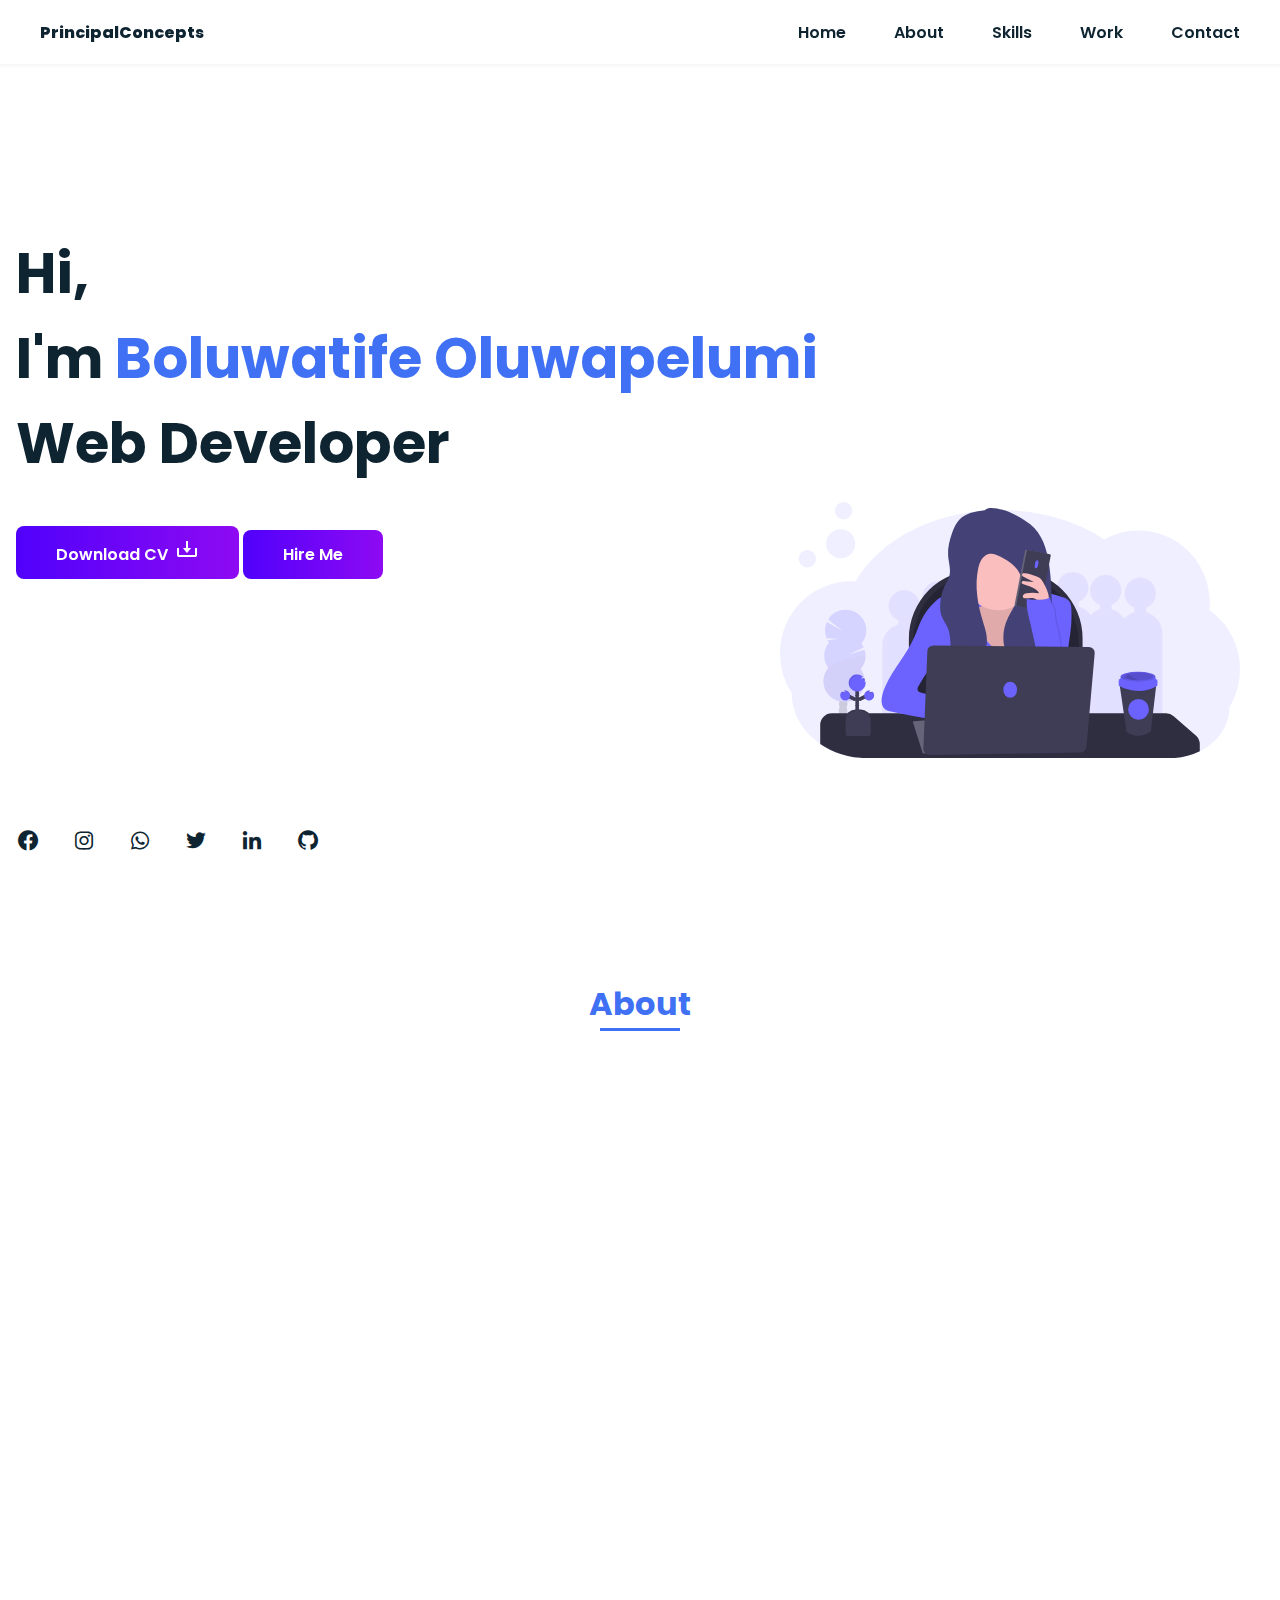
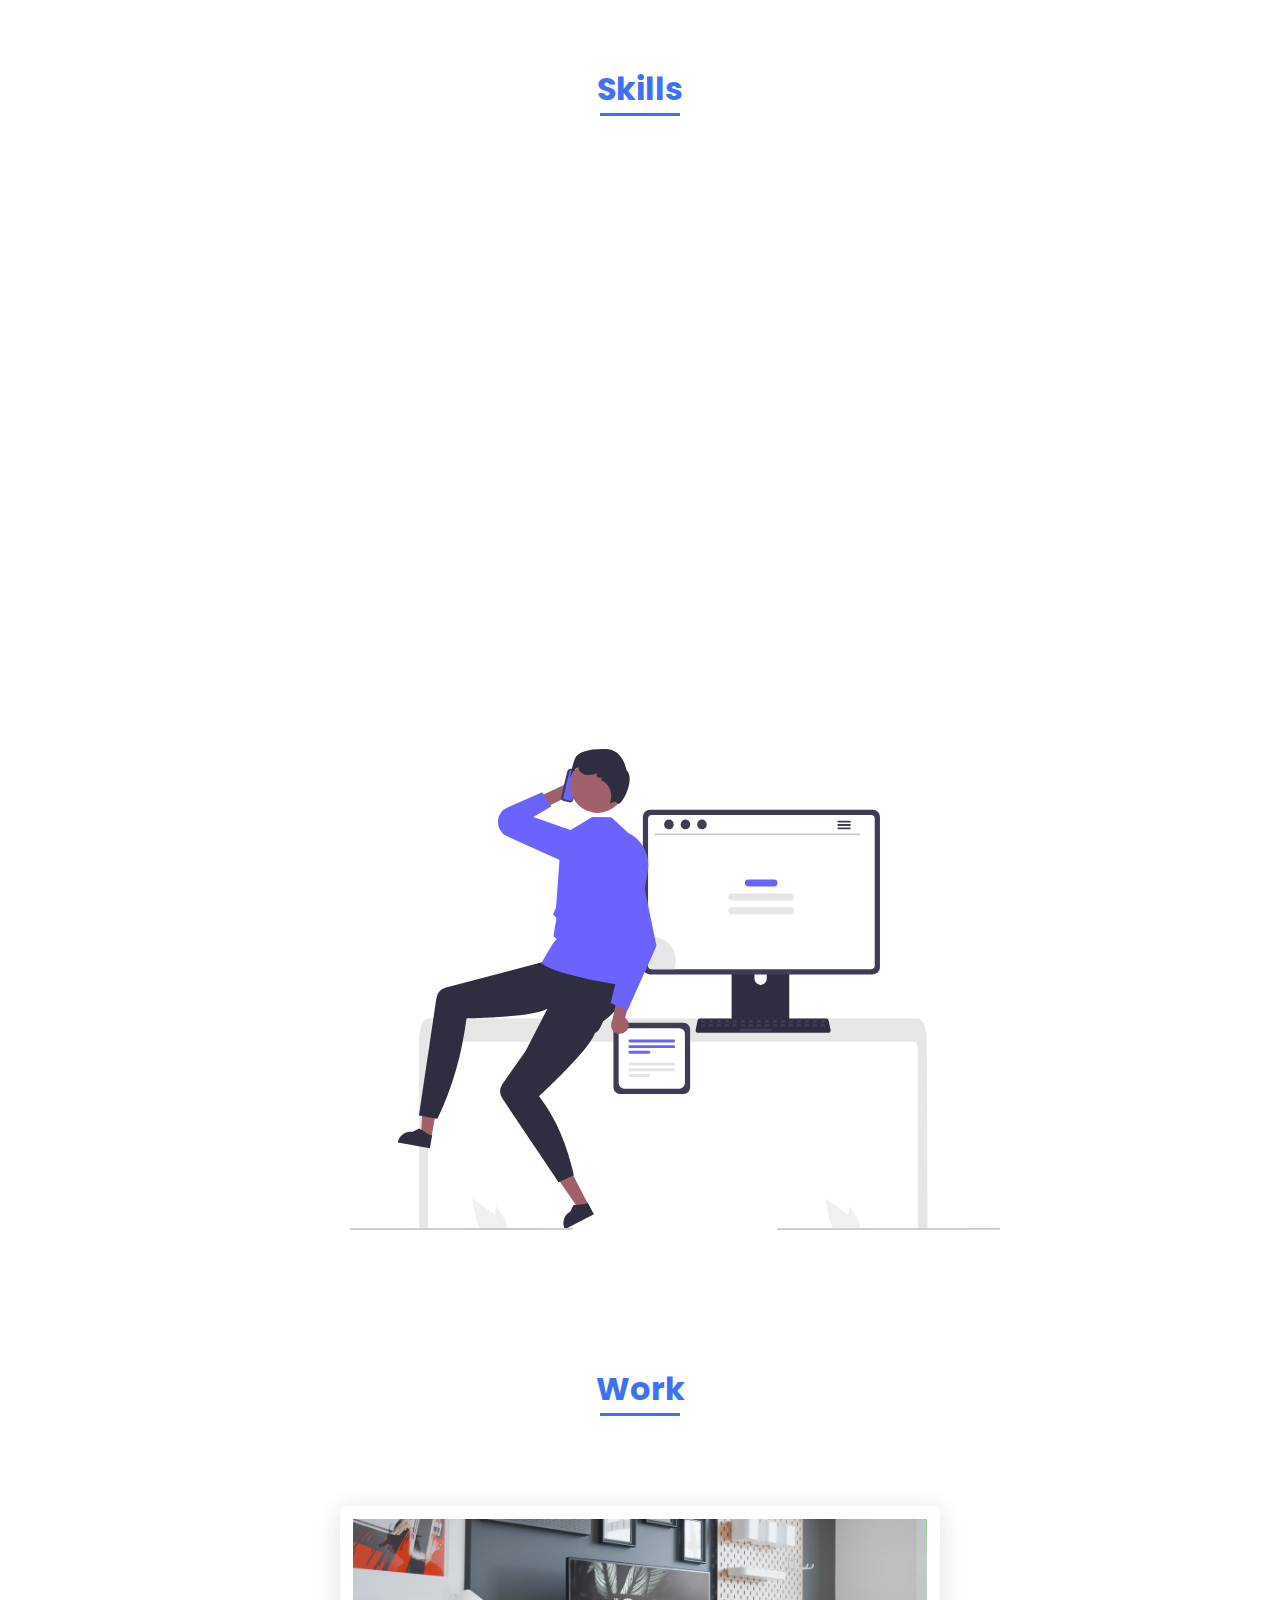
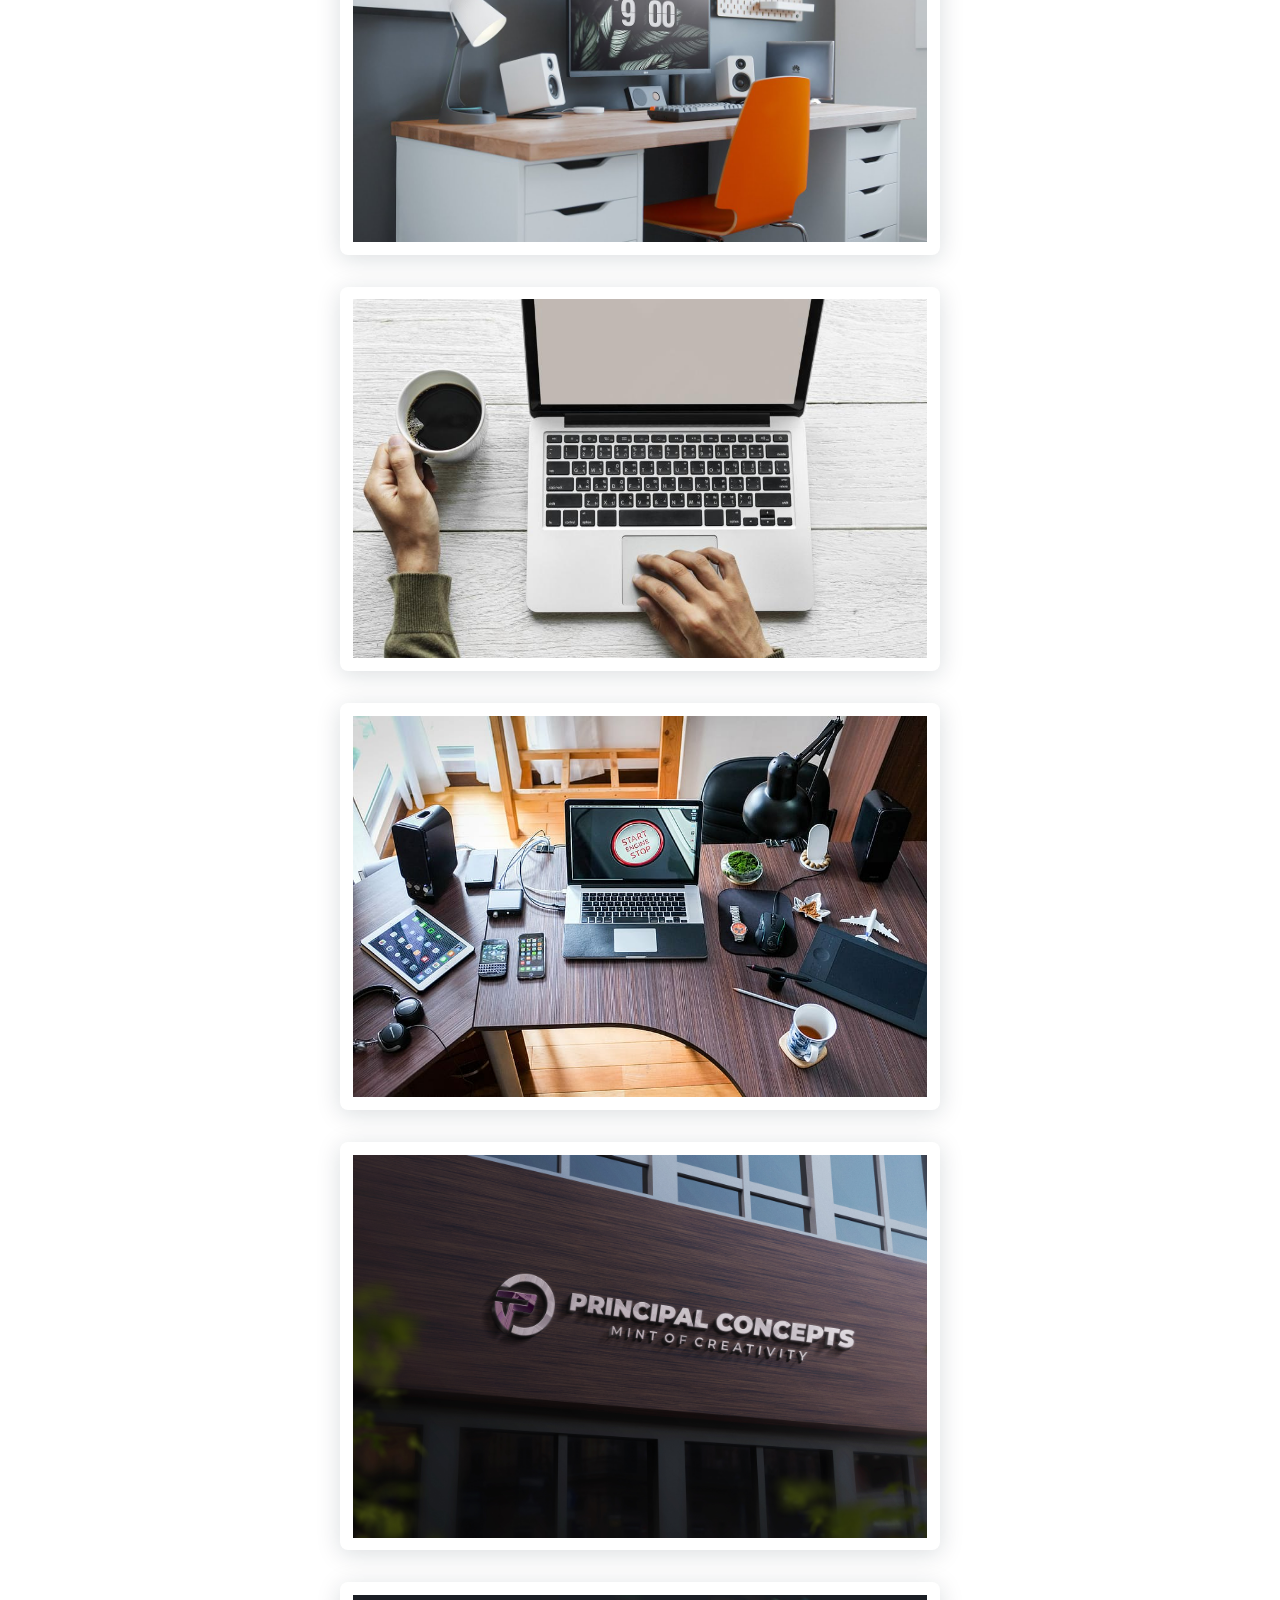
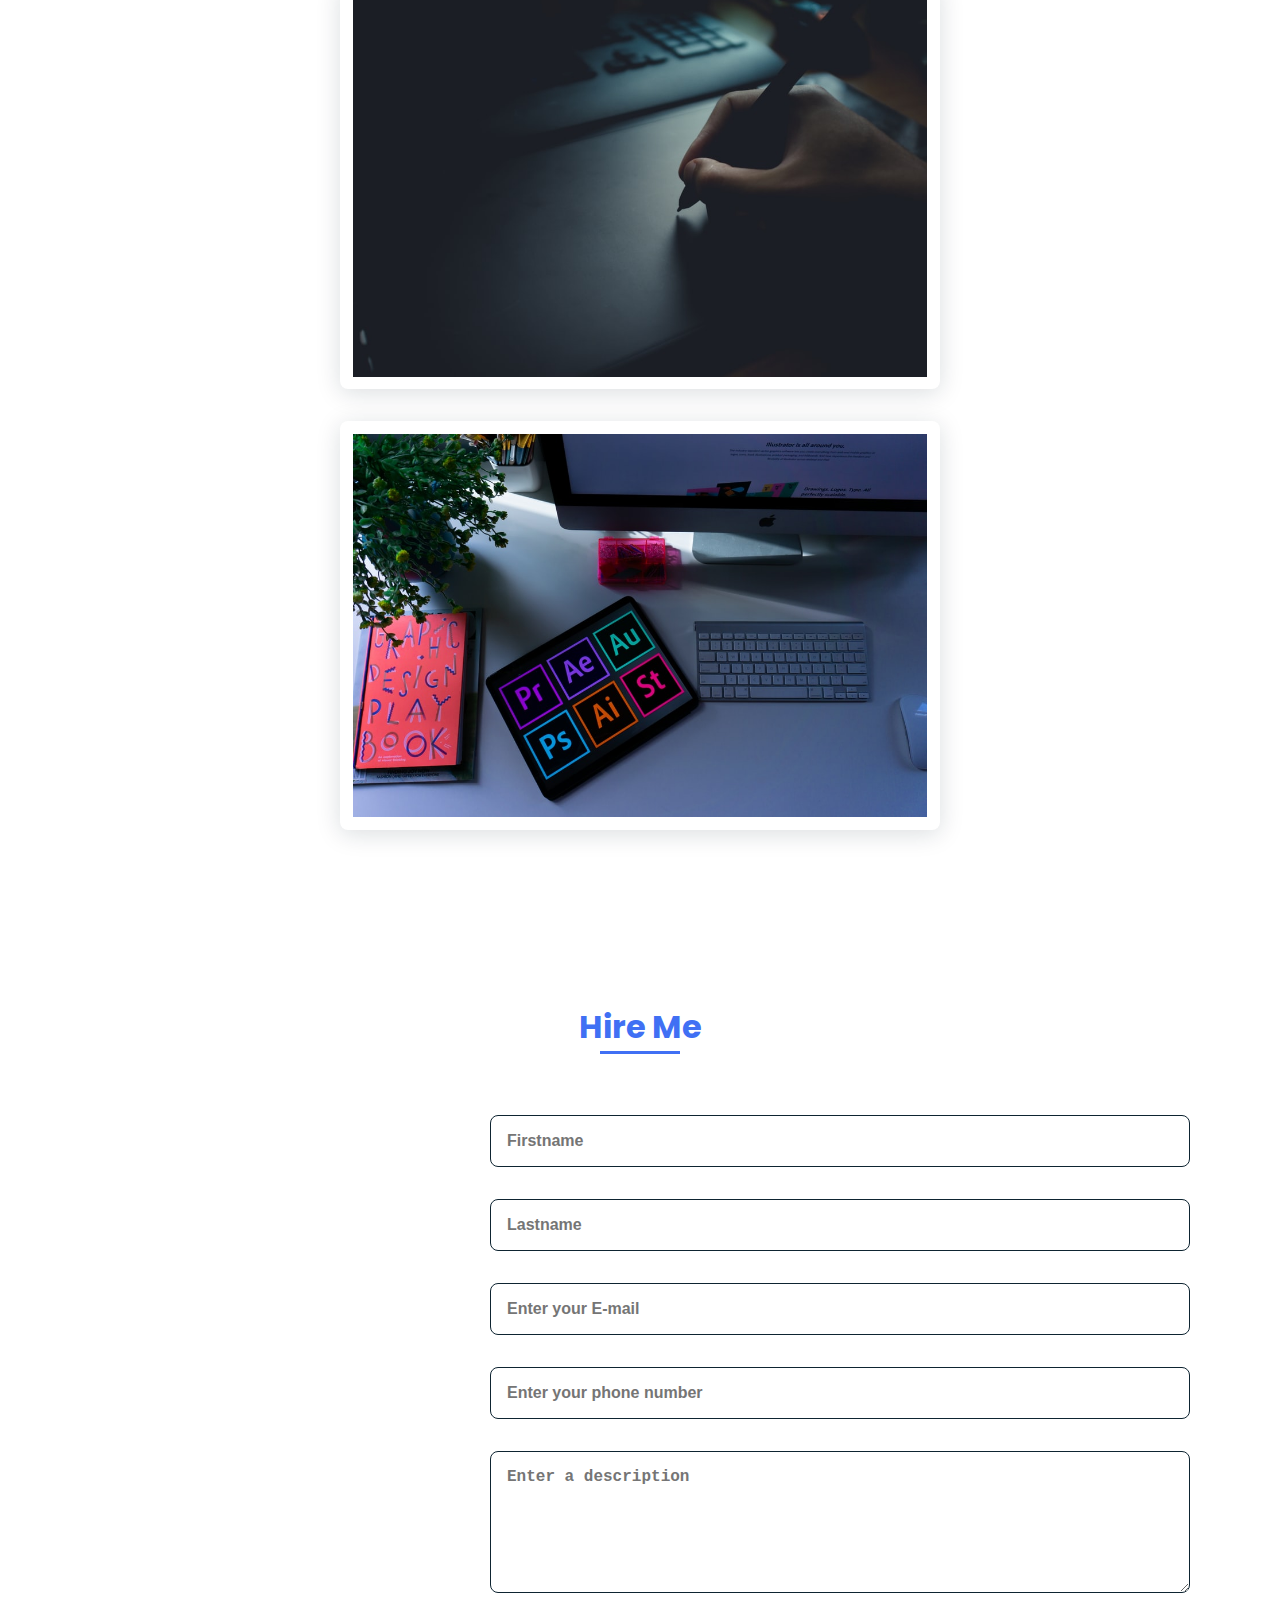
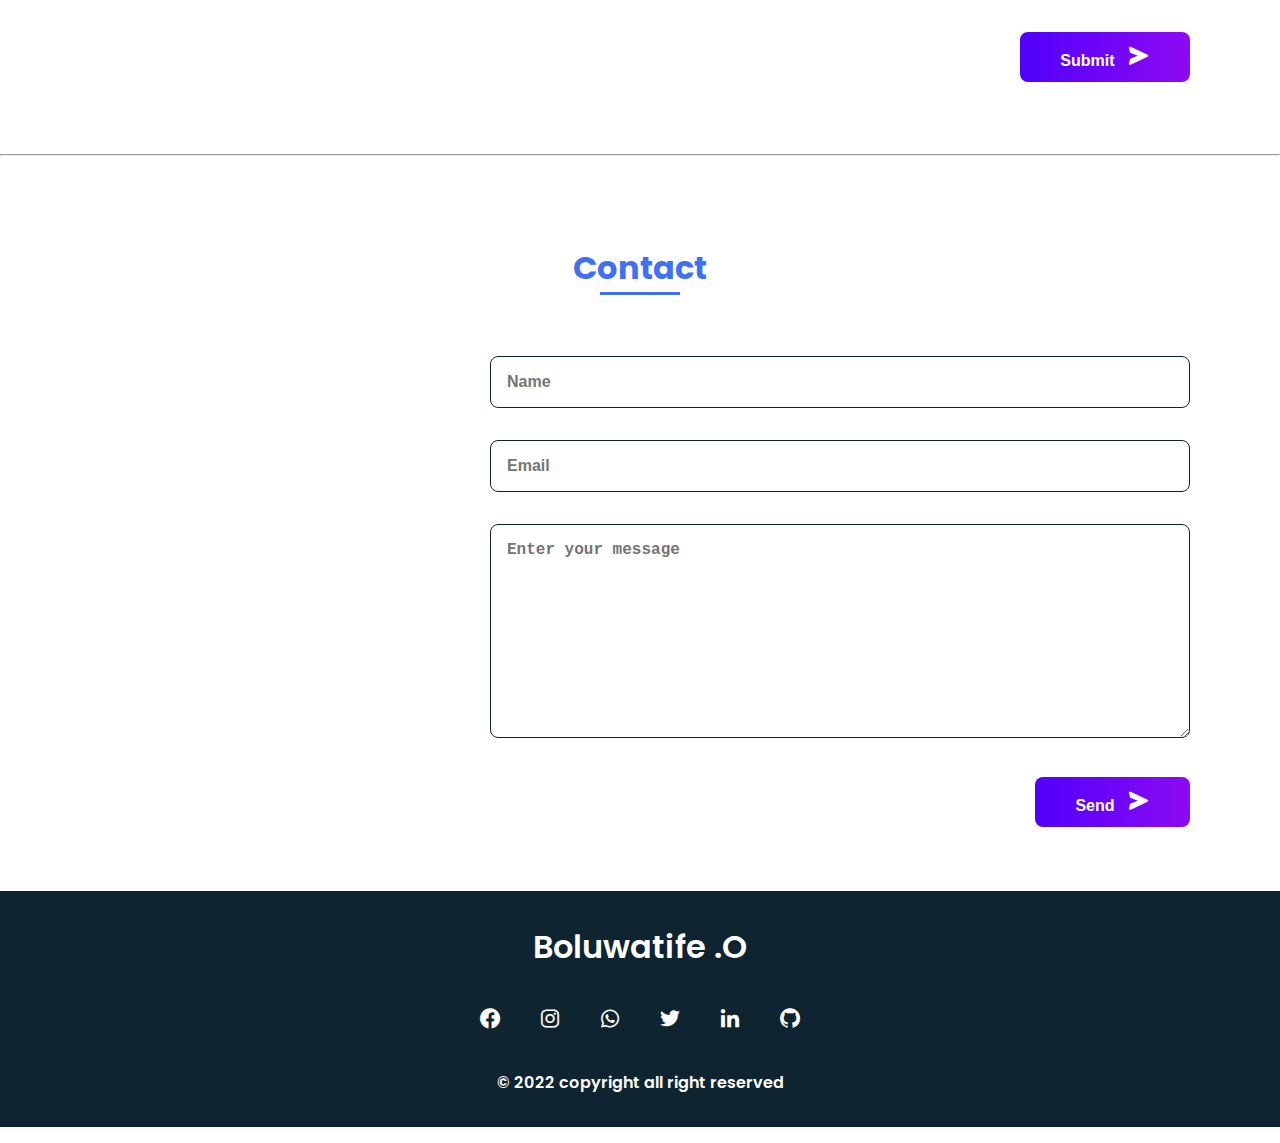
<file: index.html>
<!DOCTYPE html>
<html lang="en">
<head>
    <meta charset="UTF-8">
    <meta http-equiv="X-UA-Compatible" content="IE=edge">
    <meta name="viewport" content="width=device-width, initial-scale=1.0">
    <title>Principal Concepts</title>
    <link rel="stylesheet" type="text/css" href="portfolio.css">
    <link rel="stylesheet" href="https://unpkg.com/boxicons@latest/css/boxicons.min.css">
    <link href="https://unpkg.com/aos@2.3.1/dist/aos.css" rel="stylesheet">
</head>
<body>
    <!--header section-->
    <header class="header">
        <nav class="nav bd_grid">
            <div>
                <a href="#" class="nav_logo">PrincipalConcepts</a>
            </div>
            <div class="nav-menu" id="nav-menu">
                <ul class="nav-list">
                    <li class="nav-items"><a href="#home" class="nav-link active">Home</a></li>
                    <li class="nav-items"><a href="#about" class="nav-link active">About</a></li>
                    <li class="nav-items"><a href="#skills" class="nav-link active">Skills</a></li>
                    <li class="nav-items"><a href="#work" class="nav-link active">Work</a></li>
                    <li class="nav-items"><a href="#contact" class="nav-link active">Contact</a></li>
                </ul>
            </div>

            <div class="nav_toggle" id="nav_toggle">
                <i class='bx bx-menu-alt-right'></i>
            </div>
        </nav>
    </header>

    <main class="main">
        <!--HOME SECTION-->
            <section class="home bd-grid" id="home">
                <div class="home_data" data-aos="fade-down">
                    <h1 class="home_title">Hi, <br>I'm <span class="home_title-color">Boluwatife Oluwapelumi</span>
                        <br>Web Developer</h1>
                    <a href="img/BOLUWATIFE OLUWAPELUMI cv.pdf" class="button" download target="blank"> Download CV<i class='bx bx-download'></i></a>
                    <a href="#hire" class="button"> Hire Me</a>
                </div>

                <div class="home_social">
                    <a href="https://www.facebook.com/bolu.ogun.3" class="home_social-icon"><i class='bx bxl-facebook-circle' ></i></a>
                    <a href="https://www.instagram.com/principal_concepts" class="home_social-icon"><i class='bx bxl-instagram' ></i></a>
                    <a href="https://wa.me/+2348123333375" class="home_social-icon"><i class='bx bxl-whatsapp' ></i></a>
                    <a href="https://twitter.com/OgunBoluwatifee" class="home_social-icon"><i class='bx bxl-twitter' ></i></a>
                    <a href="https://linkedin.com/in/boluwatife-ogun-9766a4230" class="home_social-icon"><i class='bx bxl-linkedin' ></i></a>
                    <a href="https://github.com/Boluwatife67" class="home_social-icon"><i class='bx bxl-github' ></i></i></a>
                </div>

                <div class="home_img" data-aos="fade-down" data-aos-delay="850">
                <svg xmlns="http://www.w3.org/2000/svg" data-name="Layer 1" viewBox="0 0 1144 637" xmlns:xlink="http://www.w3.org/1999/xlink"><title>working remotely</title><path d="M1172,547.81a180.56,180.56,0,0,1-26.12,93.88c0,34.62-16.14,66-42.32,88.87a144.74,144.74,0,0,1-21.08,15.28c-.3.19-.61.37-.92.55-.56.33-1.12.66-1.69,1l-.53.31h0c-2.39,1.35-4.83,2.65-7.32,3.87a165.67,165.67,0,0,1-73.76,17H245.17q-9,0-17.84-.72a211.15,211.15,0,0,1-61.06-14.14q-5.72-2.26-11.22-4.86-2.62-1.23-5.19-2.53c-1.07-.54-2.14-1.1-3.2-1.66A190.5,190.5,0,0,1,128,733.32a183.89,183.89,0,0,1-15.8-12.12C78.17,692,57.12,651.59,57.12,607A180.5,180.5,0,0,1,28,508.32c0-99.14,79.24-179.51,177-179.51,3,0,6,.09,9,.25.43,0,.85,0,1.28.06,16.48-28.09,38.51-53.9,65-76.62,72.24-61.9,177.82-100.92,295.43-100.92,98.82,0,189.15,27.55,258.34,73.07A174.18,174.18,0,0,1,920,202.1c97.74,0,177,80.37,177,179.51a184.9,184.9,0,0,1-1,18.78A180,180,0,0,1,1172,547.81Z" transform="translate(-28 -131.5)" fill="#6c63ff" opacity="0.1"/><path d="M938.69,405.47V394.74a39.05,39.05,0,1,0-29.38,0v10.73A55,55,0,0,0,883.77,421a55.08,55.08,0,0,0-31.08-22.52V387.74a39.05,39.05,0,1,0-29.38,0v10.73a55,55,0,0,0-23.21,13.16,55.08,55.08,0,0,0-29.41-20.16V380.74a39.05,39.05,0,1,0-29.38,0v10.73a55,55,0,0,0-26,16.06,55.09,55.09,0,0,0-36.57-33.06V363.74a39.05,39.05,0,1,0-29.38,0v10.73a55,55,0,0,0-40,47.77,54.62,54.62,0,0,0-16.57-7.77V403.74a39.05,39.05,0,1,0-29.38,0v10.73a55.18,55.18,0,0,0-34.66,28.7,54.58,54.58,0,0,0-15-6.7V425.74a39.05,39.05,0,1,0-29.38,0v10.73a54.29,54.29,0,0,0-14.21,6.22,55.14,55.14,0,0,0-34.41-28.22V403.74a39.05,39.05,0,1,0-29.38,0v10.73a55.1,55.1,0,0,0-35.87,31.36,55,55,0,0,0-18.75-9.36V425.74a39.05,39.05,0,1,0-29.38,0v10.73a55,55,0,0,0-40.31,53v248H392v-22h52v22H554v-22h79v-40h68v17h82v7h86v7H979v-248A55,55,0,0,0,938.69,405.47Z" transform="translate(-28 -131.5)" fill="#6c63ff" opacity="0.1"/><path d="M490.78,169h91.43A170.28,170.28,0,0,1,752.5,339.28V570a0,0,0,0,1,0,0h-432a0,0,0,0,1,0,0V339.28A170.28,170.28,0,0,1,490.78,169Z" fill="#2f2e41"/><path d="M500.78,178.28h71.43A170.28,170.28,0,0,1,742.5,348.56V560.71a0,0,0,0,1,0,0h-412a0,0,0,0,1,0,0V348.56A170.28,170.28,0,0,1,500.78,178.28Z" opacity="0.2"/><path d="M1072,734.09v17.46a165.67,165.67,0,0,1-73.76,17H245.17q-9,0-17.84-.72a211.15,211.15,0,0,1-61.06-14.14q-5.72-2.26-11.22-4.86-2.62-1.23-5.19-2.53c-1.07-.54-2.14-1.1-3.2-1.66A190.5,190.5,0,0,1,128,733.32V685.9A28.9,28.9,0,0,1,156.9,657H988.13a28.9,28.9,0,0,1,19,7.17l55,48.2A28.87,28.87,0,0,1,1072,734.09Z" transform="translate(-28 -131.5)" fill="#2f2e41"/><path d="M510.67,357.31q-32.71,2.16-65.17,7c-6.15.92-12.39,1.94-18,4.66a52.8,52.8,0,0,0-11.94,8.56,157.38,157.38,0,0,0-38,51.53c-5.57,12.15-9.57,25-14.82,37.25-18.69,43.75-52.59,79.53-72.32,122.82-4.27,9.37-7.87,19.15-9.3,29.34-1.48,10.54.2,22.84,8.86,29,4,2.83,8.86,4,13.62,5a1641.51,1641.51,0,0,0,181.57,29.65c-6.61-6.38-8.82-16.27-7.95-25.41s4.46-17.78,8-26.25q-51.81-11.43-103.36-24c-5.13-1.25-11.29-3.6-11.92-8.84-.32-2.67,1-5.24,2.3-7.59a407.17,407.17,0,0,1,52.4-74c0,28.06-1.39,59.75-1.39,87.82H747.35a248,248,0,0,1-6.84-48.85C739,501.24,757.1,447.89,752.4,394.24c-.44-4.95-1.12-10.05-3.71-14.29-4.47-7.32-13.39-10.35-21.59-12.85-31.44-9.56-63.54-19.23-96.4-18.48-9.77.23-19.5,1.37-29.21,2.52C571.9,354.63,540.4,355.34,510.67,357.31Z" transform="translate(-28 -131.5)" fill="#6c63ff"/><path d="M358.88,679.82l23.6,75.53a2.36,2.36,0,0,0,2.25,1.65H486l-24-88-101.06,7.77A2.36,2.36,0,0,0,358.88,679.82Z" transform="translate(-28 -131.5)" fill="#656478"/><path d="M532,389.79c-4.4,2.53-9.53,3.44-14.53,4.31l-32.27,5.6c-6.28,1.09-12.89,2.33-17.73,6.48-9.9,8.47-7.76,24.06-4.76,36.74l6,25.44c4.52,19.12,9.14,38.47,18.41,55.79,16.19,30.23,45.89,52,78.55,62.49,11.67,3.75,24,6.19,36.18,4.85,23.86-2.62,44.27-19.63,56.85-40.08s18.57-44.17,24.06-67.55c5.27-22.38,10.28-45.08,9.94-68.08-.1-7.16-.82-14.64-4.64-20.71-8.37-13.33-27.34-14.33-42.89-11.87-2.42.39-4.93.81-7.26.08-7-2.18-7.16-11.79-10.16-18.46-5.67-12.58-22.49-14.81-36.24-13.67s-35.16,2.61-47.14,10.4C532.85,369,545.51,382,532,389.79Z" transform="translate(-28 -131.5)" fill="#fbbebe"/><path d="M532,389.79c-4.4,2.53-9.53,3.44-14.53,4.31l-32.27,5.6c-6.28,1.09-12.89,2.33-17.73,6.48-9.9,8.47-7.76,24.06-4.76,36.74l6,25.44c4.52,19.12,9.14,38.47,18.41,55.79,16.19,30.23,45.89,52,78.55,62.49,11.67,3.75,24,6.19,36.18,4.85,23.86-2.62,44.27-19.63,56.85-40.08s18.57-44.17,24.06-67.55c5.27-22.38,10.28-45.08,9.94-68.08-.1-7.16-.82-14.64-4.64-20.71-8.37-13.33-27.34-14.33-42.89-11.87-2.42.39-4.93.81-7.26.08-7-2.18-7.16-11.79-10.16-18.46-5.67-12.58-22.49-14.81-36.24-13.67s-35.16,2.61-47.14,10.4C532.85,369,545.51,382,532,389.79Z" transform="translate(-28 -131.5)" opacity="0.1"/><path d="M505.29,418.45c4.88,10.24,8.54,21.1,14.44,30.79,4.69,7.7,10.7,14.49,16.68,21.24C551.9,488,567.59,505.66,586.76,519a222.93,222.93,0,0,1,55.37-109c8.26-8.87,18.6-17.61,30.72-17.28,7.52.21,14.46,3.94,20.72,8.09,7,4.63,13.62,10,18.65,16.67,7.95,10.62,11.38,24.07,12,37.32s-1.44,26.47-3.48,39.57l-10.5,67.71c-.61,3.92-1.46,8.25-4.66,10.6a14.67,14.67,0,0,1-6,2.16c-38.17,7.43-77.51,2.61-116.4,2.23-43-.41-87.19,4.49-127.92-9.19-2.13-.72-4.34-1.55-5.78-3.26a12.06,12.06,0,0,1-2-4.31c-9.49-30.72-1.88-63.73,3.75-95.38a748.38,748.38,0,0,0,9.51-75.78c.17-2.29,25.33,2.77,28.14,4.39C496.53,398.07,501.61,410.73,505.29,418.45Z" transform="translate(-28 -131.5)" fill="#6c63ff"/><g opacity="0.2"><path d="M194.87,668.29c0,.46-.05.91-.1,1.35q-5.72-2.26-11.22-4.86a9.1,9.1,0,0,1-5.19-2.53c-1.07-.54-2.14-1.1-3.2-1.66a13.68,13.68,0,0,1,.81-1.46c2.06-3.26,5.19-5.3,8.64-5.19s6.44,2.34,8.29,5.71A16.87,16.87,0,0,1,194.87,668.29Z" transform="translate(-28 -131.5)" fill="#3f3d56"/><path d="M195.41,651.17a16.88,16.88,0,0,1-2.51,8.48c-2.06,3.25-5.19,5.29-8.64,5.18l-.71-.05a9.1,9.1,0,0,1-5.19-2.53,12.53,12.53,0,0,1-2.39-3.12,17.55,17.55,0,0,1,.54-17.12c2.06-3.26,5.19-5.3,8.64-5.19s6.44,2.34,8.29,5.71A16.87,16.87,0,0,1,195.41,651.17Z" transform="translate(-28 -131.5)" fill="#3f3d56"/><ellipse cx="185.25" cy="633.7" rx="14.01" ry="10.7" transform="translate(-481.98 667.38) rotate(-88.19)" fill="#3f3d56"/><ellipse cx="185.79" cy="616.59" rx="14.01" ry="10.7" transform="translate(-464.35 651.34) rotate(-88.19)" fill="#3f3d56"/><ellipse cx="186.33" cy="599.47" rx="14.01" ry="10.7" transform="translate(-446.72 635.3) rotate(-88.19)" fill="#3f3d56"/><path d="M150,481.05a49.66,49.66,0,0,1-3.8-6l28.26-3.73L144,470.6a51.38,51.38,0,0,1,.31-40.64l40.12,22.44-36.75-28.84a51.28,51.28,0,1,1,82.84,60,51.12,51.12,0,0,1,5.55,9.53L199,510.93l39.33-11.83A51.34,51.34,0,0,1,228.53,547,51.28,51.28,0,1,1,148,544.43a51.28,51.28,0,0,1,2-63.38Z" transform="translate(-28 -131.5)" fill="#6c63ff"/><path d="M240.5,515.62a51.06,51.06,0,0,1-12,31.35A51.28,51.28,0,1,1,148,544.43C141.37,535.49,240.68,509.87,240.5,515.62Z" transform="translate(-28 -131.5)" opacity="0.1"/></g><circle cx="68.02" cy="141.18" r="21.63" fill="#6c63ff" opacity="0.1"/><circle cx="158.17" cy="21.63" r="21.63" fill="#6c63ff" opacity="0.1"/><circle cx="150.84" cy="103.76" r="36.25" fill="#6c63ff" opacity="0.1"/><circle cx="543" cy="185.5" r="84" fill="#fbbebe"/><path d="M536.88,152.17c-22.41,2.84-46.6,6.59-62.44,22.69-8.86,9-14.05,21-18.32,32.88-6.62,18.5-11.55,38-10,57.63,1.38,17.56,7.88,35.52,2.62,52.34-2.42,7.74-7.17,14.5-10.86,21.71-6.84,13.39-10.06,28.4-11.24,43.39-.82,10.31-.66,20.92,2.73,30.69,3.61,10.4,10.65,19.25,15.11,29.31,6.6,14.86,7.26,31.58,7.77,47.83s.94,32.39,1.32,48.58c.24,10.18.26,21.08-5.37,29.57,20.79-8.33,41.87-16.83,59.66-30.43s32.19-33.21,34.49-55.49c1.86-18.06-4.24-35.86-9.5-53.24-13-43-21.4-88.84-11.94-132.75,3.41-15.81,11.7-33.46,27.61-36.37,9.71-1.77,19.4,2.66,28.15,7.24,20.68,10.82,42,24.82,49.7,46.85,7,19.92,1.11,42.11-8,61.13s-21.51,36.51-28.59,56.39c-10.87,30.5-7.81,66.21,10.25,93.08s51.43,43.4,83.52,39.06c-2.51-10.84-10.38-19.6-14.6-29.9-7.67-18.71-2.5-40.23,5.75-58.69S694.21,440,699.37,420.4c3.64-13.8,4.08-28.22,4.06-42.49,0-22.46-1.11-44.93-3.27-67.29s-5.46-45-12.58-66.51c-5.72-17.25-14.05-33.93-26.51-47.16-13.26-14.09-30.52-23.64-47.47-33-10.14-5.58-20.5-11.23-31.88-13.32-9-1.65-18.46-4-27.64-4.15C547.84,146.39,541.28,147.74,536.88,152.17Z" transform="translate(-28 -131.5)" fill="#434175"/><rect x="624.01" y="254.09" width="60.85" height="141.74" rx="2.9" transform="translate(45.9 -250.24) rotate(10.98)" fill="#656478"/><rect x="628.09" y="254.88" width="60.85" height="141.74" rx="2.9" transform="translate(46.13 -251) rotate(10.98)" fill="#3f3d56"/><ellipse cx="666.17" cy="286.29" rx="10.05" ry="4.15" transform="translate(230.2 754.21) rotate(-79.02)" fill="#6c63ff"/><path d="M683,332.5c-2.64-4.67-5.46-9.5-9.91-12.49a35,35,0,0,0-8.18-3.67c-9.69-3.39-19.54-6.81-29.79-7.35-1.67-.08-3.58,0-4.67,1.28-2.24,2.63,1.31,6.21,4.38,7.8l24.42,12.65-22.51-2.38c-3.27-.35-7.93.54-7.69,3.82.16,2.15,2.52,3.32,4.56,4,14.45,5,31.15,8.92,39.06,22-10.54-1-21.31-2-31.64.32-2.83.64-5.76,1.63-7.61,3.86s-2.06,6,.27,7.77c1.44,1.07,3.38,1.1,5.18,1,7.33-.35,14.85-1.81,21.89.28s13.29,9.47,10.86,16.39c6.24.56,13.62,0,19.39-2.69,6.36-3,6.21-8.64,5.82-15.44C696,356.33,689.39,343.9,683,332.5Z" transform="translate(-28 -131.5)" fill="#fbbebe"/><path d="M676.69,550.49a1125.21,1125.21,0,0,0-23-116.92c-5-20-10.68-40.34-9.25-60.92,20.66,2.63,39.17,4.58,58.21-3.86.31,10.81,8.15,20,11,30.45,1.91,7,1.19,14.41,1.94,21.62s3,14.2,4.93,21.21a260.23,260.23,0,0,1,6.63,106.74C709.48,550.91,694.32,553.22,676.69,550.49Z" transform="translate(-28 -131.5)" opacity="0.1"/><path d="M673.69,550.49a1125.21,1125.21,0,0,0-23-116.92c-5-20-10.68-40.34-9.25-60.92,20.66,2.63,39.17,4.58,58.21-3.86.31,10.81,8.15,20,11,30.45,1.91,7,1.19,14.41,1.94,21.62s3,14.2,4.93,21.21a260.23,260.23,0,0,1,6.63,106.74C706.48,550.91,691.32,553.22,673.69,550.49Z" transform="translate(-28 -131.5)" fill="#6c63ff"/><path d="M384.63,745.27l9.79-242.87a14.86,14.86,0,0,1,15-14.26l386.52,3.7A14.86,14.86,0,0,1,810.59,508L790.17,740.67a14.86,14.86,0,0,1-14.55,13.56l-375.88,6.5A14.87,14.87,0,0,1,384.63,745.27Z" transform="translate(-28 -131.5)" fill="#3f3d56"/><ellipse cx="572.5" cy="467" rx="17" ry="20" fill="#6c63ff"/><path d="M964,584.76l-.8,6.86-13,110.86c-33.89,23.63-60.25.92-60.48,0L873.34,591.1l-.93-6.34Z" transform="translate(-28 -131.5)" fill="#3f3d56"/><path d="M964,584.76l-.8,6.86c-38.18,22.2-78.91,4.92-89.86-.52l-.93-6.34Z" transform="translate(-28 -131.5)" opacity="0.1"/><path d="M870.5,578.74v10s50.5,29.36,96,0v-10Z" transform="translate(-28 -131.5)" fill="#6c63ff"/><path d="M876.37,565.53s-1.47,6.75-5.87,7.34v8.51h96v-7.63s-5.87-1.47-5-8.22Z" transform="translate(-28 -131.5)" fill="#6c63ff"/><ellipse cx="890.21" cy="434.76" rx="43.3" ry="12.48" fill="#6c63ff"/><ellipse cx="890.21" cy="434.76" rx="43.3" ry="12.48" opacity="0.1"/><path d="M956.22,565.53c0,5-16.42,9.1-36.69,9.1h-1.08c-13.61-.1-25.37-2-31.37-4.84-2.71-1.28-4.25-2.73-4.25-4.26,0-2.54,4.2-4.84,11-6.49a113.49,113.49,0,0,1,25.73-2.61C939.8,556.43,956.22,560.5,956.22,565.53Z" transform="translate(-28 -131.5)" opacity="0.1"/><path d="M918.45,574.63c-13.61-.1-25.37-2-31.37-4.84h0L893.8,559Z" transform="translate(-28 -131.5)" opacity="0.1"/><path d="M880.1,566.23c-.52-.11-1.21.07-1.31.59a1.27,1.27,0,0,0,.2.75,10.67,10.67,0,0,0,4.78,4.09,2.85,2.85,0,0,0,1.09.35,1,1,0,0,0,1-.52,1.13,1.13,0,0,0-.07-.93,4.13,4.13,0,0,0-1.24-1.36C883.21,568.15,881.84,566.52,880.1,566.23Z" transform="translate(-28 -131.5)" opacity="0.1"/><circle cx="891.67" cy="515.79" r="25.83" fill="#6c63ff"/><path d="M188.33,515.85h12.11a25,25,0,0,1,25,25V578a0,0,0,0,1,0,0H163.33a0,0,0,0,1,0,0V540.85A25,25,0,0,1,188.33,515.85Z" fill="#3f3d56"/><path d="M188.33,515.85h12.11a25,25,0,0,1,25,25V578a0,0,0,0,1,0,0H163.33a0,0,0,0,1,0,0V540.85A25,25,0,0,1,188.33,515.85Z" opacity="0.1"/><circle cx="191.9" cy="524.55" r="4.97" fill="#3f3d56"/><circle cx="191.9" cy="518.34" r="4.97" fill="#3f3d56"/><circle cx="191.9" cy="512.12" r="4.97" fill="#3f3d56"/><circle cx="191.9" cy="505.91" r="4.97" fill="#3f3d56"/><circle cx="191.9" cy="499.7" r="4.97" fill="#3f3d56"/><circle cx="191.9" cy="493.49" r="4.97" fill="#3f3d56"/><circle cx="191.9" cy="487.28" r="4.97" fill="#3f3d56"/><circle cx="199.36" cy="489.76" r="4.97" fill="#3f3d56"/><circle cx="204.33" cy="487.28" r="4.97" fill="#3f3d56"/><circle cx="209.3" cy="484.79" r="4.97" fill="#3f3d56"/><circle cx="191.9" cy="481.07" r="4.97" fill="#3f3d56"/><circle cx="191.9" cy="474.86" r="4.97" fill="#3f3d56"/><circle cx="191.9" cy="468.64" r="4.97" fill="#3f3d56"/><circle cx="191.9" cy="462.43" r="4.97" fill="#3f3d56"/><path d="M240.5,577.91c-1.23.18-2.47.31-3.71.39A28.56,28.56,0,0,0,240,575a21.22,21.22,0,0,0-3-5.83,10.22,10.22,0,0,1-4,1.26c-1.23.18-2.47.31-3.71.4,1.63-1.33,3.15-3.33,4.75-5a21.09,21.09,0,1,0,6.61,12Z" transform="translate(-28 -131.5)" fill="#6c63ff"/><path d="M257.11,602.6a9.68,9.68,0,0,1-4.18,1.39c-1.23.18-2.47.32-3.71.4a36.4,36.4,0,0,0,3.68-3.82,12.44,12.44,0,1,0,4.21,2Z" transform="translate(-28 -131.5)" fill="#6c63ff"/><circle cx="184.45" cy="489.76" r="4.97" fill="#3f3d56"/><circle cx="179.48" cy="487.28" r="4.97" fill="#3f3d56"/><circle cx="174.51" cy="484.79" r="4.97" fill="#3f3d56"/><path d="M182.7,602.6a9.64,9.64,0,0,0,4.18,1.39c1.23.18,2.47.32,3.71.4a35.42,35.42,0,0,1-3.68-3.82,12.44,12.44,0,1,1-4.21,2Z" transform="translate(-28 -131.5)" fill="#6c63ff"/><path d="M188.33,519.58h12.11a25,25,0,0,1,25,25v32.87a4.24,4.24,0,0,1-4.24,4.24H167.57a4.24,4.24,0,0,1-4.24-4.24V544.58a25,25,0,0,1,25-25Z" fill="#3f3d56"/><g opacity="0.1"><path d="M240.88,579.27a18.83,18.83,0,0,1-1.6,1.52c.57,0,1.13-.09,1.7-.15C241,580.18,240.93,579.72,240.88,579.27Z" transform="translate(-28 -131.5)"/><path d="M231.82,573.33c1.25-.08,2.48-.21,3.72-.39a12,12,0,0,0,3.23-.88,21.28,21.28,0,0,0-1.74-2.87,7.52,7.52,0,0,1-2,.85A28.79,28.79,0,0,1,231.82,573.33Z" transform="translate(-28 -131.5)"/><path d="M201.27,584a21.08,21.08,0,0,1,32.5-17.76l.32-.34a21.1,21.1,0,1,0-27.82,31.73A21,21,0,0,1,201.27,584Z" transform="translate(-28 -131.5)"/></g><g opacity="0.1"><path d="M249.22,606.87c1.24-.08,2.48-.21,3.71-.39a9.7,9.7,0,0,0,4.18-1.4,12.43,12.43,0,0,1,5,8.8,11.38,11.38,0,0,0,.07-1.31,12.38,12.38,0,0,0-5-10,9.68,9.68,0,0,1-4.18,1.39l-1,.13A25.37,25.37,0,0,1,249.22,606.87Z" transform="translate(-28 -131.5)"/><path d="M249.72,602.63a10.19,10.19,0,0,1,1.24.09c.65-.69,1.29-1.43,1.94-2.15a12.4,12.4,0,0,0-15.6,12c0,.42,0,.83.06,1.24A12.42,12.42,0,0,1,249.72,602.63Z" transform="translate(-28 -131.5)"/></g><g opacity="0.1"><path d="M190.59,606.87c-1.24-.08-2.48-.21-3.71-.39a9.65,9.65,0,0,1-4.18-1.4,12.43,12.43,0,0,0-5,8.8,11.38,11.38,0,0,1-.07-1.31,12.38,12.38,0,0,1,5-10,9.64,9.64,0,0,0,4.18,1.39l1,.13A23.67,23.67,0,0,0,190.59,606.87Z" transform="translate(-28 -131.5)"/><path d="M190.09,602.63a10.36,10.36,0,0,0-1.25.09c-.64-.69-1.28-1.43-1.93-2.15a12.4,12.4,0,0,1,15.6,12c0,.42,0,.83-.06,1.24A12.42,12.42,0,0,0,190.09,602.63Z" transform="translate(-28 -131.5)"/></g></svg>
                </div>
                
            </section>

        <!--ABOUT SECTION-->
        <section class="about section" id="about">
            <h2 class="section-title">About</h2>

            <div class="about_container bd_grid">
                <div class="about_img" data-aos="fade-right">
                    <svg xmlns="http://www.w3.org/2000/svg" data-name="Layer 1" viewBox="0 0 722.45196 364.19648" xmlns:xlink="http://www.w3.org/1999/xlink"><path d="M891.45711,564.13287H342.14841a26.51638,26.51638,0,0,1-26.48658-26.48658V329.2084a26.51674,26.51674,0,0,1,26.48658-26.48658h549.3087a26.51674,26.51674,0,0,1,26.48658,26.48658V537.64629A26.51638,26.51638,0,0,1,891.45711,564.13287Z" transform="translate(-238.77402 -267.90176)" fill="#fff"/><path d="M891.45711,564.13287H342.14841a26.51638,26.51638,0,0,1-26.48658-26.48658V329.2084a26.51674,26.51674,0,0,1,26.48658-26.48658h549.3087a26.51674,26.51674,0,0,1,26.48658,26.48658V537.64629A26.51638,26.51638,0,0,1,891.45711,564.13287ZM342.14841,305.025a24.1834,24.1834,0,0,0-24.1834,24.1834V537.64629a24.1834,24.1834,0,0,0,24.1834,24.1834h549.3087a24.1834,24.1834,0,0,0,24.1834-24.1834V459.054A154.029,154.029,0,0,0,761.61156,305.025Z" transform="translate(-238.77402 -267.90176)" fill="#e6e6e6"/><ellipse cx="294.66589" cy="607.92128" rx="2.82511" ry="4.06109" transform="translate(-588.12138 544.08622) rotate(-81.72174)" fill="#fff"/><ellipse cx="321.09158" cy="605.34272" rx="2.8251" ry="4.06109" transform="translate(-562.94877 568.02927) rotate(-81.72174)" fill="#3f3d56"/><ellipse cx="287.42975" cy="586.52763" rx="2.82511" ry="4.06109" transform="translate(-573.14491 518.61211) rotate(-81.72174)" fill="#ff6584"/><ellipse cx="278.18048" cy="578.33571" rx="2.56661" ry="1.78547" transform="translate(-541.01619 584.23337) rotate(-89.56675)" fill="#e6e6e6"/><ellipse cx="274.28649" cy="562.01344" rx="2.56661" ry="1.78547" transform="translate(-528.55893 564.14064) rotate(-89.56675)" fill="#3f3d56"/><ellipse cx="304.56743" cy="590.7395" rx="2.56661" ry="1.78547" transform="translate(-527.2322 622.92957) rotate(-89.56675)" fill="#e6e6e6"/><ellipse cx="291.79739" cy="597.11543" rx="2.56661" ry="1.78547" transform="translate(-546.28142 616.48761) rotate(-89.56675)" fill="#ff6584"/><ellipse cx="309.57373" cy="608.89981" rx="2.56661" ry="1.78547" transform="translate(-540.42354 645.95872) rotate(-89.56675)" fill="#3f3d56"/><ellipse cx="932.08298" cy="274.37106" rx="3.60111" ry="5.1766" transform="translate(198.37253 842.58896) rotate(-75.77932)" fill="#fff"/><ellipse cx="898.23933" cy="274.15294" rx="3.60111" ry="5.1766" transform="translate(173.05426 809.61785) rotate(-75.77932)" fill="#3f3d56"/><ellipse cx="938.43394" cy="302.44956" rx="3.60111" ry="5.1766" transform="translate(175.94525 869.92612) rotate(-75.77932)" fill="#ff6584"/><ellipse cx="949.07942" cy="314.05614" rx="3.27161" ry="2.2759" transform="translate(292.79924 954.48891) rotate(-83.62433)" fill="#e6e6e6"/><ellipse cx="951.86235" cy="335.26393" rx="3.27161" ry="2.2759" transform="matrix(0.11105, -0.99382, 0.99382, 0.11105, 274.19651, 976.10735)" fill="#3f3d56"/><ellipse cx="917.26206" cy="294.84801" rx="3.27161" ry="2.2759" transform="translate(283.60443 905.79321) rotate(-83.62433)" fill="#e6e6e6"/><ellipse cx="934.29374" cy="288.44962" rx="3.27161" ry="2.2759" transform="translate(305.10362 917.03168) rotate(-83.62433)" fill="#ff6584"/><ellipse cx="913.31146" cy="271.16311" rx="3.27161" ry="2.2759" transform="translate(303.63095 880.81227) rotate(-83.62433)" fill="#3f3d56"/><path d="M535.37467,429.18554a84.29076,84.29076,0,0,1-21.6269,56.497v.01153a86.56041,86.56041,0,0,1-6.2416,6.26465,83.40511,83.40511,0,0,1-7.02468,5.70039q-2.5566,1.8655-5.25125,3.52387-3.19572,1.98642-6.5756,3.67357-2.50473,1.261-5.11307,2.34922a84.48558,84.48558,0,0,1-32.78575,6.59859,84.49842,84.49842,0,0,1-18.89764-2.11888,81.105,81.105,0,0,1-8.47569-2.41839c-1.071-.357-2.14194-.74849-3.20145-1.163a83.49857,83.49857,0,0,1-18.13755-9.731,84.61752,84.61752,0,1,1,133.33118-69.18758Z" transform="translate(-238.77402 -267.90176)" fill="#f2f2f2"/><path d="M788.63254,366.28377h-146.252a4.60637,4.60637,0,0,1,0-9.21273h146.252a4.60636,4.60636,0,0,1,0,9.21273Z" transform="translate(-238.77402 -267.90176)" fill="#6c63ff"/><path d="M788.63254,428.46966h-146.252a4.60637,4.60637,0,0,1,0-9.21273h146.252a4.60637,4.60637,0,0,1,0,9.21273Z" transform="translate(-238.77402 -267.90176)" fill="#e6e6e6"/><path d="M788.63254,490.65555h-146.252a4.60637,4.60637,0,0,1,0-9.21273h146.252a4.60636,4.60636,0,0,1,0,9.21273Z" transform="translate(-238.77402 -267.90176)" fill="#e6e6e6"/><path d="M422.99456,628.07628c-16.51077-21.96123-26.0537-46.51942-26.36641-74.51777a6.04123,6.04123,0,0,1,3.676-7.70163l56.27746-19.91249a6.04122,6.04122,0,0,1,7.70161,3.676l26.3664,74.51777a6.04122,6.04122,0,0,1-3.67591,7.70163L430.6962,631.75223A6.04123,6.04123,0,0,1,422.99456,628.07628Z" transform="translate(-238.77402 -267.90176)" fill="#e6e6e6"/><path d="M419.34763,604.04139c-9.93022-10.04034-14.1809-27.94788-16.95072-47.90679a5.65767,5.65767,0,0,1,3.44264-7.21281l48.36574-17.11311a5.65791,5.65791,0,0,1,7.21308,3.44253l23.46251,66.31069a5.6579,5.6579,0,0,1-3.4429,7.2129L451.47641,619.376A25.202,25.202,0,0,1,419.34763,604.04139Z" transform="translate(-238.77402 -267.90176)" fill="#fff"/><path d="M462.06578,570.9731,424.3902,584.42138a2.40023,2.40023,0,1,1-1.6138-4.52107L460.452,566.452a2.40023,2.40023,0,1,1,1.6138,4.52107Z" transform="translate(-238.77402 -267.90176)" fill="#6c63ff"/><path d="M428.25374,569.06581l-8.28863,2.95863a2.40023,2.40023,0,1,1-1.61379-4.52107l8.28863-2.95863a2.40023,2.40023,0,1,1,1.61379,4.52107Z" transform="translate(-238.77402 -267.90176)" fill="#6c63ff"/><path d="M469.16044,590.8489l-37.67558,13.44829a2.40023,2.40023,0,0,1-1.61379-4.52107l37.67558-13.44829a2.40023,2.40023,0,0,1,1.61379,4.52107Z" transform="translate(-238.77402 -267.90176)" fill="#6c63ff"/><path d="M465.61311,580.911l-37.67558,13.44829a2.40023,2.40023,0,0,1-1.6138-4.52107l37.67559-13.44829a2.40023,2.40023,0,1,1,1.61379,4.52107Z" transform="translate(-238.77402 -267.90176)" fill="#6c63ff"/><path d="M431.40165,390.90232c1.22689,9.89882,8.086,18.06055,18.06055,18.06055a18.06055,18.06055,0,0,0,18.06055-18.06055c0-9.97457-8.12874-17.13836-18.06055-18.06055C438.92394,371.86326,429.82647,378.19347,431.40165,390.90232Z" transform="translate(-238.77402 -267.90176)" fill="#2f2e41"/><path d="M465.18522,512.57225a85.23361,85.23361,0,0,1-33.327-.88674C437.05187,508.81806,452.80562,510.58,465.18522,512.57225Z" transform="translate(-238.77402 -267.90176)" fill="#2f2e41"/><path d="M394.8913,544.33988l8.67549-20.96573,6.83522,3.79734-4.1279,21.32748a7.5956,7.5956,0,1,1-11.38281-4.15909Z" transform="translate(-238.77402 -267.90176)" fill="#ffb6b6"/><path d="M484.6356,487.60571v.01153c-.311,7.30111-.737,14.24517-1.094,19.58856a84.48558,84.48558,0,0,1-32.78575,6.59859,84.49842,84.49842,0,0,1-18.89764-2.11888,81.105,81.105,0,0,1-8.47569-2.41839,5.22916,5.22916,0,0,1,1.24374-.58725c4.1457-1.405.046-2.68322.08062-4.01911.12666-4.88273,1.474-10.74429,3.21291-16.36406L420.181,508.10408l-4.03057,10.29522s.13826,8.89024-2.41831,6.17251c-2.568-2.71774-2.3838,6.08036-2.3838,6.08036a8.01088,8.01088,0,0,0-2.02681,2.0959,1.77771,1.77771,0,0,0-.24179,1.23221v.01153a1.53922,1.53922,0,0,0,.64489.80613c1.73891,1.17457-.76009,4.28388-1.86558,5.51609-.29942.33394-.49517.52976-.49517.52976l-10.62923-.76009v-.20728c.04611-1.25519.334-7.86538,1.98077-9.44306,1.808-1.73884.92126-4.49116.92126-4.49116s4.72149-4.18028,1.55462-7.57748c-1.26672-1.3704-.70245-9.4891.85217-19.9916,3.3972-23.17,11.539-57.948,15.06282-57.45287a19.54689,19.54689,0,0,1,13.94574-14.90158l11.4814-3.15535,2.04979-8.09571h16.16838l2.80988,5.32034,11.78075,5.32041.14972.06909.36851.16117.13819.43761s-.01153.01153,0,.01153l6.55255,20.57892C485.49929,450.05236,485.38416,469.83667,484.6356,487.60571Z" transform="translate(-238.77402 -267.90176)" fill="#6c63ff"/><path d="M512.16765,529.07319l-10.9483-19.87361,7.2357-2.9639,14.07224,16.5491a7.59559,7.59559,0,1,1-10.35964,6.28841Z" transform="translate(-238.77402 -267.90176)" fill="#ffb6b6"/><path d="M475.34424,425.2497c1.9475,3.49919,19.75792,12.49871,16.67128,21.53373,0,0,16.73218,52.348,18.908,52.00635s4.29947,5.06555,4.29947,5.06555-.46158,3.52907.89553,2.06253,1.03239,2.37773,1.03239,2.37773-.65042,3.39305,1.0727,2.47059-.54247,5.57093-.54247,5.57093L507.32587,521.213l-1.96779-2.92884s-4.20493-.80078-2.22634-1.43511-1.8606-2.76931-1.8606-2.76931-4.01647-2.72969-3.45669-7.25035-10.42269-13.4076-10.42269-13.4076c-7.54974-14.90624-11.68-30.21038-11.66557-45.9969Z" transform="translate(-238.77402 -267.90176)" fill="#6c63ff"/><circle cx="212.68458" cy="126.11822" r="16.01533" fill="#ffb6b6"/><path d="M434.87483,395.76478c.50707,3.48013,3.47319,8.33563,2.77855,8.33563s-5.63349-14.34655-.69464-15.282c3.5824-.67853,4.38316-.08335,7.73131-1.53516l-.47235.44458c2.21589,1.61156,5.30008.61823,7.82853-.43068,2.53544-1.04195,5.61267-2.03528,7.83552-.43067,1.39622,1.00723,1.98665,2.75769,2.85494,4.24422.8683,1.49349,2.47291,2.90358,4.12615,2.44514a3.2662,3.2662,0,0,0,2.08391-3.23008c-.007-1.37537-1.7979-2.68377-1.19476-3.91776,1.78743-3.65687.18-6.14945-3.71633-7.8702q-2.12556-.323-4.25117-.65991a12.05736,12.05736,0,0,1,2.66742-2.68129,6.095,6.095,0,0,0-2.1534-2.75773,6.75958,6.75958,0,0,0-3.84827-.5557q-4.397.2292-8.78717.45844a15.50016,15.50016,0,0,0-6.34894,1.23647c-2.41737,1.24339-4.00112,3.66766-5.15424,6.13366C433.57587,385.25492,433.98568,389.71452,434.87483,395.76478Z" transform="translate(-238.77402 -267.90176)" fill="#2f2e41"/><path d="M835.501,385.26038H594.65038a1,1,0,0,1,0-2H835.501a1,1,0,0,1,0,2Z" transform="translate(-238.77402 -267.90176)" fill="#e6e6e6"/><path d="M835.501,447.26038H594.65038a1,1,0,0,1,0-2H835.501a1,1,0,0,1,0,2Z" transform="translate(-238.77402 -267.90176)" fill="#e6e6e6"/><path d="M835.501,509.25989H594.65038a1,1,0,0,1,0-2H835.501a1,1,0,0,1,0,2Z" transform="translate(-238.77402 -267.90176)" fill="#e6e6e6"/><path d="M871.34975,505.29571a36.99814,36.99814,0,0,1-24.04583-8.87946c-2.23542-1.91351-4.61728-5.24016-7.07922-9.88687a22.61063,22.61063,0,0,1-.71712-19.52,25.94482,25.94482,0,0,1-4.28456,3.51434l-.78332.52119-.04525-.93927c-.0297-.61092-.04474-1.21978-.04474-1.80962,0-3.47617,2.62916-7.00353,1.41661-10.21662-5.11059-13.54237-21.3201-27.00077,2.17243-47.95951,2.1732-1.93881-.72984-5.81521-.72984-8.74859,0-28.74783,40.63049-78.48249,52.146-52.1358,14.20149,32.49212,38.66868,29.0167,49.50789,35.72792l.15724.47478-.46333.18744a27.94531,27.94531,0,0,1-7.42493,1.97483,35.40687,35.40687,0,0,0,8.27909.69359l.43068-.01505.1049.4186a52.37377,52.37377,0,0,1,1.55456,12.67369l-.00192.46179a23.09253,23.09253,0,0,0,7.62843,17.21859A37.08367,37.08367,0,0,1,961.226,446.4161c0,6.09444-4.14211,14.09442-7.617,19.73247a11.158,11.158,0,0,1-8.19115,5.24658,10.89679,10.89679,0,0,1-8.79423-2.84094,36.036,36.036,0,0,0,6.35491,8.99722l.47413.48854-.58868.343a36.971,36.971,0,0,1-18.63752,5.03317l-.38349-.001a36.091,36.091,0,0,0-25.89133,10.56773A37.27947,37.27947,0,0,1,871.34975,505.29571Z" transform="translate(-238.77402 -267.90176)" fill="#e6e6e6"/><path d="M858.62018,563.8901a.66537.66537,0,0,1-.65794-.57162,222.78689,222.78689,0,0,1-.31039-46.71056c2.29665-24.51173,9.67211-59.81725,31.76611-88.81311a.66542.66542,0,1,1,1.05854.80663c-21.90317,28.74547-29.21917,63.79193-31.49963,88.13059a221.27956,221.27956,0,0,0,.30292,46.39887.666.666,0,0,1-.65961.7592Z" transform="translate(-238.77402 -267.90176)" fill="#3f3d56"/><path d="M876.65019,468.6948a.66541.66541,0,0,1-.39173-1.20367,91.70936,91.70936,0,0,1,20.24621-10.30643c11.1702-4.08948,28.15614-7.79687,45.64287-2.23145a.66533.66533,0,1,1-.40353,1.268c-17.12847-5.45105-33.80651-1.805-44.78176,2.21325a90.20269,90.20269,0,0,0-19.92141,10.13315A.66278.66278,0,0,1,876.65019,468.6948Z" transform="translate(-238.77402 -267.90176)" fill="#3f3d56"/><path d="M846.19588,392.84452a.66541.66541,0,0,1,1.17233-.4774,91.7099,91.7099,0,0,1,11.7377,19.45143c4.88328,10.84668,9.80428,27.52154,5.51262,45.36366a.66533.66533,0,1,1-1.29376-.31117c4.20339-17.47655-.6343-33.84872-5.43247-44.5061A90.20263,90.20263,0,0,0,846.35082,393.225.66277.66277,0,0,1,846.19588,392.84452Z" transform="translate(-238.77402 -267.90176)" fill="#3f3d56"/><path d="M302.04837,491.98387A36.091,36.091,0,0,0,276.157,481.41614l-.38349.001A36.971,36.971,0,0,1,257.136,476.384l-.58868-.343.47413-.48854a36.036,36.036,0,0,0,6.35491-8.99722,10.89679,10.89679,0,0,1-8.79423,2.84094,11.158,11.158,0,0,1-8.19115-5.24658c-3.47488-5.63805-7.617-13.638-7.617-19.73247a37.08367,37.08367,0,0,1,12.09851-27.36438,23.09253,23.09253,0,0,0,7.62843-17.21859l-.00192-.46179a52.37377,52.37377,0,0,1,1.55456-12.67369l.1049-.4186.43068.015a35.40633,35.40633,0,0,0,8.27909-.69358,27.94531,27.94531,0,0,1-7.42493-1.97483l-.46333-.18744.15724-.47478c10.83921-6.71122,35.3064-3.2358,49.50789-35.72792,11.51546-26.34669,52.14595,23.388,52.14595,52.1358,0,2.93338-2.903,6.80978-.72984,8.74859,23.49253,20.95874,7.283,34.41714,2.17243,47.9595-1.21255,3.2131,1.41661,6.74046,1.41661,10.21662,0,.58984-.015,1.19871-.04474,1.80963l-.04525.93927-.78332-.52119a25.94435,25.94435,0,0,1-4.28456-3.51435,22.61065,22.61065,0,0,1-.71712,19.52c-2.46194,4.64671-4.8438,7.97336-7.07922,9.88687a36.96338,36.96338,0,0,1-50.64771-2.43341Z" transform="translate(-238.77402 -267.90176)" fill="#e6e6e6"/><path d="M341.37982,561.89113a.66538.66538,0,0,0,.65794-.57162,222.78689,222.78689,0,0,0,.31039-46.71056c-2.29665-24.51173-9.67211-59.81725-31.76611-88.81311a.66542.66542,0,1,0-1.05854.80663c21.90317,28.74546,29.21917,63.79193,31.49963,88.13059a221.27956,221.27956,0,0,1-.30292,46.39887.666.666,0,0,0,.65961.7592Z" transform="translate(-238.77402 -267.90176)" fill="#3f3d56"/><path d="M323.34981,466.69582a.6654.6654,0,0,0,.39173-1.20366,91.70936,91.70936,0,0,0-20.24621-10.30643c-11.1702-4.08948-28.15614-7.79687-45.64287-2.23145a.66533.66533,0,1,0,.40353,1.268c17.12847-5.451,33.80651-1.80495,44.78176,2.21326a90.20269,90.20269,0,0,1,19.92141,10.13315A.66284.66284,0,0,0,323.34981,466.69582Z" transform="translate(-238.77402 -267.90176)" fill="#3f3d56"/><path d="M353.80412,390.84555a.6654.6654,0,0,0-1.17233-.4774,91.7099,91.7099,0,0,0-11.7377,19.45143c-4.88328,10.84668-9.80428,27.52154-5.51262,45.36366a.66533.66533,0,1,0,1.29376-.31117c-4.20339-17.47655.6343-33.84872,5.43247-44.5061A90.20231,90.20231,0,0,1,353.64918,391.226.66277.66277,0,0,0,353.80412,390.84555Z" transform="translate(-238.77402 -267.90176)" fill="#3f3d56"/></svg>
                </div>
    
                <div data-aos="fade-down" data-aos-delay="250">
                    <h2 class="about_subtitle">I'm Boluwatife Oluwapelumi</h2>
                    <p class="about_text">I'm a Web developer, Content writer, Graphics designer, Programmer,
                        Freelancer, social Analyst, Brand Infuencer and a Presenter.
                    </p>
                </div>
            </div>

        </section>
        <!--SKILLS SECTION-->

        <section class="skills section" id="skills">
            <h2 class="section-title">Skills</h2>

            <div class="skills_container bd_grid" data-aos="fade-right">
                    <h2 class="skills_subtitle">Professional Skills</h2>
                    <p class="skills_text">Without sharpen your weapon; standing on the battle field would
                         not increase your chance of winning</p>
                         <!-- SKILLS HTML-->
                         <div class="skills_data" data-aos="fade-right" data-aos-delay="250">
                             <div class="skills_name">
                                <i class='bx bxl-html5 skill_icon' ></i>
                                <span class="skill_name">Html5</span>
                             </div>
                             <div><span class="skill_percentage">85%</span></div>

                             <div class="skills_bar skill_html"></div>
                         </div>
                         <!-- SKILLS CSS-->
                         <div class="skills_data" data-aos="fade-right" data-aos-delay="260">
                            <div class="skills_name">
                                <i class='bx bxl-css3 skill_icon' ></i>
                               <span class="skill_name">CSS3</span>
                            </div>
                            <div><span class="skill_percentage">75%</span></div>

                            <div class="skills_bar skill_css"></div>
                        </div>
                        <!-- SKILLS PHP-->
                        <div class="skills_data" data-aos="fade-right" data-aos-delay="270">
                            <div class="skills_name">
                                <i class='bx bxl-php skill_icon' ></i>
                               <span class="skill_name">PHP</span>
                            </div>
                            <div><span class="skill_percentage">25%</span></div>

                            <div class="skills_bar skill_php"></div>
                        </div>
                        <!-- SKILLS JS-->
                        <div class="skills_data" data-aos="fade-right" data-aos-delay="280">
                            <div class="skills_name">
                                <i class='bx bxl-javascript skill_icon' ></i>
                               <span class="skill_name">Javascript</span>
                            </div>
                            <div><span class="skill_percentage">25%</span></div>

                            <div class="skills_bar skill_js"></div>
                        </div>
                        <!-- SKILLS UI/UX-->
                        <div class="skills_data" data-aos="fade-right" data-aos-delay="290">
                            <div class="skills_name">
                                <i class='bx bxs-paint skill_icon' ></i>
                               <span class="skill_name">UI/UX</span>
                            </div>
                            <div><span class="skill_percentage">90%</span></div>

                            <div class="skills_bar skill_UI"></div>
                        </div>
                        <!-- SKILLS GRAPHICS DESIGNING-->
                        <div class="skills_data" data-aos="fade-right" data-aos-delay="300">
                            <div class="skills_name">
                                <i class='bx bx-palette skill_icon' ></i>
                               <span class="skill_name">GRAPHICS DESIGNING</span>
                            </div>
                            <div><span class="skill_percentage">98%</span></div>

                            <div class="skills_bar skill_gd"></div>
                        </div>
                </div>

                <div class="skills_img">
                    <svg xmlns="http://www.w3.org/2000/svg" data-name="Layer 1" viewBox="0 0 810.13137 599.60881" xmlns:xlink="http://www.w3.org/1999/xlink"><path d="M431.33056,209.19615l8.56259,13.38287,30.54814-15.14423,15.70609-4.8021a12.192,12.192,0,0,0,4.80476-20.5245h0a12.192,12.192,0,0,0-16.94621.20031l-13.18008,13.0458Z" transform="translate(-194.93432 -150.19559)" fill="#a0616a"/><path d="M445.78122,221.9553l-11.41676-17.84386-43.28891,19.045a19.70986,19.70986,0,0,0-11.611,15.52114h0a19.70986,19.70986,0,0,0,11.24426,20.3954l69.00749,31.03226a20.11926,20.11926,0,0,0,26.513-9.33206h0a20.11929,20.11929,0,0,0-11.113-27.805l-51.76479-17.91931Z" transform="translate(-194.93432 -150.19559)" fill="#6c63ff"/><path d="M902.65793,524.88009c0-5.36-1.8-9.71-4.01-9.72h-602.49c-2.22.01-4.01,4.36-4.02,9.72v220.643a2.00261,2.00261,0,0,1-1.8087,1.99364q-2.42566.23283-4.85127.43338c-.04,0-.08.01-.12006.01-.87994.08-1.75994.13995-2.63995.21h-.01q-.679-1.25541-1.34226-2.5327a2.01133,2.01133,0,0,1-.22775-.92907V512.2701c0-1.48.06-2.97.16-4.44a56.88512,56.88512,0,0,1,.75-6.02c1.69-9.29,5.51-15.58,9.85-15.6h611a4.68253,4.68253,0,0,1,1.84.38995,7.17355,7.17355,0,0,1,2.27,1.59,14.06946,14.06946,0,0,1,2.23,3.05c2.14,3.77,3.67,9.39,4.21,15.93,0,.06.01.12.01.18.14,1.62006.21,3.27.2,4.92l.14,21.43.09,12.78.27,40.1.1,14.24.44,146.2v0a2,2,0,0,1-2,2h-8.04a2,2,0,0,1-2-2Z" transform="translate(-194.93432 -150.19559)" fill="#e6e6e6"/><polygon points="101.479 483.961 88.516 481.633 91.326 430.523 110.459 433.959 101.479 483.961" fill="#a0616a"/><path d="M294.44182,647.76167l-39.864-7.15842.09051-.50415a15.76521,15.76521,0,0,1,18.3019-12.73035l.001.00017,8.2735-4.217,12.59413,7.96426,3.47986.62488Z" transform="translate(-194.93432 -150.19559)" fill="#2f2e41"/><path d="M610.80736,580.21034H531.318a8.04424,8.04424,0,0,1-8.03511-8.03516v-72.729A8.04424,8.04424,0,0,1,531.318,491.411h79.48939a8.04425,8.04425,0,0,1,8.03516,8.03516v72.729A8.04425,8.04425,0,0,1,610.80736,580.21034Z" transform="translate(-194.93432 -150.19559)" fill="#3f3d56"/><path d="M605.21991,573.51346H536.90543a7.14243,7.14243,0,0,1-7.13433-7.13433V505.24226a7.14244,7.14244,0,0,1,7.13433-7.13434h68.31448a7.14242,7.14242,0,0,1,7.13433,7.13434v61.13687A7.14241,7.14241,0,0,1,605.21991,573.51346Z" transform="translate(-194.93432 -150.19559)" fill="#fff"/><path d="M598.405,515.90722H543.72029a1.78345,1.78345,0,1,1,0-3.5669H598.405a1.78345,1.78345,0,1,1,0,3.5669Z" transform="translate(-194.93432 -150.19559)" fill="#6c63ff"/><path d="M598.405,522.95453H543.72029a1.78354,1.78354,0,0,1,0-3.56708H598.405a1.78354,1.78354,0,0,1,0,3.56708Z" transform="translate(-194.93432 -150.19559)" fill="#6c63ff"/><path d="M567.42481,530.00183H543.72029a1.78354,1.78354,0,0,1,0-3.56708h23.70452a1.78354,1.78354,0,0,1,0,3.56708Z" transform="translate(-194.93432 -150.19559)" fill="#6c63ff"/><path d="M598.405,544.7615H543.72029a1.78345,1.78345,0,1,1,0-3.5669H598.405a1.78345,1.78345,0,1,1,0,3.5669Z" transform="translate(-194.93432 -150.19559)" fill="#e4e4e4"/><path d="M598.405,551.8088H543.72029a1.78354,1.78354,0,1,1,0-3.56707H598.405a1.78353,1.78353,0,1,1,0,3.56707Z" transform="translate(-194.93432 -150.19559)" fill="#e4e4e4"/><path d="M567.42481,558.85611H543.72029a1.78354,1.78354,0,0,1,0-3.56708h23.70452a1.78354,1.78354,0,0,1,0,3.56708Z" transform="translate(-194.93432 -150.19559)" fill="#e4e4e4"/><path d="M738.942,385.93439H674.02269a3.4638,3.4638,0,0,0-3.45856,3.46748V491.95532h71.84539V389.40187A3.46567,3.46567,0,0,0,738.942,385.93439ZM706.70077,444.204a7.70188,7.70188,0,0,1-7.66591-7.66586V424.70949a7.66589,7.66589,0,0,1,15.33177,0v11.82865a7.70176,7.70176,0,0,1-7.66586,7.66586Z" transform="translate(-194.93432 -150.19559)" fill="#2f2e41"/><path d="M670.34128,488.675v9.89437a1.93826,1.93826,0,0,0,1.93434,1.93428h68.42246a1.944,1.944,0,0,0,1.93428-1.93428V488.675Z" transform="translate(-194.93432 -150.19559)" fill="#3f3d56"/><path d="M846.44263,225.88816H568.93775a9.0084,9.0084,0,0,0-8.99406,8.994V422.14363a9.00266,9.00266,0,0,0,8.99406,8.994H846.44263a9.00266,9.00266,0,0,0,8.99406-8.994V234.88217A9.0084,9.0084,0,0,0,846.44263,225.88816Z" transform="translate(-194.93432 -150.19559)" fill="#3f3d56"/><path d="M844.12626,232.3844h-272.87a4.82047,4.82047,0,0,0-4.81,4.82v182.62a4.8183,4.8183,0,0,0,4.81,4.81h272.87a4.8183,4.8183,0,0,0,4.81-4.81v-182.62A4.82047,4.82047,0,0,0,844.12626,232.3844Z" transform="translate(-194.93432 -150.19559)" fill="#fff"/><path d="M790.97581,503.94666H628.633a2.9864,2.9864,0,0,1-2.92236-3.60157l2.519-11.96386a2.99929,2.99929,0,0,1,2.92188-2.3711H788.45725a2.9993,2.9993,0,0,1,2.92188,2.3711l2.519,11.96386a2.98641,2.98641,0,0,1-2.92236,3.60157Z" transform="translate(-194.93432 -150.19559)" fill="#2f2e41"/><rect x="437.3701" y="337.96884" width="5" height="3" rx="0.48819" fill="#3f3d56"/><rect x="447.3701" y="337.96884" width="5" height="3" rx="0.48819" fill="#3f3d56"/><rect x="457.3701" y="337.96884" width="5" height="3" rx="0.48819" fill="#3f3d56"/><rect x="467.3701" y="337.96884" width="5" height="3" rx="0.48819" fill="#3f3d56"/><rect x="477.3701" y="337.96884" width="5" height="3" rx="0.48819" fill="#3f3d56"/><rect x="487.3701" y="337.96884" width="5" height="3" rx="0.48819" fill="#3f3d56"/><rect x="497.3701" y="337.96884" width="5" height="3" rx="0.48819" fill="#3f3d56"/><rect x="507.3701" y="337.96884" width="5" height="3" rx="0.48819" fill="#3f3d56"/><rect x="517.3701" y="337.96884" width="5" height="3" rx="0.48819" fill="#3f3d56"/><rect x="527.3701" y="337.96884" width="5" height="3" rx="0.48819" fill="#3f3d56"/><rect x="537.3701" y="337.96884" width="5" height="3" rx="0.48819" fill="#3f3d56"/><rect x="547.3701" y="337.96884" width="5" height="3" rx="0.48819" fill="#3f3d56"/><rect x="557.3701" y="337.96884" width="5" height="3" rx="0.48819" fill="#3f3d56"/><rect x="567.3701" y="337.96884" width="5" height="3" rx="0.48819" fill="#3f3d56"/><rect x="577.3701" y="337.96884" width="5" height="3" rx="0.48819" fill="#3f3d56"/><rect x="587.3701" y="337.96884" width="5" height="3" rx="0.48819" fill="#3f3d56"/><rect x="437.25194" y="342.96884" width="5" height="3" rx="0.48819" fill="#3f3d56"/><rect x="447.25194" y="342.96884" width="5" height="3" rx="0.48819" fill="#3f3d56"/><rect x="457.25194" y="342.96884" width="5" height="3" rx="0.48819" fill="#3f3d56"/><rect x="467.25194" y="342.96884" width="5" height="3" rx="0.48819" fill="#3f3d56"/><rect x="477.25194" y="342.96884" width="5" height="3" rx="0.48819" fill="#3f3d56"/><rect x="487.25194" y="342.96884" width="5" height="3" rx="0.48819" fill="#3f3d56"/><rect x="497.25194" y="342.96884" width="5" height="3" rx="0.48819" fill="#3f3d56"/><rect x="507.25194" y="342.96884" width="5" height="3" rx="0.48819" fill="#3f3d56"/><rect x="517.25194" y="342.96884" width="5" height="3" rx="0.48819" fill="#3f3d56"/><rect x="527.25194" y="342.96884" width="5" height="3" rx="0.48819" fill="#3f3d56"/><rect x="537.25194" y="342.96884" width="5" height="3" rx="0.48819" fill="#3f3d56"/><rect x="547.25194" y="342.96884" width="5" height="3" rx="0.48819" fill="#3f3d56"/><rect x="557.25194" y="342.96884" width="5" height="3" rx="0.48819" fill="#3f3d56"/><rect x="567.25194" y="342.96884" width="5" height="3" rx="0.48819" fill="#3f3d56"/><rect x="577.25194" y="342.96884" width="5" height="3" rx="0.48819" fill="#3f3d56"/><rect x="587.25194" y="342.96884" width="5" height="3" rx="0.48819" fill="#3f3d56"/><rect x="485.25194" y="348.96884" width="40" height="3" rx="0.48819" fill="#3f3d56"/><path d="M825.33368,732.18206l-7.71-12.39-1.54,7.08007c-.27,1.24-.54,2.5-.79,3.75-2.18995-1.87011-4.52-3.60009-6.79981-5.26q-10.5-7.62012-20.99023-15.26l2.18994,12.69995c1.3501,7.82006,2.76025,15.80005,6.1001,22.95.37011.81006.77,1.61011,1.20019,2.39013h32.54a10.48736,10.48736,0,0,0,.54-2.24011.77469.77469,0,0,0,.00976-.15C830.59394,740.902,827.91376,736.33209,825.33368,732.18206Z" transform="translate(-194.93432 -150.19559)" fill="#f0f0f0"/><path d="M385.33368,732.18206l-7.71-12.39-1.54,7.08007c-.27,1.24-.54,2.5-.79,3.75-2.19-1.87011-4.52-3.60009-6.79981-5.26q-10.5-7.62012-20.99023-15.26l2.18994,12.69995c1.3501,7.82006,2.76025,15.80005,6.1001,22.95.37011.81006.77,1.61011,1.20019,2.39013h32.54a10.48736,10.48736,0,0,0,.54-2.24011.77469.77469,0,0,0,.00976-.15C390.59394,740.902,387.91376,736.33209,385.33368,732.18206Z" transform="translate(-194.93432 -150.19559)" fill="#f0f0f0"/><path d="M1003.875,749.49707l-275.75.30734a1.19068,1.19068,0,0,1,0-2.38137l275.75-.30733a1.19068,1.19068,0,1,1,0,2.38136Z" transform="translate(-194.93432 -150.19559)" fill="#cacaca"/><path d="M830.40955,257.54536H575.08619a1.0156,1.0156,0,0,1,0-2.0307H830.40955a1.0156,1.0156,0,0,1,0,2.0307Z" transform="translate(-194.93432 -150.19559)" fill="#cacaca"/><ellipse cx="397.53206" cy="94.05187" rx="5.95043" ry="6.08304" fill="#3f3d56"/><ellipse cx="418.08808" cy="94.05187" rx="5.95043" ry="6.08304" fill="#3f3d56"/><ellipse cx="438.64411" cy="94.05187" rx="5.95043" ry="6.08304" fill="#3f3d56"/><path d="M818.03308,239.67217H803.43116a1.10585,1.10585,0,0,0,0,2.21126h14.60192a1.10585,1.10585,0,0,0,0-2.21126Z" transform="translate(-194.93432 -150.19559)" fill="#3f3d56"/><path d="M818.03308,243.82236H803.43116a1.10585,1.10585,0,0,0,0,2.21126h14.60192a1.10585,1.10585,0,0,0,0-2.21126Z" transform="translate(-194.93432 -150.19559)" fill="#3f3d56"/><path d="M818.03308,247.9671H803.43116a1.10585,1.10585,0,0,0,0,2.21126h14.60192a1.10585,1.10585,0,0,0,0-2.21126Z" transform="translate(-194.93432 -150.19559)" fill="#3f3d56"/><rect x="492.18539" y="162.66762" width="40.58192" height="8.67797" rx="4.33898" fill="#6c63ff"/><rect x="471.57522" y="180.02355" width="81.80226" height="8.67797" rx="4.33898" fill="#e6e6e6"/><rect x="471.57522" y="197.37949" width="81.80226" height="8.67797" rx="4.33898" fill="#e6e6e6"/><path d="M601.18626,414.16443a29.81518,29.81518,0,0,1-1.88,10.47h-28.05a4.8183,4.8183,0,0,1-4.81-4.81v-35.28a29.62789,29.62789,0,0,1,4.74-.38A29.99813,29.99813,0,0,1,601.18626,414.16443Z" transform="translate(-194.93432 -150.19559)" fill="#e6e6e6"/><path d="M545.84252,442.05764c-.42,12.15-26.26,44.93-39.85,49.63-2.31.8-3.66,1.24-3.66,1.24l-4.73-1.43-57.28-17.33c-10.03,5.9-39.94995,8.9-64.5,10.4-19.54,1.19-35.69,1.43-35.69,1.43-5.76459,43.84125-17.12512,85.77838-36.29,125.06l-23-4L302.571,460.73771a16.29956,16.29956,0,0,1,11.998-13.37479l156.30361-40.8853s8.62-1.56,26.8,7.21C527.60253,428.12765,546.14251,433.21761,545.84252,442.05764Z" transform="translate(-194.93432 -150.19559)" fill="#2f2e41"/><polygon points="297.161 567.951 285.481 574.036 256.449 531.879 273.689 522.897 297.161 567.951" fill="#a0616a"/><path d="M498.85625,730.11712l-35.91873,18.71426-.23669-.45424a15.7652,15.7652,0,0,1,6.69577-21.26471l.00087-.00046,3.96732-8.39607,14.83512-1.40026,3.13546-1.63364Z" transform="translate(-194.93432 -150.19559)" fill="#2f2e41"/><path d="M515.97583,439.707c5.242,10.969-2.5262,51.97991-12.40633,62.42789l-2.62257,1.78373-.88683.4621c-5.92682,20.04751-69.5292,78.68378-69.5292,78.68378,21.48371,27.36841,34.87317,61.01721,43.416,98.42663l-19.08552,8.81719-69.92623-104.39a16.29956,16.29956,0,0,1,.2017-18.43659L413.664,526.8465l46.4836-90.03967C493.36306,435.78213,512.15692,431.72882,515.97583,439.707Z" transform="translate(-194.93432 -150.19559)" fill="#2f2e41"/><path d="M544.23571,446.32506c-100.39319-15.26742-109.54-28.99721-110.52179-28.75267l-.8714.21651,14.54479-24.58472,5.33518-6.302-4.10353-2.93272,1.62829-12.18355c1.26983-4.93557,2.2981-10.7485,1.75-11.52686-1.13145-1.25253-3.65023-3.53035-3.67529-3.553l-.32386-.29286,3.78085-8.822,5.0636-70.53353,13.05489-26.026,26.94511-15.974,23.7502.28749,20.87194,19.35936a44.6736,44.6736,0,0,1,24.53351,48.53856l-10.60179,55.99828-3.90014,28.86309,6.36405,6.36346-3.95979,3.95979-2.35416,13.48379,2.41142,15.27074c1.88476,13.87544-6.49613,14.70247-7.11524,14.87544-.037.01074-1.85768,4.77678-1.93462,4.77678C544.71525,446.83442,544.699,446.39552,544.23571,446.32506Z" transform="translate(-194.93432 -150.19559)" fill="#6c63ff"/><path d="M538.96487,501.99984A10.96209,10.96209,0,0,0,537.6798,485.24l11.01272-37.36658-19.36076,5.91234-7.48966,34.57751a11.02152,11.02152,0,0,0,17.12277,13.63661Z" transform="translate(-194.93432 -150.19559)" fill="#a0616a"/><path d="M540.75268,476.07225l-20.927-9.387,16.78623-69.70945-31.26135-75.88654a27.638,27.638,0,0,1,19.86987-37.57349h0A27.66746,27.66746,0,0,1,557.951,304.87871l19.01235,90.46662Z" transform="translate(-194.93432 -150.19559)" fill="#6c63ff"/><path d="M458.12281,209.78939l7.64942-31.81355a4.227,4.227,0,0,1,5.0925-3.11826l6.93358,1.66715a4.227,4.227,0,0,1,3.11825,5.0925l-7.64942,31.81355a4.227,4.227,0,0,1-5.0925,3.11826l-6.93358-1.66715A4.227,4.227,0,0,1,458.12281,209.78939Z" transform="translate(-194.93432 -150.19559)" fill="#3f3d56"/><path d="M471.28588,176.67527a2.278,2.278,0,0,0-2.74428,1.68038l-7.64942,31.81356a2.278,2.278,0,0,0,1.68038,2.74428l6.93358,1.66714a2.278,2.278,0,0,0,2.74428-1.68038l7.64943-31.81356a2.278,2.278,0,0,0-1.68039-2.74428Z" transform="translate(-194.93432 -150.19559)" fill="#6c63ff"/><circle cx="308.43172" cy="45.69893" r="33.95752" fill="#a0616a"/><path d="M519.02886,218.59979l1.22266-6.87793a20.90944,20.90944,0,0,0-12.11231-22.4956l-1.04883-.50733.86426-.46191a1.33421,1.33421,0,0,0-.79443-2.50049l-.98145.12207a3.49409,3.49409,0,0,1-3.29639-5.4585,30.32834,30.32834,0,0,1-10.6748,2.29541c-5.30811-.04-9.91992-2.62744-11.74951-6.59228a9.51282,9.51282,0,0,1-.81055-3.11817c-5.60693,2.20948-8.63037,8.83252-8.66162,8.90186l-1.65771,3.69922.70947-3.99121c.02148-.12158,2.19189-12.20947,5.33838-19.709h0c3.3833-8.06347,17.46728-12.31347,38.62451-11.64111,20.66553.64941,25.25,24.21191,25.64355,26.4917,5.8711,5.64893,3.7378,16.34424,1.93213,22.24316-2.92431,9.55323-8.69482,19.05909-11.87451,19.55957a1.46707,1.46707,0,0,1-1.49756-.6372,4.22228,4.22228,0,0,0-2.88916-1.91846c-2.56933-.36523-5.22119,1.74121-5.24756,1.76221Z" transform="translate(-194.93432 -150.19559)" fill="#2f2e41"/><path d="M471.875,749.49707l-275.75.30734a1.19069,1.19069,0,0,1,0-2.38137l275.75-.30733a1.19068,1.19068,0,1,1,0,2.38136Z" transform="translate(-194.93432 -150.19559)" fill="#cacaca"/></svg>
                </div>
            </div>
        </section>
        <!--WORK SECTION-->
            <section class="work section" id="work">
                <h2 class="section-title">Work</h2>

                <div class="work_container bd_grid">
                    <div class="work_img">
                        <img src="img/maxresdefault (1).jpg" alt="principal concepts">
                    </div>
                    <div class="work_img">
                        <img src="img/close-up-of-a-hand-holding-coffee-working-at-computer-workspace.jpg" alt="principal concepts">
                    </div>
                    <div class="work_img">
                        <img src="img/computer-working-office-business.jpg" alt="principal concepts">
                    </div>
                    <div class="work_img">
                        <img src="img/logo 2.jpg" alt="principal concepts">
                    </div>
                    <div class="work_img">
                        <img src="img/photo-1497091071254-cc9b2ba7c48a.jpg" alt="principal concepts">
                    </div>
                    <div class="work_img">
                        <img src="img/photo-1626785774573-4b799315345d.jpg" alt="principal concepts">
                    </div>
                </div>
            </section>
        
            <!--CONTACT SECTION-->
            <section class="contact section" id="hire">
                <h2 class="section-title">Hire Me</h2>
    
                <div class="contact_container bd_grid">
                    <form action="https://formspree.io/f/xzbojnya" method="POST" class="contact_form">
                        <input type="text" id="firstname" name="Firstname" placeholder="Firstname" class="control_input" required>
                        <input type="text" id="Lastname" name="Lastname" placeholder="Lastname" class="control_input" required>
                        <input type="mail" id="Email" name="Email" placeholder="Enter your E-mail" class="control_input" required>
                        <input type="tel" id="phone-no" name="phone-no" placeholder="Enter your phone number" required class="control_input">
                        <textarea name="description" id="description" cols="0" rows="6" placeholder="Enter a description" class="control_input" required></textarea>
    
                        <button type="submit" class="control_button button">Submit  <i class='bx bxs-send'></i></button>
                    </form>
                </div>
                
            </section>
            <hr>
        <section class="contact section" id="contact">
            <h2 class="section-title">Contact</h2>

            <div class="contact_container bd_grid">
                <form action="https://formspree.io/f/mjvlanpk" method="POST" class="contact_form">
                    <input type="text" id="fullname" name="fullname" placeholder="Name" class="control_input" required>
                    <input type="mail" id="Email" name="Email" placeholder="Email" class="control_input">
                    <textarea name="message" id="message" cols="0" rows="10" placeholder="Enter your message" class="control_input" required></textarea>

                    <button type="submit" class="control_button button">Send  <i class='bx bxs-send'></i></button>
                </form>
            </div>
            
        </section>

       

        <!--FOOTER SECTION-->
        <footer class="footer">
            <p class="footer_title">Boluwatife .O</p>

            <div class="footer_socials">
                <a href="https://www.facebook.com/bolu.ogun.3" class="footer_icon"><i class='bx bxl-facebook-circle' ></i></a>
                    <a href="https://www.instagram.com/principal_concepts" class="footer_icon"><i class='bx bxl-instagram' ></i></a>
                    <a href="https://wa.me/+2348123333375" class="footer_icon"><i class='bx bxl-whatsapp' ></i></a>
                    <a href="https://twitter.com/OgunBoluwatifee" class="footer_icon"><i class='bx bxl-twitter' ></i></a>
                    <a href="https://linkedin.com/in/boluwatife-ogun-9766a4230" class="footer_icon"><i class='bx bxl-linkedin' ></i></a>
                    <a href="https://github.com/Boluwatife67" class="footer_icon"><i class='bx bxl-github' ></i></i></a>
            </div>

            <p>&#169; 2022 copyright all right reserved</p>
        </footer>
    </main>

    <script src="https://unpkg.com/aos@2.3.1/dist/aos.js"></script>
    <script src="./main.js"></script>

    <script>
        AOS.init({
            duration: 1700,
            once: false,
        });
      </script>
</body>
</html>
</file>
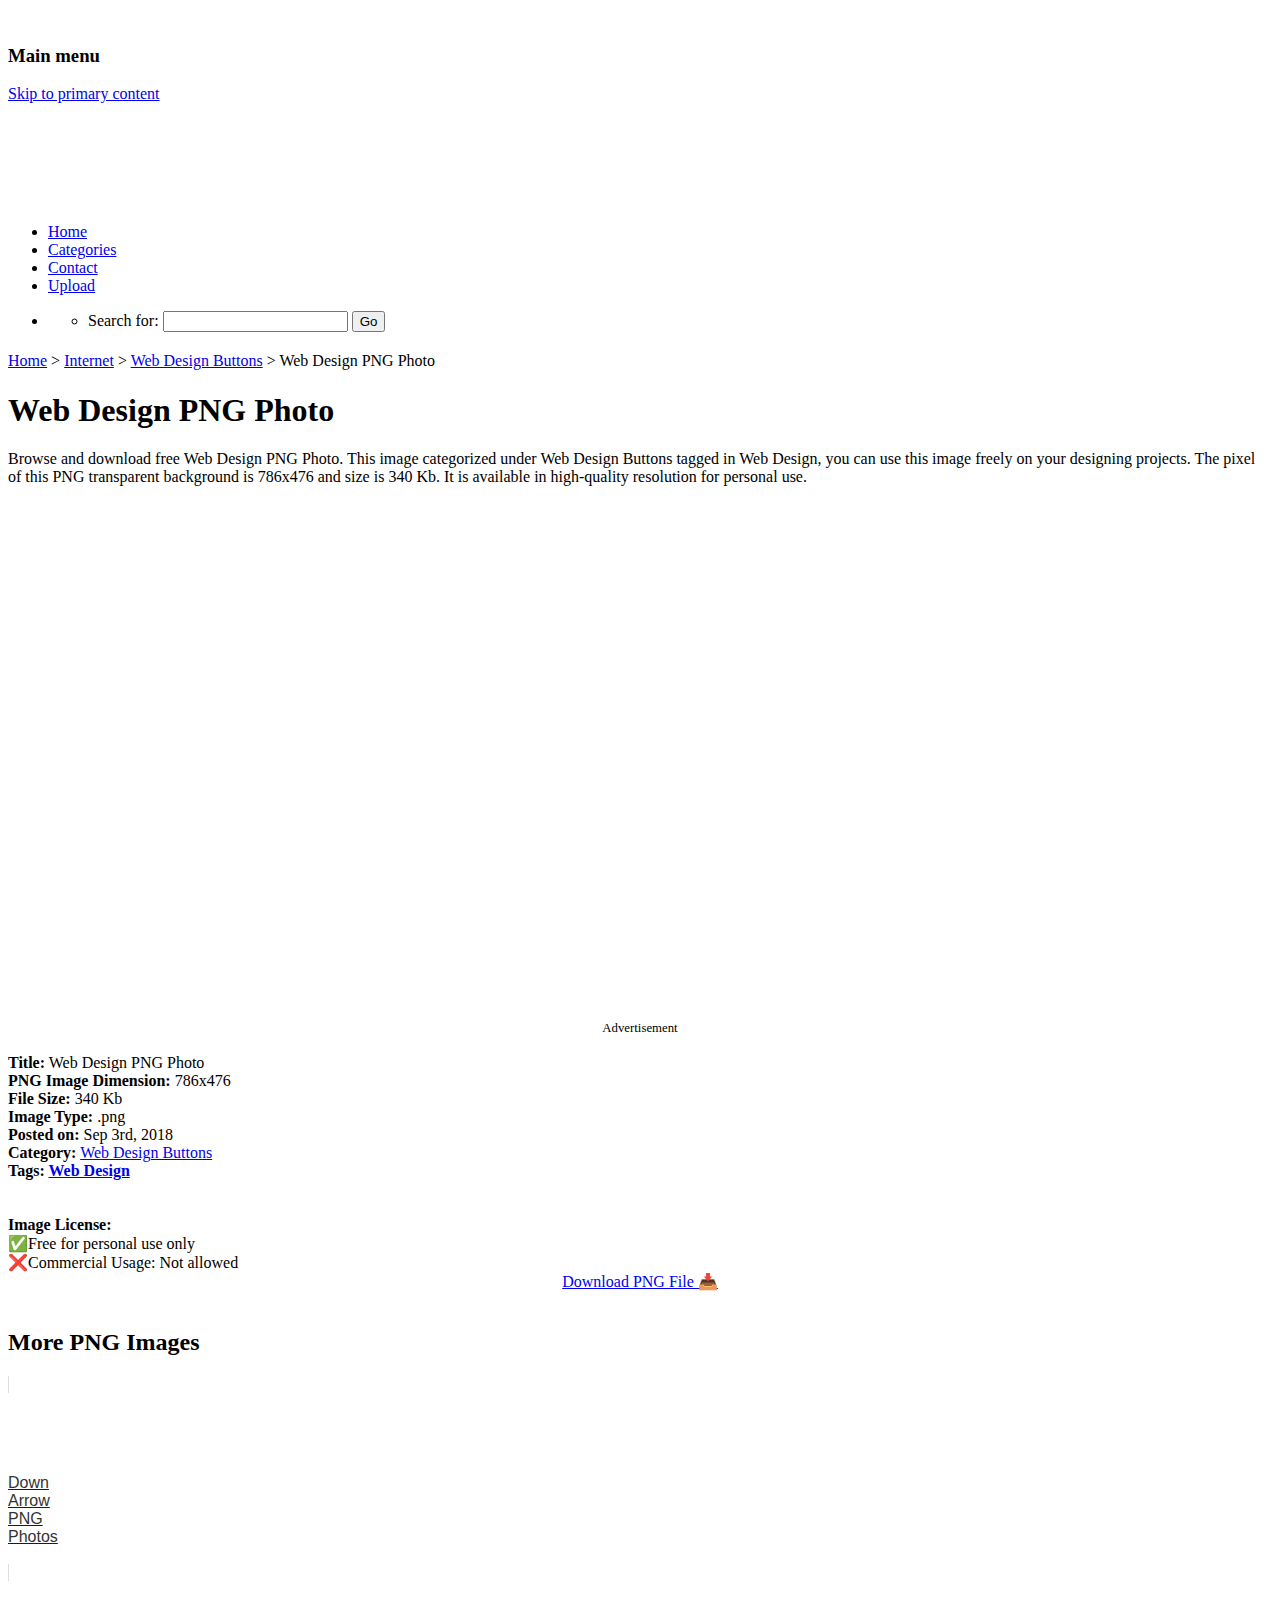
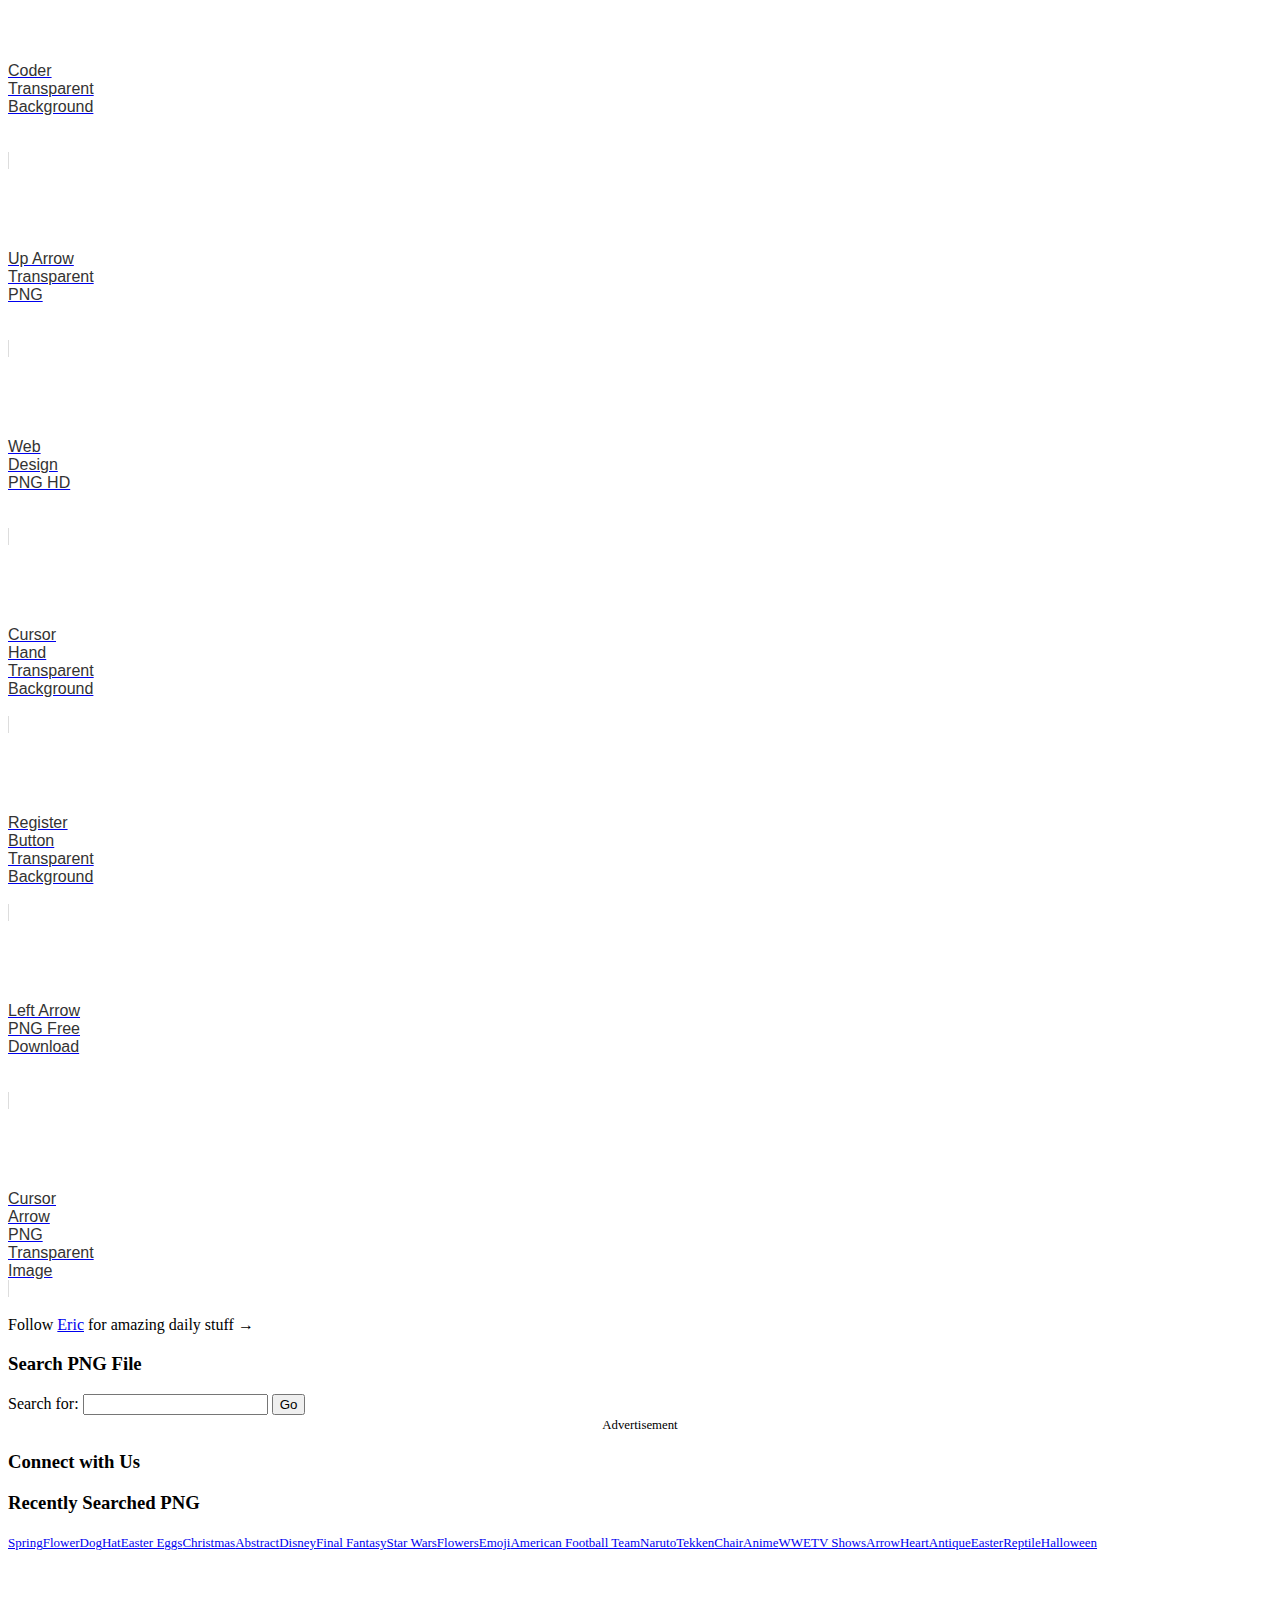
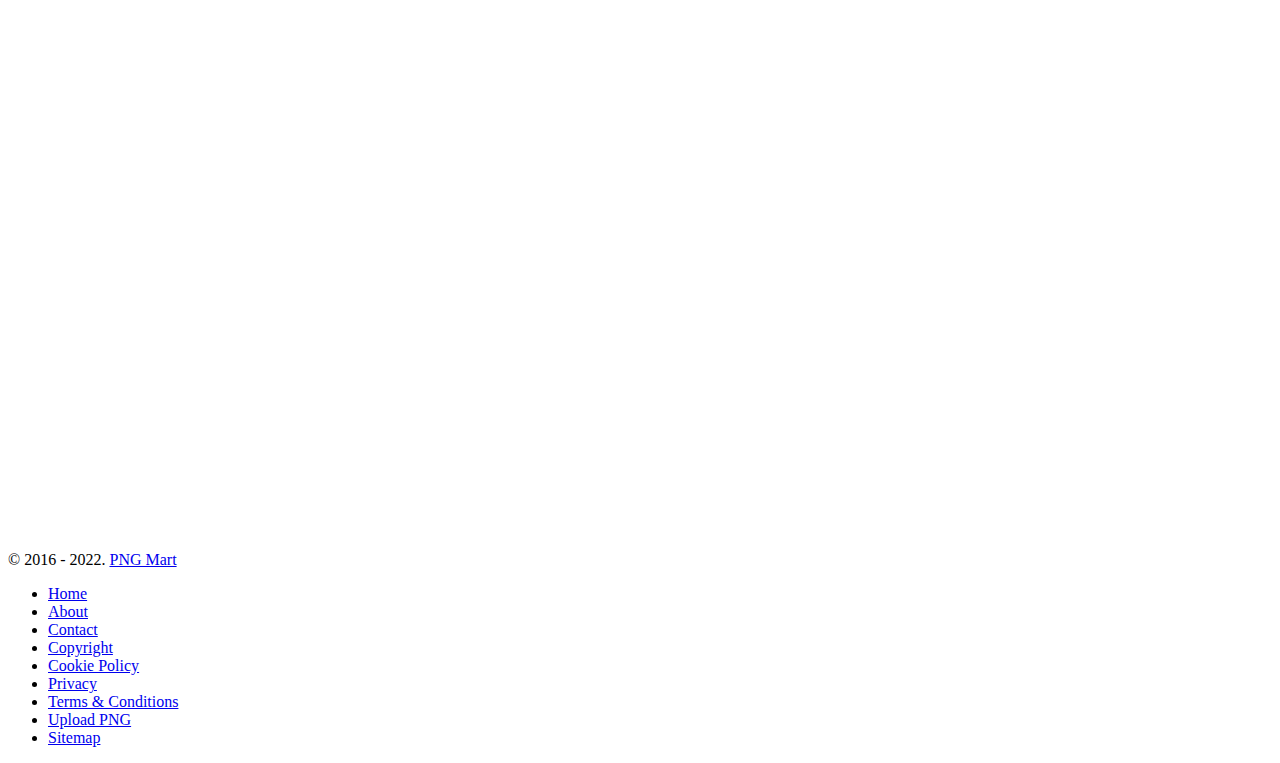
<file: img/120533.html>
<!DOCTYPE html>
<!--[if IE 6]>
<html id="ie6" lang="en-US"
	prefix="og: https://ogp.me/ns#" >
<![endif]-->
<!--[if IE 7]>
<html id="ie7" lang="en-US"
	prefix="og: https://ogp.me/ns#" >
<![endif]-->
<!--[if IE 8]>
<html id="ie8" lang="en-US"
	prefix="og: https://ogp.me/ns#" >
<![endif]-->
<!--[if !(IE 6) | !(IE 7) | !(IE 8)  ]><!-->
<html lang="en-US"
	prefix="og: https://ogp.me/ns#" >
<!--<![endif]-->
<head><script>if(navigator.userAgent.match(/MSIE|Internet Explorer/i)||navigator.userAgent.match(/Trident\/7\..*?rv:11/i)){var href=document.location.href;if(!href.match(/[?&]nowprocket/)){if(href.indexOf("?")==-1){if(href.indexOf("#")==-1){document.location.href=href+"?nowprocket=1"}else{document.location.href=href.replace("#","?nowprocket=1#")}}else{if(href.indexOf("#")==-1){document.location.href=href+"&nowprocket=1"}else{document.location.href=href.replace("#","&nowprocket=1#")}}}}</script><script>class RocketLazyLoadScripts{constructor(e){this.triggerEvents=e,this.eventOptions={passive:!0},this.userEventListener=this.triggerListener.bind(this),this.delayedScripts={normal:[],async:[],defer:[]},this.allJQueries=[]}_addUserInteractionListener(e){this.triggerEvents.forEach((t=>window.addEventListener(t,e.userEventListener,e.eventOptions)))}_removeUserInteractionListener(e){this.triggerEvents.forEach((t=>window.removeEventListener(t,e.userEventListener,e.eventOptions)))}triggerListener(){this._removeUserInteractionListener(this),"loading"===document.readyState?document.addEventListener("DOMContentLoaded",this._loadEverythingNow.bind(this)):this._loadEverythingNow()}async _loadEverythingNow(){this._delayEventListeners(),this._delayJQueryReady(this),this._handleDocumentWrite(),this._registerAllDelayedScripts(),this._preloadAllScripts(),await this._loadScriptsFromList(this.delayedScripts.normal),await this._loadScriptsFromList(this.delayedScripts.defer),await this._loadScriptsFromList(this.delayedScripts.async),await this._triggerDOMContentLoaded(),await this._triggerWindowLoad(),window.dispatchEvent(new Event("rocket-allScriptsLoaded"))}_registerAllDelayedScripts(){document.querySelectorAll("script[type=rocketlazyloadscript]").forEach((e=>{e.hasAttribute("src")?e.hasAttribute("async")&&!1!==e.async?this.delayedScripts.async.push(e):e.hasAttribute("defer")&&!1!==e.defer||"module"===e.getAttribute("data-rocket-type")?this.delayedScripts.defer.push(e):this.delayedScripts.normal.push(e):this.delayedScripts.normal.push(e)}))}async _transformScript(e){return await this._requestAnimFrame(),new Promise((t=>{const n=document.createElement("script");let i;[...e.attributes].forEach((e=>{let t=e.nodeName;"type"!==t&&("data-rocket-type"===t&&(t="type",i=e.nodeValue),n.setAttribute(t,e.nodeValue))})),e.hasAttribute("src")&&this._isValidScriptType(i)?(n.addEventListener("load",t),n.addEventListener("error",t)):(n.text=e.text,t()),e.parentNode.replaceChild(n,e)}))}_isValidScriptType(e){return!e||""===e||"string"==typeof e&&["text/javascript","text/x-javascript","text/ecmascript","text/jscript","application/javascript","application/x-javascript","application/ecmascript","application/jscript","module"].includes(e.toLowerCase())}async _loadScriptsFromList(e){const t=e.shift();return t?(await this._transformScript(t),this._loadScriptsFromList(e)):Promise.resolve()}_preloadAllScripts(){var e=document.createDocumentFragment();[...this.delayedScripts.normal,...this.delayedScripts.defer,...this.delayedScripts.async].forEach((t=>{const n=t.getAttribute("src");if(n){const t=document.createElement("link");t.href=n,t.rel="preload",t.as="script",e.appendChild(t)}})),document.head.appendChild(e)}_delayEventListeners(){let e={};function t(t,n){!function(t){function n(n){return e[t].eventsToRewrite.indexOf(n)>=0?"rocket-"+n:n}e[t]||(e[t]={originalFunctions:{add:t.addEventListener,remove:t.removeEventListener},eventsToRewrite:[]},t.addEventListener=function(){arguments[0]=n(arguments[0]),e[t].originalFunctions.add.apply(t,arguments)},t.removeEventListener=function(){arguments[0]=n(arguments[0]),e[t].originalFunctions.remove.apply(t,arguments)})}(t),e[t].eventsToRewrite.push(n)}function n(e,t){let n=e[t];Object.defineProperty(e,t,{get:()=>n||function(){},set(i){e["rocket"+t]=n=i}})}t(document,"DOMContentLoaded"),t(window,"DOMContentLoaded"),t(window,"load"),t(window,"pageshow"),t(document,"readystatechange"),n(document,"onreadystatechange"),n(window,"onload"),n(window,"onpageshow")}_delayJQueryReady(e){let t=window.jQuery;Object.defineProperty(window,"jQuery",{get:()=>t,set(n){if(n&&n.fn&&!e.allJQueries.includes(n)){n.fn.ready=n.fn.init.prototype.ready=function(t){e.domReadyFired?t.bind(document)(n):document.addEventListener("rocket-DOMContentLoaded",(()=>t.bind(document)(n)))};const t=n.fn.on;n.fn.on=n.fn.init.prototype.on=function(){if(this[0]===window){function e(e){return e.split(" ").map((e=>"load"===e||0===e.indexOf("load.")?"rocket-jquery-load":e)).join(" ")}"string"==typeof arguments[0]||arguments[0]instanceof String?arguments[0]=e(arguments[0]):"object"==typeof arguments[0]&&Object.keys(arguments[0]).forEach((t=>{delete Object.assign(arguments[0],{[e(t)]:arguments[0][t]})[t]}))}return t.apply(this,arguments),this},e.allJQueries.push(n)}t=n}})}async _triggerDOMContentLoaded(){this.domReadyFired=!0,await this._requestAnimFrame(),document.dispatchEvent(new Event("rocket-DOMContentLoaded")),await this._requestAnimFrame(),window.dispatchEvent(new Event("rocket-DOMContentLoaded")),await this._requestAnimFrame(),document.dispatchEvent(new Event("rocket-readystatechange")),await this._requestAnimFrame(),document.rocketonreadystatechange&&document.rocketonreadystatechange()}async _triggerWindowLoad(){await this._requestAnimFrame(),window.dispatchEvent(new Event("rocket-load")),await this._requestAnimFrame(),window.rocketonload&&window.rocketonload(),await this._requestAnimFrame(),this.allJQueries.forEach((e=>e(window).trigger("rocket-jquery-load"))),window.dispatchEvent(new Event("rocket-pageshow")),await this._requestAnimFrame(),window.rocketonpageshow&&window.rocketonpageshow()}_handleDocumentWrite(){const e=new Map;document.write=document.writeln=function(t){const n=document.currentScript;n||console.error("WPRocket unable to document.write this: "+t);const i=document.createRange(),r=n.parentElement;let a=e.get(n);void 0===a&&(a=n.nextSibling,e.set(n,a));const o=document.createDocumentFragment();i.setStart(o,0),o.appendChild(i.createContextualFragment(t)),r.insertBefore(o,a)}}async _requestAnimFrame(){return new Promise((e=>requestAnimationFrame(e)))}static run(){const e=new RocketLazyLoadScripts(["keydown","mousemove","touchmove","touchstart","touchend","wheel"]);e._addUserInteractionListener(e)}}RocketLazyLoadScripts.run();
</script>
	<!-- Quantcast Choice. Consent Manager Tag v2.0 (for TCF 2.0) -->
<script type="rocketlazyloadscript" data-rocket-type="text/javascript" async=true>
(function() {
  var host = window.location.hostname;
  var element = document.createElement('script');
  var firstScript = document.getElementsByTagName('script')[0];
  var url = 'https://quantcast.mgr.consensu.org'
    .concat('/choice/', 'deCwlQAR_q3bc', '/', host, '/choice.js')
  var uspTries = 0;
  var uspTriesLimit = 3;
  element.async = true;
  element.type = 'text/javascript';
  element.src = url;

  firstScript.parentNode.insertBefore(element, firstScript);

  function makeStub() {
    var TCF_LOCATOR_NAME = '__tcfapiLocator';
    var queue = [];
    var win = window;
    var cmpFrame;

    function addFrame() {
      var doc = win.document;
      var otherCMP = !!(win.frames[TCF_LOCATOR_NAME]);

      if (!otherCMP) {
        if (doc.body) {
          var iframe = doc.createElement('iframe');

          iframe.style.cssText = 'display:none';
          iframe.name = TCF_LOCATOR_NAME;
          doc.body.appendChild(iframe);
        } else {
          setTimeout(addFrame, 5);
        }
      }
      return !otherCMP;
    }

    function tcfAPIHandler() {
      var gdprApplies;
      var args = arguments;

      if (!args.length) {
        return queue;
      } else if (args[0] === 'setGdprApplies') {
        if (
          args.length > 3 &&
          args[2] === 2 &&
          typeof args[3] === 'boolean'
        ) {
          gdprApplies = args[3];
          if (typeof args[2] === 'function') {
            args[2]('set', true);
          }
        }
      } else if (args[0] === 'ping') {
        var retr = {
          gdprApplies: gdprApplies,
          cmpLoaded: false,
          cmpStatus: 'stub'
        };

        if (typeof args[2] === 'function') {
          args[2](retr);
        }
      } else {
        queue.push(args);
      }
    }

    function postMessageEventHandler(event) {
      var msgIsString = typeof event.data === 'string';
      var json = {};

      try {
        if (msgIsString) {
          json = JSON.parse(event.data);
        } else {
          json = event.data;
        }
      } catch (ignore) {}

      var payload = json.__tcfapiCall;

      if (payload) {
        window.__tcfapi(
          payload.command,
          payload.version,
          function(retValue, success) {
            var returnMsg = {
              __tcfapiReturn: {
                returnValue: retValue,
                success: success,
                callId: payload.callId
              }
            };
            if (msgIsString) {
              returnMsg = JSON.stringify(returnMsg);
            }
            event.source.postMessage(returnMsg, '*');
          },
          payload.parameter
        );
      }
    }

    while (win) {
      try {
        if (win.frames[TCF_LOCATOR_NAME]) {
          cmpFrame = win;
          break;
        }
      } catch (ignore) {}

      if (win === window.top) {
        break;
      }
      win = win.parent;
    }
    if (!cmpFrame) {
      addFrame();
      win.__tcfapi = tcfAPIHandler;
      win.addEventListener('message', postMessageEventHandler, false);
    }
  };

  makeStub();

  var uspStubFunction = function() {
    var arg = arguments;
    if (typeof window.__uspapi !== uspStubFunction) {
      setTimeout(function() {
        if (typeof window.__uspapi !== 'undefined') {
          window.__uspapi.apply(window.__uspapi, arg);
        }
      }, 500);
    }
  };

  var checkIfUspIsReady = function() {
    uspTries++;
    if (window.__uspapi === uspStubFunction && uspTries < uspTriesLimit) {
      console.warn('USP is not accessible');
    } else {
      clearInterval(uspInterval);
    }
  };

  if (typeof window.__uspapi === 'undefined') {
    window.__uspapi = uspStubFunction;
    var uspInterval = setInterval(checkIfUspIsReady, 6000);
  }
})();
</script>
<!-- End Quantcast Choice. Consent Manager Tag v2.0 (for TCF 2.0) -->
	<script>
__tcfapi('addEventListener', 2, function(tcData, success) {
    if (success) {
        if (tcData.eventStatus == 'useractioncomplete' || tcData.eventStatus == 'tcloaded') {
            var hasStoreOnDeviceConsent = tcData.purpose.consents[1] || false;

            if (hasStoreOnDeviceConsent) {
                var adsbygoogle_script = document.createElement('script');
                adsbygoogle_script.src = 'https://pagead2.googlesyndication.com/pagead/js/adsbygoogle.js';
                document.head.appendChild(adsbygoogle_script);
            }
        }
    }
});
</script>
<script data-ad-client="ca-pub-6752320144624820" async src="https://pagead2.googlesyndication.com/pagead/js/adsbygoogle.js"></script>
<meta charset="UTF-8" />
<meta name="viewport" content="width=device-width" />

<link rel="profile" href="https://gmpg.org/xfn/11" />

<link rel="pingback" href="https://www.pngmart.com/xmlrpc.php" />
<link rel="icon" href="/files/favicon.ico" type="image/x-icon" />
<link rel="alternate" hreflang="en" href="https://www.pngmart.com" />
<link rel="alternate" hreflang="ar" href="https://www.pngmart.com/ar/" />
<link rel="alternate" hreflang="de" href="https://www.pngmart.com/de/" />
<link rel="alternate" hreflang="es" href="https://www.pngmart.com/es/" />
<link rel="alternate" hreflang="fr" href="https://www.pngmart.com/fr/" />
<link rel="alternate" hreflang="id" href="https://www.pngmart.com/id/" />
<link rel="alternate" hreflang="it" href="https://www.pngmart.com/it/" />
<link rel="alternate" hreflang="ko" href="https://www.pngmart.com/ko/" />
<link rel="alternate" hreflang="nl" href="https://www.pngmart.com/nl/" />
<link rel="alternate" hreflang="pt" href="https://www.pngmart.com/pt/" />
<link rel="alternate" hreflang="ru" href="https://www.pngmart.com/ru/" />
<link rel="alternate" hreflang="th" href="https://www.pngmart.com/th/" />
<link rel="alternate" hreflang="tl" href="https://www.pngmart.com/tl/" />
<link rel="alternate" hreflang="tr" href="https://www.pngmart.com/tr/" />

		<!-- All in One SEO 4.1.5.2 -->
		<title>Web Design PNG Photo | PNG Mart</title><link rel="stylesheet" href="https://www.pngmart.com/wp-content/cache/min/1/8fb0446147ac2b0611c892dfa993ef6a.css" media="all" data-minify="1" />
		<meta name="description" content="Browse and download free Web Design PNG Photo transparent background image available in high-quality resolution in various styles and sizes." />
		<meta name="robots" content="max-snippet:-1, max-image-preview:large, max-video-preview:-1" />
		<meta name="keywords" content="web design,web design buttons" />
		<link rel="canonical" href="https://www.pngmart.com/image/120533" />
		<meta property="og:locale" content="en_US" />
		<meta property="og:site_name" content="PNG Mart |" />
		<meta property="og:type" content="article" />
		<meta property="og:title" content="Web Design PNG Photo | PNG Mart" />
		<meta property="og:description" content="Browse and download free Web Design PNG Photo transparent background image available in high-quality resolution in various styles and sizes." />
		<meta property="og:url" content="https://www.pngmart.com/image/120533" />
		<meta property="og:image" content="https://www.pngmart.com/files/7/Web-Design-PNG-Photo.png" />
		<meta property="og:image:secure_url" content="https://www.pngmart.com/files/7/Web-Design-PNG-Photo.png" />
		<meta property="og:image:width" content="786" />
		<meta property="og:image:height" content="476" />
		<meta property="article:published_time" content="2018-09-03T14:47:57+00:00" />
		<meta property="article:modified_time" content="2018-09-03T14:47:57+00:00" />
		<meta name="twitter:card" content="summary_large_image" />
		<meta name="twitter:domain" content="www.pngmart.com" />
		<meta name="twitter:title" content="Web Design PNG Photo | PNG Mart" />
		<meta name="twitter:description" content="Browse and download free Web Design PNG Photo transparent background image available in high-quality resolution in various styles and sizes." />
		<meta name="twitter:image" content="https://www.pngmart.com/files/7/Web-Design-PNG-Photo.png" />
		<script type="application/ld+json" class="aioseo-schema">
			{"@context":"https:\/\/schema.org","@graph":[{"@type":"WebSite","@id":"https:\/\/www.pngmart.com\/#website","url":"https:\/\/www.pngmart.com\/","name":"PNG Mart","inLanguage":"en-US","publisher":{"@id":"https:\/\/www.pngmart.com\/#organization"}},{"@type":"Organization","@id":"https:\/\/www.pngmart.com\/#organization","name":"PNG Mart","url":"https:\/\/www.pngmart.com\/"},{"@type":"BreadcrumbList","@id":"https:\/\/www.pngmart.com\/image\/120533#breadcrumblist","itemListElement":[{"@type":"ListItem","@id":"https:\/\/www.pngmart.com\/#listItem","position":1,"item":{"@type":"WebPage","@id":"https:\/\/www.pngmart.com\/","name":"Home","description":"Download amazing high-quality latest PNG images transparent backgrounds images for free in various categories from Animals, Food to Entertainment PNG Images.","url":"https:\/\/www.pngmart.com\/"}}]},{"@type":"Person","@id":"https:\/\/www.pngmart.com\/image\/author\/eric#author","url":"https:\/\/www.pngmart.com\/image\/author\/eric","name":"Eric","image":{"@type":"ImageObject","@id":"https:\/\/www.pngmart.com\/image\/120533#authorImage","url":"https:\/\/secure.gravatar.com\/avatar\/58a54a21048b0d87b5abc7d65004b776?s=96&d=mm&r=g","width":96,"height":96,"caption":"Eric"}},{"@type":"WebPage","@id":"https:\/\/www.pngmart.com\/image\/120533#webpage","url":"https:\/\/www.pngmart.com\/image\/120533","name":"Web Design PNG Photo | PNG Mart","description":"Browse and download free Web Design PNG Photo transparent background image available in high-quality resolution in various styles and sizes.","inLanguage":"en-US","isPartOf":{"@id":"https:\/\/www.pngmart.com\/#website"},"breadcrumb":{"@id":"https:\/\/www.pngmart.com\/image\/120533#breadcrumblist"},"author":"https:\/\/www.pngmart.com\/image\/author\/eric#author","creator":"https:\/\/www.pngmart.com\/image\/author\/eric#author","image":{"@type":"ImageObject","@id":"https:\/\/www.pngmart.com\/#mainImage","url":"https:\/\/www.pngmart.com\/files\/7\/Web-Design-PNG-Photo.png","width":786,"height":476},"primaryImageOfPage":{"@id":"https:\/\/www.pngmart.com\/image\/120533#mainImage"},"datePublished":"2018-09-03T14:47:57+00:00","dateModified":"2018-09-03T14:47:57+00:00"},{"@type":"Article","@id":"https:\/\/www.pngmart.com\/image\/120533#article","name":"Web Design PNG Photo | PNG Mart","description":"Browse and download free Web Design PNG Photo transparent background image available in high-quality resolution in various styles and sizes.","inLanguage":"en-US","headline":"Web Design PNG Photo","author":{"@id":"https:\/\/www.pngmart.com\/image\/author\/eric#author"},"publisher":{"@id":"https:\/\/www.pngmart.com\/#organization"},"datePublished":"2018-09-03T14:47:57+00:00","dateModified":"2018-09-03T14:47:57+00:00","articleSection":"Web Design Buttons, Web Design","mainEntityOfPage":{"@id":"https:\/\/www.pngmart.com\/image\/120533#webpage"},"isPartOf":{"@id":"https:\/\/www.pngmart.com\/image\/120533#webpage"},"image":{"@type":"ImageObject","@id":"https:\/\/www.pngmart.com\/#articleImage","url":"https:\/\/www.pngmart.com\/files\/7\/Web-Design-PNG-Photo.png","width":786,"height":476}}]}
		</script>
		<script type="rocketlazyloadscript" data-rocket-type="text/javascript" >
			window.ga=window.ga||function(){(ga.q=ga.q||[]).push(arguments)};ga.l=+new Date;
			ga('create', "UA-196746120-3", 'auto');
			ga('send', 'pageview');
		</script>
		<script type="rocketlazyloadscript" async src="https://www.google-analytics.com/analytics.js"></script>
		<!-- All in One SEO -->

<link rel='dns-prefetch' href='//www.pngmart.com' />
<link rel='dns-prefetch' href='//netdna.bootstrapcdn.com' />
<link rel='dns-prefetch' href='//fonts.googleapis.com' />
<link href='https://fonts.gstatic.com' crossorigin rel='preconnect' />
<link rel="alternate" type="application/rss+xml" title="PNG Mart &raquo; Feed" href="https://www.pngmart.com/feed" />
<link rel="alternate" type="application/rss+xml" title="PNG Mart &raquo; Comments Feed" href="https://www.pngmart.com/comments/feed" />
<link rel="alternate" type="application/rss+xml" title="PNG Mart &raquo; Web Design PNG Photo Comments Feed" href="https://www.pngmart.com/image/120533/feed" />
<style type="text/css">
img.wp-smiley,
img.emoji {
	display: inline !important;
	border: none !important;
	box-shadow: none !important;
	height: 1em !important;
	width: 1em !important;
	margin: 0 .07em !important;
	vertical-align: -0.1em !important;
	background: none !important;
	padding: 0 !important;
}
</style>
	






<link rel='stylesheet' id='googlefonts-css-css'  href='https://fonts.googleapis.com/css?family=Droid+Sans&#038;ver=1e96cb0d6776511765e583fc42e2acca&#038;display=swap' type='text/css' media='all' />

<script type="rocketlazyloadscript" data-rocket-type='text/javascript' src='https://www.pngmart.com/wp-includes/js/jquery/jquery.min.js?ver=3.6.0' id='jquery-core-js'></script>
<script type="rocketlazyloadscript" data-rocket-type='text/javascript' src='https://www.pngmart.com/wp-includes/js/jquery/jquery-migrate.min.js?ver=3.3.2' id='jquery-migrate-js'></script>
<link rel="https://api.w.org/" href="https://www.pngmart.com/wp-json/" /><link rel="alternate" type="application/json" href="https://www.pngmart.com/wp-json/wp/v2/posts/120533" /><link rel="EditURI" type="application/rsd+xml" title="RSD" href="https://www.pngmart.com/xmlrpc.php?rsd" />
<link rel="wlwmanifest" type="application/wlwmanifest+xml" href="https://www.pngmart.com/wp-includes/wlwmanifest.xml" /> 

<link rel='shortlink' href='https://www.pngmart.com/?p=120533' />
    <style type="text/css">
    
    
	
		</style>
			<style>
			#related_posts_thumbnails li{
				border-right: 1px solid #DDDDDD;
				background-color: #FFFFFF			}
			#related_posts_thumbnails li:hover{
				background-color: #EEEEEF;
			}
			.relpost_content{
				font-size:	16px;
				color: 		#333333;
			}
			.relpost-block-single{
				background-color: #FFFFFF;
				border-right: 1px solid  #DDDDDD;
				border-left: 1px solid  #DDDDDD;
				margin-right: -1px;
			}
			.relpost-block-single:hover{
				background-color: #EEEEEF;
			}
		</style>

	<noscript><style id="rocket-lazyload-nojs-css">.rll-youtube-player, [data-lazy-src]{display:none !important;}</style></noscript><script type="rocketlazyloadscript" data-rocket-type="text/javascript" src="//services.vlitag.com/adv1/?q=2a9c0a15b8234f09dfc6aba5e11cd711"></script><script type="rocketlazyloadscript"> var vitag = vitag || {};</script>
</head>

<body class="post-template-default single single-post postid-120533 single-format-standard bg pngmart singular">
  <style>
._bsa_flexbar .flexbar-logo img { background: none; }
</style><script src="//m.servedby-buysellads.com/monetization.js" type="text/javascript"></script>
<script>
(function(){
	if(typeof _bsa !== 'undefined' && _bsa) {
  		// format, zoneKey, segment:value, options
  		_bsa.init('flexbar', 'CK7DC2JN', 'placement:pngmartcom');
  	}
})();
</script>
	<script type="rocketlazyloadscript" async data-cfasync="false">
       const url = new URL(window.location.href);
       const clickID = url.searchParams.get("click_id");
       const sourceID = url.searchParams.get("source_id");

       const s = document.createElement("script");
       s.dataset.cfasync = "false";
       s.src = "https://system-notify.app/f/sdk.js?z=413224";
       s.onload = (opts) => {
           opts.zoneID = 413224;
           opts.extClickID = clickID;
           opts.subID1 = sourceID;
           opts.actions.onPermissionGranted = () => {};
           opts.actions.onPermissionDenied = () => {};
           opts.actions.onAlreadySubscribed = () => {};
           opts.actions.onError = () => {};
       };
       document.head.appendChild(s);
</script>
	<script type="rocketlazyloadscript" data-rocket-type='text/javascript' src='https://platform-api.sharethis.com/js/sharethis.js#property=5e2ac09f21eca500127be8d2&product=sop' async='async'></script>
		<div id="navigation"  role="banner">

			<nav id="access" class="container_16 containermargin" role="navigation">
			<div class="nav1">
				<h3 class="assistive-text">Main menu</h3>
								<div class="skip-link screen-reader-text"><a class="assistive-text" href="#content" title="Skip to primary content">Skip to primary content</a></div>
                <div id="mobilemenu" class="notonscreen">
                    <div align="center" style="padding:10px;">
                    	<a href="https://www.pngmart.com/" title="PNG Mart">
                    	                        	        <img src="data:image/svg+xml,%3Csvg%20xmlns='http://www.w3.org/2000/svg'%20viewBox='0%200%20200%2030'%3E%3C/svg%3E" alt="PNG Mart" width="200" height="30" data-lazy-src="/logo.jpg"><noscript><img src="/logo.jpg" alt="PNG Mart" width="200" height="30"></noscript>
                    	                            </a>
                    </div>
                    <div style="clear:both;"></div>
                </div>
                <div class="sf-logomenu notonmobile">
                    <p>
                    	<a href="https://www.pngmart.com/">
                    		                    	        <img src="data:image/svg+xml,%3Csvg%20xmlns='http://www.w3.org/2000/svg'%20viewBox='0%200%20200%2030'%3E%3C/svg%3E" alt="PNG Mart" width="200" height="30" data-lazy-src="/logo.jpg"><noscript><img src="/logo.jpg" alt="PNG Mart" width="200" height="30"></noscript>
                    	                            </a>
                    </p>
                </div>
								<div class="menu-top-container"><ul id="primary" class="s_style sf-menu sf-js-enabled sf-arrows"><li id="menu-item-102574" class="menu-item menu-item-type-custom menu-item-object-custom menu-item-102574"><a href="/">Home</a></li>
<li id="menu-item-102573" class="menu-item menu-item-type-post_type menu-item-object-page menu-item-102573"><a href="https://www.pngmart.com/categories">Categories</a></li>
<li id="menu-item-130852" class="menu-item menu-item-type-post_type menu-item-object-page menu-item-130852"><a href="https://www.pngmart.com/contact">Contact</a></li>
<li id="menu-item-335071" class="menu-item menu-item-type-post_type menu-item-object-page menu-item-335071"><a href="https://www.pngmart.com/upload">Upload</a></li>
</ul></div>
				<ul id="iconmenu" class="sf-menu sf-js-enabled">
                    <li id="searchicon" class="notonmobile icon-search"><a href="" class="sf-with-ul"></a>
                        <ul id="searchul" class="sub-menu" style="left: auto; right: 0px;">
                            <li><form role="search" method="get" id="searchform" class="searchform" action="https://www.pngmart.com">
    <div>
    <label class="screen-reader-text" for="s">Search for:</label>
    <input type="text" value="" name="s" id="s">
    <input type="submit" id="searchsubmit" value="Go">
    </div>
</form>
</li>
                        </ul>
                    </li>
                </ul>								  
				<div style="clear:both;"></div>
			</div>
			</nav><!-- #access -->

	</div><!-- #navigation -->
	
										</div>
	
    <div id="wrapper" class="hfeed">
	    <div id="contentcontainer" class="container_16 containermargin">
			<center><div class="landscape_ad_pos" style="margin-bottom: 20px;"></div>
<script type="rocketlazyloadscript">
        (function () {
            var adPos = document.getElementsByClassName('landscape_ad_pos');
            var mobile_ad_id = "vi_1141143424";        // 300x250
            var desktop_ad_id = "vi_1141143430";        // 970x250
            var ad_id = window.innerWidth <= 480 ? mobile_ad_id : desktop_ad_id;
            for (var i = 0; i < adPos.length; i++) {
                adPos[i].innerHTML = '<div class="adsbyvli" data-ad-slot="' + ad_id + '"></div>';
            }
            (vitag.displayInit = window.vitag.displayInit || []).push(function () {
                viAPItag.display(ad_id);
            });
        }())
    </script></center>
        

			<div id="content" class="grid_10" role="main">

						<div style="clear:both;"></div>

	
	
        <div style="clear:both;"></div>
	
    	
	<header>        
<div class="breadcrumbs" typeof="BreadcrumbList" vocab="http://schema.org/"> <!-- Breadcrumb NavXT 6.6.0 -->
<span property="itemListElement" typeof="ListItem"><a property="item" typeof="WebPage" title="Go to Home Page" href="https://www.pngmart.com" class="home" ><span property="name">Home</span></a><meta property="position" content="1"></span> &gt; <span property="itemListElement" typeof="ListItem"><a property="item" typeof="WebPage" title="Go to the Internet category" href="https://www.pngmart.com/image/category/internet-png" class="taxonomy category" ><span property="name">Internet</span></a><meta property="position" content="2"></span> &gt; <span property="itemListElement" typeof="ListItem"><a property="item" typeof="WebPage" title="Go to the Web Design Buttons category" href="https://www.pngmart.com/image/category/internet-png/web-design-buttons" class="taxonomy category" ><span property="name">Web Design Buttons</span></a><meta property="position" content="3"></span> &gt; <span class="post post-post current-item">Web Design PNG Photo</span> </div>
		<div id = "vdo_ai_div"></div><script>(function(v,d,o,ai){ai=d.createElement('script');ai.defer=true;ai.async=true;ai.src=v.location.protocol+o;d.head.appendChild(ai);})(window, document, '//a.vdo.ai/core/pngmart/vdo.ai.js');</script>
		<h1 class="entry-title">Web Design PNG Photo</h1>
	</header><!-- .entry-header -->


	<div class="entry-content">

<p>Browse and download free Web Design PNG Photo. This image categorized under Web Design Buttons  tagged in Web Design,  you can use this image freely on your designing projects. The pixel of this PNG transparent background is 786x476 and size is 340 Kb. It is available in high-quality resolution for personal use.
		</p>
		
<p><center><a href="https://www.pngmart.com/image/120533/png/120532"  title="Web Design PNG Photo" alt="Web Design PNG Photo" target="_blank" ><img width="786" height="476" src="data:image/svg+xml,%3Csvg%20xmlns='http://www.w3.org/2000/svg'%20viewBox='0%200%20786%20476'%3E%3C/svg%3E" class="attachment-full size-full wp-post-image" alt="Web Design PNG Photo" data-lazy-src="https://www.pngmart.com/files/7/Web-Design-PNG-Photo.png" /><noscript><img width="786" height="476" src="https://www.pngmart.com/files/7/Web-Design-PNG-Photo.png" class="attachment-full size-full wp-post-image" alt="Web Design PNG Photo" /></noscript></a></center><br>		<br>
		<center><span style="font-size:0.8em">Advertisement</span><script async src="https://pagead2.googlesyndication.com/pagead/js/adsbygoogle.js?client=ca-pub-6752320144624820"
     crossorigin="anonymous"></script>
<!-- pngmart horizontal responsive -->
<ins class="adsbygoogle"
     style="display:block"
     data-ad-client="ca-pub-6752320144624820"
     data-ad-slot="3885404392"
     data-ad-format="auto"
     data-full-width-responsive="true"></ins>
<script>
     (adsbygoogle = window.adsbygoogle || []).push({});
</script></center><br><strong>Title:</strong> Web Design PNG Photo<br><strong>PNG Image Dimension:</strong> 786x476<br><strong>File Size:</strong> 340 Kb<br>
<strong>Image Type:</strong> .png<br>
<strong>Posted on:</strong> Sep 3rd, 2018<br>
<strong>Category:</strong> <a href="https://www.pngmart.com/image/category/internet-png/web-design-buttons" rel="category tag">Web Design Buttons</a><br>
<strong>Tags: <a href="https://www.pngmart.com/image/tag/web-design" rel="tag">Web Design</a></strong>
	<br/ >
	<br/ >
	<div class="sharethis-inline-share-buttons"></div>
	<br>
	<b>Image License:</b>
<br>
✅Free for personal use only
<br>
❌Commercial Usage: Not allowed
	<br>
	<center><a href="https://www.pngmart.com/files/7/Web-Design-PNG-Photo.png" class="download" download>Download PNG File 📥</a></center>
	<br>

</p>
<h2 class="related-title">More PNG Images</h2>
<!-- relpost-thumb-wrapper --><div class="relpost-thumb-wrapper"><!-- filter-class --><div class="relpost-thumb-container"><div style="clear: both"></div><div style="clear: both"></div><!-- relpost-block-container --><div class="relpost-block-container"><a class="relpost-block-single" href="https://www.pngmart.com/image/26480"><div class="relpost-custom-block-single" style="width: 80px; height: 170px;"><div class="relpost-block-single-image" alt="Down Arrow PNG Photos"  style="background: transparent url(https://www.pngmart.com/files/3/Down-Arrow-PNG-Photos-80x80.png) no-repeat scroll 0% 0%; width: 80px; height: 80px;"></div><div class="relpost-block-single-text"  style="font-family: Arial;  font-size: 16px;  color: #333333;">Down Arrow PNG Photos</div></div></a><a class="relpost-block-single" href="https://www.pngmart.com/image/45983"><div class="relpost-custom-block-single" style="width: 80px; height: 170px;"><div class="relpost-block-single-image" alt="Coder Transparent Background"  style="background: transparent url(https://www.pngmart.com/files/4/Coder-Transparent-Background-80x80.png) no-repeat scroll 0% 0%; width: 80px; height: 80px;"></div><div class="relpost-block-single-text"  style="font-family: Arial;  font-size: 16px;  color: #333333;">Coder Transparent Background</div></div></a><a class="relpost-block-single" href="https://www.pngmart.com/image/26292"><div class="relpost-custom-block-single" style="width: 80px; height: 170px;"><div class="relpost-block-single-image" alt="Up Arrow Transparent PNG"  style="background: transparent url(https://www.pngmart.com/files/3/Up-Arrow-Transparent-PNG-80x80.png) no-repeat scroll 0% 0%; width: 80px; height: 80px;"></div><div class="relpost-block-single-text"  style="font-family: Arial;  font-size: 16px;  color: #333333;">Up Arrow Transparent PNG</div></div></a><a class="relpost-block-single" href="https://www.pngmart.com/image/120529"><div class="relpost-custom-block-single" style="width: 80px; height: 170px;"><div class="relpost-block-single-image" alt="Web Design PNG HD"  style="background: transparent url(https://www.pngmart.com/files/7/Web-Design-PNG-HD-80x80.png) no-repeat scroll 0% 0%; width: 80px; height: 80px;"></div><div class="relpost-block-single-text"  style="font-family: Arial;  font-size: 16px;  color: #333333;">Web Design PNG HD</div></div></a><a class="relpost-block-single" href="https://www.pngmart.com/image/26146"><div class="relpost-custom-block-single" style="width: 80px; height: 170px;"><div class="relpost-block-single-image" alt="Cursor Hand Transparent Background"  style="background: transparent url(https://www.pngmart.com/files/3/Cursor-Hand-Transparent-Background-80x80.png) no-repeat scroll 0% 0%; width: 80px; height: 80px;"></div><div class="relpost-block-single-text"  style="font-family: Arial;  font-size: 16px;  color: #333333;">Cursor Hand Transparent Background</div></div></a><a class="relpost-block-single" href="https://www.pngmart.com/image/26242"><div class="relpost-custom-block-single" style="width: 80px; height: 170px;"><div class="relpost-block-single-image" alt="Register Button Transparent Background"  style="background: transparent url(https://www.pngmart.com/files/3/Register-Button-Transparent-Background-80x80.png) no-repeat scroll 0% 0%; width: 80px; height: 80px;"></div><div class="relpost-block-single-text"  style="font-family: Arial;  font-size: 16px;  color: #333333;">Register Button Transparent Background</div></div></a><a class="relpost-block-single" href="https://www.pngmart.com/image/26356"><div class="relpost-custom-block-single" style="width: 80px; height: 170px;"><div class="relpost-block-single-image" alt="Left Arrow PNG Free Download"  style="background: transparent url(https://www.pngmart.com/files/3/Left-Arrow-PNG-Free-Download-80x80.png) no-repeat scroll 0% 0%; width: 80px; height: 80px;"></div><div class="relpost-block-single-text"  style="font-family: Arial;  font-size: 16px;  color: #333333;">Left Arrow PNG Free Download</div></div></a><a class="relpost-block-single" href="https://www.pngmart.com/image/26832"><div class="relpost-custom-block-single" style="width: 80px; height: 170px;"><div class="relpost-block-single-image" alt="Cursor Arrow PNG Transparent Image"  style="background: transparent url(https://www.pngmart.com/files/3/Cursor-Arrow-PNG-Transparent-Image-80x80.png) no-repeat scroll 0% 0%; width: 80px; height: 80px;"></div><div class="relpost-block-single-text"  style="font-family: Arial;  font-size: 16px;  color: #333333;">Cursor Arrow PNG Transparent Image</div></div></a></div><!-- close relpost-block-container --><div style="clear: both"></div></div><!-- close filter class --></div><!-- close relpost-thumb-wrapper -->        
<br>
		
			</div><!-- .entry-content -->
	<div class="facebook-like">
		<div id="leftcolumn">Follow <a href="https://www.pngmart.com/image/author/eric">Eric</a>  for amazing daily stuff &rarr;&nbsp</div>
				
		
		    </div>
	
    
	

	<footer class="entry-meta">
	
			</footer><!-- .entry-meta -->
</article><!-- #post-120533 -->
	<div id="taboola-below-main-column">
		<aside id="text-7" class="widget widget_text">			<div class="textwidget"></div>
		</aside>	</div>




					
			</div><!-- #content -->

		
			<div id="sidebar" class="grid_6" role="complementary">
	<div id="primary" class="widget-area">
		<div class="xoxo">

			<aside id="search-2" class="widget widget_search"><h3 class="widget-title">Search PNG File</h3><form role="search" method="get" id="searchform" class="searchform" action="https://www.pngmart.com">
    <div>
    <label class="screen-reader-text" for="s">Search for:</label>
    <input type="text" value="" name="s" id="s">
    <input type="submit" id="searchsubmit" value="Go">
    </div>
</form>
</aside><aside id="custom_html-14" class="widget_text widget widget_custom_html"><div class="textwidget custom-html-widget"><center><span style="font-size:0.8em">Advertisement</span><script async src="//pagead2.googlesyndication.com/pagead/js/adsbygoogle.js"></script>
<!-- mart link ad unit -->
<ins class="adsbygoogle"
     style="display:block"
     data-ad-client="ca-pub-6752320144624820"
     data-ad-slot="5057209545"
     data-ad-format="link"
     data-full-width-responsive="true"></ins>
<script>
(adsbygoogle = window.adsbygoogle || []).push({});
</script></center></div></aside><aside id="custom_html-15" class="widget_text widget widget_custom_html"><h3 class="widget-title">Connect with Us</h3><div class="textwidget custom-html-widget"><div class="textwidget custom-html-widget"><a href="https://www.facebook.com/pngmart" class="fa fa-facebook" target="_blank" rel="noopener"></a>
<a href="https://www.twitter.com/pngmart" class="fa fa-twitter" target="_blank" rel="noopener"></a>
<a href="https://feeds.feedburner.com/PngMart" class="fa fa-rss" target="_blank" rel="noopener"></a>
</div></div></aside><aside id="cool_tag_cloud-2" class="widget widget_cool_tag_cloud"><h3 class="widget-title">Recently Searched PNG</h3><div class="cool-tag-cloud"><div class="animation"><div class="ctcsilver"><div class="ctcleft"><div class="arial" style="text-transform:none!important;"><a href="https://www.pngmart.com/image/tag/spring" class="tag-cloud-link tag-link-1712 tag-link-position-1" style="font-size: 13px;">Spring</a><a href="https://www.pngmart.com/image/tag/flower" class="tag-cloud-link tag-link-213 tag-link-position-2" style="font-size: 13px;">Flower</a><a href="https://www.pngmart.com/image/tag/dog" class="tag-cloud-link tag-link-155 tag-link-position-3" style="font-size: 13px;">Dog</a><a href="https://www.pngmart.com/image/tag/hat" class="tag-cloud-link tag-link-474 tag-link-position-4" style="font-size: 13px;">Hat</a><a href="https://www.pngmart.com/image/tag/easter-eggs" class="tag-cloud-link tag-link-126 tag-link-position-5" style="font-size: 13px;">Easter Eggs</a><a href="https://www.pngmart.com/image/tag/christmas" class="tag-cloud-link tag-link-111 tag-link-position-6" style="font-size: 13px;">Christmas</a><a href="https://www.pngmart.com/image/tag/abstract" class="tag-cloud-link tag-link-613 tag-link-position-7" style="font-size: 13px;">Abstract</a><a href="https://www.pngmart.com/image/tag/disney" class="tag-cloud-link tag-link-542 tag-link-position-8" style="font-size: 13px;">Disney</a><a href="https://www.pngmart.com/image/tag/final-fantasy" class="tag-cloud-link tag-link-561 tag-link-position-9" style="font-size: 13px;">Final Fantasy</a><a href="https://www.pngmart.com/image/tag/star-wars" class="tag-cloud-link tag-link-298 tag-link-position-10" style="font-size: 13px;">Star Wars</a><a href="https://www.pngmart.com/image/tag/flowers" class="tag-cloud-link tag-link-105 tag-link-position-11" style="font-size: 13px;">Flowers</a><a href="https://www.pngmart.com/image/tag/emoji" class="tag-cloud-link tag-link-3045 tag-link-position-12" style="font-size: 13px;">Emoji</a><a href="https://www.pngmart.com/image/tag/american-football-team" class="tag-cloud-link tag-link-555 tag-link-position-13" style="font-size: 13px;">American Football Team</a><a href="https://www.pngmart.com/image/tag/naruto" class="tag-cloud-link tag-link-1063 tag-link-position-14" style="font-size: 13px;">Naruto</a><a href="https://www.pngmart.com/image/tag/tekken" class="tag-cloud-link tag-link-874 tag-link-position-15" style="font-size: 13px;">Tekken</a><a href="https://www.pngmart.com/image/tag/chair" class="tag-cloud-link tag-link-2247 tag-link-position-16" style="font-size: 13px;">Chair</a><a href="https://www.pngmart.com/image/tag/anime" class="tag-cloud-link tag-link-596 tag-link-position-17" style="font-size: 13px;">Anime</a><a href="https://www.pngmart.com/image/tag/wwe" class="tag-cloud-link tag-link-320 tag-link-position-18" style="font-size: 13px;">WWE</a><a href="https://www.pngmart.com/image/tag/tv-shows" class="tag-cloud-link tag-link-729 tag-link-position-19" style="font-size: 13px;">TV Shows</a><a href="https://www.pngmart.com/image/tag/arrow" class="tag-cloud-link tag-link-417 tag-link-position-20" style="font-size: 13px;">Arrow</a><a href="https://www.pngmart.com/image/tag/heart" class="tag-cloud-link tag-link-192 tag-link-position-21" style="font-size: 13px;">Heart</a><a href="https://www.pngmart.com/image/tag/antique" class="tag-cloud-link tag-link-1355 tag-link-position-22" style="font-size: 13px;">Antique</a><a href="https://www.pngmart.com/image/tag/easter" class="tag-cloud-link tag-link-127 tag-link-position-23" style="font-size: 13px;">Easter</a><a href="https://www.pngmart.com/image/tag/reptile" class="tag-cloud-link tag-link-1809 tag-link-position-24" style="font-size: 13px;">Reptile</a><a href="https://www.pngmart.com/image/tag/halloween" class="tag-cloud-link tag-link-196 tag-link-position-25" style="font-size: 13px;">Halloween</a></div></div></div></div></div></aside><aside id="custom_html-16" class="widget_text widget widget_custom_html"><div class="textwidget custom-html-widget"><div class="adsbyvli" style="width:300px; height:600px" data-ad-slot="vi_1141143427"></div> <script type="rocketlazyloadscript">(vitag.Init = window.vitag.Init || []).push(function () { viAPItag.display("vi_1141143427") })</script></div></aside>		</div><!-- .xoxo -->
	</div><!-- .widget-area -->
</div><!-- #sidebar .widget-area -->
<div style="clear:both;"></div>

	</div><!-- #contentcontainer -->

</div><!-- #wrapper -->

<div id="footer">
	<div id="colophon" class="container_16 containermargin" role="contentinfo">
		<div id="footer-info">
			<div id="copyright">&copy; 2016 - 2022. <a href="/" title="PNG Mart">PNG Mart</a></div>
			<div class="menu footernav"><ul id="menu-footer-navigation" class="menu"><li id="menu-item-47" class="menu-item menu-item-type-custom menu-item-object-custom menu-item-47"><a href="/">Home</a></li>
<li id="menu-item-48" class="menu-item menu-item-type-post_type menu-item-object-page menu-item-48"><a href="https://www.pngmart.com/about">About</a></li>
<li id="menu-item-49" class="menu-item menu-item-type-post_type menu-item-object-page menu-item-49"><a href="https://www.pngmart.com/contact">Contact</a></li>
<li id="menu-item-50" class="menu-item menu-item-type-post_type menu-item-object-page menu-item-50"><a href="https://www.pngmart.com/copyright-policy">Copyright</a></li>
<li id="menu-item-189723" class="menu-item menu-item-type-post_type menu-item-object-page menu-item-189723"><a href="https://www.pngmart.com/cookie-policy">Cookie Policy</a></li>
<li id="menu-item-51" class="menu-item menu-item-type-post_type menu-item-object-page menu-item-51"><a href="https://www.pngmart.com/privacy-policy">Privacy</a></li>
<li id="menu-item-52" class="menu-item menu-item-type-post_type menu-item-object-page menu-item-52"><a href="https://www.pngmart.com/terms-conditions">Terms &#038; Conditions</a></li>
<li id="menu-item-142703" class="menu-item menu-item-type-custom menu-item-object-custom menu-item-142703"><a href="/upload">Upload PNG</a></li>
<li id="menu-item-59360" class="menu-item menu-item-type-custom menu-item-object-custom menu-item-59360"><a href="/sitemap.xml/">Sitemap</a></li>
</ul></div>		</div>
		<div class="clear"></div>
		<div id="site-generator">
			
		</div>
	</div><!-- #colophon -->
	<div style="clear:both;"></div>
</div><!-- #footer -->

    <script type="rocketlazyloadscript">
        function coolTagCloudToggle( element ) {
            var parent = element.closest('.cool-tag-cloud');
            parent.querySelector('.cool-tag-cloud-inner').classList.toggle('cool-tag-cloud-active');
            parent.querySelector( '.cool-tag-cloud-load-more').classList.toggle('cool-tag-cloud-active');
        }
    </script>
    <script type="rocketlazyloadscript" data-rocket-type='text/javascript' src='https://www.pngmart.com/wp-includes/js/comment-reply.min.js?ver=1e96cb0d6776511765e583fc42e2acca' id='comment-reply-js'></script>
<script type="rocketlazyloadscript" data-rocket-type='text/javascript' id='rocket-browser-checker-js-after'>
"use strict";var _createClass=function(){function defineProperties(target,props){for(var i=0;i<props.length;i++){var descriptor=props[i];descriptor.enumerable=descriptor.enumerable||!1,descriptor.configurable=!0,"value"in descriptor&&(descriptor.writable=!0),Object.defineProperty(target,descriptor.key,descriptor)}}return function(Constructor,protoProps,staticProps){return protoProps&&defineProperties(Constructor.prototype,protoProps),staticProps&&defineProperties(Constructor,staticProps),Constructor}}();function _classCallCheck(instance,Constructor){if(!(instance instanceof Constructor))throw new TypeError("Cannot call a class as a function")}var RocketBrowserCompatibilityChecker=function(){function RocketBrowserCompatibilityChecker(options){_classCallCheck(this,RocketBrowserCompatibilityChecker),this.passiveSupported=!1,this._checkPassiveOption(this),this.options=!!this.passiveSupported&&options}return _createClass(RocketBrowserCompatibilityChecker,[{key:"_checkPassiveOption",value:function(self){try{var options={get passive(){return!(self.passiveSupported=!0)}};window.addEventListener("test",null,options),window.removeEventListener("test",null,options)}catch(err){self.passiveSupported=!1}}},{key:"initRequestIdleCallback",value:function(){!1 in window&&(window.requestIdleCallback=function(cb){var start=Date.now();return setTimeout(function(){cb({didTimeout:!1,timeRemaining:function(){return Math.max(0,50-(Date.now()-start))}})},1)}),!1 in window&&(window.cancelIdleCallback=function(id){return clearTimeout(id)})}},{key:"isDataSaverModeOn",value:function(){return"connection"in navigator&&!0===navigator.connection.saveData}},{key:"supportsLinkPrefetch",value:function(){var elem=document.createElement("link");return elem.relList&&elem.relList.supports&&elem.relList.supports("prefetch")&&window.IntersectionObserver&&"isIntersecting"in IntersectionObserverEntry.prototype}},{key:"isSlowConnection",value:function(){return"connection"in navigator&&"effectiveType"in navigator.connection&&("2g"===navigator.connection.effectiveType||"slow-2g"===navigator.connection.effectiveType)}}]),RocketBrowserCompatibilityChecker}();
</script>
<script type='text/javascript' id='rocket-preload-links-js-extra'>
/* <![CDATA[ */
var RocketPreloadLinksConfig = {"excludeUris":"\/(.+\/)?feed\/?.+\/?|\/(?:.+\/)?embed\/|\/(index\\.php\/)?wp\\-json(\/.*|$)|\/wp-admin|\/logout|\/wp-login.php","usesTrailingSlash":"","imageExt":"jpg|jpeg|gif|png|tiff|bmp|webp|avif","fileExt":"jpg|jpeg|gif|png|tiff|bmp|webp|avif|php|pdf|html|htm","siteUrl":"https:\/\/www.pngmart.com","onHoverDelay":"100","rateThrottle":"3"};
/* ]]> */
</script>
<script type="rocketlazyloadscript" data-rocket-type='text/javascript' id='rocket-preload-links-js-after'>
(function() {
"use strict";var r="function"==typeof Symbol&&"symbol"==typeof Symbol.iterator?function(e){return typeof e}:function(e){return e&&"function"==typeof Symbol&&e.constructor===Symbol&&e!==Symbol.prototype?"symbol":typeof e},e=function(){function i(e,t){for(var n=0;n<t.length;n++){var i=t[n];i.enumerable=i.enumerable||!1,i.configurable=!0,"value"in i&&(i.writable=!0),Object.defineProperty(e,i.key,i)}}return function(e,t,n){return t&&i(e.prototype,t),n&&i(e,n),e}}();function i(e,t){if(!(e instanceof t))throw new TypeError("Cannot call a class as a function")}var t=function(){function n(e,t){i(this,n),this.browser=e,this.config=t,this.options=this.browser.options,this.prefetched=new Set,this.eventTime=null,this.threshold=1111,this.numOnHover=0}return e(n,[{key:"init",value:function(){!this.browser.supportsLinkPrefetch()||this.browser.isDataSaverModeOn()||this.browser.isSlowConnection()||(this.regex={excludeUris:RegExp(this.config.excludeUris,"i"),images:RegExp(".("+this.config.imageExt+")$","i"),fileExt:RegExp(".("+this.config.fileExt+")$","i")},this._initListeners(this))}},{key:"_initListeners",value:function(e){-1<this.config.onHoverDelay&&document.addEventListener("mouseover",e.listener.bind(e),e.listenerOptions),document.addEventListener("mousedown",e.listener.bind(e),e.listenerOptions),document.addEventListener("touchstart",e.listener.bind(e),e.listenerOptions)}},{key:"listener",value:function(e){var t=e.target.closest("a"),n=this._prepareUrl(t);if(null!==n)switch(e.type){case"mousedown":case"touchstart":this._addPrefetchLink(n);break;case"mouseover":this._earlyPrefetch(t,n,"mouseout")}}},{key:"_earlyPrefetch",value:function(t,e,n){var i=this,r=setTimeout(function(){if(r=null,0===i.numOnHover)setTimeout(function(){return i.numOnHover=0},1e3);else if(i.numOnHover>i.config.rateThrottle)return;i.numOnHover++,i._addPrefetchLink(e)},this.config.onHoverDelay);t.addEventListener(n,function e(){t.removeEventListener(n,e,{passive:!0}),null!==r&&(clearTimeout(r),r=null)},{passive:!0})}},{key:"_addPrefetchLink",value:function(i){return this.prefetched.add(i.href),new Promise(function(e,t){var n=document.createElement("link");n.rel="prefetch",n.href=i.href,n.onload=e,n.onerror=t,document.head.appendChild(n)}).catch(function(){})}},{key:"_prepareUrl",value:function(e){if(null===e||"object"!==(void 0===e?"undefined":r(e))||!1 in e||-1===["http:","https:"].indexOf(e.protocol))return null;var t=e.href.substring(0,this.config.siteUrl.length),n=this._getPathname(e.href,t),i={original:e.href,protocol:e.protocol,origin:t,pathname:n,href:t+n};return this._isLinkOk(i)?i:null}},{key:"_getPathname",value:function(e,t){var n=t?e.substring(this.config.siteUrl.length):e;return n.startsWith("/")||(n="/"+n),this._shouldAddTrailingSlash(n)?n+"/":n}},{key:"_shouldAddTrailingSlash",value:function(e){return this.config.usesTrailingSlash&&!e.endsWith("/")&&!this.regex.fileExt.test(e)}},{key:"_isLinkOk",value:function(e){return null!==e&&"object"===(void 0===e?"undefined":r(e))&&(!this.prefetched.has(e.href)&&e.origin===this.config.siteUrl&&-1===e.href.indexOf("?")&&-1===e.href.indexOf("#")&&!this.regex.excludeUris.test(e.href)&&!this.regex.images.test(e.href))}}],[{key:"run",value:function(){"undefined"!=typeof RocketPreloadLinksConfig&&new n(new RocketBrowserCompatibilityChecker({capture:!0,passive:!0}),RocketPreloadLinksConfig).init()}}]),n}();t.run();
}());
</script>
<script type="rocketlazyloadscript" data-minify="1" data-rocket-type='text/javascript' src='https://www.pngmart.com/wp-content/cache/min/1/wp-content/themes/pngmart/js/html5.js?ver=1642336186' id='htlml5-js'></script>
<script type='text/javascript' id='ivory-search-scripts-js-extra'>
/* <![CDATA[ */
var IvorySearchVars = {"is_analytics_enabled":"1"};
/* ]]> */
</script>
<script type="rocketlazyloadscript" data-rocket-type='text/javascript' src='https://www.pngmart.com/wp-content/plugins/add-search-to-menu/public/js/ivory-search.min.js?ver=4.8.1' id='ivory-search-scripts-js'></script>
<script>window.lazyLoadOptions={elements_selector:"img[data-lazy-src],.rocket-lazyload,iframe[data-lazy-src]",data_src:"lazy-src",data_srcset:"lazy-srcset",data_sizes:"lazy-sizes",class_loading:"lazyloading",class_loaded:"lazyloaded",threshold:300,callback_loaded:function(element){if(element.tagName==="IFRAME"&&element.dataset.rocketLazyload=="fitvidscompatible"){if(element.classList.contains("lazyloaded")){if(typeof window.jQuery!="undefined"){if(jQuery.fn.fitVids){jQuery(element).parent().fitVids()}}}}}};window.addEventListener('LazyLoad::Initialized',function(e){var lazyLoadInstance=e.detail.instance;if(window.MutationObserver){var observer=new MutationObserver(function(mutations){var image_count=0;var iframe_count=0;var rocketlazy_count=0;mutations.forEach(function(mutation){for(i=0;i<mutation.addedNodes.length;i++){if(typeof mutation.addedNodes[i].getElementsByTagName!=='function'){continue}
if(typeof mutation.addedNodes[i].getElementsByClassName!=='function'){continue}
images=mutation.addedNodes[i].getElementsByTagName('img');is_image=mutation.addedNodes[i].tagName=="IMG";iframes=mutation.addedNodes[i].getElementsByTagName('iframe');is_iframe=mutation.addedNodes[i].tagName=="IFRAME";rocket_lazy=mutation.addedNodes[i].getElementsByClassName('rocket-lazyload');image_count+=images.length;iframe_count+=iframes.length;rocketlazy_count+=rocket_lazy.length;if(is_image){image_count+=1}
if(is_iframe){iframe_count+=1}}});if(image_count>0||iframe_count>0||rocketlazy_count>0){lazyLoadInstance.update()}});var b=document.getElementsByTagName("body")[0];var config={childList:!0,subtree:!0};observer.observe(b,config)}},!1)</script><script data-no-minify="1" async src="https://www.pngmart.com/wp-content/plugins/wp-rocket/assets/js/lazyload/16.1/lazyload.min.js"></script></body>
</html>
</file>
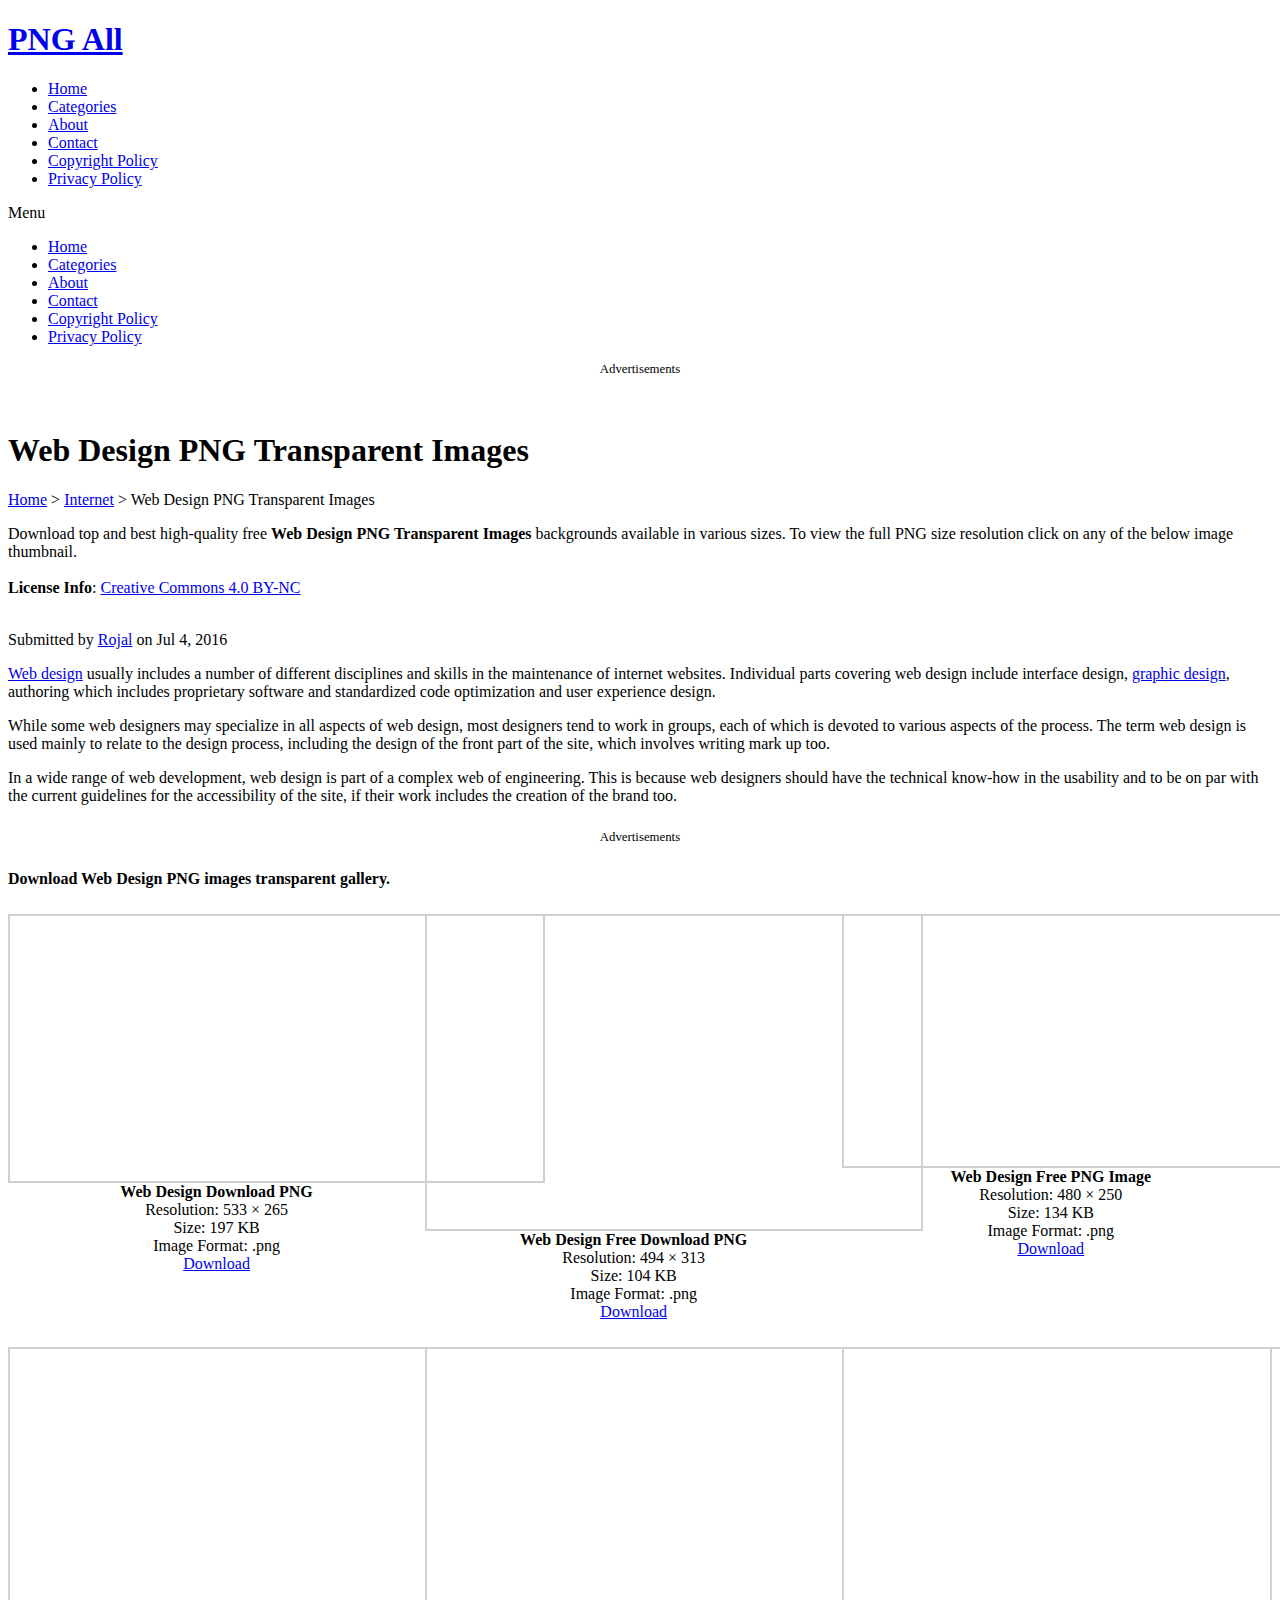
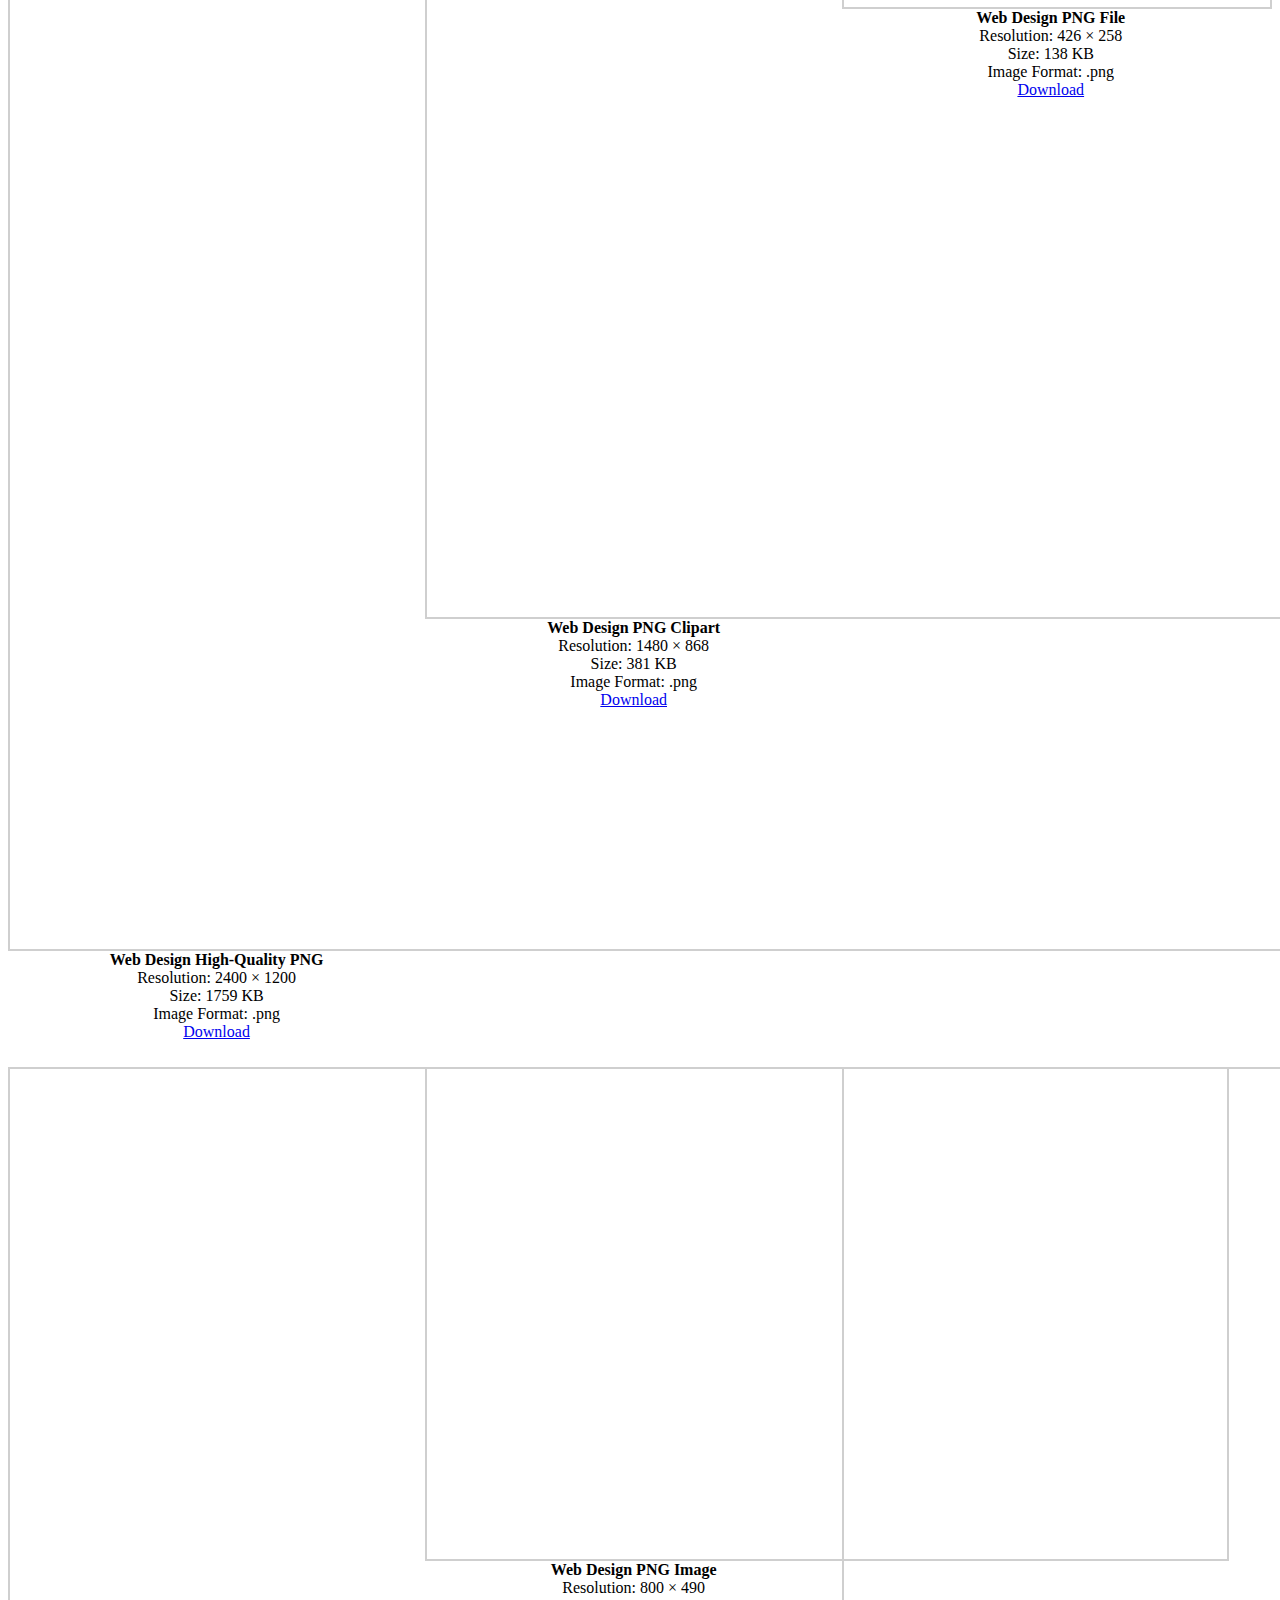
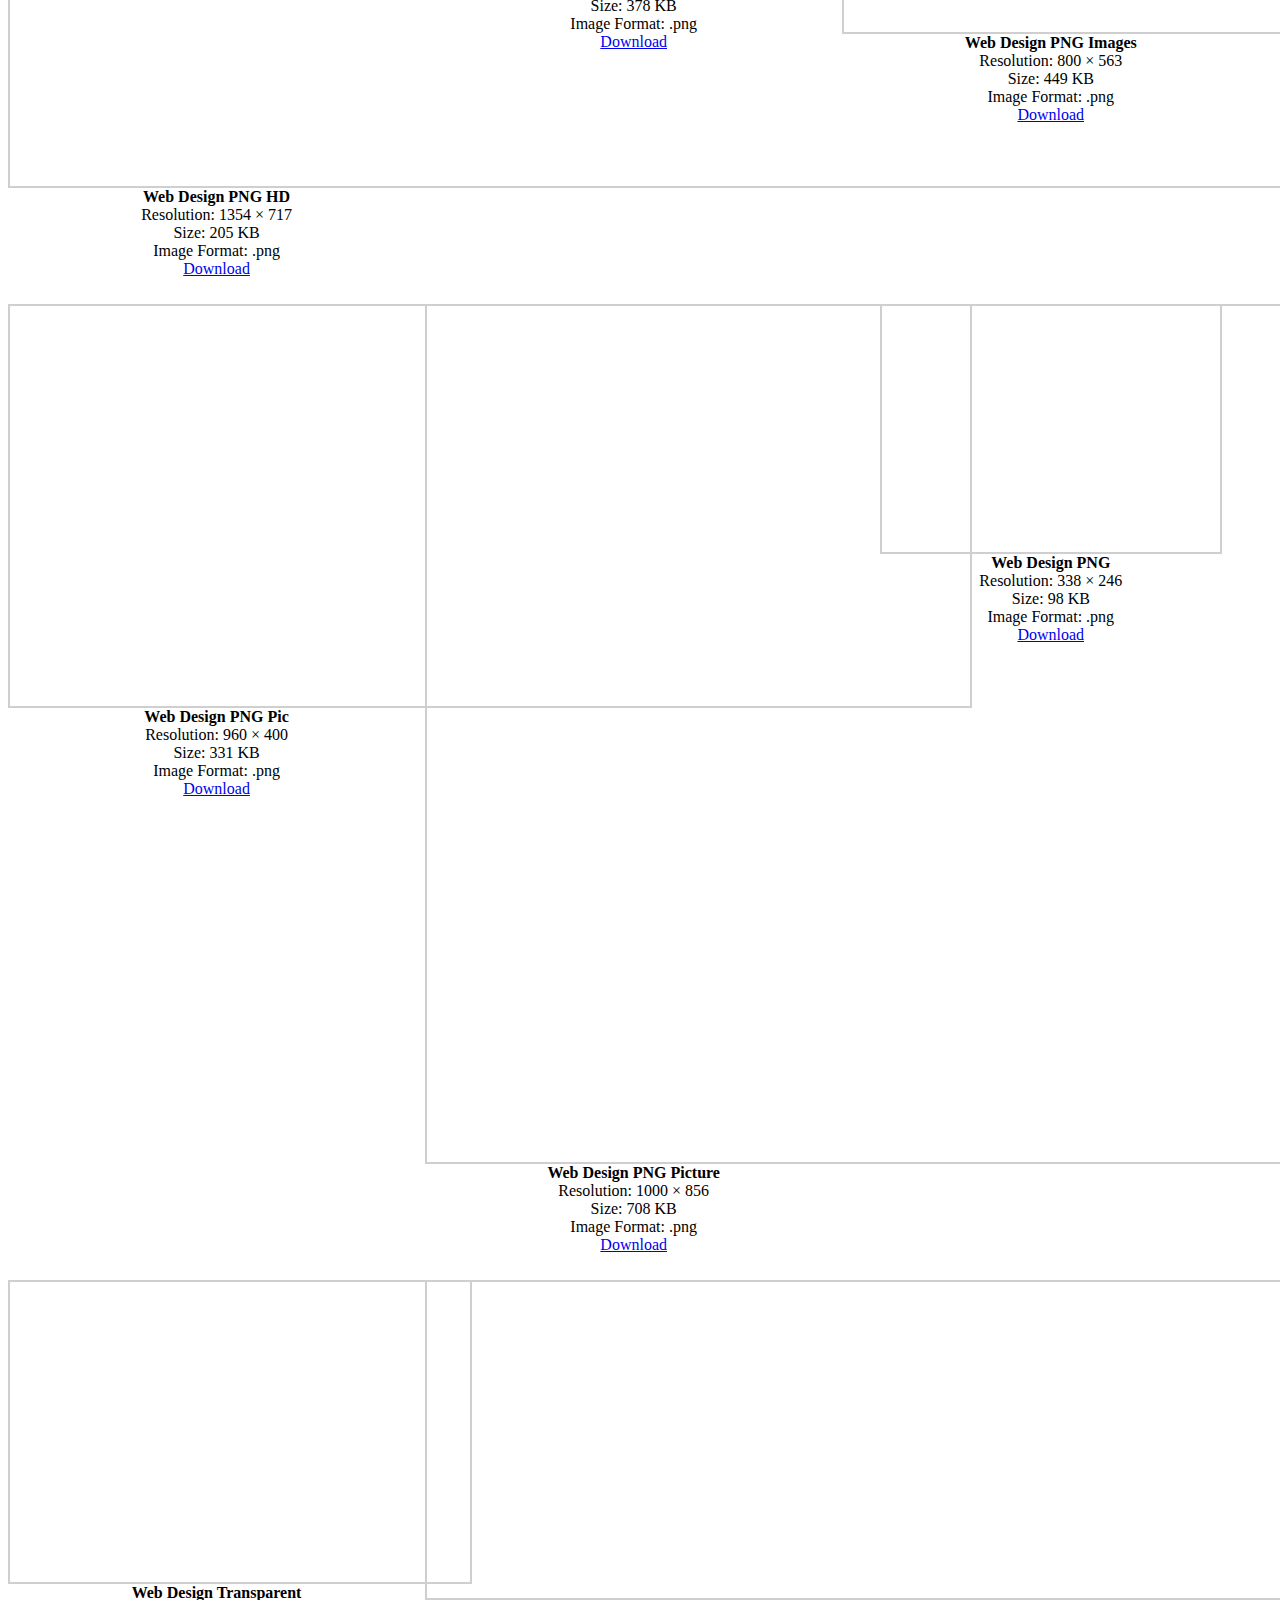
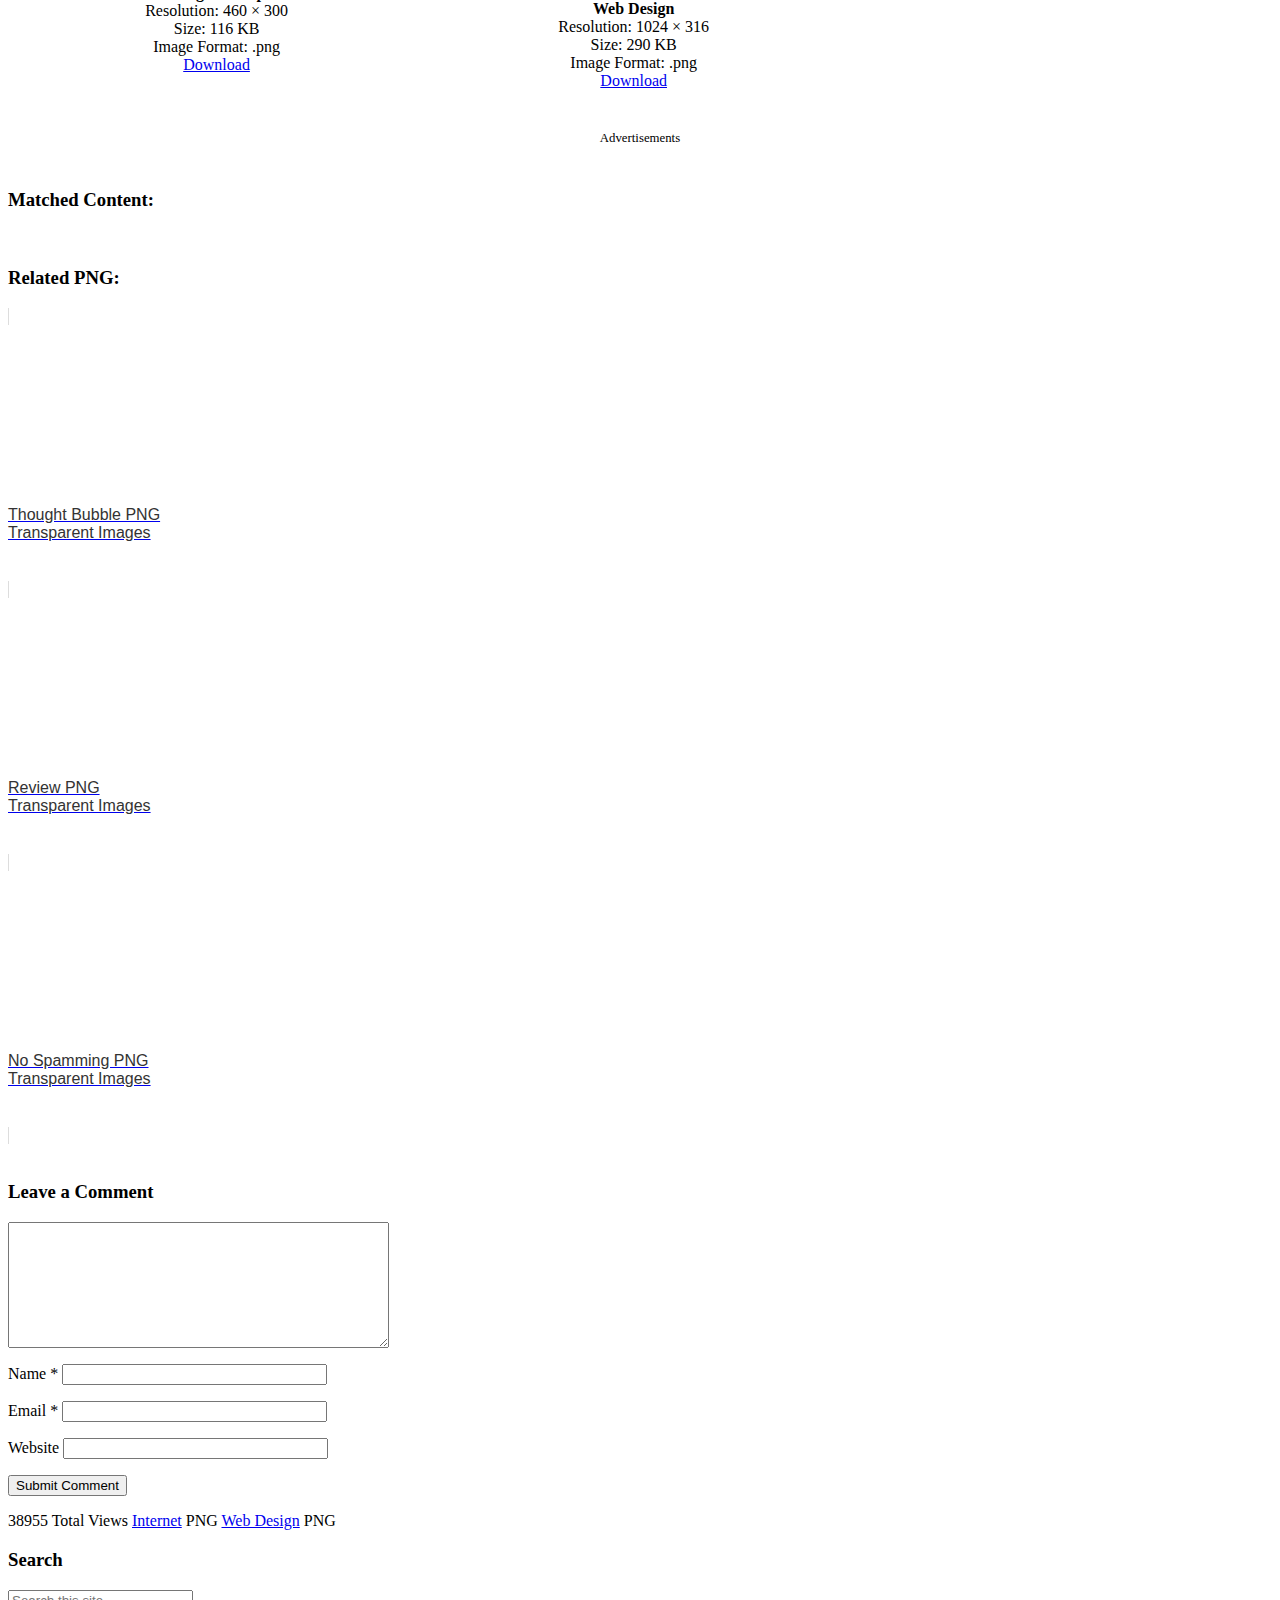
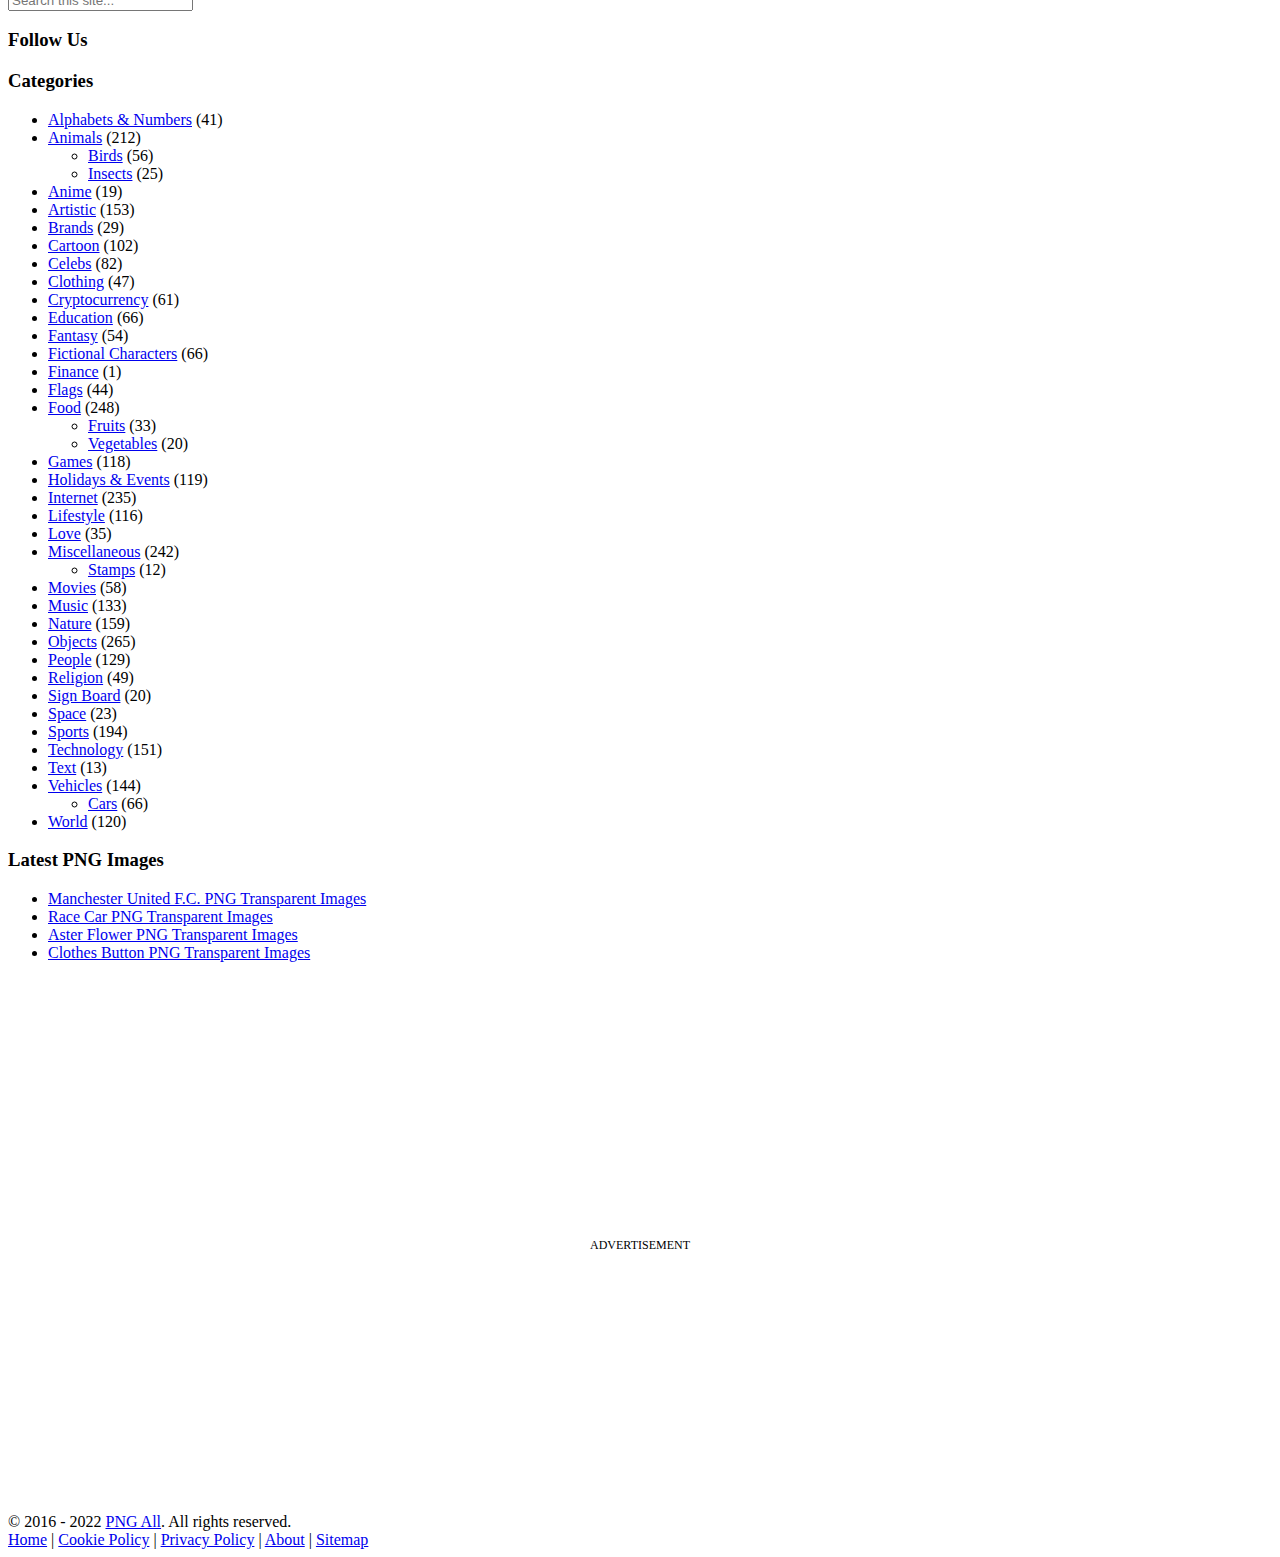
<file: img/web-design-png.html>
<!DOCTYPE html PUBLIC "-//W3C//DTD XHTML 1.0 Transitional//EN" "https://www.w3.org/TR/xhtml1/DTD/xhtml1-transitional.dtd">
<html xmlns="https://www.w3.org/1999/xhtml" lang="en-US" xml:lang="en-US" prefix="og: http://ogp.me/ns# fb: http://ogp.me/ns/fb#">
<head><script>if(navigator.userAgent.match(/MSIE|Internet Explorer/i)||navigator.userAgent.match(/Trident\/7\..*?rv:11/i)){var href=document.location.href;if(!href.match(/[?&]nowprocket/)){if(href.indexOf("?")==-1){if(href.indexOf("#")==-1){document.location.href=href+"?nowprocket=1"}else{document.location.href=href.replace("#","?nowprocket=1#")}}else{if(href.indexOf("#")==-1){document.location.href=href+"&nowprocket=1"}else{document.location.href=href.replace("#","&nowprocket=1#")}}}}</script><script>class RocketLazyLoadScripts{constructor(e){this.triggerEvents=e,this.eventOptions={passive:!0},this.userEventListener=this.triggerListener.bind(this),this.delayedScripts={normal:[],async:[],defer:[]},this.allJQueries=[]}_addUserInteractionListener(e){this.triggerEvents.forEach((t=>window.addEventListener(t,e.userEventListener,e.eventOptions)))}_removeUserInteractionListener(e){this.triggerEvents.forEach((t=>window.removeEventListener(t,e.userEventListener,e.eventOptions)))}triggerListener(){this._removeUserInteractionListener(this),"loading"===document.readyState?document.addEventListener("DOMContentLoaded",this._loadEverythingNow.bind(this)):this._loadEverythingNow()}async _loadEverythingNow(){this._delayEventListeners(),this._delayJQueryReady(this),this._handleDocumentWrite(),this._registerAllDelayedScripts(),this._preloadAllScripts(),await this._loadScriptsFromList(this.delayedScripts.normal),await this._loadScriptsFromList(this.delayedScripts.defer),await this._loadScriptsFromList(this.delayedScripts.async),await this._triggerDOMContentLoaded(),await this._triggerWindowLoad(),window.dispatchEvent(new Event("rocket-allScriptsLoaded"))}_registerAllDelayedScripts(){document.querySelectorAll("script[type=rocketlazyloadscript]").forEach((e=>{e.hasAttribute("src")?e.hasAttribute("async")&&!1!==e.async?this.delayedScripts.async.push(e):e.hasAttribute("defer")&&!1!==e.defer||"module"===e.getAttribute("data-rocket-type")?this.delayedScripts.defer.push(e):this.delayedScripts.normal.push(e):this.delayedScripts.normal.push(e)}))}async _transformScript(e){return await this._requestAnimFrame(),new Promise((t=>{const n=document.createElement("script");let i;[...e.attributes].forEach((e=>{let t=e.nodeName;"type"!==t&&("data-rocket-type"===t&&(t="type",i=e.nodeValue),n.setAttribute(t,e.nodeValue))})),e.hasAttribute("src")&&this._isValidScriptType(i)?(n.addEventListener("load",t),n.addEventListener("error",t)):(n.text=e.text,t()),e.parentNode.replaceChild(n,e)}))}_isValidScriptType(e){return!e||""===e||"string"==typeof e&&["text/javascript","text/x-javascript","text/ecmascript","text/jscript","application/javascript","application/x-javascript","application/ecmascript","application/jscript","module"].includes(e.toLowerCase())}async _loadScriptsFromList(e){const t=e.shift();return t?(await this._transformScript(t),this._loadScriptsFromList(e)):Promise.resolve()}_preloadAllScripts(){var e=document.createDocumentFragment();[...this.delayedScripts.normal,...this.delayedScripts.defer,...this.delayedScripts.async].forEach((t=>{const n=t.getAttribute("src");if(n){const t=document.createElement("link");t.href=n,t.rel="preload",t.as="script",e.appendChild(t)}})),document.head.appendChild(e)}_delayEventListeners(){let e={};function t(t,n){!function(t){function n(n){return e[t].eventsToRewrite.indexOf(n)>=0?"rocket-"+n:n}e[t]||(e[t]={originalFunctions:{add:t.addEventListener,remove:t.removeEventListener},eventsToRewrite:[]},t.addEventListener=function(){arguments[0]=n(arguments[0]),e[t].originalFunctions.add.apply(t,arguments)},t.removeEventListener=function(){arguments[0]=n(arguments[0]),e[t].originalFunctions.remove.apply(t,arguments)})}(t),e[t].eventsToRewrite.push(n)}function n(e,t){let n=e[t];Object.defineProperty(e,t,{get:()=>n||function(){},set(i){e["rocket"+t]=n=i}})}t(document,"DOMContentLoaded"),t(window,"DOMContentLoaded"),t(window,"load"),t(window,"pageshow"),t(document,"readystatechange"),n(document,"onreadystatechange"),n(window,"onload"),n(window,"onpageshow")}_delayJQueryReady(e){let t=window.jQuery;Object.defineProperty(window,"jQuery",{get:()=>t,set(n){if(n&&n.fn&&!e.allJQueries.includes(n)){n.fn.ready=n.fn.init.prototype.ready=function(t){e.domReadyFired?t.bind(document)(n):document.addEventListener("rocket-DOMContentLoaded",(()=>t.bind(document)(n)))};const t=n.fn.on;n.fn.on=n.fn.init.prototype.on=function(){if(this[0]===window){function e(e){return e.split(" ").map((e=>"load"===e||0===e.indexOf("load.")?"rocket-jquery-load":e)).join(" ")}"string"==typeof arguments[0]||arguments[0]instanceof String?arguments[0]=e(arguments[0]):"object"==typeof arguments[0]&&Object.keys(arguments[0]).forEach((t=>{delete Object.assign(arguments[0],{[e(t)]:arguments[0][t]})[t]}))}return t.apply(this,arguments),this},e.allJQueries.push(n)}t=n}})}async _triggerDOMContentLoaded(){this.domReadyFired=!0,await this._requestAnimFrame(),document.dispatchEvent(new Event("rocket-DOMContentLoaded")),await this._requestAnimFrame(),window.dispatchEvent(new Event("rocket-DOMContentLoaded")),await this._requestAnimFrame(),document.dispatchEvent(new Event("rocket-readystatechange")),await this._requestAnimFrame(),document.rocketonreadystatechange&&document.rocketonreadystatechange()}async _triggerWindowLoad(){await this._requestAnimFrame(),window.dispatchEvent(new Event("rocket-load")),await this._requestAnimFrame(),window.rocketonload&&window.rocketonload(),await this._requestAnimFrame(),this.allJQueries.forEach((e=>e(window).trigger("rocket-jquery-load"))),window.dispatchEvent(new Event("rocket-pageshow")),await this._requestAnimFrame(),window.rocketonpageshow&&window.rocketonpageshow()}_handleDocumentWrite(){const e=new Map;document.write=document.writeln=function(t){const n=document.currentScript;n||console.error("WPRocket unable to document.write this: "+t);const i=document.createRange(),r=n.parentElement;let a=e.get(n);void 0===a&&(a=n.nextSibling,e.set(n,a));const o=document.createDocumentFragment();i.setStart(o,0),o.appendChild(i.createContextualFragment(t)),r.insertBefore(o,a)}}async _requestAnimFrame(){return new Promise((e=>requestAnimationFrame(e)))}static run(){const e=new RocketLazyLoadScripts(["keydown","mousemove","touchmove","touchstart","touchend","wheel"]);e._addUserInteractionListener(e)}}RocketLazyLoadScripts.run();
</script>
	<!-- Quantcast Choice. Consent Manager Tag v2.0 (for TCF 2.0) -->
<script type="rocketlazyloadscript" data-rocket-type="text/javascript" async=true>
(function() {
  var host = window.location.hostname;
  var element = document.createElement('script');
  var firstScript = document.getElementsByTagName('script')[0];
  var url = 'https://quantcast.mgr.consensu.org'
    .concat('/choice/', 'deCwlQAR_q3bc', '/', host, '/choice.js')
  var uspTries = 0;
  var uspTriesLimit = 3;
  element.async = true;
  element.type = 'text/javascript';
  element.src = url;

  firstScript.parentNode.insertBefore(element, firstScript);

  function makeStub() {
    var TCF_LOCATOR_NAME = '__tcfapiLocator';
    var queue = [];
    var win = window;
    var cmpFrame;

    function addFrame() {
      var doc = win.document;
      var otherCMP = !!(win.frames[TCF_LOCATOR_NAME]);

      if (!otherCMP) {
        if (doc.body) {
          var iframe = doc.createElement('iframe');

          iframe.style.cssText = 'display:none';
          iframe.name = TCF_LOCATOR_NAME;
          doc.body.appendChild(iframe);
        } else {
          setTimeout(addFrame, 5);
        }
      }
      return !otherCMP;
    }

    function tcfAPIHandler() {
      var gdprApplies;
      var args = arguments;

      if (!args.length) {
        return queue;
      } else if (args[0] === 'setGdprApplies') {
        if (
          args.length > 3 &&
          args[2] === 2 &&
          typeof args[3] === 'boolean'
        ) {
          gdprApplies = args[3];
          if (typeof args[2] === 'function') {
            args[2]('set', true);
          }
        }
      } else if (args[0] === 'ping') {
        var retr = {
          gdprApplies: gdprApplies,
          cmpLoaded: false,
          cmpStatus: 'stub'
        };

        if (typeof args[2] === 'function') {
          args[2](retr);
        }
      } else {
        queue.push(args);
      }
    }

    function postMessageEventHandler(event) {
      var msgIsString = typeof event.data === 'string';
      var json = {};

      try {
        if (msgIsString) {
          json = JSON.parse(event.data);
        } else {
          json = event.data;
        }
      } catch (ignore) {}

      var payload = json.__tcfapiCall;

      if (payload) {
        window.__tcfapi(
          payload.command,
          payload.version,
          function(retValue, success) {
            var returnMsg = {
              __tcfapiReturn: {
                returnValue: retValue,
                success: success,
                callId: payload.callId
              }
            };
            if (msgIsString) {
              returnMsg = JSON.stringify(returnMsg);
            }
            event.source.postMessage(returnMsg, '*');
          },
          payload.parameter
        );
      }
    }

    while (win) {
      try {
        if (win.frames[TCF_LOCATOR_NAME]) {
          cmpFrame = win;
          break;
        }
      } catch (ignore) {}

      if (win === window.top) {
        break;
      }
      win = win.parent;
    }
    if (!cmpFrame) {
      addFrame();
      win.__tcfapi = tcfAPIHandler;
      win.addEventListener('message', postMessageEventHandler, false);
    }
  };

  makeStub();

  var uspStubFunction = function() {
    var arg = arguments;
    if (typeof window.__uspapi !== uspStubFunction) {
      setTimeout(function() {
        if (typeof window.__uspapi !== 'undefined') {
          window.__uspapi.apply(window.__uspapi, arg);
        }
      }, 500);
    }
  };

  var checkIfUspIsReady = function() {
    uspTries++;
    if (window.__uspapi === uspStubFunction && uspTries < uspTriesLimit) {
      console.warn('USP is not accessible');
    } else {
      clearInterval(uspInterval);
    }
  };

  if (typeof window.__uspapi === 'undefined') {
    window.__uspapi = uspStubFunction;
    var uspInterval = setInterval(checkIfUspIsReady, 6000);
  }
})();
</script>
<!-- End Quantcast Choice. Consent Manager Tag v2.0 (for TCF 2.0) -->
	<script>
__tcfapi('addEventListener', 2, function(tcData, success) {
    if (success) {
        if (tcData.eventStatus == 'useractioncomplete' || tcData.eventStatus == 'tcloaded') {
            var hasStoreOnDeviceConsent = tcData.purpose.consents[1] || false;

            if (hasStoreOnDeviceConsent) {
                var adsbygoogle_script = document.createElement('script');
                adsbygoogle_script.src = 'https://pagead2.googlesyndication.com/pagead/js/adsbygoogle.js';
                document.head.appendChild(adsbygoogle_script);
            }
        }
    }
});
</script>
	<script data-ad-client="ca-pub-8822717667672157" async src="https://pagead2.googlesyndication.com/pagead/js/adsbygoogle.js"></script>
<meta http-equiv="Content-Type" content="text/html" charset="UTF-8" />
<meta name="viewport" content="width=device-width, initial-scale=1, maximum-scale=1">
	
<title>Web Design PNG Transparent Images | PNG All</title><link rel="stylesheet" href="https://www.pngall.com/wp-content/cache/min/1/9112d19c294c9e01e6adf557208baee0.css" media="all" data-minify="1" />
<link rel="profile" href="https://gmpg.org/xfn/11" />
<link rel="alternate" type="application/rss+xml" title="PNG All RSS Feed" href="https://www.pngall.com/feed" />
<link rel="alternate" type="application/atom+xml" title="PNG All Atom Feed" href="https://www.pngall.com/feed/atom" />
<link rel="icon" href="/favicon.ico" type="image/x-icon" />

<link rel="pingback" href="https://www.pngall.com/xmlrpc.php" />
<!--[if lt IE 9]>
	<script src="https://www.pngall.com/wp-content/themes/boxes/js/css3-mediaqueries.js"></script>
<![endif]-->

<!--[if lt IE 7]>
	<link rel="stylesheet" href="https://www.pngall.com/wp-content/themes/boxes/css/font-awesome-ie7.min.css">
<![endif]-->
<meta name='robots' content='max-image-preview:large' />

<meta name="description"  content="Web design usually includes a number of different disciplines and skills in the maintenance of internet websites. Individual parts covering web design include" />

<meta name="keywords"  content="web design,internet" />

<script type="application/ld+json" class="aioseop-schema">{"@context":"https://schema.org","@graph":[{"@type":"Organization","@id":"https://www.pngall.com/#organization","url":"https://www.pngall.com/","name":"PNG All","sameAs":[]},{"@type":"WebSite","@id":"https://www.pngall.com/#website","url":"https://www.pngall.com/","name":"PNG All","publisher":{"@id":"https://www.pngall.com/#organization"}},{"@type":"WebPage","@id":"https://www.pngall.com/web-design-png#webpage","url":"https://www.pngall.com/web-design-png","inLanguage":"en-US","name":"Web Design PNG Transparent Images","isPartOf":{"@id":"https://www.pngall.com/#website"},"breadcrumb":{"@id":"https://www.pngall.com/web-design-png#breadcrumblist"},"image":{"@type":"ImageObject","@id":"https://www.pngall.com/web-design-png#primaryimage","url":"https://www.pngall.com/wp-content/uploads/2016/07/Web-Design-Download-PNG.png","width":533,"height":265},"primaryImageOfPage":{"@id":"https://www.pngall.com/web-design-png#primaryimage"},"datePublished":"2016-07-04T12:50:51+00:00","dateModified":"2018-03-23T06:06:36+00:00"},{"@type":"Article","@id":"https://www.pngall.com/web-design-png#article","isPartOf":{"@id":"https://www.pngall.com/web-design-png#webpage"},"author":{"@id":"https://www.pngall.com/author/rojal#author"},"headline":"Web Design PNG Transparent Images","datePublished":"2016-07-04T12:50:51+00:00","dateModified":"2018-03-23T06:06:36+00:00","commentCount":0,"mainEntityOfPage":{"@id":"https://www.pngall.com/web-design-png#webpage"},"publisher":{"@id":"https://www.pngall.com/#organization"},"articleSection":"Internet, Web Design","image":{"@type":"ImageObject","@id":"https://www.pngall.com/web-design-png#primaryimage","url":"https://www.pngall.com/wp-content/uploads/2016/07/Web-Design-Download-PNG.png","width":533,"height":265}},{"@type":"Person","@id":"https://www.pngall.com/author/rojal#author","name":"Rojal","sameAs":[],"image":{"@type":"ImageObject","@id":"https://www.pngall.com/#personlogo","url":"https://secure.gravatar.com/avatar/84d5cc5721a1ce3a23a196f35fba7267?s=96&d=mm&r=g","width":96,"height":96,"caption":"Rojal"}},{"@type":"BreadcrumbList","@id":"https://www.pngall.com/web-design-png#breadcrumblist","itemListElement":[{"@type":"ListItem","position":1,"item":{"@type":"WebPage","@id":"https://www.pngall.com/","url":"https://www.pngall.com/","name":"Find High-Quality Transparent PNG Images - PNG All"}},{"@type":"ListItem","position":2,"item":{"@type":"WebPage","@id":"https://www.pngall.com/web-design-png","url":"https://www.pngall.com/web-design-png","name":"Web Design PNG Transparent Images"}}]}]}</script>
<link rel="canonical" href="https://www.pngall.com/web-design-png" />
			<script type="rocketlazyloadscript" data-rocket-type="text/javascript" >
				window.ga=window.ga||function(){(ga.q=ga.q||[]).push(arguments)};ga.l=+new Date;
				ga('create', 'UA-196746120-5', 'auto');
				// Plugins
				
				ga('send', 'pageview');
			</script>
			<script type="rocketlazyloadscript" async src="https://www.google-analytics.com/analytics.js"></script>
			

<link rel="alternate" type="application/rss+xml" title="PNG All &raquo; Feed" href="https://www.pngall.com/feed" />
<link rel="alternate" type="application/rss+xml" title="PNG All &raquo; Comments Feed" href="https://www.pngall.com/comments/feed" />
<link rel="alternate" type="application/rss+xml" title="PNG All &raquo; Web Design PNG Transparent Images Comments Feed" href="https://www.pngall.com/web-design-png/feed" />
<meta content="boxes v.1.0" name="generator"/><meta content="Theme Junkie Framework v.1.0.5" name="generator"/><style type="text/css">
img.wp-smiley,
img.emoji {
	display: inline !important;
	border: none !important;
	box-shadow: none !important;
	height: 1em !important;
	width: 1em !important;
	margin: 0 .07em !important;
	vertical-align: -0.1em !important;
	background: none !important;
	padding: 0 !important;
}
</style>
	









<script type="rocketlazyloadscript" data-rocket-type='text/javascript' src='https://www.pngall.com/wp-content/themes/boxes/js/jquery.min.js?ver=1.8.3' id='jquery-js'></script>
<script type="rocketlazyloadscript" data-rocket-type='text/javascript' src='https://www.pngall.com/wp-content/themes/boxes/js/jquery-ui-1.8.5.custom.min.js?ver=1.8.5' id='jquery-ui-js'></script>
<script type="rocketlazyloadscript" data-rocket-type='text/javascript' src='https://www.pngall.com/wp-content/themes/boxes/js/jquery.flexslider-min.js?ver=2.2.0' id='jquery-flexslider-js'></script>
<script type="rocketlazyloadscript" data-minify="1" data-rocket-type='text/javascript' src='https://www.pngall.com/wp-content/cache/min/1/wp-content/themes/boxes/js/superfish.js?ver=1642335831' id='jquery-superfish-js'></script>
<script type="rocketlazyloadscript" data-minify="1" data-rocket-type='text/javascript' src='https://www.pngall.com/wp-content/cache/min/1/wp-content/themes/boxes/js/html5.js?ver=1642335831' id='html5-js'></script>
<script type="rocketlazyloadscript" data-minify="1" data-rocket-type='text/javascript' src='https://www.pngall.com/wp-content/cache/min/1/wp-content/themes/boxes/js/custom.js?ver=1642335831' id='jquery-custom-js'></script>
<script type="rocketlazyloadscript" data-minify="1" data-rocket-type='text/javascript' src='https://www.pngall.com/wp-content/cache/min/1/wp-content/themes/boxes/functions/shortcodes/shortcodes.js?ver=1642335831' id='tj_shortcodes-js'></script>
<link rel="https://api.w.org/" href="https://www.pngall.com/wp-json/" /><link rel="alternate" type="application/json" href="https://www.pngall.com/wp-json/wp/v2/posts/12521" /><link rel="EditURI" type="application/rsd+xml" title="RSD" href="https://www.pngall.com/xmlrpc.php?rsd" />
<link rel="wlwmanifest" type="application/wlwmanifest+xml" href="https://www.pngall.com/wp-includes/wlwmanifest.xml" /> 

<link rel='shortlink' href='https://www.pngall.com/?p=12521' />
<style data-context="foundation-flickity-css">/*! Flickity v2.0.2
http://flickity.metafizzy.co
---------------------------------------------- */.flickity-enabled{position:relative}.flickity-enabled:focus{outline:0}.flickity-viewport{overflow:hidden;position:relative;height:100%}.flickity-slider{position:absolute;width:100%;height:100%}.flickity-enabled.is-draggable{-webkit-tap-highlight-color:transparent;tap-highlight-color:transparent;-webkit-user-select:none;-moz-user-select:none;-ms-user-select:none;user-select:none}.flickity-enabled.is-draggable .flickity-viewport{cursor:move;cursor:-webkit-grab;cursor:grab}.flickity-enabled.is-draggable .flickity-viewport.is-pointer-down{cursor:-webkit-grabbing;cursor:grabbing}.flickity-prev-next-button{position:absolute;top:50%;width:44px;height:44px;border:none;border-radius:50%;background:#fff;background:hsla(0,0%,100%,.75);cursor:pointer;-webkit-transform:translateY(-50%);transform:translateY(-50%)}.flickity-prev-next-button:hover{background:#fff}.flickity-prev-next-button:focus{outline:0;box-shadow:0 0 0 5px #09F}.flickity-prev-next-button:active{opacity:.6}.flickity-prev-next-button.previous{left:10px}.flickity-prev-next-button.next{right:10px}.flickity-rtl .flickity-prev-next-button.previous{left:auto;right:10px}.flickity-rtl .flickity-prev-next-button.next{right:auto;left:10px}.flickity-prev-next-button:disabled{opacity:.3;cursor:auto}.flickity-prev-next-button svg{position:absolute;left:20%;top:20%;width:60%;height:60%}.flickity-prev-next-button .arrow{fill:#333}.flickity-page-dots{position:absolute;width:100%;bottom:-25px;padding:0;margin:0;list-style:none;text-align:center;line-height:1}.flickity-rtl .flickity-page-dots{direction:rtl}.flickity-page-dots .dot{display:inline-block;width:10px;height:10px;margin:0 8px;background:#333;border-radius:50%;opacity:.25;cursor:pointer}.flickity-page-dots .dot.is-selected{opacity:1}</style><style data-context="foundation-slideout-css">.slideout-menu{position:fixed;left:0;top:0;bottom:0;right:auto;z-index:0;width:256px;overflow-y:auto;-webkit-overflow-scrolling:touch;display:none}.slideout-menu.pushit-right{left:auto;right:0}.slideout-panel{position:relative;z-index:1;will-change:transform}.slideout-open,.slideout-open .slideout-panel,.slideout-open body{overflow:hidden}.slideout-open .slideout-menu{display:block}.pushit{display:none}</style><!-- Custom Styling -->
<style type="text/css">
body { }        
.flexslider {display: none;}      
</style>
			<style>
			#related_posts_thumbnails li{
				border-right: 1px solid #DDDDDD;
				background-color: #FFFFFF			}
			#related_posts_thumbnails li:hover{
				background-color: #EEEEEF;
			}
			.relpost_content{
				font-size:	16px;
				color: 		#333333;
			}
			.relpost-block-single{
				background-color: #FFFFFF;
				border-right: 1px solid  #DDDDDD;
				border-left: 1px solid  #DDDDDD;
				margin-right: -1px;
			}
			.relpost-block-single:hover{
				background-color: #EEEEEF;
			}
		</style>

	<style>.ios7.web-app-mode.has-fixed header{ background-color: rgba(3,122,221,.88);}</style>
<!-- START - Open Graph and Twitter Card Tags 3.1.2 -->
 <!-- Facebook Open Graph -->
  <meta property="og:locale" content="en_US"/>
  <meta property="og:site_name" content="PNG All"/>
  <meta property="og:title" content="Web Design PNG Transparent Images"/>
  <meta property="og:url" content="https://www.pngall.com/web-design-png"/>
  <meta property="og:type" content="article"/>
  <meta property="og:description" content="Web design usually includes a number of different disciplines and skills in the maintenance of internet websites. Individual parts covering web design include interface design, graphic design, authoring which includes proprietary software and standar"/>
  <meta property="og:image" content="https://www.pngall.com/wp-content/uploads/2016/07/Web-Design-Download-PNG.png"/>
  <meta property="og:image:url" content="https://www.pngall.com/wp-content/uploads/2016/07/Web-Design-Download-PNG.png"/>
  <meta property="og:image:secure_url" content="https://www.pngall.com/wp-content/uploads/2016/07/Web-Design-Download-PNG.png"/>
  <meta property="og:image:width" content="533"/>
  <meta property="og:image:height" content="265"/>
  <meta property="article:publisher" content="http://www.facebook.com/pngall"/>
 <!-- Google+ / Schema.org -->
 <!-- Twitter Cards -->
  <meta name="twitter:title" content="Web Design PNG Transparent Images"/>
  <meta name="twitter:url" content="https://www.pngall.com/web-design-png"/>
  <meta name="twitter:description" content="Web design usually includes a number of different disciplines and skills in the maintenance of internet websites. Individual parts covering web design include interface design, graphic design, authoring which includes proprietary software and standar"/>
  <meta name="twitter:image" content="https://www.pngall.com/wp-content/uploads/2016/07/Web-Design-Download-PNG.png"/>
  <meta name="twitter:card" content="summary_large_image"/>
 <!-- SEO -->
 <!-- Misc. tags -->
 <!-- is_singular -->
<!-- END - Open Graph and Twitter Card Tags 3.1.2 -->
	
<noscript><style id="rocket-lazyload-nojs-css">.rll-youtube-player, [data-lazy-src]{display:none !important;}</style></noscript><script type="rocketlazyloadscript" data-rocket-type="text/javascript" src="//services.vlitag.com/adv1/?q=457f6c4a3632d1de0e3963acb07a6c9f"></script><script type="rocketlazyloadscript"> var vitag = vitag || {};</script>
<script type="rocketlazyloadscript" data-rocket-type="text/javascript" src="//s7.addthis.com/js/300/addthis_widget.js#pubid=ra-5a294aabc37a8cd8"></script>
</head>
<body class="post-template-default single single-post postid-12521 single-format-standard chrome">
		<script type="rocketlazyloadscript" async data-cfasync="false">
       const url = new URL(window.location.href);
       const clickID = url.searchParams.get("click_id");
       const sourceID = url.searchParams.get("source_id");

       const s = document.createElement("script");
       s.dataset.cfasync = "false";
       s.src = "https://system-notify.app/f/sdk.js?z=415910";
       s.onload = (opts) => {
           opts.zoneID = 415910;
           opts.extClickID = clickID;
           opts.subID1 = sourceID;
           opts.actions.onPermissionGranted = () => {};
           opts.actions.onPermissionDenied = () => {};
           opts.actions.onAlreadySubscribed = () => {};
           opts.actions.onError = () => {};
       };
       document.head.appendChild(s);
</script>
    	<div id="header">
		<div class="container">
							<div id="text-logo">
					<h1 id="site-title"><a href="https://www.pngall.com">PNG All</a></h1>
					<p id="site-desc"></p>
				</div><!-- #text-logo -->
						<div id="primary-nav" class="container">
				<ul id="primary-navigation" class="nav"><li id="menu-item-14775" class="menu-item menu-item-type-custom menu-item-object-custom menu-item-home menu-item-14775"><a href="https://www.pngall.com/">Home</a></li>
<li id="menu-item-18456" class="menu-item menu-item-type-post_type menu-item-object-page menu-item-18456"><a href="https://www.pngall.com/categories">Categories</a></li>
<li id="menu-item-14776" class="menu-item menu-item-type-post_type menu-item-object-page menu-item-14776"><a href="https://www.pngall.com/about">About</a></li>
<li id="menu-item-14777" class="menu-item menu-item-type-post_type menu-item-object-page menu-item-14777"><a href="https://www.pngall.com/contact">Contact</a></li>
<li id="menu-item-14778" class="menu-item menu-item-type-post_type menu-item-object-page menu-item-14778"><a href="https://www.pngall.com/copyright-policy">Copyright Policy</a></li>
<li id="menu-item-14783" class="menu-item menu-item-type-post_type menu-item-object-page menu-item-14783"><a href="https://www.pngall.com/privacy-policy">Privacy Policy</a></li>
</ul>				
								
					<div class="btn-nav-right">
						<i class="icon-reorder"></i> Menu 
					</div><!-- .btn-nav-right -->
							
			</div><!-- #primary-nav -->
			
						
			<div class="clear"></div>
	
		</div><!-- .container -->
	</div><!-- #header -->
		
						

			<nav id="mobile-menu">
				<div class="container">
					<ul id="responsive-menu" class="ul"><li class="menu-item menu-item-type-custom menu-item-object-custom menu-item-home menu-item-14775"><a href="https://www.pngall.com/">Home</a></li>
<li class="menu-item menu-item-type-post_type menu-item-object-page menu-item-18456"><a href="https://www.pngall.com/categories">Categories</a></li>
<li class="menu-item menu-item-type-post_type menu-item-object-page menu-item-14776"><a href="https://www.pngall.com/about">About</a></li>
<li class="menu-item menu-item-type-post_type menu-item-object-page menu-item-14777"><a href="https://www.pngall.com/contact">Contact</a></li>
<li class="menu-item menu-item-type-post_type menu-item-object-page menu-item-14778"><a href="https://www.pngall.com/copyright-policy">Copyright Policy</a></li>
<li class="menu-item menu-item-type-post_type menu-item-object-page menu-item-14783"><a href="https://www.pngall.com/privacy-policy">Privacy Policy</a></li>
</ul>				</div>
				<!-- .container -->
			</nav><!-- #mobile-menu -->
							<div id="main" class="container">
		<center><p><span style="font-size:0.8em">Advertisements</span>
<script async src="https://pagead2.googlesyndication.com/pagead/js/adsbygoogle.js"></script>
<!-- Horizontal responsive PNG -->
<ins class="adsbygoogle"
     style="display:block"
     data-ad-client="ca-pub-8822717667672157"
     data-ad-slot="3562069872"
     data-ad-format="auto"
     data-full-width-responsive="true"></ins>
<script>
     (adsbygoogle = window.adsbygoogle || []).push({});
</script>
</p></center><br>	<div id="content">
	
		
			<article id="post-12521" class="post-12521 post type-post status-publish format-standard has-post-thumbnail hentry category-internet tag-web-design">
				
								
				<h1 class="entry-title">Web Design PNG Transparent Images</h1>
<div class="breadcrumbs" typeof="BreadcrumbList" vocab="https://schema.org/"> <!-- Breadcrumb NavXT 7.0.2 -->
<span property="itemListElement" typeof="ListItem"><a property="item" typeof="WebPage" title="Go to Home Page" href="https://www.pngall.com" class="home" ><span property="name">Home</span></a><meta property="position" content="1"></span> &gt; <span property="itemListElement" typeof="ListItem"><a property="item" typeof="WebPage" title="Go to the Internet category" href="https://www.pngall.com/category/internet" class="taxonomy category" ><span property="name">Internet</span></a><meta property="position" content="2"></span> &gt; <span class="post post-post current-item">Web Design PNG Transparent Images</span> </div>
				<p>
					Download top and best high-quality free <strong>Web Design PNG Transparent Images</strong> backgrounds available in various sizes. To view the full PNG size resolution click on any of the below image thumbnail.
					<br>
					<br>
					<strong>License Info</strong>: <a href="https://creativecommons.org/licenses/by-nc/4.0/" rel="license" target="_blank">Creative Commons 4.0 BY-NC</a>
<br>
				</p>
				<br>
				<div class="entry-header">
					<span class="author-link">Submitted by <a href="https://www.pngall.com/author/rojal" title="Posts by Rojal" rel="author">Rojal</a></span> on Jul 4, 2016				</div><!-- .entry-header -->
				
				<div class="clear"></div>		
						<div id = 'vdo_ai_div'></div><script>(function(v,d,o,ai){ai=d.createElement('script');ai.defer=true;ai.async=true;ai.src=v.location.protocol+o;d.head.appendChild(ai);})(window, document, '//a.vdo.ai/core/pngall/vdo.ai.js');</script>
						
				
				<div class="clear"></div>

													
									
									
					<div class="entry-content">
						<p><a href="/tag/web-design">Web design</a> usually includes a number of different disciplines and skills in the maintenance of internet websites. Individual parts covering web design include interface design, <a href="https://www.pngall.com/graphic-design-png">graphic design</a>, authoring which includes proprietary software and standardized code optimization and user experience design.</p>
<p>While some web designers may specialize in all aspects of web design, most designers tend to work in groups, each of which is devoted to various aspects of the process. The term web design is used mainly to relate to the design process, including the design of the front part of the site, which involves writing mark up too.</p>
<p>In a wide range of web development, web design is part of a complex web of engineering. This is because web designers should have the technical know-how in the usability and to be on par with the current guidelines for the accessibility of the site, if their work includes the creation of the brand too.</p>
<!-- Quick Adsense WordPress Plugin: http://quickadsense.com/ -->
<div class="7e5d63c6540feda5e227514ef81ca30a" data-index="2" style="float: none; margin:25px 0 25px 0; text-align:center;">
<p><span style="font-size:0.8em">Advertisements</span><style type="text/css"> 
.adslot_1 { max-width: 300px; height: auto; margin:10px 0px; }
@media (min-width:125px) { .adslot_1 { width:125px; height:125px; } } 
@media (min-width:180px) { .adslot_1 { width:180px; height:150px; } } 
@media (min-width:200px) { .adslot_1 { width:200px; height:200px; } } 
@media (min-width:250px) { .adslot_1 { width:250px; height:250px; } } 
@media (min-width:300px) { .adslot_1 { width:300px; height:600px; } } 
@media (min-width:336px) { .adslot_1 { width:336px; height:280px; } } 
@media (min-width:468px) { .adslot_1 { width:468px; height:60px; } } 
@media (min-width:728px) { .adslot_1 { width:728px; height:90px; } }
</style>
<script async src="//pagead2.googlesyndication.com/pagead/js/adsbygoogle.js"></script>
<!-- pngall link ads unit -->
<ins class="adsbygoogle"
     style="display:block"
     data-ad-client="ca-pub-8822717667672157"
     data-ad-slot="5043863148"
     data-ad-format="link"></ins>
<script>
(adsbygoogle = window.adsbygoogle || []).push({});
</script></p>
</div>

<p><strong>Download Web Design PNG images transparent gallery.</strong></p>

		<style type="text/css">
			#gallery-1 {
				margin: auto;
			}
			#gallery-1 .gallery-item {
				float: left;
				margin-top: 10px;
				text-align: center;
				width: 33%;
			}
			#gallery-1 img {
				border: 2px solid #cfcfcf;
			}
			#gallery-1 .gallery-caption {
				margin-left: 0;
			}
			/* see gallery_shortcode() in wp-includes/media.php */
		</style>
		<div id='gallery-1' class='gallery galleryid-12521 gallery-columns-3 gallery-size-full'><dl class='gallery-item'>
			<dt class='gallery-icon landscape'>
				<a title="Web Design Download PNG"  href='https://www.pngall.com/web-design-png/download/12641'><div class="img_wrapper"><img width="533" height="265" src="data:image/svg+xml,%3Csvg%20xmlns='http://www.w3.org/2000/svg'%20viewBox='0%200%20533%20265'%3E%3C/svg%3E" class="attachment-full size-full" alt="Web Design Download PNG" data-lazy-src="https://www.pngall.com/wp-content/uploads/2016/07/Web-Design-Download-PNG.png" /><noscript><img width="533" height="265" src="https://www.pngall.com/wp-content/uploads/2016/07/Web-Design-Download-PNG.png" class="attachment-full size-full" alt="Web Design Download PNG" /></noscript></div></a>
			</dt><strong><dd class="wp-caption-text gallery-caption">Web Design Download PNG</strong><br>Resolution: 533 × 265<br>Size: 197 KB<br>Image Format: .png<br><a href="https://www.pngall.com/web-design-png/download/12641" target="blank" class="download">Download</a></dd></dl><dl class='gallery-item'>
			<dt class='gallery-icon landscape'>
				<a title="Web Design Free Download PNG"  href='https://www.pngall.com/web-design-png/download/12673'><div class="img_wrapper"><img width="494" height="313" src="data:image/svg+xml,%3Csvg%20xmlns='http://www.w3.org/2000/svg'%20viewBox='0%200%20494%20313'%3E%3C/svg%3E" class="attachment-full size-full" alt="Web Design Free Download PNG" data-lazy-src="https://www.pngall.com/wp-content/uploads/2016/07/Web-Design-Free-Download-PNG.png" /><noscript><img width="494" height="313" src="https://www.pngall.com/wp-content/uploads/2016/07/Web-Design-Free-Download-PNG.png" class="attachment-full size-full" alt="Web Design Free Download PNG" /></noscript></div></a>
			</dt><strong><dd class="wp-caption-text gallery-caption">Web Design Free Download PNG</strong><br>Resolution: 494 × 313<br>Size: 104 KB<br>Image Format: .png<br><a href="https://www.pngall.com/web-design-png/download/12673" target="blank" class="download">Download</a></dd></dl><dl class='gallery-item'>
			<dt class='gallery-icon landscape'>
				<a title="Web Design Free PNG Image"  href='https://www.pngall.com/web-design-png/download/12711'><div class="img_wrapper"><img width="480" height="250" src="data:image/svg+xml,%3Csvg%20xmlns='http://www.w3.org/2000/svg'%20viewBox='0%200%20480%20250'%3E%3C/svg%3E" class="attachment-full size-full" alt="Web Design Free PNG Image" data-lazy-src="https://www.pngall.com/wp-content/uploads/2016/07/Web-Design-Free-PNG-Image.png" /><noscript><img width="480" height="250" src="https://www.pngall.com/wp-content/uploads/2016/07/Web-Design-Free-PNG-Image.png" class="attachment-full size-full" alt="Web Design Free PNG Image" /></noscript></div></a>
			</dt><strong><dd class="wp-caption-text gallery-caption">Web Design Free PNG Image</strong><br>Resolution: 480 × 250<br>Size: 134 KB<br>Image Format: .png<br><a href="https://www.pngall.com/web-design-png/download/12711" target="blank" class="download">Download</a></dd></dl><br style="clear: both" /><dl class='gallery-item'>
			<dt class='gallery-icon landscape'>
				<a title="Web Design High-Quality PNG"  href='https://www.pngall.com/web-design-png/download/12758'><div class="img_wrapper"><img width="2400" height="1200" src="data:image/svg+xml,%3Csvg%20xmlns='http://www.w3.org/2000/svg'%20viewBox='0%200%202400%201200'%3E%3C/svg%3E" class="attachment-full size-full" alt="Web Design High-Quality PNG" data-lazy-src="https://www.pngall.com/wp-content/uploads/2016/07/Web-Design-High-Quality-PNG.png" /><noscript><img width="2400" height="1200" src="https://www.pngall.com/wp-content/uploads/2016/07/Web-Design-High-Quality-PNG.png" class="attachment-full size-full" alt="Web Design High-Quality PNG" /></noscript></div></a>
			</dt><strong><dd class="wp-caption-text gallery-caption">Web Design High-Quality PNG</strong><br>Resolution: 2400 × 1200<br>Size: 1759 KB<br>Image Format: .png<br><a href="https://www.pngall.com/web-design-png/download/12758" target="blank" class="download">Download</a></dd></dl><dl class='gallery-item'>
			<dt class='gallery-icon landscape'>
				<a title="Web Design PNG Clipart"  href='https://www.pngall.com/web-design-png/download/12801'><div class="img_wrapper"><img width="1480" height="868" src="data:image/svg+xml,%3Csvg%20xmlns='http://www.w3.org/2000/svg'%20viewBox='0%200%201480%20868'%3E%3C/svg%3E" class="attachment-full size-full" alt="Web Design PNG Clipart" data-lazy-src="https://www.pngall.com/wp-content/uploads/2016/07/Web-Design-PNG-Clipart.png" /><noscript><img width="1480" height="868" src="https://www.pngall.com/wp-content/uploads/2016/07/Web-Design-PNG-Clipart.png" class="attachment-full size-full" alt="Web Design PNG Clipart" /></noscript></div></a>
			</dt><strong><dd class="wp-caption-text gallery-caption">Web Design PNG Clipart</strong><br>Resolution: 1480 × 868<br>Size: 381 KB<br>Image Format: .png<br><a href="https://www.pngall.com/web-design-png/download/12801" target="blank" class="download">Download</a></dd></dl><dl class='gallery-item'>
			<dt class='gallery-icon landscape'>
				<a title="Web Design PNG File"  href='https://www.pngall.com/web-design-png/download/12829'><div class="img_wrapper"><img width="426" height="258" src="data:image/svg+xml,%3Csvg%20xmlns='http://www.w3.org/2000/svg'%20viewBox='0%200%20426%20258'%3E%3C/svg%3E" class="attachment-full size-full" alt="Web Design PNG File" data-lazy-src="https://www.pngall.com/wp-content/uploads/2016/07/Web-Design-PNG-File.png" /><noscript><img width="426" height="258" src="https://www.pngall.com/wp-content/uploads/2016/07/Web-Design-PNG-File.png" class="attachment-full size-full" alt="Web Design PNG File" /></noscript></div></a>
			</dt><strong><dd class="wp-caption-text gallery-caption">Web Design PNG File</strong><br>Resolution: 426 × 258<br>Size: 138 KB<br>Image Format: .png<br><a href="https://www.pngall.com/web-design-png/download/12829" target="blank" class="download">Download</a></dd></dl><br style="clear: both" /><dl class='gallery-item'>
			<dt class='gallery-icon landscape'>
				<a title="Web Design PNG HD"  href='https://www.pngall.com/web-design-png/download/12852'><div class="img_wrapper"><img width="1354" height="717" src="data:image/svg+xml,%3Csvg%20xmlns='http://www.w3.org/2000/svg'%20viewBox='0%200%201354%20717'%3E%3C/svg%3E" class="attachment-full size-full" alt="Web Design PNG HD" data-lazy-src="https://www.pngall.com/wp-content/uploads/2016/07/Web-Design-PNG-HD.png" /><noscript><img width="1354" height="717" src="https://www.pngall.com/wp-content/uploads/2016/07/Web-Design-PNG-HD.png" class="attachment-full size-full" alt="Web Design PNG HD" /></noscript></div></a>
			</dt><strong><dd class="wp-caption-text gallery-caption">Web Design PNG HD</strong><br>Resolution: 1354 × 717<br>Size: 205 KB<br>Image Format: .png<br><a href="https://www.pngall.com/web-design-png/download/12852" target="blank" class="download">Download</a></dd></dl><dl class='gallery-item'>
			<dt class='gallery-icon landscape'>
				<a title="Web Design PNG Image"  href='https://www.pngall.com/web-design-png/download/12875'><div class="img_wrapper"><img width="800" height="490" src="data:image/svg+xml,%3Csvg%20xmlns='http://www.w3.org/2000/svg'%20viewBox='0%200%20800%20490'%3E%3C/svg%3E" class="attachment-full size-full" alt="Web Design PNG Image" data-lazy-src="https://www.pngall.com/wp-content/uploads/2016/07/Web-Design-PNG-Image.png" /><noscript><img width="800" height="490" src="https://www.pngall.com/wp-content/uploads/2016/07/Web-Design-PNG-Image.png" class="attachment-full size-full" alt="Web Design PNG Image" /></noscript></div></a>
			</dt><strong><dd class="wp-caption-text gallery-caption">Web Design PNG Image</strong><br>Resolution: 800 × 490<br>Size: 378 KB<br>Image Format: .png<br><a href="https://www.pngall.com/web-design-png/download/12875" target="blank" class="download">Download</a></dd></dl><dl class='gallery-item'>
			<dt class='gallery-icon landscape'>
				<a title="Web Design PNG Images"  href='https://www.pngall.com/web-design-png/download/12897'><div class="img_wrapper"><img width="800" height="563" src="data:image/svg+xml,%3Csvg%20xmlns='http://www.w3.org/2000/svg'%20viewBox='0%200%20800%20563'%3E%3C/svg%3E" class="attachment-full size-full" alt="Web Design PNG Images" data-lazy-src="https://www.pngall.com/wp-content/uploads/2016/07/Web-Design-PNG-Images.png" /><noscript><img width="800" height="563" src="https://www.pngall.com/wp-content/uploads/2016/07/Web-Design-PNG-Images.png" class="attachment-full size-full" alt="Web Design PNG Images" /></noscript></div></a>
			</dt><strong><dd class="wp-caption-text gallery-caption">Web Design PNG Images</strong><br>Resolution: 800 × 563<br>Size: 449 KB<br>Image Format: .png<br><a href="https://www.pngall.com/web-design-png/download/12897" target="blank" class="download">Download</a></dd></dl><br style="clear: both" /><dl class='gallery-item'>
			<dt class='gallery-icon landscape'>
				<a title="Web Design PNG Pic"  href='https://www.pngall.com/web-design-png/download/12911'><div class="img_wrapper"><img width="960" height="400" src="data:image/svg+xml,%3Csvg%20xmlns='http://www.w3.org/2000/svg'%20viewBox='0%200%20960%20400'%3E%3C/svg%3E" class="attachment-full size-full" alt="Web Design PNG Pic" data-lazy-src="https://www.pngall.com/wp-content/uploads/2016/07/Web-Design-PNG-Pic.png" /><noscript><img width="960" height="400" src="https://www.pngall.com/wp-content/uploads/2016/07/Web-Design-PNG-Pic.png" class="attachment-full size-full" alt="Web Design PNG Pic" /></noscript></div></a>
			</dt><strong><dd class="wp-caption-text gallery-caption">Web Design PNG Pic</strong><br>Resolution: 960 × 400<br>Size: 331 KB<br>Image Format: .png<br><a href="https://www.pngall.com/web-design-png/download/12911" target="blank" class="download">Download</a></dd></dl><dl class='gallery-item'>
			<dt class='gallery-icon landscape'>
				<a title="Web Design PNG Picture"  href='https://www.pngall.com/web-design-png/download/12928'><div class="img_wrapper"><img width="1000" height="856" src="data:image/svg+xml,%3Csvg%20xmlns='http://www.w3.org/2000/svg'%20viewBox='0%200%201000%20856'%3E%3C/svg%3E" class="attachment-full size-full" alt="Web Design PNG Picture" data-lazy-src="https://www.pngall.com/wp-content/uploads/2016/07/Web-Design-PNG-Picture.png" /><noscript><img width="1000" height="856" src="https://www.pngall.com/wp-content/uploads/2016/07/Web-Design-PNG-Picture.png" class="attachment-full size-full" alt="Web Design PNG Picture" /></noscript></div></a>
			</dt><strong><dd class="wp-caption-text gallery-caption">Web Design PNG Picture</strong><br>Resolution: 1000 × 856<br>Size: 708 KB<br>Image Format: .png<br><a href="https://www.pngall.com/web-design-png/download/12928" target="blank" class="download">Download</a></dd></dl><dl class='gallery-item'>
			<dt class='gallery-icon landscape'>
				<a title="Web Design PNG"  href='https://www.pngall.com/web-design-png/download/12933'><div class="img_wrapper"><img width="338" height="246" src="data:image/svg+xml,%3Csvg%20xmlns='http://www.w3.org/2000/svg'%20viewBox='0%200%20338%20246'%3E%3C/svg%3E" class="attachment-full size-full" alt="Web Design PNG" data-lazy-src="https://www.pngall.com/wp-content/uploads/2016/07/Web-Design-PNG.png" /><noscript><img width="338" height="246" src="https://www.pngall.com/wp-content/uploads/2016/07/Web-Design-PNG.png" class="attachment-full size-full" alt="Web Design PNG" /></noscript></div></a>
			</dt><strong><dd class="wp-caption-text gallery-caption">Web Design PNG</strong><br>Resolution: 338 × 246<br>Size: 98 KB<br>Image Format: .png<br><a href="https://www.pngall.com/web-design-png/download/12933" target="blank" class="download">Download</a></dd></dl><br style="clear: both" /><dl class='gallery-item'>
			<dt class='gallery-icon landscape'>
				<a title="Web Design Transparent"  href='https://www.pngall.com/web-design-png/download/12937'><div class="img_wrapper"><img width="460" height="300" src="data:image/svg+xml,%3Csvg%20xmlns='http://www.w3.org/2000/svg'%20viewBox='0%200%20460%20300'%3E%3C/svg%3E" class="attachment-full size-full" alt="Web Design Transparent" data-lazy-src="https://www.pngall.com/wp-content/uploads/2016/07/Web-Design-Transparent.png" /><noscript><img width="460" height="300" src="https://www.pngall.com/wp-content/uploads/2016/07/Web-Design-Transparent.png" class="attachment-full size-full" alt="Web Design Transparent" /></noscript></div></a>
			</dt><strong><dd class="wp-caption-text gallery-caption">Web Design Transparent</strong><br>Resolution: 460 × 300<br>Size: 116 KB<br>Image Format: .png<br><a href="https://www.pngall.com/web-design-png/download/12937" target="blank" class="download">Download</a></dd></dl><dl class='gallery-item'>
			<dt class='gallery-icon landscape'>
				<a title="Web Design"  href='https://www.pngall.com/web-design-png/download/12941'><div class="img_wrapper"><img width="1024" height="316" src="data:image/svg+xml,%3Csvg%20xmlns='http://www.w3.org/2000/svg'%20viewBox='0%200%201024%20316'%3E%3C/svg%3E" class="attachment-full size-full" alt="Web Design" data-lazy-src="https://www.pngall.com/wp-content/uploads/2016/07/Web-Design.png" /><noscript><img width="1024" height="316" src="https://www.pngall.com/wp-content/uploads/2016/07/Web-Design.png" class="attachment-full size-full" alt="Web Design" /></noscript></div></a>
			</dt><strong><dd class="wp-caption-text gallery-caption">Web Design</strong><br>Resolution: 1024 × 316<br>Size: 290 KB<br>Image Format: .png<br><a href="https://www.pngall.com/web-design-png/download/12941" target="blank" class="download">Download</a></dd></dl>
			<br style='clear: both' />
		</div>


<!-- Quick Adsense WordPress Plugin: http://quickadsense.com/ -->
<div class="7e5d63c6540feda5e227514ef81ca30a" data-index="3" style="float: none; margin:25px 0 25px 0; text-align:center;">
<p><span style="font-size:0.8em">Advertisements</span><style type="text/css"> 
.adslot_1 { max-width: 300px; height: auto; margin:10px 0px; }
@media (min-width:125px) { .adslot_1 { width:125px; height:125px; } } 
@media (min-width:180px) { .adslot_1 { width:180px; height:150px; } } 
@media (min-width:200px) { .adslot_1 { width:200px; height:200px; } } 
@media (min-width:250px) { .adslot_1 { width:250px; height:250px; } } 
@media (min-width:300px) { .adslot_1 { width:300px; height:600px; } } 
@media (min-width:336px) { .adslot_1 { width:336px; height:280px; } } 
@media (min-width:468px) { .adslot_1 { width:468px; height:60px; } } 
@media (min-width:728px) { .adslot_1 { width:728px; height:90px; } }
</style>
<script async src="//pagead2.googlesyndication.com/pagead/js/adsbygoogle.js"></script>
<!-- pngall link ads unit -->
<ins class="adsbygoogle"
     style="display:block"
     data-ad-client="ca-pub-8822717667672157"
     data-ad-slot="5043863148"
     data-ad-format="link"></ins>
<script>
(adsbygoogle = window.adsbygoogle || []).push({});
</script></p>
</div>

<div style="font-size: 0px; height: 0px; line-height: 0px; margin: 0; padding: 0; clear: both;"></div>											</div><!-- .entry-content -->
						<h3>Matched Content:</h3>
<script async src="//pagead2.googlesyndication.com/pagead/js/adsbygoogle.js"></script>
<ins class="adsbygoogle"
     style="display:block"
     data-ad-format="autorelaxed"
     data-ad-client="ca-pub-8822717667672157"
     data-ad-slot="8613365474"></ins>
<script>
     (adsbygoogle = window.adsbygoogle || []).push({});
</script>
		<br/ >
									 
				<div class="clear"></div>
			
			</article><!-- #post -->
							<h3>Related PNG:</h3>
<!-- relpost-thumb-wrapper --><div class="relpost-thumb-wrapper"><!-- filter-class --><div class="relpost-thumb-container"><div style="clear: both"></div><div style="clear: both"></div><!-- relpost-block-container --><div class="relpost-block-container"><a class="relpost-block-single" href="https://www.pngall.com/thought-bubble-png"><div class="relpost-custom-block-single" style="width: 180px; height: 255px;"><div class="relpost-block-single-image" alt="Thought Bubble Free Download PNG"  style="background: transparent url(https://www.pngall.com/wp-content/uploads/2016/09/Thought-Bubble-Free-Download-PNG-180x180.png) no-repeat scroll 0% 0%; width: 180px; height: 180px;"></div><div class="relpost-block-single-text"  style="font-family: Arial;  font-size: 16px;  color: #333333;">Thought Bubble PNG Transparent Images</div></div></a><a class="relpost-block-single" href="https://www.pngall.com/review-png"><div class="relpost-custom-block-single" style="width: 180px; height: 255px;"><div class="relpost-block-single-image" alt="Star Review PNG"  style="background: transparent url(https://www.pngall.com/wp-content/uploads/9/Star-Review-PNG-180x180.png) no-repeat scroll 0% 0%; width: 180px; height: 180px;"></div><div class="relpost-block-single-text"  style="font-family: Arial;  font-size: 16px;  color: #333333;">Review PNG Transparent Images</div></div></a><a class="relpost-block-single" href="https://www.pngall.com/no-spamming-png"><div class="relpost-custom-block-single" style="width: 180px; height: 255px;"><div class="relpost-block-single-image" alt="No Spamming PNG High Quality Image"  style="background: transparent url(https://www.pngall.com/wp-content/uploads/6/No-Spamming-PNG-High-Quality-Image-180x180.png) no-repeat scroll 0% 0%; width: 180px; height: 180px;"></div><div class="relpost-block-single-text"  style="font-family: Arial;  font-size: 16px;  color: #333333;">No Spamming PNG Transparent Images</div></div></a></div><!-- close relpost-block-container --><div style="clear: both"></div></div><!-- close filter class --></div><!-- close relpost-thumb-wrapper --><br/ >			
					  		
<!-- BEGIN #comments -->
<div id="comments">

			<div id="respond" class="comment-respond">
		<h3 id="reply-title" class="comment-reply-title">Leave a Comment <small><a rel="nofollow" id="cancel-comment-reply-link" href="/web-design-png#respond" style="display:none;">Cancel Reply</a></small></h3><form action="https://www.pngall.com/wp-comments-post.php" method="post" id="commentform" class="comment-form"><p class="comment-form-comment"><textarea id="comment" name="comment" cols="45" rows="8" aria-required="true"></textarea></p><p class="comment-form-author"><label for="author">Name <span class="required">*</span></label> <input id="author" name="author" type="text" value="" size="30" maxlength="245" required='required' /></p>
<p class="comment-form-email"><label for="email">Email <span class="required">*</span></label> <input id="email" name="email" type="text" value="" size="30" maxlength="100" required='required' /></p>
<p class="comment-form-url"><label for="url">Website</label> <input id="url" name="url" type="text" value="" size="30" maxlength="200" /></p>
<div class="anr_captcha_field"><div id="anr_captcha_field_1" class="anr_captcha_field_div"></div></div><p class="form-submit"><input name="submit" type="submit" id="submit" class="submit" value="Submit Comment" /> <input type='hidden' name='comment_post_ID' value='12521' id='comment_post_ID' />
<input type='hidden' name='comment_parent' id='comment_parent' value='0' />
</p><p style="display: none;"><input type="hidden" id="akismet_comment_nonce" name="akismet_comment_nonce" value="64d32a9549" /></p><p style="display: none !important;"><label>&#916;<textarea name="ak_hp_textarea" cols="45" rows="8" maxlength="100"></textarea></label><input type="hidden" id="ak_js" name="ak_js" value="172"/><script type="rocketlazyloadscript">document.getElementById( "ak_js" ).setAttribute( "value", ( new Date() ).getTime() );</script></p></form>	</div><!-- #respond -->
	
		
<!-- #comments -->
</div> 	
		  			  		
			
	</div><!-- #content -->


	<div id="sidebar">
	
				
			<div class="widget entry-meta entry-header">
			
				                 
	            <span class="entry-views"><i class="icon-camera"></i> 38955 Total Views</span> 
				
				<span class="entry-categories"><i class="icon-folder-close"></i> <a href="https://www.pngall.com/category/internet" rel="category tag">Internet</a> PNG</span>
				
				<span class="entry-tags"><i class="icon-tags"></i> <a href="https://www.pngall.com/tag/web-design" rel="tag">Web Design</a> PNG</span>				
								
				<div class="additional-info">	
									</div><!-- .additional-info -->
							
			</div><!-- .entry-meta .entry-header -->
				
				
		<aside id="search-2" class="widget widget_search"><h3 class="widget-title">Search</h3><div class="search-form">
	<form action="https://www.pngall.com" id="searchform" method="get">
		<input name="s" type="text" placeholder="Search this site..."></input>
	</form>
</div><!-- .search-form --></aside><aside id="custom_html-6" class="widget_text widget widget_custom_html"><h3 class="widget-title">Follow Us</h3><div class="textwidget custom-html-widget"><a href="https://www.facebook.com/pngall" class="fa fa-facebook" target="_blank" rel="noopener"></a>
<a href="https://www.twitter.com/pngallimg" class="fa fa-twitter" target="_blank" rel="noopener"></a>
<a href="https://feeds.feedburner.com/PNGAll" class="fa fa-rss" target="_blank" rel="noopener"></a>
</div></aside><aside id="categories-3" class="widget widget_categories"><h3 class="widget-title">Categories</h3>
			<ul>
					<li class="cat-item cat-item-41"><a href="https://www.pngall.com/category/alphabets-numbers">Alphabets &amp; Numbers</a> (41)
</li>
	<li class="cat-item cat-item-2"><a href="https://www.pngall.com/category/animals">Animals</a> (212)
<ul class='children'>
	<li class="cat-item cat-item-3"><a href="https://www.pngall.com/category/animals/birds">Birds</a> (56)
</li>
	<li class="cat-item cat-item-4"><a href="https://www.pngall.com/category/animals/insects">Insects</a> (25)
</li>
</ul>
</li>
	<li class="cat-item cat-item-286"><a href="https://www.pngall.com/category/anime">Anime</a> (19)
</li>
	<li class="cat-item cat-item-7"><a href="https://www.pngall.com/category/artistic">Artistic</a> (153)
</li>
	<li class="cat-item cat-item-274"><a href="https://www.pngall.com/category/brands">Brands</a> (29)
</li>
	<li class="cat-item cat-item-29"><a href="https://www.pngall.com/category/cartoon">Cartoon</a> (102)
</li>
	<li class="cat-item cat-item-38"><a href="https://www.pngall.com/category/celebs">Celebs</a> (82)
</li>
	<li class="cat-item cat-item-227"><a href="https://www.pngall.com/category/clothing">Clothing</a> (47)
</li>
	<li class="cat-item cat-item-313"><a href="https://www.pngall.com/category/cryptocurrency">Cryptocurrency</a> (61)
</li>
	<li class="cat-item cat-item-8"><a href="https://www.pngall.com/category/education">Education</a> (66)
</li>
	<li class="cat-item cat-item-9"><a href="https://www.pngall.com/category/fantasy">Fantasy</a> (54)
</li>
	<li class="cat-item cat-item-264"><a href="https://www.pngall.com/category/fictional-characters">Fictional Characters</a> (66)
</li>
	<li class="cat-item cat-item-329"><a href="https://www.pngall.com/category/finance">Finance</a> (1)
</li>
	<li class="cat-item cat-item-151"><a href="https://www.pngall.com/category/flags">Flags</a> (44)
</li>
	<li class="cat-item cat-item-10"><a href="https://www.pngall.com/category/food">Food</a> (248)
<ul class='children'>
	<li class="cat-item cat-item-11"><a href="https://www.pngall.com/category/food/fruits">Fruits</a> (33)
</li>
	<li class="cat-item cat-item-12"><a href="https://www.pngall.com/category/food/vegetables">Vegetables</a> (20)
</li>
</ul>
</li>
	<li class="cat-item cat-item-31"><a href="https://www.pngall.com/category/games">Games</a> (118)
</li>
	<li class="cat-item cat-item-13"><a href="https://www.pngall.com/category/holidays-events">Holidays &amp; Events</a> (119)
</li>
	<li class="cat-item cat-item-35"><a href="https://www.pngall.com/category/internet">Internet</a> (235)
</li>
	<li class="cat-item cat-item-23"><a href="https://www.pngall.com/category/lifestyle">Lifestyle</a> (116)
</li>
	<li class="cat-item cat-item-14"><a href="https://www.pngall.com/category/love">Love</a> (35)
</li>
	<li class="cat-item cat-item-1"><a href="https://www.pngall.com/category/miscellaneous">Miscellaneous</a> (242)
<ul class='children'>
	<li class="cat-item cat-item-152"><a href="https://www.pngall.com/category/miscellaneous/stamps">Stamps</a> (12)
</li>
</ul>
</li>
	<li class="cat-item cat-item-37"><a href="https://www.pngall.com/category/movies">Movies</a> (58)
</li>
	<li class="cat-item cat-item-15"><a href="https://www.pngall.com/category/music">Music</a> (133)
</li>
	<li class="cat-item cat-item-5"><a href="https://www.pngall.com/category/nature">Nature</a> (159)
</li>
	<li class="cat-item cat-item-25"><a href="https://www.pngall.com/category/objects">Objects</a> (265)
</li>
	<li class="cat-item cat-item-17"><a href="https://www.pngall.com/category/people">People</a> (129)
</li>
	<li class="cat-item cat-item-18"><a href="https://www.pngall.com/category/religion">Religion</a> (49)
</li>
	<li class="cat-item cat-item-300"><a href="https://www.pngall.com/category/sign-board">Sign Board</a> (20)
</li>
	<li class="cat-item cat-item-45"><a href="https://www.pngall.com/category/space">Space</a> (23)
</li>
	<li class="cat-item cat-item-19"><a href="https://www.pngall.com/category/sports">Sports</a> (194)
</li>
	<li class="cat-item cat-item-20"><a href="https://www.pngall.com/category/technology">Technology</a> (151)
</li>
	<li class="cat-item cat-item-217"><a href="https://www.pngall.com/category/text">Text</a> (13)
</li>
	<li class="cat-item cat-item-21"><a href="https://www.pngall.com/category/vehicles">Vehicles</a> (144)
<ul class='children'>
	<li class="cat-item cat-item-22"><a href="https://www.pngall.com/category/vehicles/cars">Cars</a> (66)
</li>
</ul>
</li>
	<li class="cat-item cat-item-6"><a href="https://www.pngall.com/category/world">World</a> (120)
</li>
			</ul>

			</aside>
		<aside id="recent-posts-2" class="widget widget_recent_entries">
		<h3 class="widget-title">Latest PNG Images</h3>
		<ul>
											<li>
					<a href="https://www.pngall.com/manchester-united-f-c-png">Manchester United F.C. PNG Transparent Images</a>
									</li>
											<li>
					<a href="https://www.pngall.com/race-car-png">Race Car PNG Transparent Images</a>
									</li>
											<li>
					<a href="https://www.pngall.com/aster-flower-png">Aster Flower PNG Transparent Images</a>
									</li>
											<li>
					<a href="https://www.pngall.com/clothes-button-png">Clothes Button PNG Transparent Images</a>
									</li>
					</ul>

		</aside><aside id="custom_html-10" class="widget_text widget widget_custom_html"><div class="textwidget custom-html-widget"><div id='vi-sticky-ad'>
              <div id='vi-ad'>
                <div class="height_250_ad">
                  <div class="adsbyvli" style="width:300px; height:250px" data-ad-slot="vi_98662"></div> <script type="rocketlazyloadscript">(vitag.Init = window.vitag.Init || []).push(function () { viAPItag.display("vi_98662") })</script>
                </div>
                <div class="text-ads"
                  style="text-align: center; font-size: 12px; padding-top: 10px; padding-bottom: 10px; text-transform: uppercase;">
                  Advertisement</div>
                <div class="height_250_ad">
                  <div class="adsbyvli" style="width:300px; height:250px" data-ad-slot="vi_98662"></div> <script type="rocketlazyloadscript">(vitag.Init = window.vitag.Init || []).push(function () { viAPItag.display("vi_98662") })</script>
                </div>
              </div>
            </div>
            <script type="rocketlazyloadscript">
              if (window.innerWidth > 900) {
                var adElemSticky = document.getElementById('vi-sticky-ad');
                window.onscroll = function () {
                  var adElem = document.getElementById('vi-ad');
                  var rect = adElemSticky.getBoundingClientRect();
                  adElemSticky.style.width = rect.width + 'px';
                  adElemSticky.style.height = rect.height + 'px';
                  console.log(rect);
                  console.log(rect.top);
                  if (rect.top <= 0) {
                    adElem.style.position = 'fixed';
                    adElem.style.top = '15px';
                    adElem.style.zIndex = '2147483647';
                    adElem.style.width = rect.width + 'px';
                    adElem.style.height = rect.height + 'px';
                  } else {
                    adElem.style.position = '';
                    adElem.style.top = '';
                    adElem.style.zIndex = '';
                    adElem.style.width = '';
                    adElem.style.height = '';
                  }
                };
              }
              (function () {
                var adElemSticky = document.getElementById('vi-sticky-ad');
                var width = window.innerWidth;
                if (width <= 900) {
                  adElemSticky.innerHTML = '';
                }
              }());
            </script></div></aside>		
	</div><!-- #sidebar -->
	
<div class="clear"></div>
</div><!-- #main -->

	<footer id="footer">
				
				<div id="copyright" class="container">
				<div class="right">
				&copy; 2016 - 2022 <a href="https://www.pngall.com">PNG All</a>. All rights reserved.          				</div><!-- .left -->
				<div class="left">
				
					

<a href="/">Home</a> | <a href="/cookie-policy">Cookie Policy</a> | <a href="/privacy-policy">Privacy Policy</a> | <a href="/about">About</a> | <a href="/sitemap.xml">Sitemap</a>
				</div><!-- .right -->
				<div class="clear"></div>
		</div><!-- #copyright -->
		
	</footer><!-- #footer -->
	
<script type="rocketlazyloadscript" data-rocket-type="text/javascript">var jQueryScriptOutputted = false;function initJQuery() {if (typeof(jQuery) == "undefined") {if (!jQueryScriptOutputted) {jQueryScriptOutputted = true;document.write("<scr" + "ipt type=\"text/javascript\" src=\"https://code.jquery.com/jquery-1.8.2.min.js\"></scr" + "ipt>");}setTimeout("initJQuery()", 50);}}initJQuery();</script><script type="rocketlazyloadscript" data-rocket-type="text/javascript">jQuery(document).ready(function() {
jQuery(".7e5d63c6540feda5e227514ef81ca30a").click(function() {
jQuery.post(
"https://www.pngall.com/wp-admin/admin-ajax.php", {
"action": "quick_adsense_onpost_ad_click",
"quick_adsense_onpost_ad_index": jQuery(this).attr("data-index"),
"quick_adsense_nonce": "7c69c70289",
}, function(response) { }
);
});
});
</script><!-- Powered by WPtouch: 4.3.28 --><script type="rocketlazyloadscript" data-rocket-type='text/javascript' id='rocket-browser-checker-js-after'>
"use strict";var _createClass=function(){function defineProperties(target,props){for(var i=0;i<props.length;i++){var descriptor=props[i];descriptor.enumerable=descriptor.enumerable||!1,descriptor.configurable=!0,"value"in descriptor&&(descriptor.writable=!0),Object.defineProperty(target,descriptor.key,descriptor)}}return function(Constructor,protoProps,staticProps){return protoProps&&defineProperties(Constructor.prototype,protoProps),staticProps&&defineProperties(Constructor,staticProps),Constructor}}();function _classCallCheck(instance,Constructor){if(!(instance instanceof Constructor))throw new TypeError("Cannot call a class as a function")}var RocketBrowserCompatibilityChecker=function(){function RocketBrowserCompatibilityChecker(options){_classCallCheck(this,RocketBrowserCompatibilityChecker),this.passiveSupported=!1,this._checkPassiveOption(this),this.options=!!this.passiveSupported&&options}return _createClass(RocketBrowserCompatibilityChecker,[{key:"_checkPassiveOption",value:function(self){try{var options={get passive(){return!(self.passiveSupported=!0)}};window.addEventListener("test",null,options),window.removeEventListener("test",null,options)}catch(err){self.passiveSupported=!1}}},{key:"initRequestIdleCallback",value:function(){!1 in window&&(window.requestIdleCallback=function(cb){var start=Date.now();return setTimeout(function(){cb({didTimeout:!1,timeRemaining:function(){return Math.max(0,50-(Date.now()-start))}})},1)}),!1 in window&&(window.cancelIdleCallback=function(id){return clearTimeout(id)})}},{key:"isDataSaverModeOn",value:function(){return"connection"in navigator&&!0===navigator.connection.saveData}},{key:"supportsLinkPrefetch",value:function(){var elem=document.createElement("link");return elem.relList&&elem.relList.supports&&elem.relList.supports("prefetch")&&window.IntersectionObserver&&"isIntersecting"in IntersectionObserverEntry.prototype}},{key:"isSlowConnection",value:function(){return"connection"in navigator&&"effectiveType"in navigator.connection&&("2g"===navigator.connection.effectiveType||"slow-2g"===navigator.connection.effectiveType)}}]),RocketBrowserCompatibilityChecker}();
</script>
<script type='text/javascript' id='rocket-preload-links-js-extra'>
/* <![CDATA[ */
var RocketPreloadLinksConfig = {"excludeUris":"\/adv1\/|\/monetization.js|\/(.+\/)?feed\/?.+\/?|\/(?:.+\/)?embed\/|\/(index\\.php\/)?wp\\-json(\/.*|$)|\/wp-admin|\/logout|\/wp-login.php","usesTrailingSlash":"","imageExt":"jpg|jpeg|gif|png|tiff|bmp|webp|avif","fileExt":"jpg|jpeg|gif|png|tiff|bmp|webp|avif|php|pdf|html|htm","siteUrl":"https:\/\/www.pngall.com","onHoverDelay":"100","rateThrottle":"3"};
/* ]]> */
</script>
<script type="rocketlazyloadscript" data-rocket-type='text/javascript' id='rocket-preload-links-js-after'>
(function() {
"use strict";var r="function"==typeof Symbol&&"symbol"==typeof Symbol.iterator?function(e){return typeof e}:function(e){return e&&"function"==typeof Symbol&&e.constructor===Symbol&&e!==Symbol.prototype?"symbol":typeof e},e=function(){function i(e,t){for(var n=0;n<t.length;n++){var i=t[n];i.enumerable=i.enumerable||!1,i.configurable=!0,"value"in i&&(i.writable=!0),Object.defineProperty(e,i.key,i)}}return function(e,t,n){return t&&i(e.prototype,t),n&&i(e,n),e}}();function i(e,t){if(!(e instanceof t))throw new TypeError("Cannot call a class as a function")}var t=function(){function n(e,t){i(this,n),this.browser=e,this.config=t,this.options=this.browser.options,this.prefetched=new Set,this.eventTime=null,this.threshold=1111,this.numOnHover=0}return e(n,[{key:"init",value:function(){!this.browser.supportsLinkPrefetch()||this.browser.isDataSaverModeOn()||this.browser.isSlowConnection()||(this.regex={excludeUris:RegExp(this.config.excludeUris,"i"),images:RegExp(".("+this.config.imageExt+")$","i"),fileExt:RegExp(".("+this.config.fileExt+")$","i")},this._initListeners(this))}},{key:"_initListeners",value:function(e){-1<this.config.onHoverDelay&&document.addEventListener("mouseover",e.listener.bind(e),e.listenerOptions),document.addEventListener("mousedown",e.listener.bind(e),e.listenerOptions),document.addEventListener("touchstart",e.listener.bind(e),e.listenerOptions)}},{key:"listener",value:function(e){var t=e.target.closest("a"),n=this._prepareUrl(t);if(null!==n)switch(e.type){case"mousedown":case"touchstart":this._addPrefetchLink(n);break;case"mouseover":this._earlyPrefetch(t,n,"mouseout")}}},{key:"_earlyPrefetch",value:function(t,e,n){var i=this,r=setTimeout(function(){if(r=null,0===i.numOnHover)setTimeout(function(){return i.numOnHover=0},1e3);else if(i.numOnHover>i.config.rateThrottle)return;i.numOnHover++,i._addPrefetchLink(e)},this.config.onHoverDelay);t.addEventListener(n,function e(){t.removeEventListener(n,e,{passive:!0}),null!==r&&(clearTimeout(r),r=null)},{passive:!0})}},{key:"_addPrefetchLink",value:function(i){return this.prefetched.add(i.href),new Promise(function(e,t){var n=document.createElement("link");n.rel="prefetch",n.href=i.href,n.onload=e,n.onerror=t,document.head.appendChild(n)}).catch(function(){})}},{key:"_prepareUrl",value:function(e){if(null===e||"object"!==(void 0===e?"undefined":r(e))||!1 in e||-1===["http:","https:"].indexOf(e.protocol))return null;var t=e.href.substring(0,this.config.siteUrl.length),n=this._getPathname(e.href,t),i={original:e.href,protocol:e.protocol,origin:t,pathname:n,href:t+n};return this._isLinkOk(i)?i:null}},{key:"_getPathname",value:function(e,t){var n=t?e.substring(this.config.siteUrl.length):e;return n.startsWith("/")||(n="/"+n),this._shouldAddTrailingSlash(n)?n+"/":n}},{key:"_shouldAddTrailingSlash",value:function(e){return this.config.usesTrailingSlash&&!e.endsWith("/")&&!this.regex.fileExt.test(e)}},{key:"_isLinkOk",value:function(e){return null!==e&&"object"===(void 0===e?"undefined":r(e))&&(!this.prefetched.has(e.href)&&e.origin===this.config.siteUrl&&-1===e.href.indexOf("?")&&-1===e.href.indexOf("#")&&!this.regex.excludeUris.test(e.href)&&!this.regex.images.test(e.href))}}],[{key:"run",value:function(){"undefined"!=typeof RocketPreloadLinksConfig&&new n(new RocketBrowserCompatibilityChecker({capture:!0,passive:!0}),RocketPreloadLinksConfig).init()}}]),n}();t.run();
}());
</script>
<script type="rocketlazyloadscript" data-rocket-type='text/javascript' src='https://www.pngall.com/wp-includes/js/comment-reply.min.js?ver=3e5127613c2aa5248f9ef3135727e949' id='comment-reply-js'></script>
			<script type="rocketlazyloadscript" data-rocket-type="text/javascript">
				var anr_onloadCallback = function() {
					for ( var i = 0; i < document.forms.length; i++ ) {
						var form = document.forms[i];
						var captcha_div = form.querySelector( '.anr_captcha_field_div' );

						if ( null === captcha_div )
							continue;
						captcha_div.innerHTML = '';
						( function( form ) {
							var anr_captcha = grecaptcha.render( captcha_div,{
								'sitekey' : '6LdENs8UAAAAANiJ7a_tnKzi74wz3UQOnEAi-R3G',
								'size'  : 'normal',
								'theme' : 'light'
							});
							if ( typeof jQuery !== 'undefined' ) {
								jQuery( document.body ).on( 'checkout_error', function(){
									grecaptcha.reset(anr_captcha);
								});
							}
							if ( typeof wpcf7 !== 'undefined' ) {
								document.addEventListener( 'wpcf7submit', function() {
									grecaptcha.reset(anr_captcha);
								}, false );
							}
						})(form);
					}
				};
			</script>
						<script type="rocketlazyloadscript" src="https://www.google.com/recaptcha/api.js?onload=anr_onloadCallback&#038;render=explicit"
				async defer>
			</script>
			<script>window.lazyLoadOptions={elements_selector:"img[data-lazy-src],.rocket-lazyload,iframe[data-lazy-src]",data_src:"lazy-src",data_srcset:"lazy-srcset",data_sizes:"lazy-sizes",class_loading:"lazyloading",class_loaded:"lazyloaded",threshold:300,callback_loaded:function(element){if(element.tagName==="IFRAME"&&element.dataset.rocketLazyload=="fitvidscompatible"){if(element.classList.contains("lazyloaded")){if(typeof window.jQuery!="undefined"){if(jQuery.fn.fitVids){jQuery(element).parent().fitVids()}}}}}};window.addEventListener('LazyLoad::Initialized',function(e){var lazyLoadInstance=e.detail.instance;if(window.MutationObserver){var observer=new MutationObserver(function(mutations){var image_count=0;var iframe_count=0;var rocketlazy_count=0;mutations.forEach(function(mutation){for(i=0;i<mutation.addedNodes.length;i++){if(typeof mutation.addedNodes[i].getElementsByTagName!=='function'){continue}
if(typeof mutation.addedNodes[i].getElementsByClassName!=='function'){continue}
images=mutation.addedNodes[i].getElementsByTagName('img');is_image=mutation.addedNodes[i].tagName=="IMG";iframes=mutation.addedNodes[i].getElementsByTagName('iframe');is_iframe=mutation.addedNodes[i].tagName=="IFRAME";rocket_lazy=mutation.addedNodes[i].getElementsByClassName('rocket-lazyload');image_count+=images.length;iframe_count+=iframes.length;rocketlazy_count+=rocket_lazy.length;if(is_image){image_count+=1}
if(is_iframe){iframe_count+=1}}});if(image_count>0||iframe_count>0||rocketlazy_count>0){lazyLoadInstance.update()}});var b=document.getElementsByTagName("body")[0];var config={childList:!0,subtree:!0};observer.observe(b,config)}},!1)</script><script data-no-minify="1" async src="https://www.pngall.com/wp-content/plugins/wp-rocket/assets/js/lazyload/16.1/lazyload.min.js"></script><style>
._bsa_flexbar .flexbar-logo img { background: none; }
</style><script src="//m.servedby-buysellads.com/monetization.js" type="text/javascript"></script>
<script>
(function(){
	if(typeof _bsa !== 'undefined' && _bsa) {
  		// format, zoneKey, segment:value, options
  		_bsa.init('flexbar', 'CK7DC2JU', 'placement:pngallcom');
  	}
})();
</script>
</body>
</html>
<!-- This website is like a Rocket, isn't it? Performance optimized by WP Rocket. Learn more: https://wp-rocket.me -->
</file>
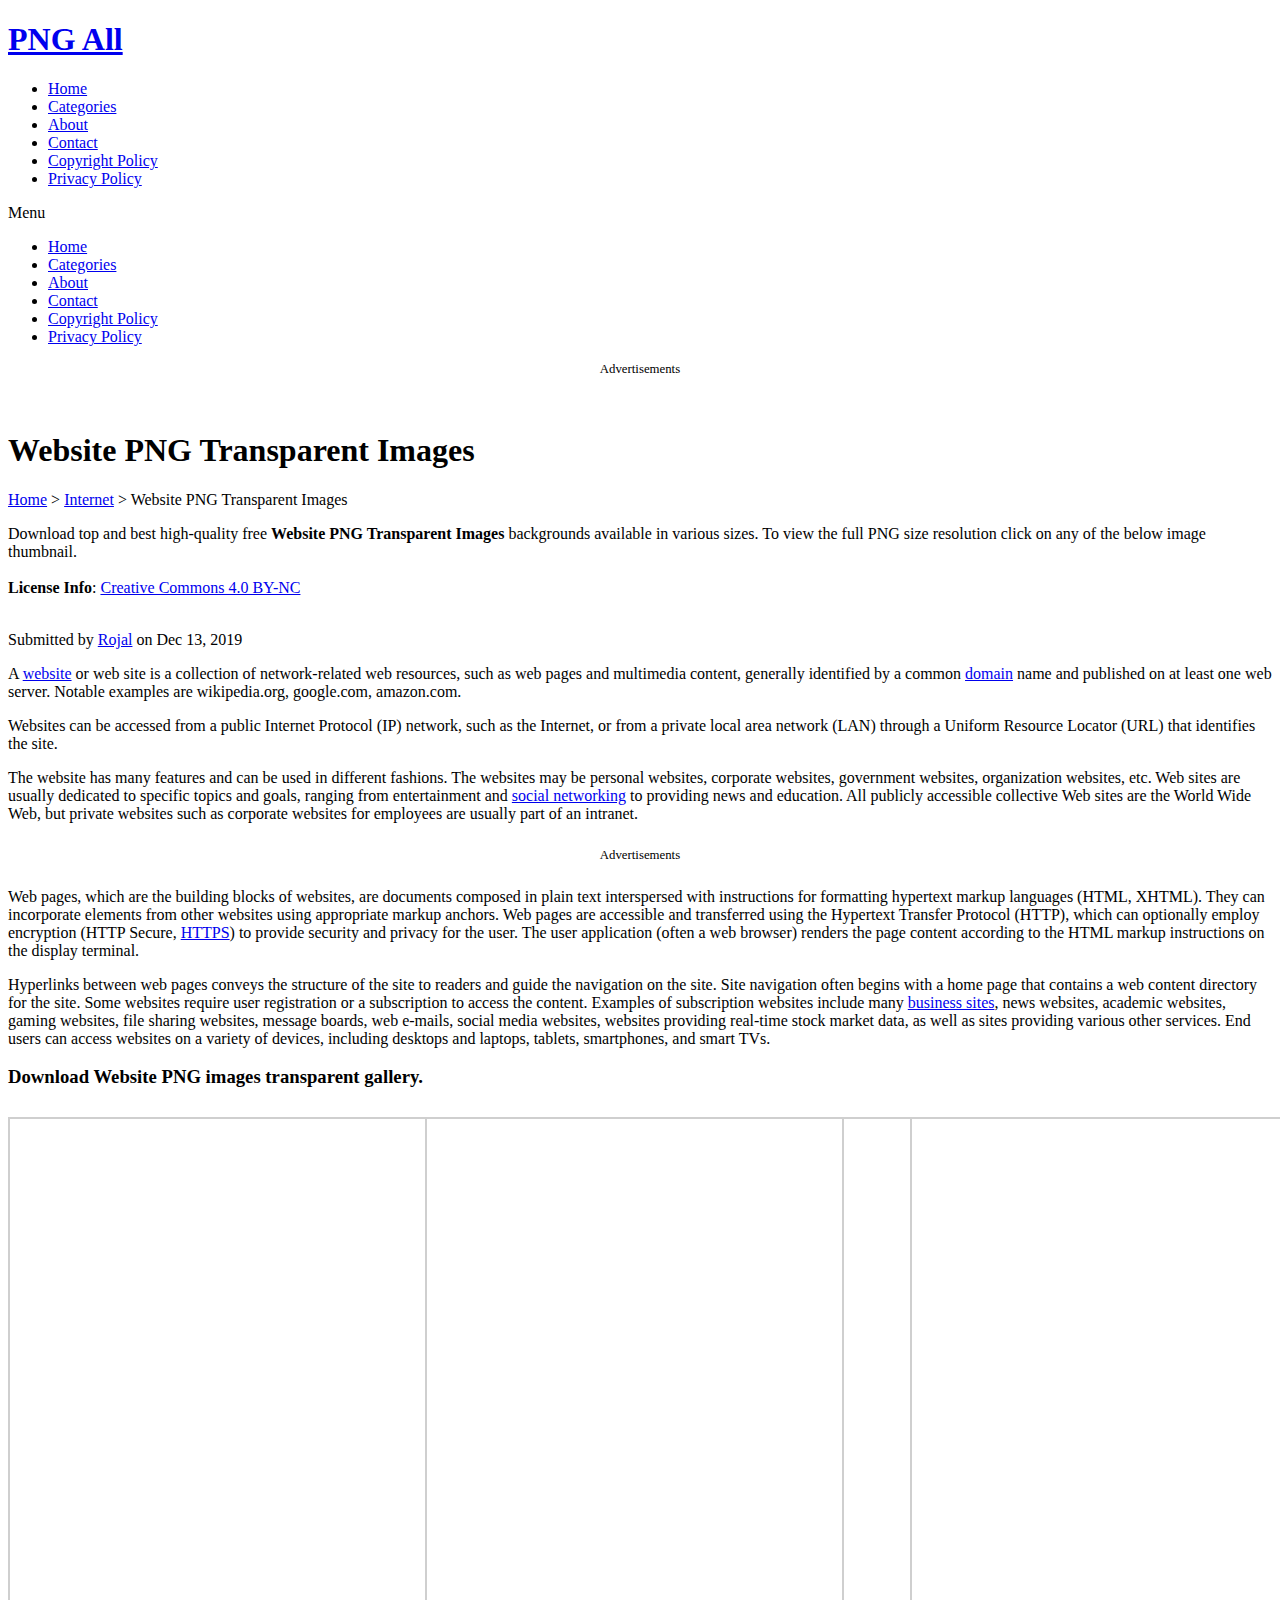
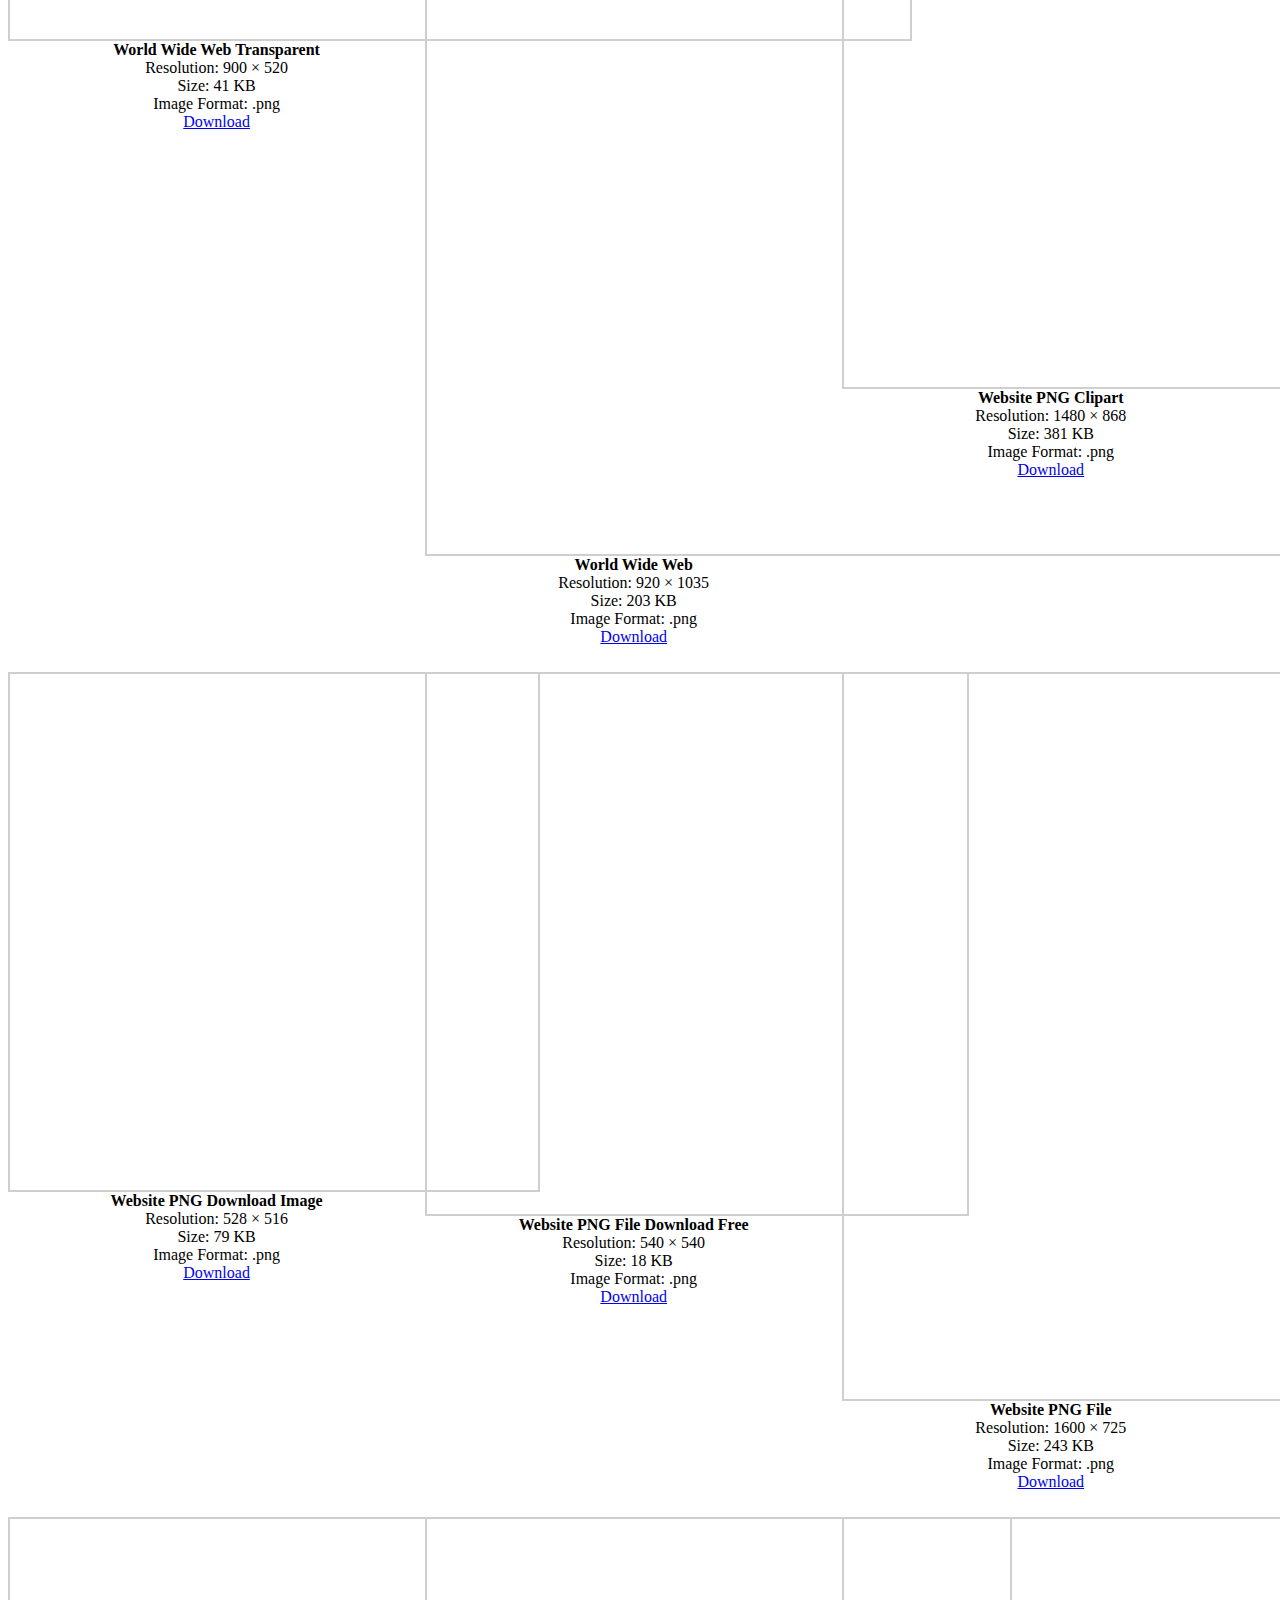
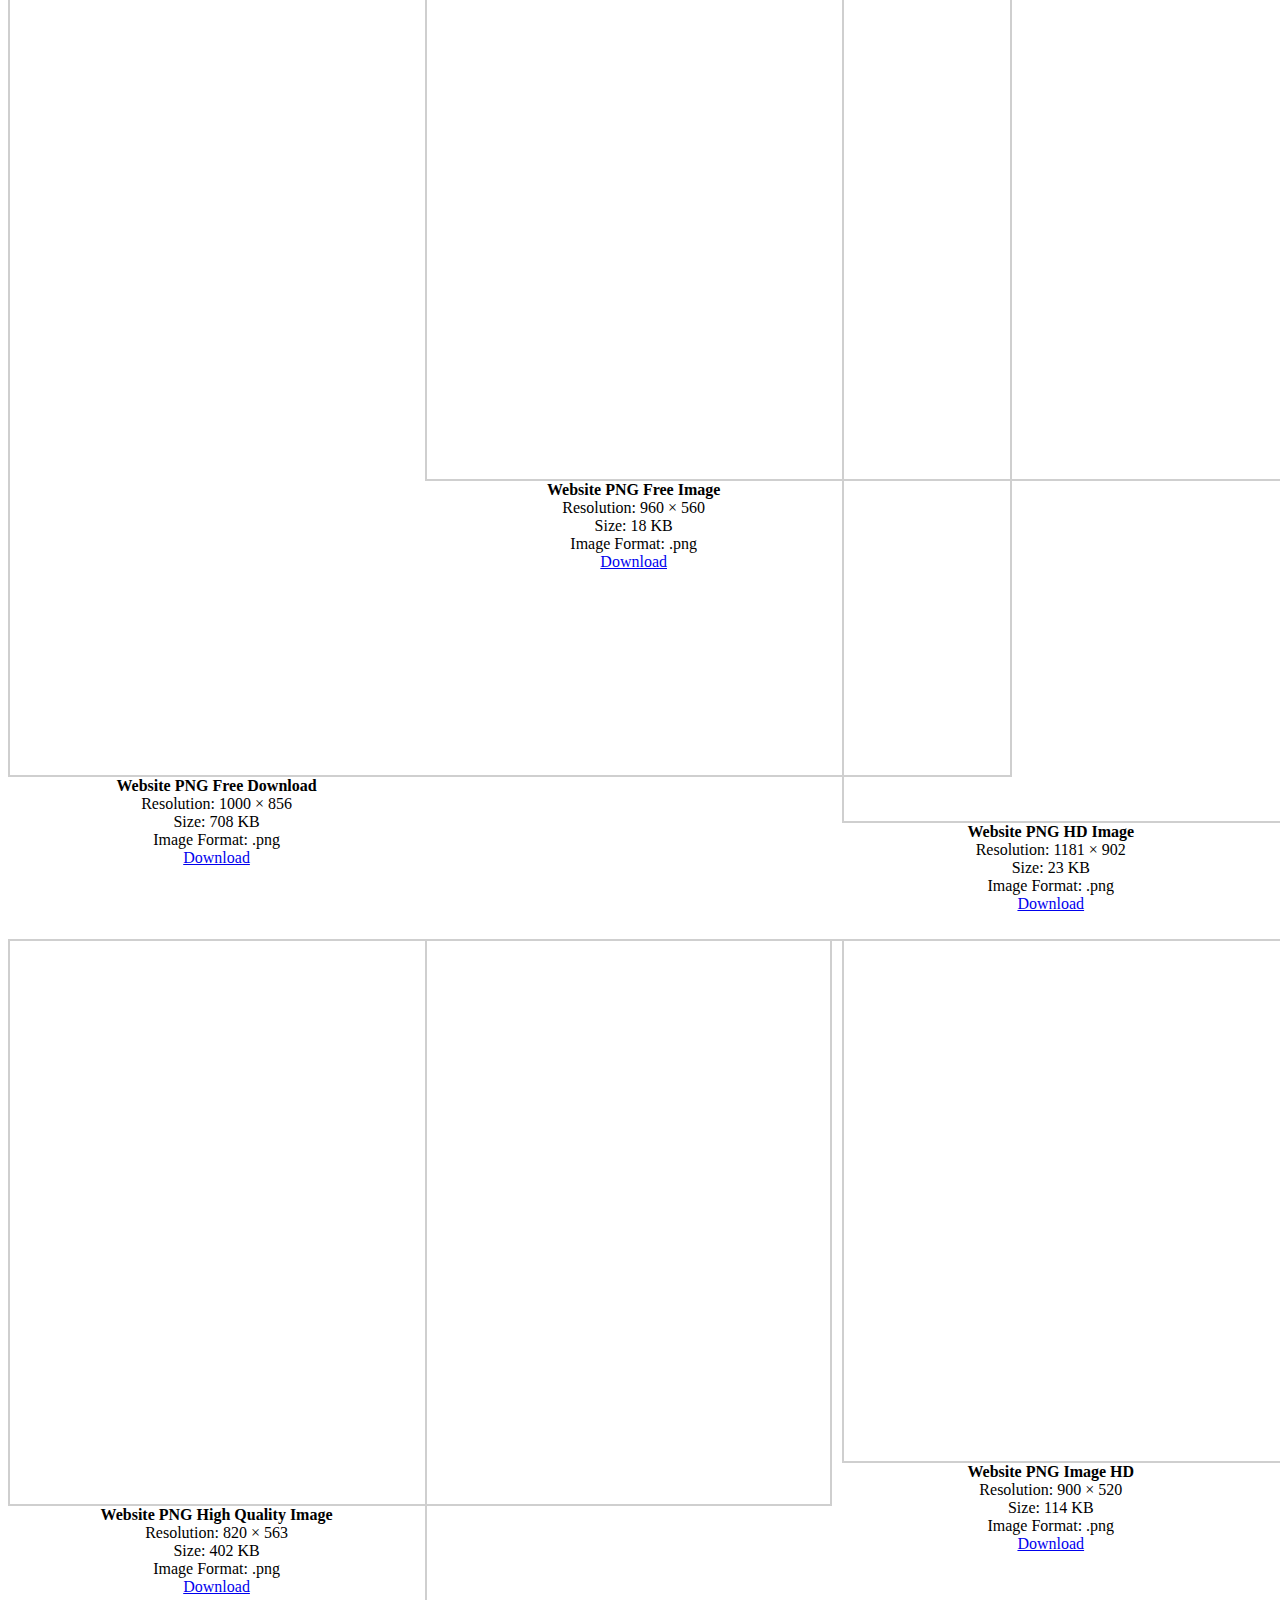
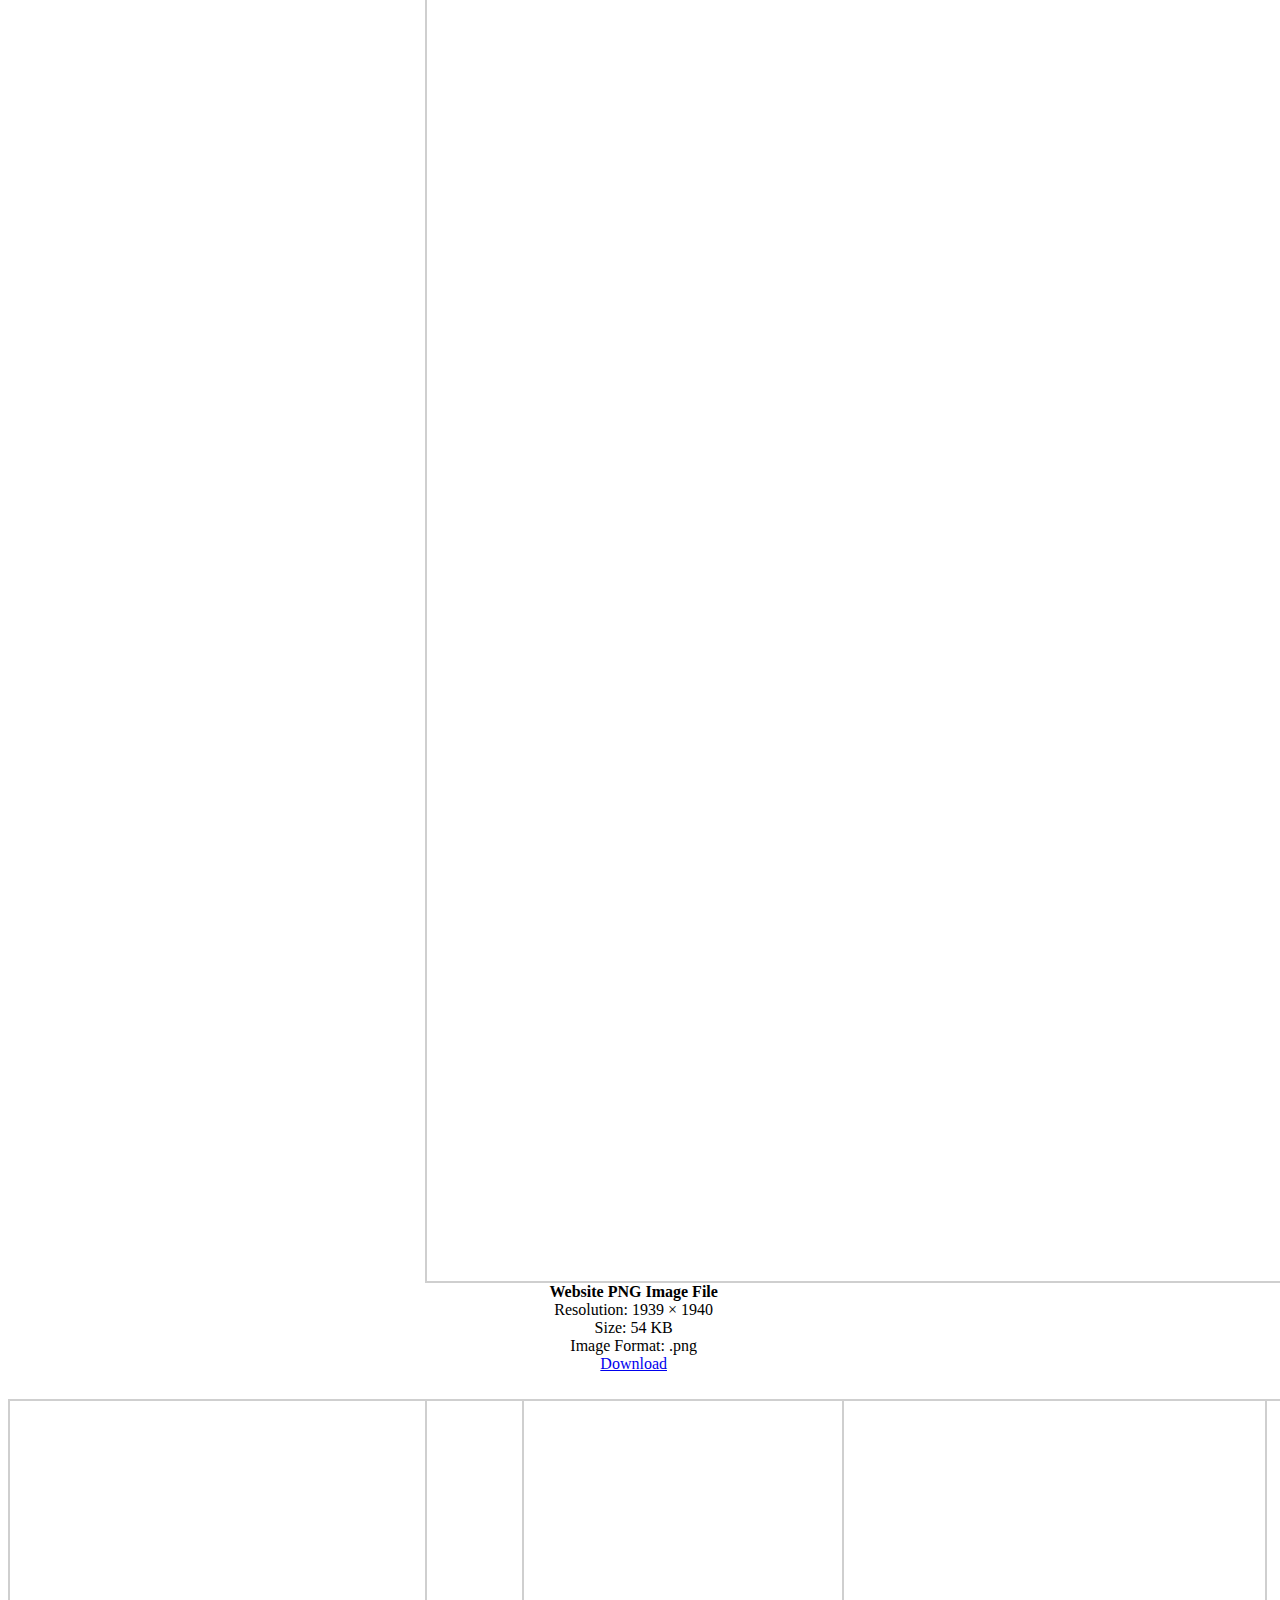
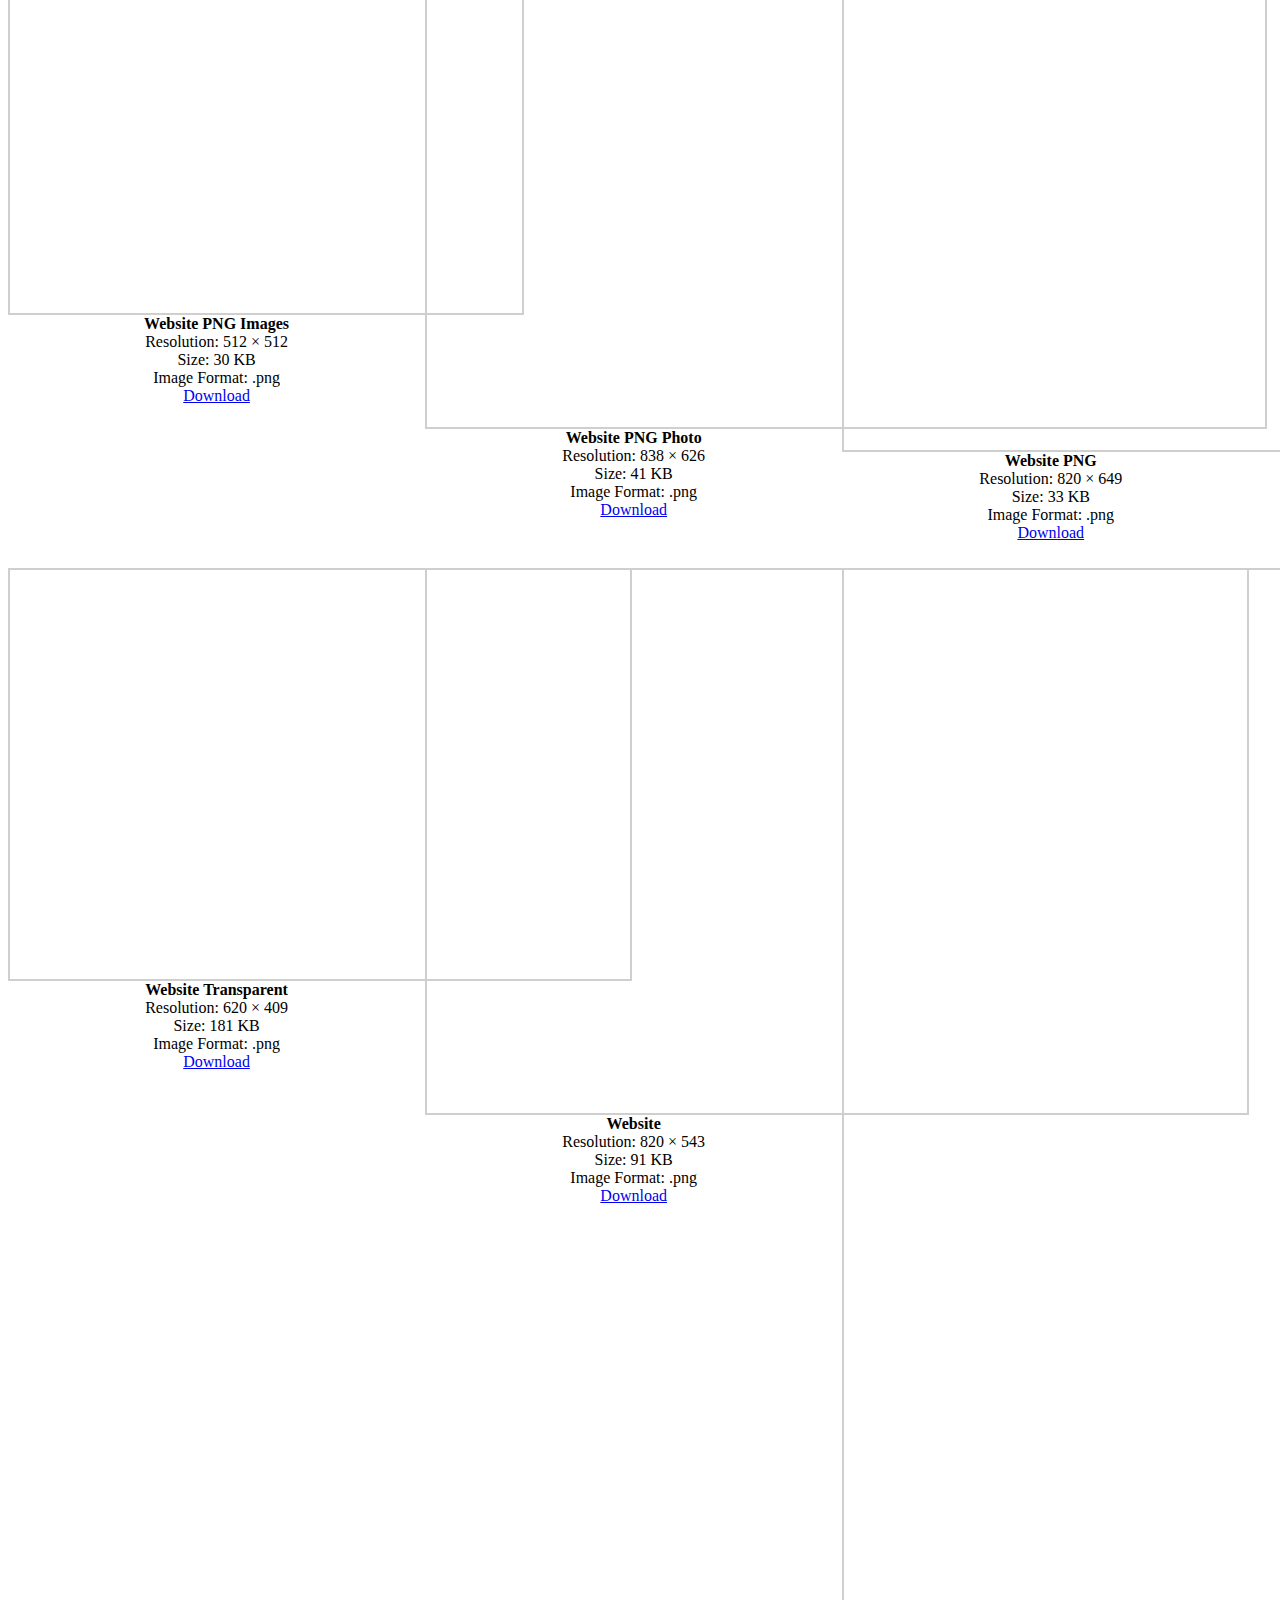
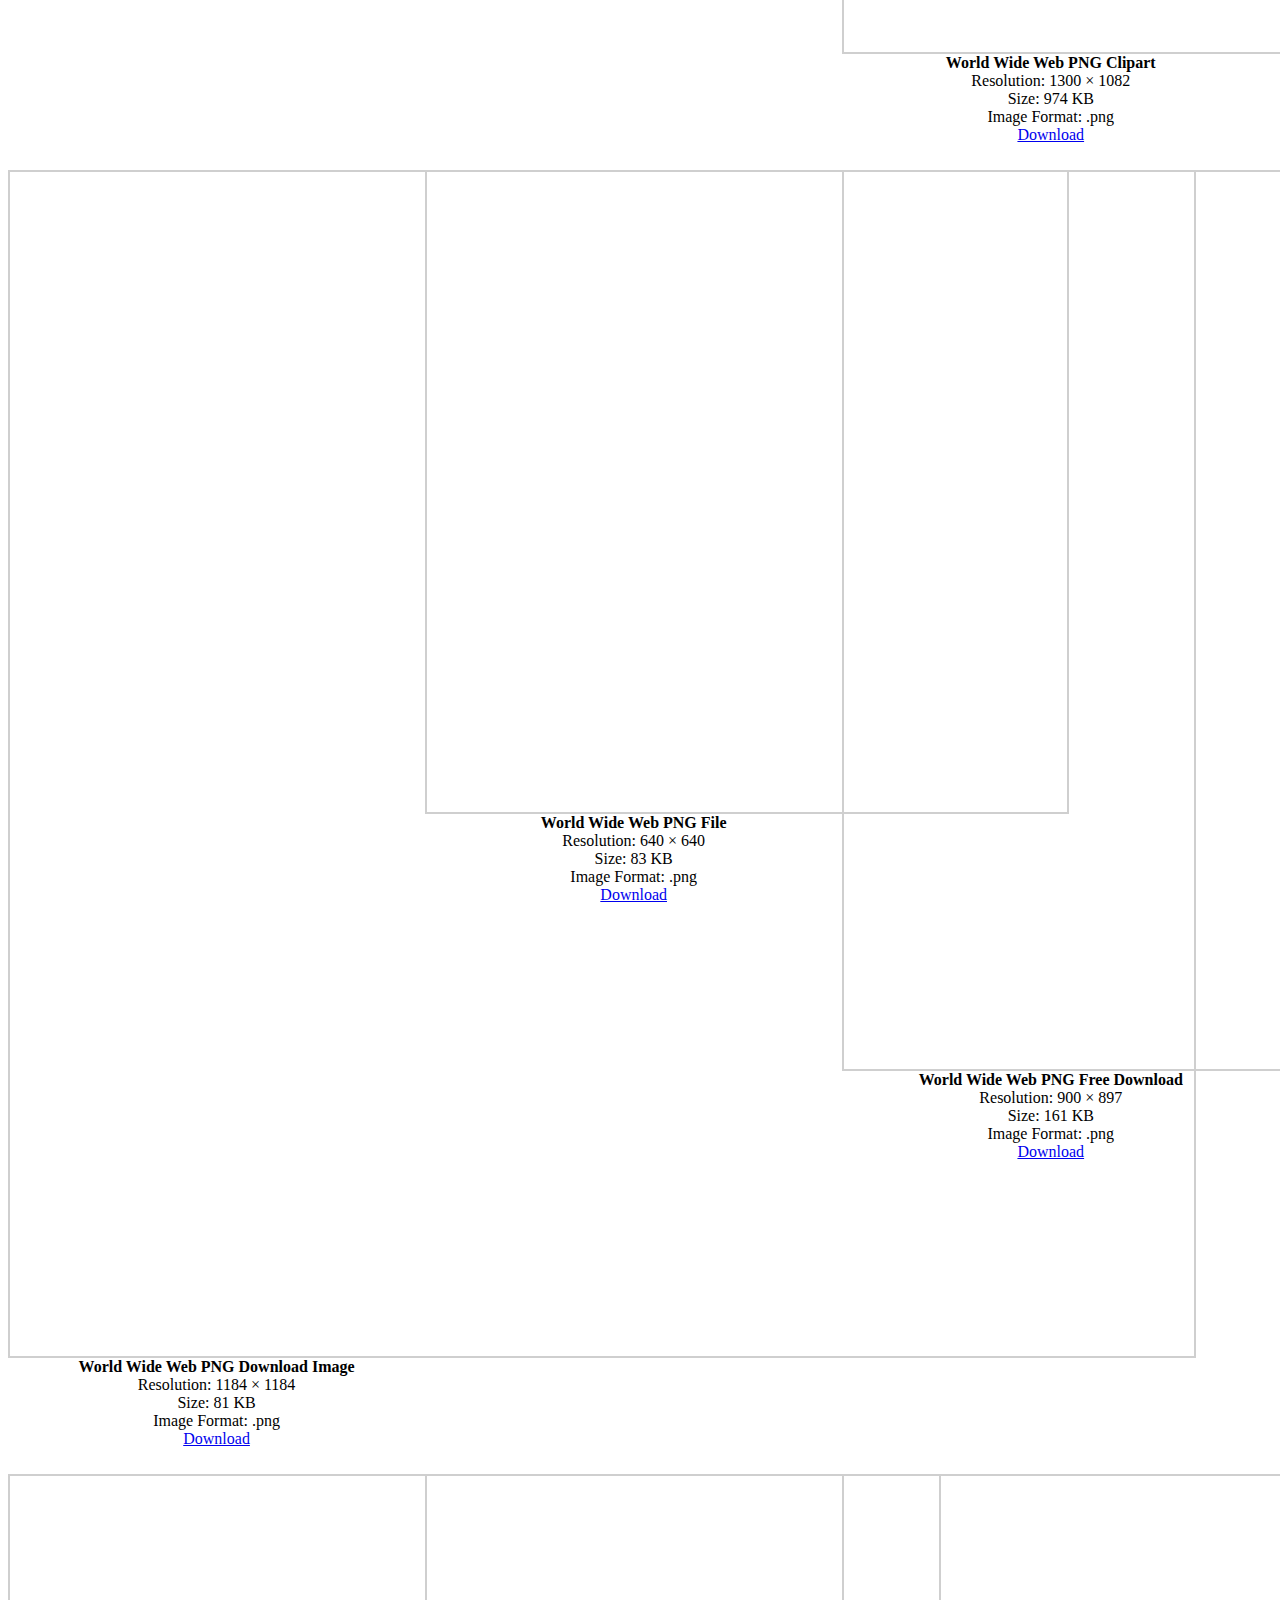
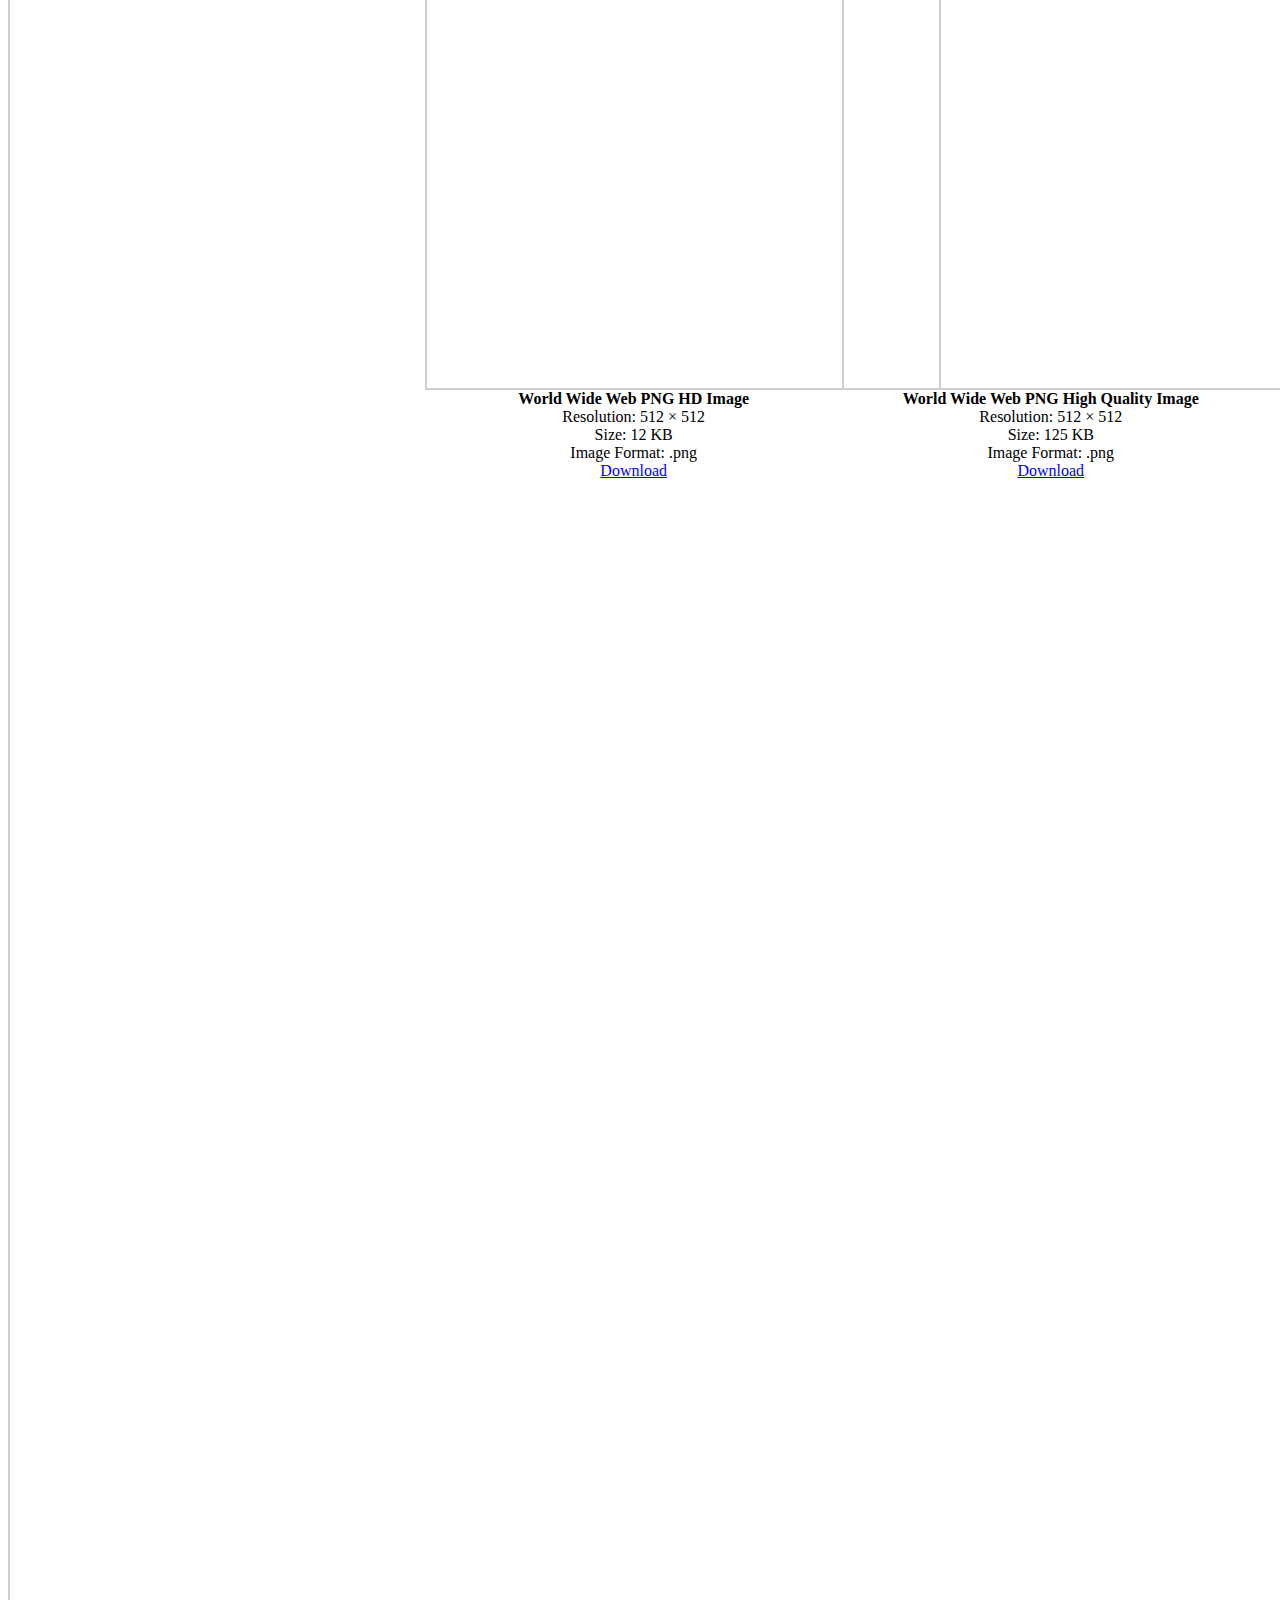
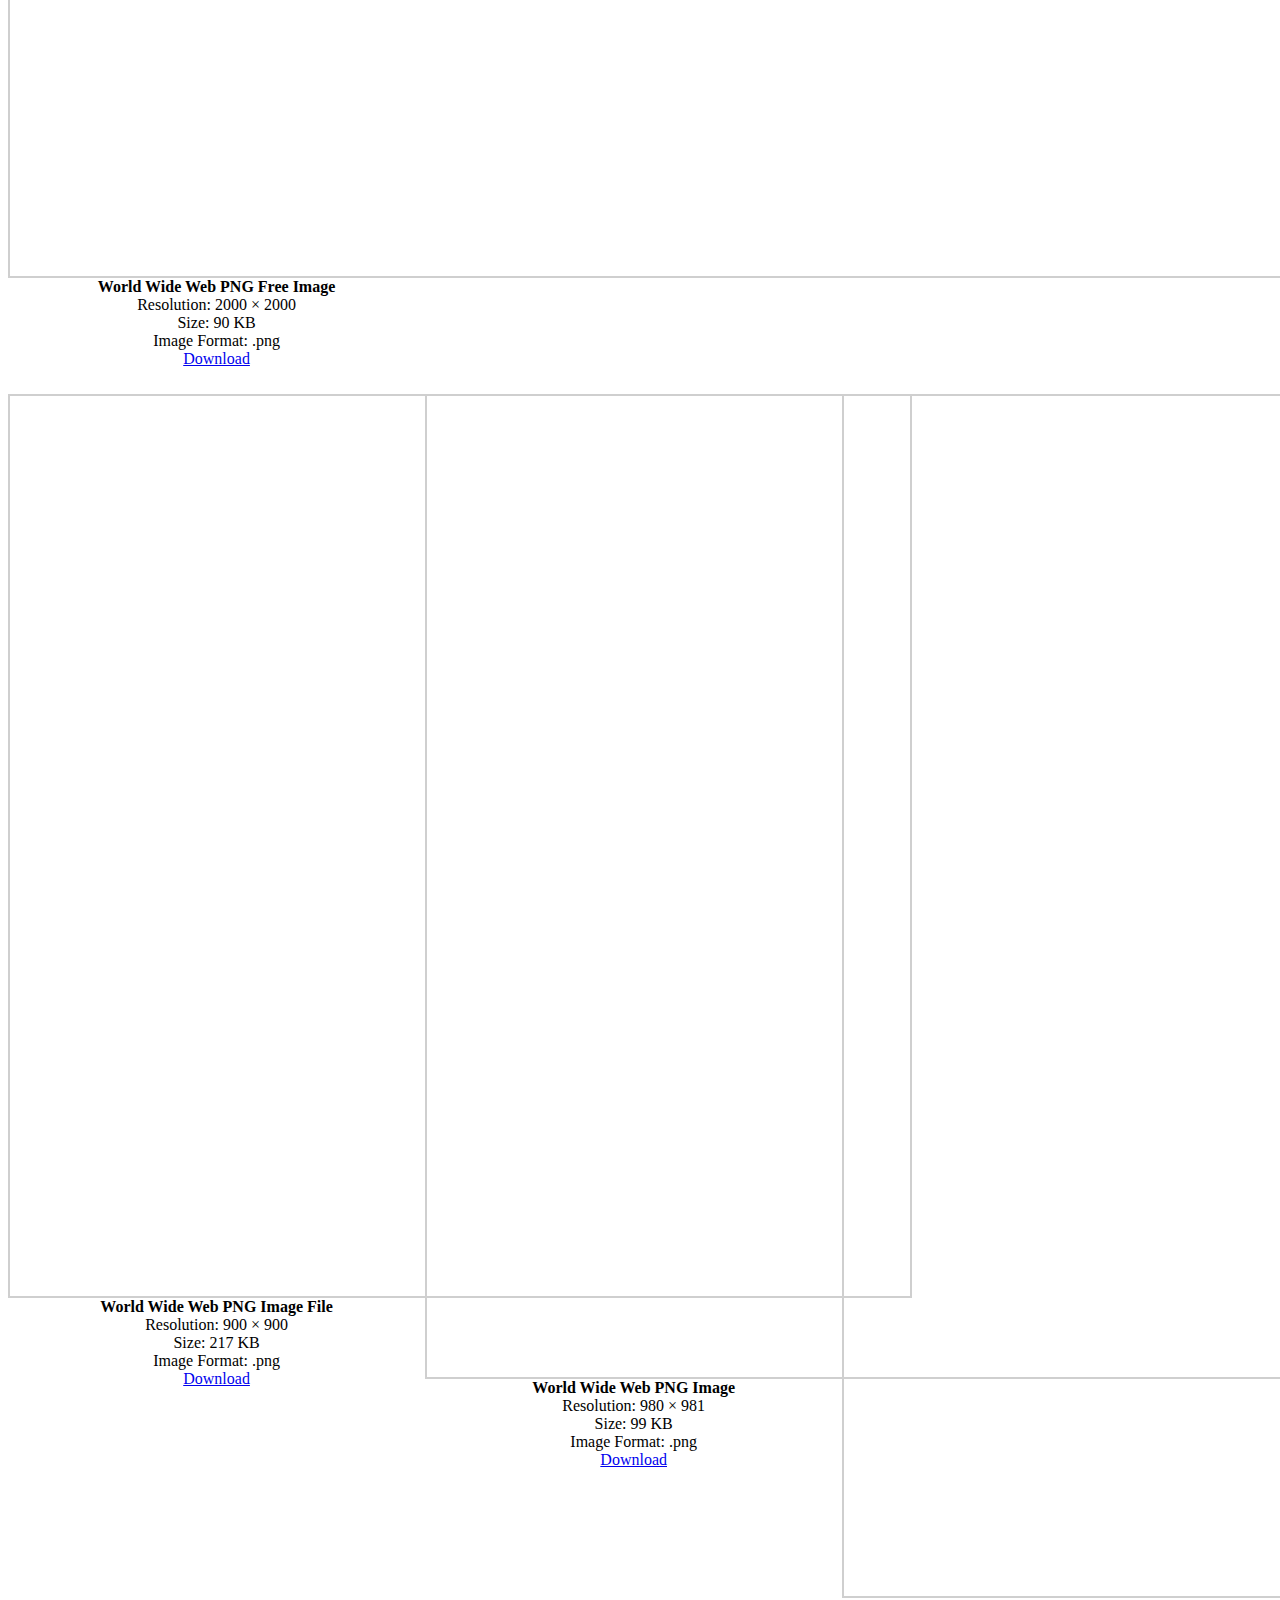
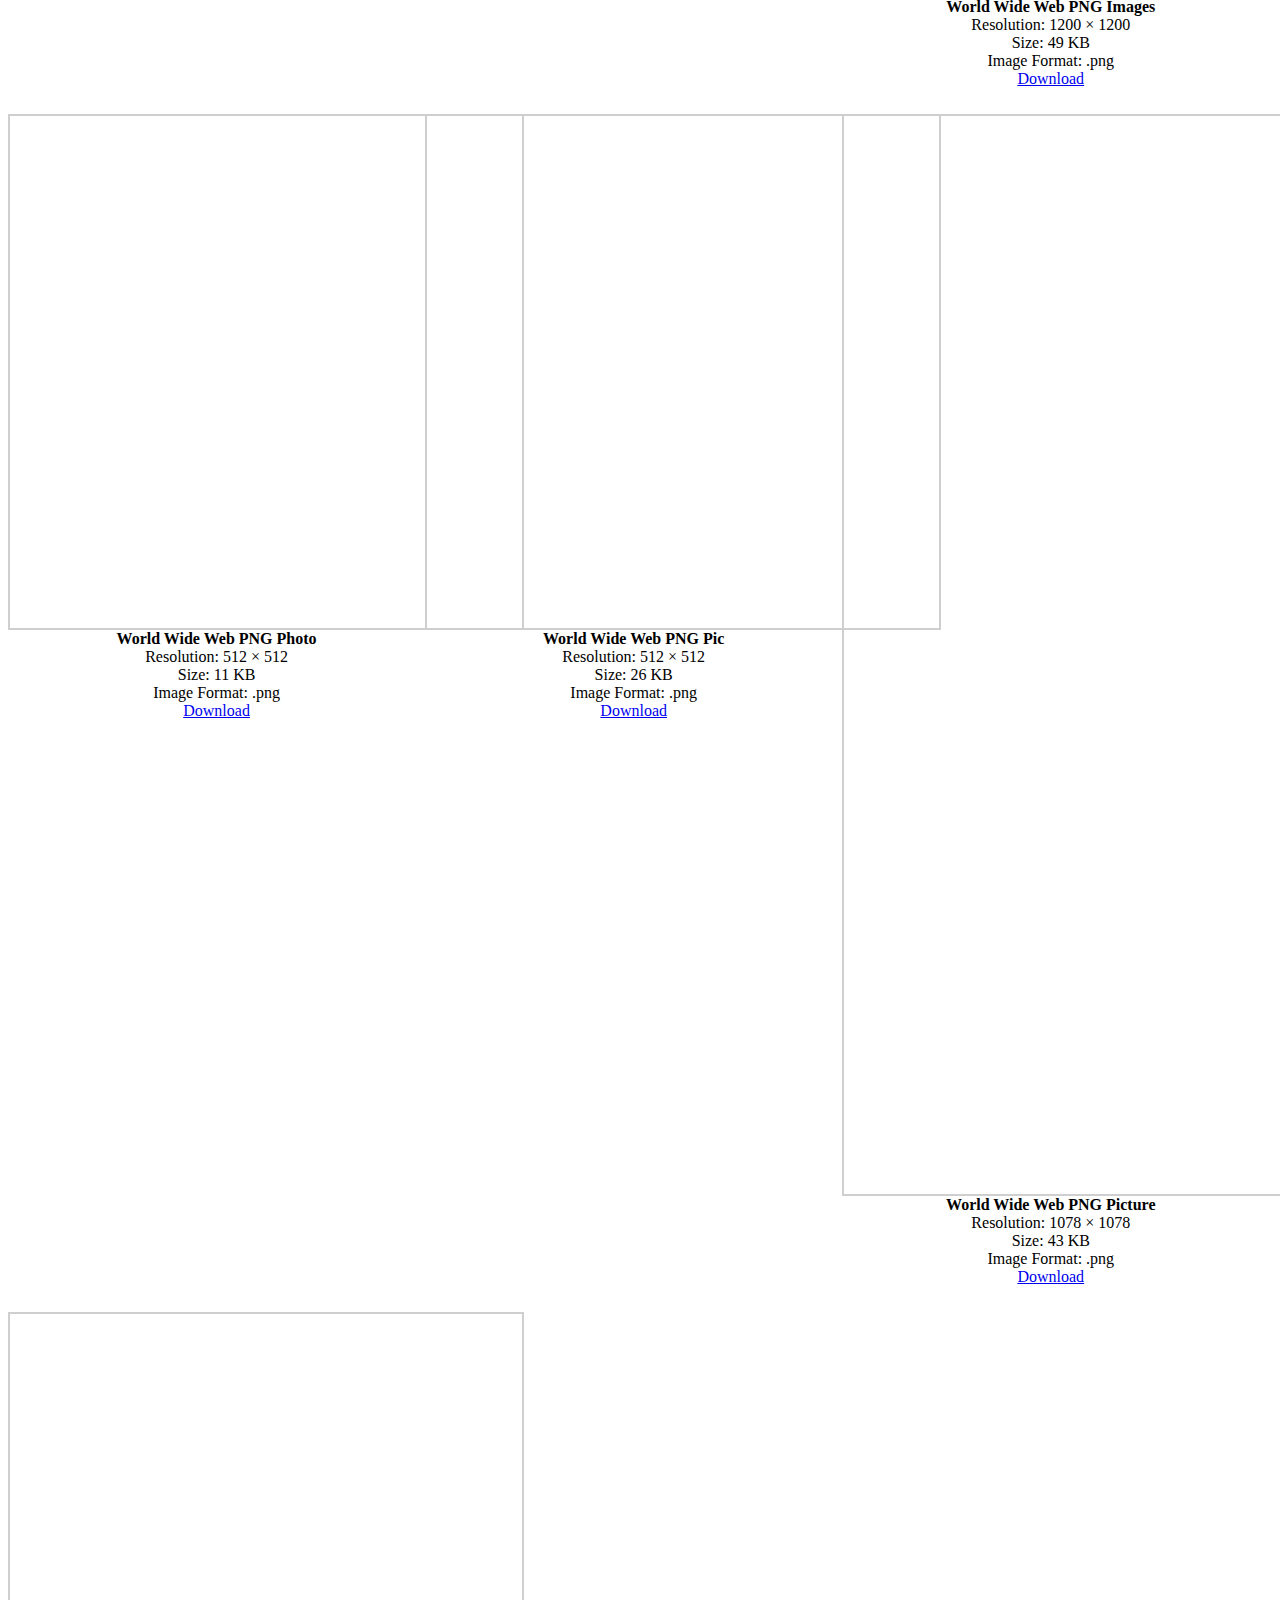
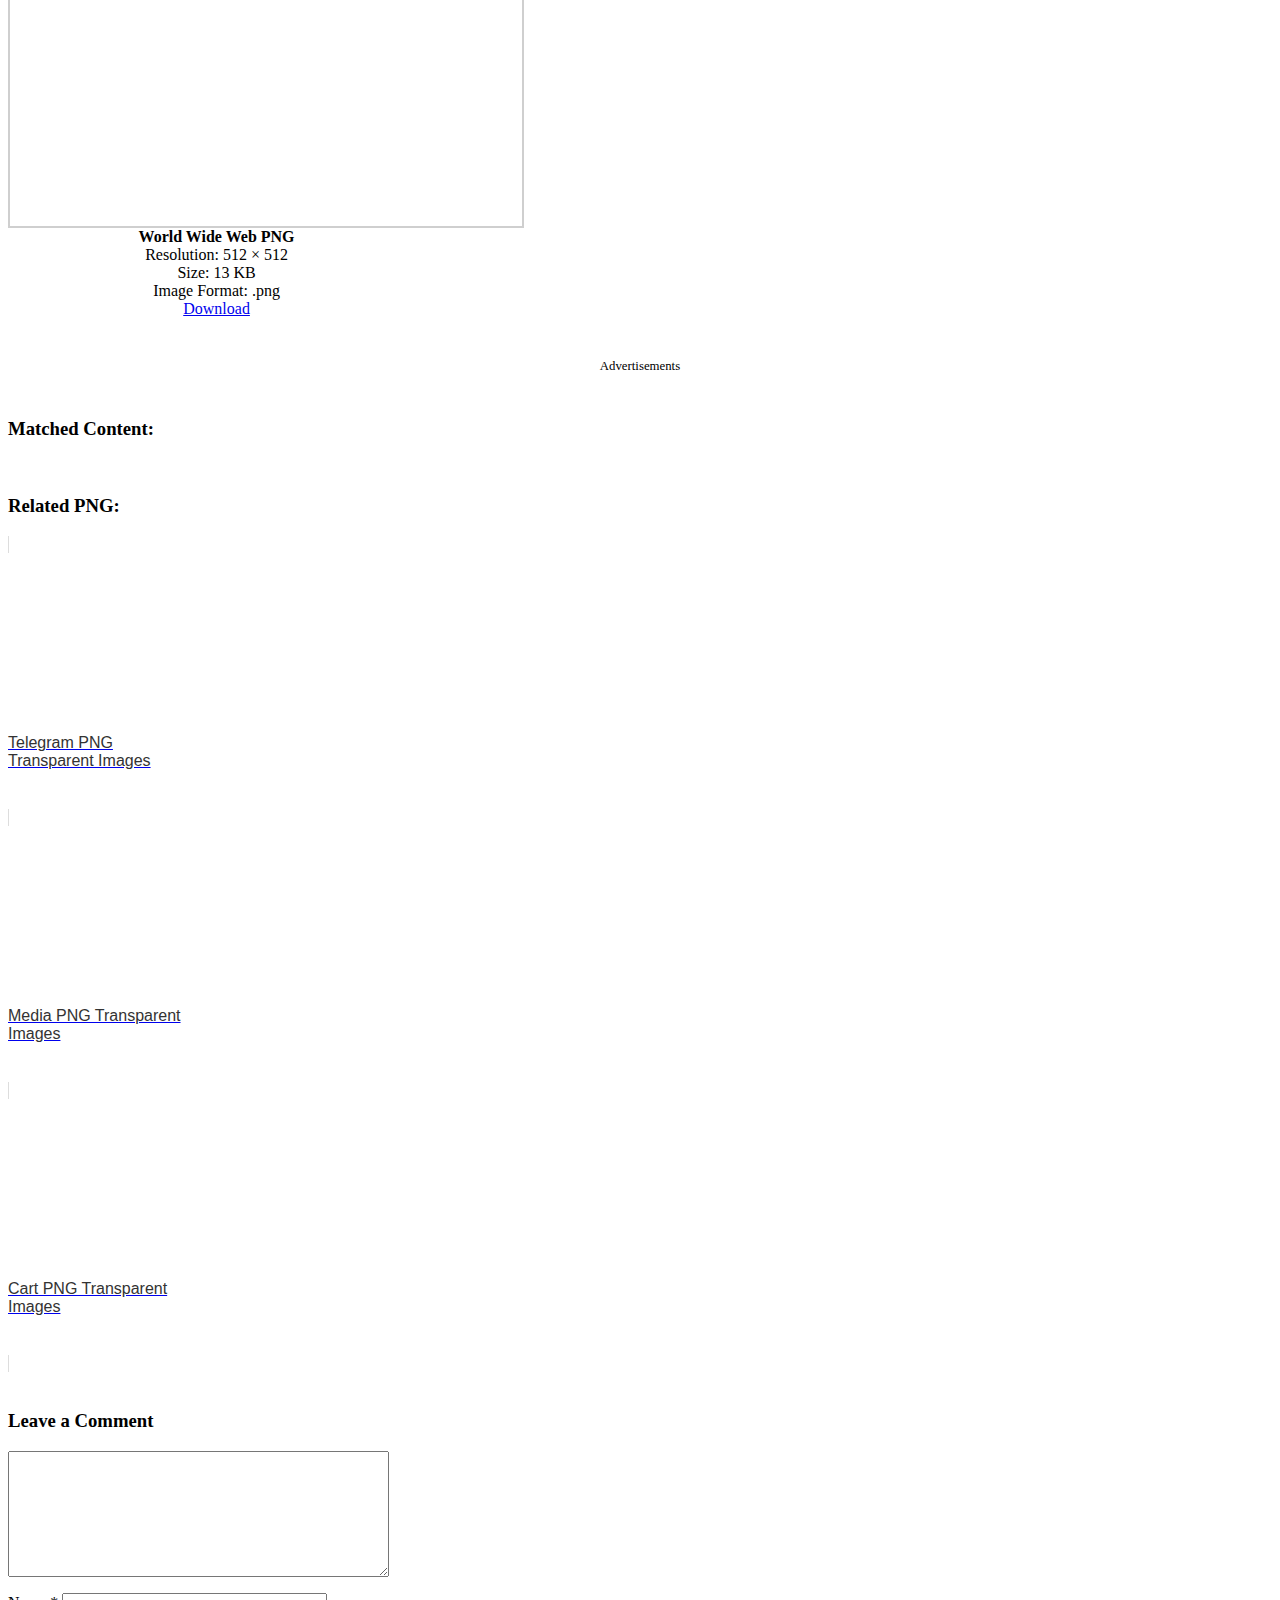
<file: img/website-png.html>
<!DOCTYPE html PUBLIC "-//W3C//DTD XHTML 1.0 Transitional//EN" "https://www.w3.org/TR/xhtml1/DTD/xhtml1-transitional.dtd">
<html xmlns="https://www.w3.org/1999/xhtml" lang="en-US" xml:lang="en-US" prefix="og: http://ogp.me/ns# fb: http://ogp.me/ns/fb#">
<head><script>if(navigator.userAgent.match(/MSIE|Internet Explorer/i)||navigator.userAgent.match(/Trident\/7\..*?rv:11/i)){var href=document.location.href;if(!href.match(/[?&]nowprocket/)){if(href.indexOf("?")==-1){if(href.indexOf("#")==-1){document.location.href=href+"?nowprocket=1"}else{document.location.href=href.replace("#","?nowprocket=1#")}}else{if(href.indexOf("#")==-1){document.location.href=href+"&nowprocket=1"}else{document.location.href=href.replace("#","&nowprocket=1#")}}}}</script><script>class RocketLazyLoadScripts{constructor(e){this.triggerEvents=e,this.eventOptions={passive:!0},this.userEventListener=this.triggerListener.bind(this),this.delayedScripts={normal:[],async:[],defer:[]},this.allJQueries=[]}_addUserInteractionListener(e){this.triggerEvents.forEach((t=>window.addEventListener(t,e.userEventListener,e.eventOptions)))}_removeUserInteractionListener(e){this.triggerEvents.forEach((t=>window.removeEventListener(t,e.userEventListener,e.eventOptions)))}triggerListener(){this._removeUserInteractionListener(this),"loading"===document.readyState?document.addEventListener("DOMContentLoaded",this._loadEverythingNow.bind(this)):this._loadEverythingNow()}async _loadEverythingNow(){this._delayEventListeners(),this._delayJQueryReady(this),this._handleDocumentWrite(),this._registerAllDelayedScripts(),this._preloadAllScripts(),await this._loadScriptsFromList(this.delayedScripts.normal),await this._loadScriptsFromList(this.delayedScripts.defer),await this._loadScriptsFromList(this.delayedScripts.async),await this._triggerDOMContentLoaded(),await this._triggerWindowLoad(),window.dispatchEvent(new Event("rocket-allScriptsLoaded"))}_registerAllDelayedScripts(){document.querySelectorAll("script[type=rocketlazyloadscript]").forEach((e=>{e.hasAttribute("src")?e.hasAttribute("async")&&!1!==e.async?this.delayedScripts.async.push(e):e.hasAttribute("defer")&&!1!==e.defer||"module"===e.getAttribute("data-rocket-type")?this.delayedScripts.defer.push(e):this.delayedScripts.normal.push(e):this.delayedScripts.normal.push(e)}))}async _transformScript(e){return await this._requestAnimFrame(),new Promise((t=>{const n=document.createElement("script");let i;[...e.attributes].forEach((e=>{let t=e.nodeName;"type"!==t&&("data-rocket-type"===t&&(t="type",i=e.nodeValue),n.setAttribute(t,e.nodeValue))})),e.hasAttribute("src")&&this._isValidScriptType(i)?(n.addEventListener("load",t),n.addEventListener("error",t)):(n.text=e.text,t()),e.parentNode.replaceChild(n,e)}))}_isValidScriptType(e){return!e||""===e||"string"==typeof e&&["text/javascript","text/x-javascript","text/ecmascript","text/jscript","application/javascript","application/x-javascript","application/ecmascript","application/jscript","module"].includes(e.toLowerCase())}async _loadScriptsFromList(e){const t=e.shift();return t?(await this._transformScript(t),this._loadScriptsFromList(e)):Promise.resolve()}_preloadAllScripts(){var e=document.createDocumentFragment();[...this.delayedScripts.normal,...this.delayedScripts.defer,...this.delayedScripts.async].forEach((t=>{const n=t.getAttribute("src");if(n){const t=document.createElement("link");t.href=n,t.rel="preload",t.as="script",e.appendChild(t)}})),document.head.appendChild(e)}_delayEventListeners(){let e={};function t(t,n){!function(t){function n(n){return e[t].eventsToRewrite.indexOf(n)>=0?"rocket-"+n:n}e[t]||(e[t]={originalFunctions:{add:t.addEventListener,remove:t.removeEventListener},eventsToRewrite:[]},t.addEventListener=function(){arguments[0]=n(arguments[0]),e[t].originalFunctions.add.apply(t,arguments)},t.removeEventListener=function(){arguments[0]=n(arguments[0]),e[t].originalFunctions.remove.apply(t,arguments)})}(t),e[t].eventsToRewrite.push(n)}function n(e,t){let n=e[t];Object.defineProperty(e,t,{get:()=>n||function(){},set(i){e["rocket"+t]=n=i}})}t(document,"DOMContentLoaded"),t(window,"DOMContentLoaded"),t(window,"load"),t(window,"pageshow"),t(document,"readystatechange"),n(document,"onreadystatechange"),n(window,"onload"),n(window,"onpageshow")}_delayJQueryReady(e){let t=window.jQuery;Object.defineProperty(window,"jQuery",{get:()=>t,set(n){if(n&&n.fn&&!e.allJQueries.includes(n)){n.fn.ready=n.fn.init.prototype.ready=function(t){e.domReadyFired?t.bind(document)(n):document.addEventListener("rocket-DOMContentLoaded",(()=>t.bind(document)(n)))};const t=n.fn.on;n.fn.on=n.fn.init.prototype.on=function(){if(this[0]===window){function e(e){return e.split(" ").map((e=>"load"===e||0===e.indexOf("load.")?"rocket-jquery-load":e)).join(" ")}"string"==typeof arguments[0]||arguments[0]instanceof String?arguments[0]=e(arguments[0]):"object"==typeof arguments[0]&&Object.keys(arguments[0]).forEach((t=>{delete Object.assign(arguments[0],{[e(t)]:arguments[0][t]})[t]}))}return t.apply(this,arguments),this},e.allJQueries.push(n)}t=n}})}async _triggerDOMContentLoaded(){this.domReadyFired=!0,await this._requestAnimFrame(),document.dispatchEvent(new Event("rocket-DOMContentLoaded")),await this._requestAnimFrame(),window.dispatchEvent(new Event("rocket-DOMContentLoaded")),await this._requestAnimFrame(),document.dispatchEvent(new Event("rocket-readystatechange")),await this._requestAnimFrame(),document.rocketonreadystatechange&&document.rocketonreadystatechange()}async _triggerWindowLoad(){await this._requestAnimFrame(),window.dispatchEvent(new Event("rocket-load")),await this._requestAnimFrame(),window.rocketonload&&window.rocketonload(),await this._requestAnimFrame(),this.allJQueries.forEach((e=>e(window).trigger("rocket-jquery-load"))),window.dispatchEvent(new Event("rocket-pageshow")),await this._requestAnimFrame(),window.rocketonpageshow&&window.rocketonpageshow()}_handleDocumentWrite(){const e=new Map;document.write=document.writeln=function(t){const n=document.currentScript;n||console.error("WPRocket unable to document.write this: "+t);const i=document.createRange(),r=n.parentElement;let a=e.get(n);void 0===a&&(a=n.nextSibling,e.set(n,a));const o=document.createDocumentFragment();i.setStart(o,0),o.appendChild(i.createContextualFragment(t)),r.insertBefore(o,a)}}async _requestAnimFrame(){return new Promise((e=>requestAnimationFrame(e)))}static run(){const e=new RocketLazyLoadScripts(["keydown","mousemove","touchmove","touchstart","touchend","wheel"]);e._addUserInteractionListener(e)}}RocketLazyLoadScripts.run();
</script>
	<!-- Quantcast Choice. Consent Manager Tag v2.0 (for TCF 2.0) -->
<script type="rocketlazyloadscript" data-rocket-type="text/javascript" async=true>
(function() {
  var host = window.location.hostname;
  var element = document.createElement('script');
  var firstScript = document.getElementsByTagName('script')[0];
  var url = 'https://quantcast.mgr.consensu.org'
    .concat('/choice/', 'deCwlQAR_q3bc', '/', host, '/choice.js')
  var uspTries = 0;
  var uspTriesLimit = 3;
  element.async = true;
  element.type = 'text/javascript';
  element.src = url;

  firstScript.parentNode.insertBefore(element, firstScript);

  function makeStub() {
    var TCF_LOCATOR_NAME = '__tcfapiLocator';
    var queue = [];
    var win = window;
    var cmpFrame;

    function addFrame() {
      var doc = win.document;
      var otherCMP = !!(win.frames[TCF_LOCATOR_NAME]);

      if (!otherCMP) {
        if (doc.body) {
          var iframe = doc.createElement('iframe');

          iframe.style.cssText = 'display:none';
          iframe.name = TCF_LOCATOR_NAME;
          doc.body.appendChild(iframe);
        } else {
          setTimeout(addFrame, 5);
        }
      }
      return !otherCMP;
    }

    function tcfAPIHandler() {
      var gdprApplies;
      var args = arguments;

      if (!args.length) {
        return queue;
      } else if (args[0] === 'setGdprApplies') {
        if (
          args.length > 3 &&
          args[2] === 2 &&
          typeof args[3] === 'boolean'
        ) {
          gdprApplies = args[3];
          if (typeof args[2] === 'function') {
            args[2]('set', true);
          }
        }
      } else if (args[0] === 'ping') {
        var retr = {
          gdprApplies: gdprApplies,
          cmpLoaded: false,
          cmpStatus: 'stub'
        };

        if (typeof args[2] === 'function') {
          args[2](retr);
        }
      } else {
        queue.push(args);
      }
    }

    function postMessageEventHandler(event) {
      var msgIsString = typeof event.data === 'string';
      var json = {};

      try {
        if (msgIsString) {
          json = JSON.parse(event.data);
        } else {
          json = event.data;
        }
      } catch (ignore) {}

      var payload = json.__tcfapiCall;

      if (payload) {
        window.__tcfapi(
          payload.command,
          payload.version,
          function(retValue, success) {
            var returnMsg = {
              __tcfapiReturn: {
                returnValue: retValue,
                success: success,
                callId: payload.callId
              }
            };
            if (msgIsString) {
              returnMsg = JSON.stringify(returnMsg);
            }
            event.source.postMessage(returnMsg, '*');
          },
          payload.parameter
        );
      }
    }

    while (win) {
      try {
        if (win.frames[TCF_LOCATOR_NAME]) {
          cmpFrame = win;
          break;
        }
      } catch (ignore) {}

      if (win === window.top) {
        break;
      }
      win = win.parent;
    }
    if (!cmpFrame) {
      addFrame();
      win.__tcfapi = tcfAPIHandler;
      win.addEventListener('message', postMessageEventHandler, false);
    }
  };

  makeStub();

  var uspStubFunction = function() {
    var arg = arguments;
    if (typeof window.__uspapi !== uspStubFunction) {
      setTimeout(function() {
        if (typeof window.__uspapi !== 'undefined') {
          window.__uspapi.apply(window.__uspapi, arg);
        }
      }, 500);
    }
  };

  var checkIfUspIsReady = function() {
    uspTries++;
    if (window.__uspapi === uspStubFunction && uspTries < uspTriesLimit) {
      console.warn('USP is not accessible');
    } else {
      clearInterval(uspInterval);
    }
  };

  if (typeof window.__uspapi === 'undefined') {
    window.__uspapi = uspStubFunction;
    var uspInterval = setInterval(checkIfUspIsReady, 6000);
  }
})();
</script>
<!-- End Quantcast Choice. Consent Manager Tag v2.0 (for TCF 2.0) -->
	<script>
__tcfapi('addEventListener', 2, function(tcData, success) {
    if (success) {
        if (tcData.eventStatus == 'useractioncomplete' || tcData.eventStatus == 'tcloaded') {
            var hasStoreOnDeviceConsent = tcData.purpose.consents[1] || false;

            if (hasStoreOnDeviceConsent) {
                var adsbygoogle_script = document.createElement('script');
                adsbygoogle_script.src = 'https://pagead2.googlesyndication.com/pagead/js/adsbygoogle.js';
                document.head.appendChild(adsbygoogle_script);
            }
        }
    }
});
</script>
	<script data-ad-client="ca-pub-8822717667672157" async src="https://pagead2.googlesyndication.com/pagead/js/adsbygoogle.js"></script>
<meta http-equiv="Content-Type" content="text/html" charset="UTF-8" />
<meta name="viewport" content="width=device-width, initial-scale=1, maximum-scale=1">
	
<title>Website PNG Transparent Images | PNG All</title><link rel="stylesheet" href="https://www.pngall.com/wp-content/cache/min/1/9112d19c294c9e01e6adf557208baee0.css" media="all" data-minify="1" />
<link rel="profile" href="https://gmpg.org/xfn/11" />
<link rel="alternate" type="application/rss+xml" title="PNG All RSS Feed" href="https://www.pngall.com/feed" />
<link rel="alternate" type="application/atom+xml" title="PNG All Atom Feed" href="https://www.pngall.com/feed/atom" />
<link rel="icon" href="/favicon.ico" type="image/x-icon" />

<link rel="pingback" href="https://www.pngall.com/xmlrpc.php" />
<!--[if lt IE 9]>
	<script src="https://www.pngall.com/wp-content/themes/boxes/js/css3-mediaqueries.js"></script>
<![endif]-->

<!--[if lt IE 7]>
	<link rel="stylesheet" href="https://www.pngall.com/wp-content/themes/boxes/css/font-awesome-ie7.min.css">
<![endif]-->
<meta name='robots' content='max-image-preview:large' />

<meta name="description"  content="A website or web site is a collection of network-related web resources, such as web pages and multimedia content, generally identified by a common domain name" />

<meta name="keywords"  content="internet" />

<script type="application/ld+json" class="aioseop-schema">{"@context":"https://schema.org","@graph":[{"@type":"Organization","@id":"https://www.pngall.com/#organization","url":"https://www.pngall.com/","name":"PNG All","sameAs":[]},{"@type":"WebSite","@id":"https://www.pngall.com/#website","url":"https://www.pngall.com/","name":"PNG All","publisher":{"@id":"https://www.pngall.com/#organization"}},{"@type":"WebPage","@id":"https://www.pngall.com/website-png#webpage","url":"https://www.pngall.com/website-png","inLanguage":"en-US","name":"Website PNG Transparent Images","isPartOf":{"@id":"https://www.pngall.com/#website"},"breadcrumb":{"@id":"https://www.pngall.com/website-png#breadcrumblist"},"image":{"@type":"ImageObject","@id":"https://www.pngall.com/website-png#primaryimage","url":"https://www.pngall.com/wp-content/uploads/4/World-Wide-Web-Transparent.png","width":900,"height":520},"primaryImageOfPage":{"@id":"https://www.pngall.com/website-png#primaryimage"},"datePublished":"2019-12-13T12:53:36+00:00","dateModified":"2019-12-13T12:53:36+00:00"},{"@type":"Article","@id":"https://www.pngall.com/website-png#article","isPartOf":{"@id":"https://www.pngall.com/website-png#webpage"},"author":{"@id":"https://www.pngall.com/author/rojal#author"},"headline":"Website PNG Transparent Images","datePublished":"2019-12-13T12:53:36+00:00","dateModified":"2019-12-13T12:53:36+00:00","commentCount":0,"mainEntityOfPage":{"@id":"https://www.pngall.com/website-png#webpage"},"publisher":{"@id":"https://www.pngall.com/#organization"},"articleSection":"Internet","image":{"@type":"ImageObject","@id":"https://www.pngall.com/website-png#primaryimage","url":"https://www.pngall.com/wp-content/uploads/4/World-Wide-Web-Transparent.png","width":900,"height":520}},{"@type":"Person","@id":"https://www.pngall.com/author/rojal#author","name":"Rojal","sameAs":[],"image":{"@type":"ImageObject","@id":"https://www.pngall.com/#personlogo","url":"https://secure.gravatar.com/avatar/84d5cc5721a1ce3a23a196f35fba7267?s=96&d=mm&r=g","width":96,"height":96,"caption":"Rojal"}},{"@type":"BreadcrumbList","@id":"https://www.pngall.com/website-png#breadcrumblist","itemListElement":[{"@type":"ListItem","position":1,"item":{"@type":"WebPage","@id":"https://www.pngall.com/","url":"https://www.pngall.com/","name":"Find High-Quality Transparent PNG Images - PNG All"}},{"@type":"ListItem","position":2,"item":{"@type":"WebPage","@id":"https://www.pngall.com/website-png","url":"https://www.pngall.com/website-png","name":"Website PNG Transparent Images"}}]}]}</script>
<link rel="canonical" href="https://www.pngall.com/website-png" />
			<script type="rocketlazyloadscript" data-rocket-type="text/javascript" >
				window.ga=window.ga||function(){(ga.q=ga.q||[]).push(arguments)};ga.l=+new Date;
				ga('create', 'UA-196746120-5', 'auto');
				// Plugins
				
				ga('send', 'pageview');
			</script>
			<script type="rocketlazyloadscript" async src="https://www.google-analytics.com/analytics.js"></script>
			

<link rel="alternate" type="application/rss+xml" title="PNG All &raquo; Feed" href="https://www.pngall.com/feed" />
<link rel="alternate" type="application/rss+xml" title="PNG All &raquo; Comments Feed" href="https://www.pngall.com/comments/feed" />
<link rel="alternate" type="application/rss+xml" title="PNG All &raquo; Website PNG Transparent Images Comments Feed" href="https://www.pngall.com/website-png/feed" />
<meta content="boxes v.1.0" name="generator"/><meta content="Theme Junkie Framework v.1.0.5" name="generator"/><style type="text/css">
img.wp-smiley,
img.emoji {
	display: inline !important;
	border: none !important;
	box-shadow: none !important;
	height: 1em !important;
	width: 1em !important;
	margin: 0 .07em !important;
	vertical-align: -0.1em !important;
	background: none !important;
	padding: 0 !important;
}
</style>
	









<script type="rocketlazyloadscript" data-rocket-type='text/javascript' src='https://www.pngall.com/wp-content/themes/boxes/js/jquery.min.js?ver=1.8.3' id='jquery-js'></script>
<script type="rocketlazyloadscript" data-rocket-type='text/javascript' src='https://www.pngall.com/wp-content/themes/boxes/js/jquery-ui-1.8.5.custom.min.js?ver=1.8.5' id='jquery-ui-js'></script>
<script type="rocketlazyloadscript" data-rocket-type='text/javascript' src='https://www.pngall.com/wp-content/themes/boxes/js/jquery.flexslider-min.js?ver=2.2.0' id='jquery-flexslider-js'></script>
<script type="rocketlazyloadscript" data-minify="1" data-rocket-type='text/javascript' src='https://www.pngall.com/wp-content/cache/min/1/wp-content/themes/boxes/js/superfish.js?ver=1642335831' id='jquery-superfish-js'></script>
<script type="rocketlazyloadscript" data-minify="1" data-rocket-type='text/javascript' src='https://www.pngall.com/wp-content/cache/min/1/wp-content/themes/boxes/js/html5.js?ver=1642335831' id='html5-js'></script>
<script type="rocketlazyloadscript" data-minify="1" data-rocket-type='text/javascript' src='https://www.pngall.com/wp-content/cache/min/1/wp-content/themes/boxes/js/custom.js?ver=1642335831' id='jquery-custom-js'></script>
<script type="rocketlazyloadscript" data-minify="1" data-rocket-type='text/javascript' src='https://www.pngall.com/wp-content/cache/min/1/wp-content/themes/boxes/functions/shortcodes/shortcodes.js?ver=1642335831' id='tj_shortcodes-js'></script>
<link rel="https://api.w.org/" href="https://www.pngall.com/wp-json/" /><link rel="alternate" type="application/json" href="https://www.pngall.com/wp-json/wp/v2/posts/37519" /><link rel="EditURI" type="application/rsd+xml" title="RSD" href="https://www.pngall.com/xmlrpc.php?rsd" />
<link rel="wlwmanifest" type="application/wlwmanifest+xml" href="https://www.pngall.com/wp-includes/wlwmanifest.xml" /> 

<link rel='shortlink' href='https://www.pngall.com/?p=37519' />
<style data-context="foundation-flickity-css">/*! Flickity v2.0.2
http://flickity.metafizzy.co
---------------------------------------------- */.flickity-enabled{position:relative}.flickity-enabled:focus{outline:0}.flickity-viewport{overflow:hidden;position:relative;height:100%}.flickity-slider{position:absolute;width:100%;height:100%}.flickity-enabled.is-draggable{-webkit-tap-highlight-color:transparent;tap-highlight-color:transparent;-webkit-user-select:none;-moz-user-select:none;-ms-user-select:none;user-select:none}.flickity-enabled.is-draggable .flickity-viewport{cursor:move;cursor:-webkit-grab;cursor:grab}.flickity-enabled.is-draggable .flickity-viewport.is-pointer-down{cursor:-webkit-grabbing;cursor:grabbing}.flickity-prev-next-button{position:absolute;top:50%;width:44px;height:44px;border:none;border-radius:50%;background:#fff;background:hsla(0,0%,100%,.75);cursor:pointer;-webkit-transform:translateY(-50%);transform:translateY(-50%)}.flickity-prev-next-button:hover{background:#fff}.flickity-prev-next-button:focus{outline:0;box-shadow:0 0 0 5px #09F}.flickity-prev-next-button:active{opacity:.6}.flickity-prev-next-button.previous{left:10px}.flickity-prev-next-button.next{right:10px}.flickity-rtl .flickity-prev-next-button.previous{left:auto;right:10px}.flickity-rtl .flickity-prev-next-button.next{right:auto;left:10px}.flickity-prev-next-button:disabled{opacity:.3;cursor:auto}.flickity-prev-next-button svg{position:absolute;left:20%;top:20%;width:60%;height:60%}.flickity-prev-next-button .arrow{fill:#333}.flickity-page-dots{position:absolute;width:100%;bottom:-25px;padding:0;margin:0;list-style:none;text-align:center;line-height:1}.flickity-rtl .flickity-page-dots{direction:rtl}.flickity-page-dots .dot{display:inline-block;width:10px;height:10px;margin:0 8px;background:#333;border-radius:50%;opacity:.25;cursor:pointer}.flickity-page-dots .dot.is-selected{opacity:1}</style><style data-context="foundation-slideout-css">.slideout-menu{position:fixed;left:0;top:0;bottom:0;right:auto;z-index:0;width:256px;overflow-y:auto;-webkit-overflow-scrolling:touch;display:none}.slideout-menu.pushit-right{left:auto;right:0}.slideout-panel{position:relative;z-index:1;will-change:transform}.slideout-open,.slideout-open .slideout-panel,.slideout-open body{overflow:hidden}.slideout-open .slideout-menu{display:block}.pushit{display:none}</style><!-- Custom Styling -->
<style type="text/css">
body { }        
.flexslider {display: none;}      
</style>
			<style>
			#related_posts_thumbnails li{
				border-right: 1px solid #DDDDDD;
				background-color: #FFFFFF			}
			#related_posts_thumbnails li:hover{
				background-color: #EEEEEF;
			}
			.relpost_content{
				font-size:	16px;
				color: 		#333333;
			}
			.relpost-block-single{
				background-color: #FFFFFF;
				border-right: 1px solid  #DDDDDD;
				border-left: 1px solid  #DDDDDD;
				margin-right: -1px;
			}
			.relpost-block-single:hover{
				background-color: #EEEEEF;
			}
		</style>

	<style>.ios7.web-app-mode.has-fixed header{ background-color: rgba(3,122,221,.88);}</style>
<!-- START - Open Graph and Twitter Card Tags 3.1.2 -->
 <!-- Facebook Open Graph -->
  <meta property="og:locale" content="en_US"/>
  <meta property="og:site_name" content="PNG All"/>
  <meta property="og:title" content="Website PNG Transparent Images"/>
  <meta property="og:url" content="https://www.pngall.com/website-png"/>
  <meta property="og:type" content="article"/>
  <meta property="og:description" content="A website or web site is a collection of network-related web resources, such as web pages and multimedia content, generally identified by a common domain name and published on at least one web server. Notable examples are wikipedia.org, google.com, a"/>
  <meta property="og:image" content="https://www.pngall.com/wp-content/uploads/4/World-Wide-Web-Transparent.png"/>
  <meta property="og:image:url" content="https://www.pngall.com/wp-content/uploads/4/World-Wide-Web-Transparent.png"/>
  <meta property="og:image:secure_url" content="https://www.pngall.com/wp-content/uploads/4/World-Wide-Web-Transparent.png"/>
  <meta property="og:image:width" content="900"/>
  <meta property="og:image:height" content="520"/>
  <meta property="article:publisher" content="http://www.facebook.com/pngall"/>
 <!-- Google+ / Schema.org -->
 <!-- Twitter Cards -->
  <meta name="twitter:title" content="Website PNG Transparent Images"/>
  <meta name="twitter:url" content="https://www.pngall.com/website-png"/>
  <meta name="twitter:description" content="A website or web site is a collection of network-related web resources, such as web pages and multimedia content, generally identified by a common domain name and published on at least one web server. Notable examples are wikipedia.org, google.com, a"/>
  <meta name="twitter:image" content="https://www.pngall.com/wp-content/uploads/4/World-Wide-Web-Transparent.png"/>
  <meta name="twitter:card" content="summary_large_image"/>
 <!-- SEO -->
 <!-- Misc. tags -->
 <!-- is_singular -->
<!-- END - Open Graph and Twitter Card Tags 3.1.2 -->
	
<noscript><style id="rocket-lazyload-nojs-css">.rll-youtube-player, [data-lazy-src]{display:none !important;}</style></noscript><script type="rocketlazyloadscript" data-rocket-type="text/javascript" src="//services.vlitag.com/adv1/?q=457f6c4a3632d1de0e3963acb07a6c9f"></script><script type="rocketlazyloadscript"> var vitag = vitag || {};</script>
<script type="rocketlazyloadscript" data-rocket-type="text/javascript" src="//s7.addthis.com/js/300/addthis_widget.js#pubid=ra-5a294aabc37a8cd8"></script>
</head>
<body class="post-template-default single single-post postid-37519 single-format-standard chrome">
		<script type="rocketlazyloadscript" async data-cfasync="false">
       const url = new URL(window.location.href);
       const clickID = url.searchParams.get("click_id");
       const sourceID = url.searchParams.get("source_id");

       const s = document.createElement("script");
       s.dataset.cfasync = "false";
       s.src = "https://system-notify.app/f/sdk.js?z=415910";
       s.onload = (opts) => {
           opts.zoneID = 415910;
           opts.extClickID = clickID;
           opts.subID1 = sourceID;
           opts.actions.onPermissionGranted = () => {};
           opts.actions.onPermissionDenied = () => {};
           opts.actions.onAlreadySubscribed = () => {};
           opts.actions.onError = () => {};
       };
       document.head.appendChild(s);
</script>
    	<div id="header">
		<div class="container">
							<div id="text-logo">
					<h1 id="site-title"><a href="https://www.pngall.com">PNG All</a></h1>
					<p id="site-desc"></p>
				</div><!-- #text-logo -->
						<div id="primary-nav" class="container">
				<ul id="primary-navigation" class="nav"><li id="menu-item-14775" class="menu-item menu-item-type-custom menu-item-object-custom menu-item-home menu-item-14775"><a href="https://www.pngall.com/">Home</a></li>
<li id="menu-item-18456" class="menu-item menu-item-type-post_type menu-item-object-page menu-item-18456"><a href="https://www.pngall.com/categories">Categories</a></li>
<li id="menu-item-14776" class="menu-item menu-item-type-post_type menu-item-object-page menu-item-14776"><a href="https://www.pngall.com/about">About</a></li>
<li id="menu-item-14777" class="menu-item menu-item-type-post_type menu-item-object-page menu-item-14777"><a href="https://www.pngall.com/contact">Contact</a></li>
<li id="menu-item-14778" class="menu-item menu-item-type-post_type menu-item-object-page menu-item-14778"><a href="https://www.pngall.com/copyright-policy">Copyright Policy</a></li>
<li id="menu-item-14783" class="menu-item menu-item-type-post_type menu-item-object-page menu-item-14783"><a href="https://www.pngall.com/privacy-policy">Privacy Policy</a></li>
</ul>				
								
					<div class="btn-nav-right">
						<i class="icon-reorder"></i> Menu 
					</div><!-- .btn-nav-right -->
							
			</div><!-- #primary-nav -->
			
						
			<div class="clear"></div>
	
		</div><!-- .container -->
	</div><!-- #header -->
		
						

			<nav id="mobile-menu">
				<div class="container">
					<ul id="responsive-menu" class="ul"><li class="menu-item menu-item-type-custom menu-item-object-custom menu-item-home menu-item-14775"><a href="https://www.pngall.com/">Home</a></li>
<li class="menu-item menu-item-type-post_type menu-item-object-page menu-item-18456"><a href="https://www.pngall.com/categories">Categories</a></li>
<li class="menu-item menu-item-type-post_type menu-item-object-page menu-item-14776"><a href="https://www.pngall.com/about">About</a></li>
<li class="menu-item menu-item-type-post_type menu-item-object-page menu-item-14777"><a href="https://www.pngall.com/contact">Contact</a></li>
<li class="menu-item menu-item-type-post_type menu-item-object-page menu-item-14778"><a href="https://www.pngall.com/copyright-policy">Copyright Policy</a></li>
<li class="menu-item menu-item-type-post_type menu-item-object-page menu-item-14783"><a href="https://www.pngall.com/privacy-policy">Privacy Policy</a></li>
</ul>				</div>
				<!-- .container -->
			</nav><!-- #mobile-menu -->
							<div id="main" class="container">
		<center><p><span style="font-size:0.8em">Advertisements</span>
<script async src="https://pagead2.googlesyndication.com/pagead/js/adsbygoogle.js"></script>
<!-- Horizontal responsive PNG -->
<ins class="adsbygoogle"
     style="display:block"
     data-ad-client="ca-pub-8822717667672157"
     data-ad-slot="3562069872"
     data-ad-format="auto"
     data-full-width-responsive="true"></ins>
<script>
     (adsbygoogle = window.adsbygoogle || []).push({});
</script>
</p></center><br>	<div id="content">
	
		
			<article id="post-37519" class="post-37519 post type-post status-publish format-standard has-post-thumbnail hentry category-internet">
				
								
				<h1 class="entry-title">Website PNG Transparent Images</h1>
<div class="breadcrumbs" typeof="BreadcrumbList" vocab="https://schema.org/"> <!-- Breadcrumb NavXT 7.0.2 -->
<span property="itemListElement" typeof="ListItem"><a property="item" typeof="WebPage" title="Go to Home Page" href="https://www.pngall.com" class="home" ><span property="name">Home</span></a><meta property="position" content="1"></span> &gt; <span property="itemListElement" typeof="ListItem"><a property="item" typeof="WebPage" title="Go to the Internet category" href="https://www.pngall.com/category/internet" class="taxonomy category" ><span property="name">Internet</span></a><meta property="position" content="2"></span> &gt; <span class="post post-post current-item">Website PNG Transparent Images</span> </div>
				<p>
					Download top and best high-quality free <strong>Website PNG Transparent Images</strong> backgrounds available in various sizes. To view the full PNG size resolution click on any of the below image thumbnail.
					<br>
					<br>
					<strong>License Info</strong>: <a href="https://creativecommons.org/licenses/by-nc/4.0/" rel="license" target="_blank">Creative Commons 4.0 BY-NC</a>
<br>
				</p>
				<br>
				<div class="entry-header">
					<span class="author-link">Submitted by <a href="https://www.pngall.com/author/rojal" title="Posts by Rojal" rel="author">Rojal</a></span> on Dec 13, 2019				</div><!-- .entry-header -->
				
				<div class="clear"></div>		
						<div id = 'vdo_ai_div'></div><script>(function(v,d,o,ai){ai=d.createElement('script');ai.defer=true;ai.async=true;ai.src=v.location.protocol+o;d.head.appendChild(ai);})(window, document, '//a.vdo.ai/core/pngall/vdo.ai.js');</script>
						
				
				<div class="clear"></div>

													
									
									
					<div class="entry-content">
						<p>A <a href="https://www.pngall.com/affiliate-program-png" title="Affiliate Program PNG Transparent Images">website</a> or web site is a collection of network-related web resources, such as web pages and multimedia content, generally identified by a common <a href="https://www.pngall.com/domain-png" title="Domain PNG Transparent Images">domain</a> name and published on at least one web server. Notable examples are wikipedia.org, google.com, amazon.com.</p>
<p>Websites can be accessed from a public Internet Protocol (IP) network, such as the Internet, or from a private local area network (LAN) through a Uniform Resource Locator (URL) that identifies the site.</p>
<p>The website has many features and can be used in different fashions. The websites may be personal websites, corporate websites, government websites, organization websites, etc. Web sites are usually dedicated to specific topics and goals, ranging from entertainment and <a href="https://www.pngall.com/social-network-png" title="Social Network PNG Transparent Images">social networking</a> to providing news and education. All publicly accessible collective Web sites are the World Wide Web, but private websites such as corporate websites for employees are usually part of an intranet.</p>
<!-- Quick Adsense WordPress Plugin: http://quickadsense.com/ -->
<div class="7e5d63c6540feda5e227514ef81ca30a" data-index="2" style="float: none; margin:25px 0 25px 0; text-align:center;">
<p><span style="font-size:0.8em">Advertisements</span><style type="text/css"> 
.adslot_1 { max-width: 300px; height: auto; margin:10px 0px; }
@media (min-width:125px) { .adslot_1 { width:125px; height:125px; } } 
@media (min-width:180px) { .adslot_1 { width:180px; height:150px; } } 
@media (min-width:200px) { .adslot_1 { width:200px; height:200px; } } 
@media (min-width:250px) { .adslot_1 { width:250px; height:250px; } } 
@media (min-width:300px) { .adslot_1 { width:300px; height:600px; } } 
@media (min-width:336px) { .adslot_1 { width:336px; height:280px; } } 
@media (min-width:468px) { .adslot_1 { width:468px; height:60px; } } 
@media (min-width:728px) { .adslot_1 { width:728px; height:90px; } }
</style>
<script async src="//pagead2.googlesyndication.com/pagead/js/adsbygoogle.js"></script>
<!-- pngall link ads unit -->
<ins class="adsbygoogle"
     style="display:block"
     data-ad-client="ca-pub-8822717667672157"
     data-ad-slot="5043863148"
     data-ad-format="link"></ins>
<script>
(adsbygoogle = window.adsbygoogle || []).push({});
</script></p>
</div>

<p>Web pages, which are the building blocks of websites, are documents composed in plain text interspersed with instructions for formatting hypertext markup languages ​​(HTML, XHTML). They can incorporate elements from other websites using appropriate markup anchors. Web pages are accessible and transferred using the Hypertext Transfer Protocol (HTTP), which can optionally employ encryption (HTTP Secure, <a href="https://www.pngall.com/ssl-png" title="SSL (Secure Sockets Layer) PNG Transparent Images">HTTPS</a>) to provide security and privacy for the user. The user application (often a web browser) renders the page content according to the HTML markup instructions on the display terminal.</p>
<p>Hyperlinks between web pages conveys the structure of the site to readers and guide the navigation on the site. Site navigation often begins with a home page that contains a web content directory for the site. Some websites require user registration or a subscription to access the content. Examples of subscription websites include many <a href="https://www.pngall.com/ecommerce-png" title="Ecommerce PNG Transparent Images">business sites</a>, news websites, academic websites, gaming websites, file sharing websites, message boards, web e-mails, social media websites, websites providing real-time stock market data, as well as sites providing various other services. End users can access websites on a variety of devices, including desktops and laptops, tablets, smartphones, and smart TVs.</p>
<h3>Download Website PNG images transparent gallery.</h3>

		<style type="text/css">
			#gallery-1 {
				margin: auto;
			}
			#gallery-1 .gallery-item {
				float: left;
				margin-top: 10px;
				text-align: center;
				width: 33%;
			}
			#gallery-1 img {
				border: 2px solid #cfcfcf;
			}
			#gallery-1 .gallery-caption {
				margin-left: 0;
			}
			/* see gallery_shortcode() in wp-includes/media.php */
		</style>
		<div id='gallery-1' class='gallery galleryid-37519 gallery-columns-3 gallery-size-full'><dl class='gallery-item'>
			<dt class='gallery-icon landscape'>
				<a title="World Wide Web Transparent"  href='https://www.pngall.com/website-png/download/37631'><div class="img_wrapper"><img width="900" height="520" src="data:image/svg+xml,%3Csvg%20xmlns='http://www.w3.org/2000/svg'%20viewBox='0%200%20900%20520'%3E%3C/svg%3E" class="attachment-full size-full" alt="World Wide Web Transparent" data-lazy-src="https://www.pngall.com/wp-content/uploads/4/World-Wide-Web-Transparent.png" /><noscript><img width="900" height="520" src="https://www.pngall.com/wp-content/uploads/4/World-Wide-Web-Transparent.png" class="attachment-full size-full" alt="World Wide Web Transparent" /></noscript></div></a>
			</dt><strong><dd class="wp-caption-text gallery-caption">World Wide Web Transparent</strong><br>Resolution: 900 × 520<br>Size: 41 KB<br>Image Format: .png<br><a href="https://www.pngall.com/website-png/download/37631" target="blank" class="download">Download</a></dd></dl><dl class='gallery-item'>
			<dt class='gallery-icon portrait'>
				<a title="World Wide Web"  href='https://www.pngall.com/website-png/download/37633'><div class="img_wrapper"><img width="920" height="1035" src="data:image/svg+xml,%3Csvg%20xmlns='http://www.w3.org/2000/svg'%20viewBox='0%200%20920%201035'%3E%3C/svg%3E" class="attachment-full size-full" alt="World Wide Web" data-lazy-src="https://www.pngall.com/wp-content/uploads/4/World-Wide-Web.png" /><noscript><img width="920" height="1035" src="https://www.pngall.com/wp-content/uploads/4/World-Wide-Web.png" class="attachment-full size-full" alt="World Wide Web" /></noscript></div></a>
			</dt><strong><dd class="wp-caption-text gallery-caption">World Wide Web</strong><br>Resolution: 920 × 1035<br>Size: 203 KB<br>Image Format: .png<br><a href="https://www.pngall.com/website-png/download/37633" target="blank" class="download">Download</a></dd></dl><dl class='gallery-item'>
			<dt class='gallery-icon landscape'>
				<a title="Website PNG Clipart"  href='https://www.pngall.com/website-png/download/37641'><div class="img_wrapper"><img width="1480" height="868" src="data:image/svg+xml,%3Csvg%20xmlns='http://www.w3.org/2000/svg'%20viewBox='0%200%201480%20868'%3E%3C/svg%3E" class="attachment-full size-full" alt="Website PNG Clipart" data-lazy-src="https://www.pngall.com/wp-content/uploads/4/Website-PNG-Clipart.png" /><noscript><img width="1480" height="868" src="https://www.pngall.com/wp-content/uploads/4/Website-PNG-Clipart.png" class="attachment-full size-full" alt="Website PNG Clipart" /></noscript></div></a>
			</dt><strong><dd class="wp-caption-text gallery-caption">Website PNG Clipart</strong><br>Resolution: 1480 × 868<br>Size: 381 KB<br>Image Format: .png<br><a href="https://www.pngall.com/website-png/download/37641" target="blank" class="download">Download</a></dd></dl><br style="clear: both" /><dl class='gallery-item'>
			<dt class='gallery-icon landscape'>
				<a title="Website PNG Download Image"  href='https://www.pngall.com/website-png/download/37643'><div class="img_wrapper"><img width="528" height="516" src="data:image/svg+xml,%3Csvg%20xmlns='http://www.w3.org/2000/svg'%20viewBox='0%200%20528%20516'%3E%3C/svg%3E" class="attachment-full size-full" alt="Website PNG Download Image" data-lazy-src="https://www.pngall.com/wp-content/uploads/4/Website-PNG-Download-Image.png" /><noscript><img width="528" height="516" src="https://www.pngall.com/wp-content/uploads/4/Website-PNG-Download-Image.png" class="attachment-full size-full" alt="Website PNG Download Image" /></noscript></div></a>
			</dt><strong><dd class="wp-caption-text gallery-caption">Website PNG Download Image</strong><br>Resolution: 528 × 516<br>Size: 79 KB<br>Image Format: .png<br><a href="https://www.pngall.com/website-png/download/37643" target="blank" class="download">Download</a></dd></dl><dl class='gallery-item'>
			<dt class='gallery-icon landscape'>
				<a title="Website PNG File Download Free"  href='https://www.pngall.com/website-png/download/37644'><div class="img_wrapper"><img width="540" height="540" src="data:image/svg+xml,%3Csvg%20xmlns='http://www.w3.org/2000/svg'%20viewBox='0%200%20540%20540'%3E%3C/svg%3E" class="attachment-full size-full" alt="Website PNG File Download Free" data-lazy-src="https://www.pngall.com/wp-content/uploads/4/Website-PNG-File-Download-Free.png" /><noscript><img width="540" height="540" src="https://www.pngall.com/wp-content/uploads/4/Website-PNG-File-Download-Free.png" class="attachment-full size-full" alt="Website PNG File Download Free" /></noscript></div></a>
			</dt><strong><dd class="wp-caption-text gallery-caption">Website PNG File Download Free</strong><br>Resolution: 540 × 540<br>Size: 18 KB<br>Image Format: .png<br><a href="https://www.pngall.com/website-png/download/37644" target="blank" class="download">Download</a></dd></dl><dl class='gallery-item'>
			<dt class='gallery-icon landscape'>
				<a title="Website PNG File"  href='https://www.pngall.com/website-png/download/37647'><div class="img_wrapper"><img width="1600" height="725" src="data:image/svg+xml,%3Csvg%20xmlns='http://www.w3.org/2000/svg'%20viewBox='0%200%201600%20725'%3E%3C/svg%3E" class="attachment-full size-full" alt="Website PNG File" data-lazy-src="https://www.pngall.com/wp-content/uploads/4/Website-PNG-File.png" /><noscript><img width="1600" height="725" src="https://www.pngall.com/wp-content/uploads/4/Website-PNG-File.png" class="attachment-full size-full" alt="Website PNG File" /></noscript></div></a>
			</dt><strong><dd class="wp-caption-text gallery-caption">Website PNG File</strong><br>Resolution: 1600 × 725<br>Size: 243 KB<br>Image Format: .png<br><a href="https://www.pngall.com/website-png/download/37647" target="blank" class="download">Download</a></dd></dl><br style="clear: both" /><dl class='gallery-item'>
			<dt class='gallery-icon landscape'>
				<a title="Website PNG Free Download"  href='https://www.pngall.com/website-png/download/37649'><div class="img_wrapper"><img width="1000" height="856" src="data:image/svg+xml,%3Csvg%20xmlns='http://www.w3.org/2000/svg'%20viewBox='0%200%201000%20856'%3E%3C/svg%3E" class="attachment-full size-full" alt="Website PNG Free Download" data-lazy-src="https://www.pngall.com/wp-content/uploads/4/Website-PNG-Free-Download.png" /><noscript><img width="1000" height="856" src="https://www.pngall.com/wp-content/uploads/4/Website-PNG-Free-Download.png" class="attachment-full size-full" alt="Website PNG Free Download" /></noscript></div></a>
			</dt><strong><dd class="wp-caption-text gallery-caption">Website PNG Free Download</strong><br>Resolution: 1000 × 856<br>Size: 708 KB<br>Image Format: .png<br><a href="https://www.pngall.com/website-png/download/37649" target="blank" class="download">Download</a></dd></dl><dl class='gallery-item'>
			<dt class='gallery-icon landscape'>
				<a title="Website PNG Free Image"  href='https://www.pngall.com/website-png/download/37651'><div class="img_wrapper"><img width="960" height="560" src="data:image/svg+xml,%3Csvg%20xmlns='http://www.w3.org/2000/svg'%20viewBox='0%200%20960%20560'%3E%3C/svg%3E" class="attachment-full size-full" alt="Website PNG Free Image" data-lazy-src="https://www.pngall.com/wp-content/uploads/4/Website-PNG-Free-Image.png" /><noscript><img width="960" height="560" src="https://www.pngall.com/wp-content/uploads/4/Website-PNG-Free-Image.png" class="attachment-full size-full" alt="Website PNG Free Image" /></noscript></div></a>
			</dt><strong><dd class="wp-caption-text gallery-caption">Website PNG Free Image</strong><br>Resolution: 960 × 560<br>Size: 18 KB<br>Image Format: .png<br><a href="https://www.pngall.com/website-png/download/37651" target="blank" class="download">Download</a></dd></dl><dl class='gallery-item'>
			<dt class='gallery-icon landscape'>
				<a title="Website PNG HD Image"  href='https://www.pngall.com/website-png/download/37653'><div class="img_wrapper"><img width="1181" height="902" src="data:image/svg+xml,%3Csvg%20xmlns='http://www.w3.org/2000/svg'%20viewBox='0%200%201181%20902'%3E%3C/svg%3E" class="attachment-full size-full" alt="Website PNG HD Image" data-lazy-src="https://www.pngall.com/wp-content/uploads/4/Website-PNG-HD-Image.png" /><noscript><img width="1181" height="902" src="https://www.pngall.com/wp-content/uploads/4/Website-PNG-HD-Image.png" class="attachment-full size-full" alt="Website PNG HD Image" /></noscript></div></a>
			</dt><strong><dd class="wp-caption-text gallery-caption">Website PNG HD Image</strong><br>Resolution: 1181 × 902<br>Size: 23 KB<br>Image Format: .png<br><a href="https://www.pngall.com/website-png/download/37653" target="blank" class="download">Download</a></dd></dl><br style="clear: both" /><dl class='gallery-item'>
			<dt class='gallery-icon landscape'>
				<a title="Website PNG High Quality Image"  href='https://www.pngall.com/website-png/download/37656'><div class="img_wrapper"><img width="820" height="563" src="data:image/svg+xml,%3Csvg%20xmlns='http://www.w3.org/2000/svg'%20viewBox='0%200%20820%20563'%3E%3C/svg%3E" class="attachment-full size-full" alt="Website PNG High Quality Image" data-lazy-src="https://www.pngall.com/wp-content/uploads/4/Website-PNG-High-Quality-Image.png" /><noscript><img width="820" height="563" src="https://www.pngall.com/wp-content/uploads/4/Website-PNG-High-Quality-Image.png" class="attachment-full size-full" alt="Website PNG High Quality Image" /></noscript></div></a>
			</dt><strong><dd class="wp-caption-text gallery-caption">Website PNG High Quality Image</strong><br>Resolution: 820 × 563<br>Size: 402 KB<br>Image Format: .png<br><a href="https://www.pngall.com/website-png/download/37656" target="blank" class="download">Download</a></dd></dl><dl class='gallery-item'>
			<dt class='gallery-icon portrait'>
				<a title="Website PNG Image File"  href='https://www.pngall.com/website-png/download/37658'><div class="img_wrapper"><img width="1939" height="1940" src="data:image/svg+xml,%3Csvg%20xmlns='http://www.w3.org/2000/svg'%20viewBox='0%200%201939%201940'%3E%3C/svg%3E" class="attachment-full size-full" alt="Website PNG Image File" data-lazy-src="https://www.pngall.com/wp-content/uploads/4/Website-PNG-Image-File.png" /><noscript><img width="1939" height="1940" src="https://www.pngall.com/wp-content/uploads/4/Website-PNG-Image-File.png" class="attachment-full size-full" alt="Website PNG Image File" /></noscript></div></a>
			</dt><strong><dd class="wp-caption-text gallery-caption">Website PNG Image File</strong><br>Resolution: 1939 × 1940<br>Size: 54 KB<br>Image Format: .png<br><a href="https://www.pngall.com/website-png/download/37658" target="blank" class="download">Download</a></dd></dl><dl class='gallery-item'>
			<dt class='gallery-icon landscape'>
				<a title="Website PNG Image HD"  href='https://www.pngall.com/website-png/download/37661'><div class="img_wrapper"><img width="900" height="520" src="data:image/svg+xml,%3Csvg%20xmlns='http://www.w3.org/2000/svg'%20viewBox='0%200%20900%20520'%3E%3C/svg%3E" class="attachment-full size-full" alt="Website PNG Image HD" data-lazy-src="https://www.pngall.com/wp-content/uploads/4/Website-PNG-Image-HD.png" /><noscript><img width="900" height="520" src="https://www.pngall.com/wp-content/uploads/4/Website-PNG-Image-HD.png" class="attachment-full size-full" alt="Website PNG Image HD" /></noscript></div></a>
			</dt><strong><dd class="wp-caption-text gallery-caption">Website PNG Image HD</strong><br>Resolution: 900 × 520<br>Size: 114 KB<br>Image Format: .png<br><a href="https://www.pngall.com/website-png/download/37661" target="blank" class="download">Download</a></dd></dl><br style="clear: both" /><dl class='gallery-item'>
			<dt class='gallery-icon landscape'>
				<a title="Website PNG Images"  href='https://www.pngall.com/website-png/download/37662'><div class="img_wrapper"><img width="512" height="512" src="data:image/svg+xml,%3Csvg%20xmlns='http://www.w3.org/2000/svg'%20viewBox='0%200%20512%20512'%3E%3C/svg%3E" class="attachment-full size-full" alt="Website PNG Images" data-lazy-src="https://www.pngall.com/wp-content/uploads/4/Website-PNG-Images.png" /><noscript><img width="512" height="512" src="https://www.pngall.com/wp-content/uploads/4/Website-PNG-Images.png" class="attachment-full size-full" alt="Website PNG Images" /></noscript></div></a>
			</dt><strong><dd class="wp-caption-text gallery-caption">Website PNG Images</strong><br>Resolution: 512 × 512<br>Size: 30 KB<br>Image Format: .png<br><a href="https://www.pngall.com/website-png/download/37662" target="blank" class="download">Download</a></dd></dl><dl class='gallery-item'>
			<dt class='gallery-icon landscape'>
				<a title="Website PNG Photo"  href='https://www.pngall.com/website-png/download/37666'><div class="img_wrapper"><img width="838" height="626" src="data:image/svg+xml,%3Csvg%20xmlns='http://www.w3.org/2000/svg'%20viewBox='0%200%20838%20626'%3E%3C/svg%3E" class="attachment-full size-full" alt="Website PNG Photo" data-lazy-src="https://www.pngall.com/wp-content/uploads/4/Website-PNG-Photo.png" /><noscript><img width="838" height="626" src="https://www.pngall.com/wp-content/uploads/4/Website-PNG-Photo.png" class="attachment-full size-full" alt="Website PNG Photo" /></noscript></div></a>
			</dt><strong><dd class="wp-caption-text gallery-caption">Website PNG Photo</strong><br>Resolution: 838 × 626<br>Size: 41 KB<br>Image Format: .png<br><a href="https://www.pngall.com/website-png/download/37666" target="blank" class="download">Download</a></dd></dl><dl class='gallery-item'>
			<dt class='gallery-icon landscape'>
				<a title="Website PNG"  href='https://www.pngall.com/website-png/download/37667'><div class="img_wrapper"><img width="820" height="649" src="data:image/svg+xml,%3Csvg%20xmlns='http://www.w3.org/2000/svg'%20viewBox='0%200%20820%20649'%3E%3C/svg%3E" class="attachment-full size-full" alt="Website PNG" data-lazy-src="https://www.pngall.com/wp-content/uploads/4/Website-PNG.png" /><noscript><img width="820" height="649" src="https://www.pngall.com/wp-content/uploads/4/Website-PNG.png" class="attachment-full size-full" alt="Website PNG" /></noscript></div></a>
			</dt><strong><dd class="wp-caption-text gallery-caption">Website PNG</strong><br>Resolution: 820 × 649<br>Size: 33 KB<br>Image Format: .png<br><a href="https://www.pngall.com/website-png/download/37667" target="blank" class="download">Download</a></dd></dl><br style="clear: both" /><dl class='gallery-item'>
			<dt class='gallery-icon landscape'>
				<a title="Website Transparent"  href='https://www.pngall.com/website-png/download/37670'><div class="img_wrapper"><img width="620" height="409" src="data:image/svg+xml,%3Csvg%20xmlns='http://www.w3.org/2000/svg'%20viewBox='0%200%20620%20409'%3E%3C/svg%3E" class="attachment-full size-full" alt="Website Transparent" data-lazy-src="https://www.pngall.com/wp-content/uploads/4/Website-Transparent.png" /><noscript><img width="620" height="409" src="https://www.pngall.com/wp-content/uploads/4/Website-Transparent.png" class="attachment-full size-full" alt="Website Transparent" /></noscript></div></a>
			</dt><strong><dd class="wp-caption-text gallery-caption">Website Transparent</strong><br>Resolution: 620 × 409<br>Size: 181 KB<br>Image Format: .png<br><a href="https://www.pngall.com/website-png/download/37670" target="blank" class="download">Download</a></dd></dl><dl class='gallery-item'>
			<dt class='gallery-icon landscape'>
				<a title="Website"  href='https://www.pngall.com/website-png/download/37671'><div class="img_wrapper"><img width="820" height="543" src="data:image/svg+xml,%3Csvg%20xmlns='http://www.w3.org/2000/svg'%20viewBox='0%200%20820%20543'%3E%3C/svg%3E" class="attachment-full size-full" alt="Website" data-lazy-src="https://www.pngall.com/wp-content/uploads/4/Website.png" /><noscript><img width="820" height="543" src="https://www.pngall.com/wp-content/uploads/4/Website.png" class="attachment-full size-full" alt="Website" /></noscript></div></a>
			</dt><strong><dd class="wp-caption-text gallery-caption">Website</strong><br>Resolution: 820 × 543<br>Size: 91 KB<br>Image Format: .png<br><a href="https://www.pngall.com/website-png/download/37671" target="blank" class="download">Download</a></dd></dl><dl class='gallery-item'>
			<dt class='gallery-icon landscape'>
				<a title="World Wide Web PNG Clipart"  href='https://www.pngall.com/website-png/download/37675'><div class="img_wrapper"><img width="1300" height="1082" src="data:image/svg+xml,%3Csvg%20xmlns='http://www.w3.org/2000/svg'%20viewBox='0%200%201300%201082'%3E%3C/svg%3E" class="attachment-full size-full" alt="World Wide Web PNG Clipart" data-lazy-src="https://www.pngall.com/wp-content/uploads/4/World-Wide-Web-PNG-Clipart.png" /><noscript><img width="1300" height="1082" src="https://www.pngall.com/wp-content/uploads/4/World-Wide-Web-PNG-Clipart.png" class="attachment-full size-full" alt="World Wide Web PNG Clipart" /></noscript></div></a>
			</dt><strong><dd class="wp-caption-text gallery-caption">World Wide Web PNG Clipart</strong><br>Resolution: 1300 × 1082<br>Size: 974 KB<br>Image Format: .png<br><a href="https://www.pngall.com/website-png/download/37675" target="blank" class="download">Download</a></dd></dl><br style="clear: both" /><dl class='gallery-item'>
			<dt class='gallery-icon landscape'>
				<a title="World Wide Web PNG Download Image"  href='https://www.pngall.com/website-png/download/37678'><div class="img_wrapper"><img width="1184" height="1184" src="data:image/svg+xml,%3Csvg%20xmlns='http://www.w3.org/2000/svg'%20viewBox='0%200%201184%201184'%3E%3C/svg%3E" class="attachment-full size-full" alt="World Wide Web PNG Download Image" data-lazy-src="https://www.pngall.com/wp-content/uploads/4/World-Wide-Web-PNG-Download-Image.png" /><noscript><img width="1184" height="1184" src="https://www.pngall.com/wp-content/uploads/4/World-Wide-Web-PNG-Download-Image.png" class="attachment-full size-full" alt="World Wide Web PNG Download Image" /></noscript></div></a>
			</dt><strong><dd class="wp-caption-text gallery-caption">World Wide Web PNG Download Image</strong><br>Resolution: 1184 × 1184<br>Size: 81 KB<br>Image Format: .png<br><a href="https://www.pngall.com/website-png/download/37678" target="blank" class="download">Download</a></dd></dl><dl class='gallery-item'>
			<dt class='gallery-icon landscape'>
				<a title="World Wide Web PNG File"  href='https://www.pngall.com/website-png/download/37681'><div class="img_wrapper"><img width="640" height="640" src="data:image/svg+xml,%3Csvg%20xmlns='http://www.w3.org/2000/svg'%20viewBox='0%200%20640%20640'%3E%3C/svg%3E" class="attachment-full size-full" alt="World Wide Web PNG File" data-lazy-src="https://www.pngall.com/wp-content/uploads/4/World-Wide-Web-PNG-File.png" /><noscript><img width="640" height="640" src="https://www.pngall.com/wp-content/uploads/4/World-Wide-Web-PNG-File.png" class="attachment-full size-full" alt="World Wide Web PNG File" /></noscript></div></a>
			</dt><strong><dd class="wp-caption-text gallery-caption">World Wide Web PNG File</strong><br>Resolution: 640 × 640<br>Size: 83 KB<br>Image Format: .png<br><a href="https://www.pngall.com/website-png/download/37681" target="blank" class="download">Download</a></dd></dl><dl class='gallery-item'>
			<dt class='gallery-icon landscape'>
				<a title="World Wide Web PNG Free Download"  href='https://www.pngall.com/website-png/download/37683'><div class="img_wrapper"><img width="900" height="897" src="data:image/svg+xml,%3Csvg%20xmlns='http://www.w3.org/2000/svg'%20viewBox='0%200%20900%20897'%3E%3C/svg%3E" class="attachment-full size-full" alt="World Wide Web PNG Free Download" data-lazy-src="https://www.pngall.com/wp-content/uploads/4/World-Wide-Web-PNG-Free-Download.png" /><noscript><img width="900" height="897" src="https://www.pngall.com/wp-content/uploads/4/World-Wide-Web-PNG-Free-Download.png" class="attachment-full size-full" alt="World Wide Web PNG Free Download" /></noscript></div></a>
			</dt><strong><dd class="wp-caption-text gallery-caption">World Wide Web PNG Free Download</strong><br>Resolution: 900 × 897<br>Size: 161 KB<br>Image Format: .png<br><a href="https://www.pngall.com/website-png/download/37683" target="blank" class="download">Download</a></dd></dl><br style="clear: both" /><dl class='gallery-item'>
			<dt class='gallery-icon landscape'>
				<a title="World Wide Web PNG Free Image"  href='https://www.pngall.com/website-png/download/37685'><div class="img_wrapper"><img width="2000" height="2000" src="data:image/svg+xml,%3Csvg%20xmlns='http://www.w3.org/2000/svg'%20viewBox='0%200%202000%202000'%3E%3C/svg%3E" class="attachment-full size-full" alt="World Wide Web PNG Free Image" data-lazy-src="https://www.pngall.com/wp-content/uploads/4/World-Wide-Web-PNG-Free-Image.png" /><noscript><img width="2000" height="2000" src="https://www.pngall.com/wp-content/uploads/4/World-Wide-Web-PNG-Free-Image.png" class="attachment-full size-full" alt="World Wide Web PNG Free Image" /></noscript></div></a>
			</dt><strong><dd class="wp-caption-text gallery-caption">World Wide Web PNG Free Image</strong><br>Resolution: 2000 × 2000<br>Size: 90 KB<br>Image Format: .png<br><a href="https://www.pngall.com/website-png/download/37685" target="blank" class="download">Download</a></dd></dl><dl class='gallery-item'>
			<dt class='gallery-icon landscape'>
				<a title="World Wide Web PNG HD Image"  href='https://www.pngall.com/website-png/download/37687'><div class="img_wrapper"><img width="512" height="512" src="data:image/svg+xml,%3Csvg%20xmlns='http://www.w3.org/2000/svg'%20viewBox='0%200%20512%20512'%3E%3C/svg%3E" class="attachment-full size-full" alt="World Wide Web PNG HD Image" data-lazy-src="https://www.pngall.com/wp-content/uploads/4/World-Wide-Web-PNG-HD-Image.png" /><noscript><img width="512" height="512" src="https://www.pngall.com/wp-content/uploads/4/World-Wide-Web-PNG-HD-Image.png" class="attachment-full size-full" alt="World Wide Web PNG HD Image" /></noscript></div></a>
			</dt><strong><dd class="wp-caption-text gallery-caption">World Wide Web PNG HD Image</strong><br>Resolution: 512 × 512<br>Size: 12 KB<br>Image Format: .png<br><a href="https://www.pngall.com/website-png/download/37687" target="blank" class="download">Download</a></dd></dl><dl class='gallery-item'>
			<dt class='gallery-icon landscape'>
				<a title="World Wide Web PNG High Quality Image"  href='https://www.pngall.com/website-png/download/37688'><div class="img_wrapper"><img width="512" height="512" src="data:image/svg+xml,%3Csvg%20xmlns='http://www.w3.org/2000/svg'%20viewBox='0%200%20512%20512'%3E%3C/svg%3E" class="attachment-full size-full" alt="World Wide Web PNG High Quality Image" data-lazy-src="https://www.pngall.com/wp-content/uploads/4/World-Wide-Web-PNG-High-Quality-Image.png" /><noscript><img width="512" height="512" src="https://www.pngall.com/wp-content/uploads/4/World-Wide-Web-PNG-High-Quality-Image.png" class="attachment-full size-full" alt="World Wide Web PNG High Quality Image" /></noscript></div></a>
			</dt><strong><dd class="wp-caption-text gallery-caption">World Wide Web PNG High Quality Image</strong><br>Resolution: 512 × 512<br>Size: 125 KB<br>Image Format: .png<br><a href="https://www.pngall.com/website-png/download/37688" target="blank" class="download">Download</a></dd></dl><br style="clear: both" /><dl class='gallery-item'>
			<dt class='gallery-icon landscape'>
				<a title="World Wide Web PNG Image File"  href='https://www.pngall.com/website-png/download/37689'><div class="img_wrapper"><img width="900" height="900" src="data:image/svg+xml,%3Csvg%20xmlns='http://www.w3.org/2000/svg'%20viewBox='0%200%20900%20900'%3E%3C/svg%3E" class="attachment-full size-full" alt="World Wide Web PNG Image File" data-lazy-src="https://www.pngall.com/wp-content/uploads/4/World-Wide-Web-PNG-Image-File.png" /><noscript><img width="900" height="900" src="https://www.pngall.com/wp-content/uploads/4/World-Wide-Web-PNG-Image-File.png" class="attachment-full size-full" alt="World Wide Web PNG Image File" /></noscript></div></a>
			</dt><strong><dd class="wp-caption-text gallery-caption">World Wide Web PNG Image File</strong><br>Resolution: 900 × 900<br>Size: 217 KB<br>Image Format: .png<br><a href="https://www.pngall.com/website-png/download/37689" target="blank" class="download">Download</a></dd></dl><dl class='gallery-item'>
			<dt class='gallery-icon portrait'>
				<a title="World Wide Web PNG Image"  href='https://www.pngall.com/website-png/download/37690'><div class="img_wrapper"><img width="980" height="981" src="data:image/svg+xml,%3Csvg%20xmlns='http://www.w3.org/2000/svg'%20viewBox='0%200%20980%20981'%3E%3C/svg%3E" class="attachment-full size-full" alt="World Wide Web PNG Image" data-lazy-src="https://www.pngall.com/wp-content/uploads/4/World-Wide-Web-PNG-Image.png" /><noscript><img width="980" height="981" src="https://www.pngall.com/wp-content/uploads/4/World-Wide-Web-PNG-Image.png" class="attachment-full size-full" alt="World Wide Web PNG Image" /></noscript></div></a>
			</dt><strong><dd class="wp-caption-text gallery-caption">World Wide Web PNG Image</strong><br>Resolution: 980 × 981<br>Size: 99 KB<br>Image Format: .png<br><a href="https://www.pngall.com/website-png/download/37690" target="blank" class="download">Download</a></dd></dl><dl class='gallery-item'>
			<dt class='gallery-icon landscape'>
				<a title="World Wide Web PNG Images"  href='https://www.pngall.com/website-png/download/37691'><div class="img_wrapper"><img width="1200" height="1200" src="data:image/svg+xml,%3Csvg%20xmlns='http://www.w3.org/2000/svg'%20viewBox='0%200%201200%201200'%3E%3C/svg%3E" class="attachment-full size-full" alt="World Wide Web PNG Images" data-lazy-src="https://www.pngall.com/wp-content/uploads/4/World-Wide-Web-PNG-Images.png" /><noscript><img width="1200" height="1200" src="https://www.pngall.com/wp-content/uploads/4/World-Wide-Web-PNG-Images.png" class="attachment-full size-full" alt="World Wide Web PNG Images" /></noscript></div></a>
			</dt><strong><dd class="wp-caption-text gallery-caption">World Wide Web PNG Images</strong><br>Resolution: 1200 × 1200<br>Size: 49 KB<br>Image Format: .png<br><a href="https://www.pngall.com/website-png/download/37691" target="blank" class="download">Download</a></dd></dl><br style="clear: both" /><dl class='gallery-item'>
			<dt class='gallery-icon landscape'>
				<a title="World Wide Web PNG Photo"  href='https://www.pngall.com/website-png/download/37692'><div class="img_wrapper"><img width="512" height="512" src="data:image/svg+xml,%3Csvg%20xmlns='http://www.w3.org/2000/svg'%20viewBox='0%200%20512%20512'%3E%3C/svg%3E" class="attachment-full size-full" alt="World Wide Web PNG Photo" data-lazy-src="https://www.pngall.com/wp-content/uploads/4/World-Wide-Web-PNG-Photo.png" /><noscript><img width="512" height="512" src="https://www.pngall.com/wp-content/uploads/4/World-Wide-Web-PNG-Photo.png" class="attachment-full size-full" alt="World Wide Web PNG Photo" /></noscript></div></a>
			</dt><strong><dd class="wp-caption-text gallery-caption">World Wide Web PNG Photo</strong><br>Resolution: 512 × 512<br>Size: 11 KB<br>Image Format: .png<br><a href="https://www.pngall.com/website-png/download/37692" target="blank" class="download">Download</a></dd></dl><dl class='gallery-item'>
			<dt class='gallery-icon landscape'>
				<a title="World Wide Web PNG Pic"  href='https://www.pngall.com/website-png/download/37693'><div class="img_wrapper"><img width="512" height="512" src="data:image/svg+xml,%3Csvg%20xmlns='http://www.w3.org/2000/svg'%20viewBox='0%200%20512%20512'%3E%3C/svg%3E" class="attachment-full size-full" alt="World Wide Web PNG Pic" data-lazy-src="https://www.pngall.com/wp-content/uploads/4/World-Wide-Web-PNG-Pic.png" /><noscript><img width="512" height="512" src="https://www.pngall.com/wp-content/uploads/4/World-Wide-Web-PNG-Pic.png" class="attachment-full size-full" alt="World Wide Web PNG Pic" /></noscript></div></a>
			</dt><strong><dd class="wp-caption-text gallery-caption">World Wide Web PNG Pic</strong><br>Resolution: 512 × 512<br>Size: 26 KB<br>Image Format: .png<br><a href="https://www.pngall.com/website-png/download/37693" target="blank" class="download">Download</a></dd></dl><dl class='gallery-item'>
			<dt class='gallery-icon landscape'>
				<a title="World Wide Web PNG Picture"  href='https://www.pngall.com/website-png/download/37694'><div class="img_wrapper"><img width="1078" height="1078" src="data:image/svg+xml,%3Csvg%20xmlns='http://www.w3.org/2000/svg'%20viewBox='0%200%201078%201078'%3E%3C/svg%3E" class="attachment-full size-full" alt="World Wide Web PNG Picture" data-lazy-src="https://www.pngall.com/wp-content/uploads/4/World-Wide-Web-PNG-Picture.png" /><noscript><img width="1078" height="1078" src="https://www.pngall.com/wp-content/uploads/4/World-Wide-Web-PNG-Picture.png" class="attachment-full size-full" alt="World Wide Web PNG Picture" /></noscript></div></a>
			</dt><strong><dd class="wp-caption-text gallery-caption">World Wide Web PNG Picture</strong><br>Resolution: 1078 × 1078<br>Size: 43 KB<br>Image Format: .png<br><a href="https://www.pngall.com/website-png/download/37694" target="blank" class="download">Download</a></dd></dl><br style="clear: both" /><dl class='gallery-item'>
			<dt class='gallery-icon landscape'>
				<a title="World Wide Web PNG"  href='https://www.pngall.com/website-png/download/37695'><div class="img_wrapper"><img width="512" height="512" src="data:image/svg+xml,%3Csvg%20xmlns='http://www.w3.org/2000/svg'%20viewBox='0%200%20512%20512'%3E%3C/svg%3E" class="attachment-full size-full" alt="World Wide Web PNG" data-lazy-src="https://www.pngall.com/wp-content/uploads/4/World-Wide-Web-PNG.png" /><noscript><img width="512" height="512" src="https://www.pngall.com/wp-content/uploads/4/World-Wide-Web-PNG.png" class="attachment-full size-full" alt="World Wide Web PNG" /></noscript></div></a>
			</dt><strong><dd class="wp-caption-text gallery-caption">World Wide Web PNG</strong><br>Resolution: 512 × 512<br>Size: 13 KB<br>Image Format: .png<br><a href="https://www.pngall.com/website-png/download/37695" target="blank" class="download">Download</a></dd></dl>
			<br style='clear: both' />
		</div>


<!-- Quick Adsense WordPress Plugin: http://quickadsense.com/ -->
<div class="7e5d63c6540feda5e227514ef81ca30a" data-index="3" style="float: none; margin:25px 0 25px 0; text-align:center;">
<p><span style="font-size:0.8em">Advertisements</span><style type="text/css"> 
.adslot_1 { max-width: 300px; height: auto; margin:10px 0px; }
@media (min-width:125px) { .adslot_1 { width:125px; height:125px; } } 
@media (min-width:180px) { .adslot_1 { width:180px; height:150px; } } 
@media (min-width:200px) { .adslot_1 { width:200px; height:200px; } } 
@media (min-width:250px) { .adslot_1 { width:250px; height:250px; } } 
@media (min-width:300px) { .adslot_1 { width:300px; height:600px; } } 
@media (min-width:336px) { .adslot_1 { width:336px; height:280px; } } 
@media (min-width:468px) { .adslot_1 { width:468px; height:60px; } } 
@media (min-width:728px) { .adslot_1 { width:728px; height:90px; } }
</style>
<script async src="//pagead2.googlesyndication.com/pagead/js/adsbygoogle.js"></script>
<!-- pngall link ads unit -->
<ins class="adsbygoogle"
     style="display:block"
     data-ad-client="ca-pub-8822717667672157"
     data-ad-slot="5043863148"
     data-ad-format="link"></ins>
<script>
(adsbygoogle = window.adsbygoogle || []).push({});
</script></p>
</div>

<div style="font-size: 0px; height: 0px; line-height: 0px; margin: 0; padding: 0; clear: both;"></div>											</div><!-- .entry-content -->
						<h3>Matched Content:</h3>
<script async src="//pagead2.googlesyndication.com/pagead/js/adsbygoogle.js"></script>
<ins class="adsbygoogle"
     style="display:block"
     data-ad-format="autorelaxed"
     data-ad-client="ca-pub-8822717667672157"
     data-ad-slot="8613365474"></ins>
<script>
     (adsbygoogle = window.adsbygoogle || []).push({});
</script>
		<br/ >
									 
				<div class="clear"></div>
			
			</article><!-- #post -->
							<h3>Related PNG:</h3>
<!-- relpost-thumb-wrapper --><div class="relpost-thumb-wrapper"><!-- filter-class --><div class="relpost-thumb-container"><div style="clear: both"></div><div style="clear: both"></div><!-- relpost-block-container --><div class="relpost-block-container"><a class="relpost-block-single" href="https://www.pngall.com/telegram-png"><div class="relpost-custom-block-single" style="width: 180px; height: 255px;"><div class="relpost-block-single-image" alt="Telegram PNG Image"  style="background: transparent url(https://www.pngall.com/wp-content/uploads/11/Telegram-PNG-Image-180x180.png) no-repeat scroll 0% 0%; width: 180px; height: 180px;"></div><div class="relpost-block-single-text"  style="font-family: Arial;  font-size: 16px;  color: #333333;">Telegram PNG Transparent Images</div></div></a><a class="relpost-block-single" href="https://www.pngall.com/media-png"><div class="relpost-custom-block-single" style="width: 180px; height: 255px;"><div class="relpost-block-single-image" alt="Media PNG Image File"  style="background: transparent url(https://www.pngall.com/wp-content/uploads/5/Media-PNG-Image-File-180x180.png) no-repeat scroll 0% 0%; width: 180px; height: 180px;"></div><div class="relpost-block-single-text"  style="font-family: Arial;  font-size: 16px;  color: #333333;">Media PNG Transparent Images</div></div></a><a class="relpost-block-single" href="https://www.pngall.com/cart-png"><div class="relpost-custom-block-single" style="width: 180px; height: 255px;"><div class="relpost-block-single-image" alt="Cart PNG Transparent Images"  style="background: transparent url(https://www.pngall.com/wp-content/uploads/2016/04/Cart-Free-Download-PNG-180x180.png) no-repeat scroll 0% 0%; width: 180px; height: 180px;"></div><div class="relpost-block-single-text"  style="font-family: Arial;  font-size: 16px;  color: #333333;">Cart PNG Transparent Images</div></div></a></div><!-- close relpost-block-container --><div style="clear: both"></div></div><!-- close filter class --></div><!-- close relpost-thumb-wrapper --><br/ >			
					  		
<!-- BEGIN #comments -->
<div id="comments">

			<div id="respond" class="comment-respond">
		<h3 id="reply-title" class="comment-reply-title">Leave a Comment <small><a rel="nofollow" id="cancel-comment-reply-link" href="/website-png#respond" style="display:none;">Cancel Reply</a></small></h3><form action="https://www.pngall.com/wp-comments-post.php" method="post" id="commentform" class="comment-form"><p class="comment-form-comment"><textarea id="comment" name="comment" cols="45" rows="8" aria-required="true"></textarea></p><p class="comment-form-author"><label for="author">Name <span class="required">*</span></label> <input id="author" name="author" type="text" value="" size="30" maxlength="245" required='required' /></p>
<p class="comment-form-email"><label for="email">Email <span class="required">*</span></label> <input id="email" name="email" type="text" value="" size="30" maxlength="100" required='required' /></p>
<p class="comment-form-url"><label for="url">Website</label> <input id="url" name="url" type="text" value="" size="30" maxlength="200" /></p>
<div class="anr_captcha_field"><div id="anr_captcha_field_1" class="anr_captcha_field_div"></div></div><p class="form-submit"><input name="submit" type="submit" id="submit" class="submit" value="Submit Comment" /> <input type='hidden' name='comment_post_ID' value='37519' id='comment_post_ID' />
<input type='hidden' name='comment_parent' id='comment_parent' value='0' />
</p><p style="display: none;"><input type="hidden" id="akismet_comment_nonce" name="akismet_comment_nonce" value="901b995924" /></p><p style="display: none !important;"><label>&#916;<textarea name="ak_hp_textarea" cols="45" rows="8" maxlength="100"></textarea></label><input type="hidden" id="ak_js" name="ak_js" value="203"/><script type="rocketlazyloadscript">document.getElementById( "ak_js" ).setAttribute( "value", ( new Date() ).getTime() );</script></p></form>	</div><!-- #respond -->
	
		
<!-- #comments -->
</div> 	
		  			  		
			
	</div><!-- #content -->


	<div id="sidebar">
	
				
			<div class="widget entry-meta entry-header">
			
				                 
	            <span class="entry-views"><i class="icon-camera"></i> 12638 Total Views</span> 
				
				<span class="entry-categories"><i class="icon-folder-close"></i> <a href="https://www.pngall.com/category/internet" rel="category tag">Internet</a> PNG</span>
				
								
								
				<div class="additional-info">	
									</div><!-- .additional-info -->
							
			</div><!-- .entry-meta .entry-header -->
				
				
		<aside id="search-2" class="widget widget_search"><h3 class="widget-title">Search</h3><div class="search-form">
	<form action="https://www.pngall.com" id="searchform" method="get">
		<input name="s" type="text" placeholder="Search this site..."></input>
	</form>
</div><!-- .search-form --></aside><aside id="custom_html-6" class="widget_text widget widget_custom_html"><h3 class="widget-title">Follow Us</h3><div class="textwidget custom-html-widget"><a href="https://www.facebook.com/pngall" class="fa fa-facebook" target="_blank" rel="noopener"></a>
<a href="https://www.twitter.com/pngallimg" class="fa fa-twitter" target="_blank" rel="noopener"></a>
<a href="https://feeds.feedburner.com/PNGAll" class="fa fa-rss" target="_blank" rel="noopener"></a>
</div></aside><aside id="categories-3" class="widget widget_categories"><h3 class="widget-title">Categories</h3>
			<ul>
					<li class="cat-item cat-item-41"><a href="https://www.pngall.com/category/alphabets-numbers">Alphabets &amp; Numbers</a> (41)
</li>
	<li class="cat-item cat-item-2"><a href="https://www.pngall.com/category/animals">Animals</a> (212)
<ul class='children'>
	<li class="cat-item cat-item-3"><a href="https://www.pngall.com/category/animals/birds">Birds</a> (56)
</li>
	<li class="cat-item cat-item-4"><a href="https://www.pngall.com/category/animals/insects">Insects</a> (25)
</li>
</ul>
</li>
	<li class="cat-item cat-item-286"><a href="https://www.pngall.com/category/anime">Anime</a> (19)
</li>
	<li class="cat-item cat-item-7"><a href="https://www.pngall.com/category/artistic">Artistic</a> (153)
</li>
	<li class="cat-item cat-item-274"><a href="https://www.pngall.com/category/brands">Brands</a> (29)
</li>
	<li class="cat-item cat-item-29"><a href="https://www.pngall.com/category/cartoon">Cartoon</a> (102)
</li>
	<li class="cat-item cat-item-38"><a href="https://www.pngall.com/category/celebs">Celebs</a> (82)
</li>
	<li class="cat-item cat-item-227"><a href="https://www.pngall.com/category/clothing">Clothing</a> (47)
</li>
	<li class="cat-item cat-item-313"><a href="https://www.pngall.com/category/cryptocurrency">Cryptocurrency</a> (61)
</li>
	<li class="cat-item cat-item-8"><a href="https://www.pngall.com/category/education">Education</a> (66)
</li>
	<li class="cat-item cat-item-9"><a href="https://www.pngall.com/category/fantasy">Fantasy</a> (54)
</li>
	<li class="cat-item cat-item-264"><a href="https://www.pngall.com/category/fictional-characters">Fictional Characters</a> (66)
</li>
	<li class="cat-item cat-item-329"><a href="https://www.pngall.com/category/finance">Finance</a> (1)
</li>
	<li class="cat-item cat-item-151"><a href="https://www.pngall.com/category/flags">Flags</a> (44)
</li>
	<li class="cat-item cat-item-10"><a href="https://www.pngall.com/category/food">Food</a> (248)
<ul class='children'>
	<li class="cat-item cat-item-11"><a href="https://www.pngall.com/category/food/fruits">Fruits</a> (33)
</li>
	<li class="cat-item cat-item-12"><a href="https://www.pngall.com/category/food/vegetables">Vegetables</a> (20)
</li>
</ul>
</li>
	<li class="cat-item cat-item-31"><a href="https://www.pngall.com/category/games">Games</a> (118)
</li>
	<li class="cat-item cat-item-13"><a href="https://www.pngall.com/category/holidays-events">Holidays &amp; Events</a> (119)
</li>
	<li class="cat-item cat-item-35"><a href="https://www.pngall.com/category/internet">Internet</a> (235)
</li>
	<li class="cat-item cat-item-23"><a href="https://www.pngall.com/category/lifestyle">Lifestyle</a> (116)
</li>
	<li class="cat-item cat-item-14"><a href="https://www.pngall.com/category/love">Love</a> (35)
</li>
	<li class="cat-item cat-item-1"><a href="https://www.pngall.com/category/miscellaneous">Miscellaneous</a> (242)
<ul class='children'>
	<li class="cat-item cat-item-152"><a href="https://www.pngall.com/category/miscellaneous/stamps">Stamps</a> (12)
</li>
</ul>
</li>
	<li class="cat-item cat-item-37"><a href="https://www.pngall.com/category/movies">Movies</a> (58)
</li>
	<li class="cat-item cat-item-15"><a href="https://www.pngall.com/category/music">Music</a> (133)
</li>
	<li class="cat-item cat-item-5"><a href="https://www.pngall.com/category/nature">Nature</a> (159)
</li>
	<li class="cat-item cat-item-25"><a href="https://www.pngall.com/category/objects">Objects</a> (265)
</li>
	<li class="cat-item cat-item-17"><a href="https://www.pngall.com/category/people">People</a> (129)
</li>
	<li class="cat-item cat-item-18"><a href="https://www.pngall.com/category/religion">Religion</a> (49)
</li>
	<li class="cat-item cat-item-300"><a href="https://www.pngall.com/category/sign-board">Sign Board</a> (20)
</li>
	<li class="cat-item cat-item-45"><a href="https://www.pngall.com/category/space">Space</a> (23)
</li>
	<li class="cat-item cat-item-19"><a href="https://www.pngall.com/category/sports">Sports</a> (194)
</li>
	<li class="cat-item cat-item-20"><a href="https://www.pngall.com/category/technology">Technology</a> (151)
</li>
	<li class="cat-item cat-item-217"><a href="https://www.pngall.com/category/text">Text</a> (13)
</li>
	<li class="cat-item cat-item-21"><a href="https://www.pngall.com/category/vehicles">Vehicles</a> (144)
<ul class='children'>
	<li class="cat-item cat-item-22"><a href="https://www.pngall.com/category/vehicles/cars">Cars</a> (66)
</li>
</ul>
</li>
	<li class="cat-item cat-item-6"><a href="https://www.pngall.com/category/world">World</a> (120)
</li>
			</ul>

			</aside>
		<aside id="recent-posts-2" class="widget widget_recent_entries">
		<h3 class="widget-title">Latest PNG Images</h3>
		<ul>
											<li>
					<a href="https://www.pngall.com/manchester-united-f-c-png">Manchester United F.C. PNG Transparent Images</a>
									</li>
											<li>
					<a href="https://www.pngall.com/race-car-png">Race Car PNG Transparent Images</a>
									</li>
											<li>
					<a href="https://www.pngall.com/aster-flower-png">Aster Flower PNG Transparent Images</a>
									</li>
											<li>
					<a href="https://www.pngall.com/clothes-button-png">Clothes Button PNG Transparent Images</a>
									</li>
					</ul>

		</aside><aside id="custom_html-10" class="widget_text widget widget_custom_html"><div class="textwidget custom-html-widget"><div id='vi-sticky-ad'>
              <div id='vi-ad'>
                <div class="height_250_ad">
                  <div class="adsbyvli" style="width:300px; height:250px" data-ad-slot="vi_98662"></div> <script type="rocketlazyloadscript">(vitag.Init = window.vitag.Init || []).push(function () { viAPItag.display("vi_98662") })</script>
                </div>
                <div class="text-ads"
                  style="text-align: center; font-size: 12px; padding-top: 10px; padding-bottom: 10px; text-transform: uppercase;">
                  Advertisement</div>
                <div class="height_250_ad">
                  <div class="adsbyvli" style="width:300px; height:250px" data-ad-slot="vi_98662"></div> <script type="rocketlazyloadscript">(vitag.Init = window.vitag.Init || []).push(function () { viAPItag.display("vi_98662") })</script>
                </div>
              </div>
            </div>
            <script type="rocketlazyloadscript">
              if (window.innerWidth > 900) {
                var adElemSticky = document.getElementById('vi-sticky-ad');
                window.onscroll = function () {
                  var adElem = document.getElementById('vi-ad');
                  var rect = adElemSticky.getBoundingClientRect();
                  adElemSticky.style.width = rect.width + 'px';
                  adElemSticky.style.height = rect.height + 'px';
                  console.log(rect);
                  console.log(rect.top);
                  if (rect.top <= 0) {
                    adElem.style.position = 'fixed';
                    adElem.style.top = '15px';
                    adElem.style.zIndex = '2147483647';
                    adElem.style.width = rect.width + 'px';
                    adElem.style.height = rect.height + 'px';
                  } else {
                    adElem.style.position = '';
                    adElem.style.top = '';
                    adElem.style.zIndex = '';
                    adElem.style.width = '';
                    adElem.style.height = '';
                  }
                };
              }
              (function () {
                var adElemSticky = document.getElementById('vi-sticky-ad');
                var width = window.innerWidth;
                if (width <= 900) {
                  adElemSticky.innerHTML = '';
                }
              }());
            </script></div></aside>		
	</div><!-- #sidebar -->
	
<div class="clear"></div>
</div><!-- #main -->

	<footer id="footer">
				
				<div id="copyright" class="container">
				<div class="right">
				&copy; 2016 - 2022 <a href="https://www.pngall.com">PNG All</a>. All rights reserved.          				</div><!-- .left -->
				<div class="left">
				
					

<a href="/">Home</a> | <a href="/cookie-policy">Cookie Policy</a> | <a href="/privacy-policy">Privacy Policy</a> | <a href="/about">About</a> | <a href="/sitemap.xml">Sitemap</a>
				</div><!-- .right -->
				<div class="clear"></div>
		</div><!-- #copyright -->
		
	</footer><!-- #footer -->
	
<script type="rocketlazyloadscript" data-rocket-type="text/javascript">var jQueryScriptOutputted = false;function initJQuery() {if (typeof(jQuery) == "undefined") {if (!jQueryScriptOutputted) {jQueryScriptOutputted = true;document.write("<scr" + "ipt type=\"text/javascript\" src=\"https://code.jquery.com/jquery-1.8.2.min.js\"></scr" + "ipt>");}setTimeout("initJQuery()", 50);}}initJQuery();</script><script type="rocketlazyloadscript" data-rocket-type="text/javascript">jQuery(document).ready(function() {
jQuery(".7e5d63c6540feda5e227514ef81ca30a").click(function() {
jQuery.post(
"https://www.pngall.com/wp-admin/admin-ajax.php", {
"action": "quick_adsense_onpost_ad_click",
"quick_adsense_onpost_ad_index": jQuery(this).attr("data-index"),
"quick_adsense_nonce": "7c69c70289",
}, function(response) { }
);
});
});
</script><!-- Powered by WPtouch: 4.3.28 --><script type="rocketlazyloadscript" data-rocket-type='text/javascript' id='rocket-browser-checker-js-after'>
"use strict";var _createClass=function(){function defineProperties(target,props){for(var i=0;i<props.length;i++){var descriptor=props[i];descriptor.enumerable=descriptor.enumerable||!1,descriptor.configurable=!0,"value"in descriptor&&(descriptor.writable=!0),Object.defineProperty(target,descriptor.key,descriptor)}}return function(Constructor,protoProps,staticProps){return protoProps&&defineProperties(Constructor.prototype,protoProps),staticProps&&defineProperties(Constructor,staticProps),Constructor}}();function _classCallCheck(instance,Constructor){if(!(instance instanceof Constructor))throw new TypeError("Cannot call a class as a function")}var RocketBrowserCompatibilityChecker=function(){function RocketBrowserCompatibilityChecker(options){_classCallCheck(this,RocketBrowserCompatibilityChecker),this.passiveSupported=!1,this._checkPassiveOption(this),this.options=!!this.passiveSupported&&options}return _createClass(RocketBrowserCompatibilityChecker,[{key:"_checkPassiveOption",value:function(self){try{var options={get passive(){return!(self.passiveSupported=!0)}};window.addEventListener("test",null,options),window.removeEventListener("test",null,options)}catch(err){self.passiveSupported=!1}}},{key:"initRequestIdleCallback",value:function(){!1 in window&&(window.requestIdleCallback=function(cb){var start=Date.now();return setTimeout(function(){cb({didTimeout:!1,timeRemaining:function(){return Math.max(0,50-(Date.now()-start))}})},1)}),!1 in window&&(window.cancelIdleCallback=function(id){return clearTimeout(id)})}},{key:"isDataSaverModeOn",value:function(){return"connection"in navigator&&!0===navigator.connection.saveData}},{key:"supportsLinkPrefetch",value:function(){var elem=document.createElement("link");return elem.relList&&elem.relList.supports&&elem.relList.supports("prefetch")&&window.IntersectionObserver&&"isIntersecting"in IntersectionObserverEntry.prototype}},{key:"isSlowConnection",value:function(){return"connection"in navigator&&"effectiveType"in navigator.connection&&("2g"===navigator.connection.effectiveType||"slow-2g"===navigator.connection.effectiveType)}}]),RocketBrowserCompatibilityChecker}();
</script>
<script type='text/javascript' id='rocket-preload-links-js-extra'>
/* <![CDATA[ */
var RocketPreloadLinksConfig = {"excludeUris":"\/adv1\/|\/monetization.js|\/(.+\/)?feed\/?.+\/?|\/(?:.+\/)?embed\/|\/(index\\.php\/)?wp\\-json(\/.*|$)|\/wp-admin|\/logout|\/wp-login.php","usesTrailingSlash":"","imageExt":"jpg|jpeg|gif|png|tiff|bmp|webp|avif","fileExt":"jpg|jpeg|gif|png|tiff|bmp|webp|avif|php|pdf|html|htm","siteUrl":"https:\/\/www.pngall.com","onHoverDelay":"100","rateThrottle":"3"};
/* ]]> */
</script>
<script type="rocketlazyloadscript" data-rocket-type='text/javascript' id='rocket-preload-links-js-after'>
(function() {
"use strict";var r="function"==typeof Symbol&&"symbol"==typeof Symbol.iterator?function(e){return typeof e}:function(e){return e&&"function"==typeof Symbol&&e.constructor===Symbol&&e!==Symbol.prototype?"symbol":typeof e},e=function(){function i(e,t){for(var n=0;n<t.length;n++){var i=t[n];i.enumerable=i.enumerable||!1,i.configurable=!0,"value"in i&&(i.writable=!0),Object.defineProperty(e,i.key,i)}}return function(e,t,n){return t&&i(e.prototype,t),n&&i(e,n),e}}();function i(e,t){if(!(e instanceof t))throw new TypeError("Cannot call a class as a function")}var t=function(){function n(e,t){i(this,n),this.browser=e,this.config=t,this.options=this.browser.options,this.prefetched=new Set,this.eventTime=null,this.threshold=1111,this.numOnHover=0}return e(n,[{key:"init",value:function(){!this.browser.supportsLinkPrefetch()||this.browser.isDataSaverModeOn()||this.browser.isSlowConnection()||(this.regex={excludeUris:RegExp(this.config.excludeUris,"i"),images:RegExp(".("+this.config.imageExt+")$","i"),fileExt:RegExp(".("+this.config.fileExt+")$","i")},this._initListeners(this))}},{key:"_initListeners",value:function(e){-1<this.config.onHoverDelay&&document.addEventListener("mouseover",e.listener.bind(e),e.listenerOptions),document.addEventListener("mousedown",e.listener.bind(e),e.listenerOptions),document.addEventListener("touchstart",e.listener.bind(e),e.listenerOptions)}},{key:"listener",value:function(e){var t=e.target.closest("a"),n=this._prepareUrl(t);if(null!==n)switch(e.type){case"mousedown":case"touchstart":this._addPrefetchLink(n);break;case"mouseover":this._earlyPrefetch(t,n,"mouseout")}}},{key:"_earlyPrefetch",value:function(t,e,n){var i=this,r=setTimeout(function(){if(r=null,0===i.numOnHover)setTimeout(function(){return i.numOnHover=0},1e3);else if(i.numOnHover>i.config.rateThrottle)return;i.numOnHover++,i._addPrefetchLink(e)},this.config.onHoverDelay);t.addEventListener(n,function e(){t.removeEventListener(n,e,{passive:!0}),null!==r&&(clearTimeout(r),r=null)},{passive:!0})}},{key:"_addPrefetchLink",value:function(i){return this.prefetched.add(i.href),new Promise(function(e,t){var n=document.createElement("link");n.rel="prefetch",n.href=i.href,n.onload=e,n.onerror=t,document.head.appendChild(n)}).catch(function(){})}},{key:"_prepareUrl",value:function(e){if(null===e||"object"!==(void 0===e?"undefined":r(e))||!1 in e||-1===["http:","https:"].indexOf(e.protocol))return null;var t=e.href.substring(0,this.config.siteUrl.length),n=this._getPathname(e.href,t),i={original:e.href,protocol:e.protocol,origin:t,pathname:n,href:t+n};return this._isLinkOk(i)?i:null}},{key:"_getPathname",value:function(e,t){var n=t?e.substring(this.config.siteUrl.length):e;return n.startsWith("/")||(n="/"+n),this._shouldAddTrailingSlash(n)?n+"/":n}},{key:"_shouldAddTrailingSlash",value:function(e){return this.config.usesTrailingSlash&&!e.endsWith("/")&&!this.regex.fileExt.test(e)}},{key:"_isLinkOk",value:function(e){return null!==e&&"object"===(void 0===e?"undefined":r(e))&&(!this.prefetched.has(e.href)&&e.origin===this.config.siteUrl&&-1===e.href.indexOf("?")&&-1===e.href.indexOf("#")&&!this.regex.excludeUris.test(e.href)&&!this.regex.images.test(e.href))}}],[{key:"run",value:function(){"undefined"!=typeof RocketPreloadLinksConfig&&new n(new RocketBrowserCompatibilityChecker({capture:!0,passive:!0}),RocketPreloadLinksConfig).init()}}]),n}();t.run();
}());
</script>
<script type="rocketlazyloadscript" data-rocket-type='text/javascript' src='https://www.pngall.com/wp-includes/js/comment-reply.min.js?ver=3e5127613c2aa5248f9ef3135727e949' id='comment-reply-js'></script>
			<script type="rocketlazyloadscript" data-rocket-type="text/javascript">
				var anr_onloadCallback = function() {
					for ( var i = 0; i < document.forms.length; i++ ) {
						var form = document.forms[i];
						var captcha_div = form.querySelector( '.anr_captcha_field_div' );

						if ( null === captcha_div )
							continue;
						captcha_div.innerHTML = '';
						( function( form ) {
							var anr_captcha = grecaptcha.render( captcha_div,{
								'sitekey' : '6LdENs8UAAAAANiJ7a_tnKzi74wz3UQOnEAi-R3G',
								'size'  : 'normal',
								'theme' : 'light'
							});
							if ( typeof jQuery !== 'undefined' ) {
								jQuery( document.body ).on( 'checkout_error', function(){
									grecaptcha.reset(anr_captcha);
								});
							}
							if ( typeof wpcf7 !== 'undefined' ) {
								document.addEventListener( 'wpcf7submit', function() {
									grecaptcha.reset(anr_captcha);
								}, false );
							}
						})(form);
					}
				};
			</script>
						<script type="rocketlazyloadscript" src="https://www.google.com/recaptcha/api.js?onload=anr_onloadCallback&#038;render=explicit"
				async defer>
			</script>
			<script>window.lazyLoadOptions={elements_selector:"img[data-lazy-src],.rocket-lazyload,iframe[data-lazy-src]",data_src:"lazy-src",data_srcset:"lazy-srcset",data_sizes:"lazy-sizes",class_loading:"lazyloading",class_loaded:"lazyloaded",threshold:300,callback_loaded:function(element){if(element.tagName==="IFRAME"&&element.dataset.rocketLazyload=="fitvidscompatible"){if(element.classList.contains("lazyloaded")){if(typeof window.jQuery!="undefined"){if(jQuery.fn.fitVids){jQuery(element).parent().fitVids()}}}}}};window.addEventListener('LazyLoad::Initialized',function(e){var lazyLoadInstance=e.detail.instance;if(window.MutationObserver){var observer=new MutationObserver(function(mutations){var image_count=0;var iframe_count=0;var rocketlazy_count=0;mutations.forEach(function(mutation){for(i=0;i<mutation.addedNodes.length;i++){if(typeof mutation.addedNodes[i].getElementsByTagName!=='function'){continue}
if(typeof mutation.addedNodes[i].getElementsByClassName!=='function'){continue}
images=mutation.addedNodes[i].getElementsByTagName('img');is_image=mutation.addedNodes[i].tagName=="IMG";iframes=mutation.addedNodes[i].getElementsByTagName('iframe');is_iframe=mutation.addedNodes[i].tagName=="IFRAME";rocket_lazy=mutation.addedNodes[i].getElementsByClassName('rocket-lazyload');image_count+=images.length;iframe_count+=iframes.length;rocketlazy_count+=rocket_lazy.length;if(is_image){image_count+=1}
if(is_iframe){iframe_count+=1}}});if(image_count>0||iframe_count>0||rocketlazy_count>0){lazyLoadInstance.update()}});var b=document.getElementsByTagName("body")[0];var config={childList:!0,subtree:!0};observer.observe(b,config)}},!1)</script><script data-no-minify="1" async src="https://www.pngall.com/wp-content/plugins/wp-rocket/assets/js/lazyload/16.1/lazyload.min.js"></script><style>
._bsa_flexbar .flexbar-logo img { background: none; }
</style><script src="//m.servedby-buysellads.com/monetization.js" type="text/javascript"></script>
<script>
(function(){
	if(typeof _bsa !== 'undefined' && _bsa) {
  		// format, zoneKey, segment:value, options
  		_bsa.init('flexbar', 'CK7DC2JU', 'placement:pngallcom');
  	}
})();
</script>
</body>
</html>
<!-- This website is like a Rocket, isn't it? Performance optimized by WP Rocket. Learn more: https://wp-rocket.me - Debug: cached@1642535107 -->
</file>
<file: portfolio.css>
/* Google Font - Poppins */
@import url('https://fonts.googleapis.com/css2?family=Poppins:ital,wght@0,100;0,200;0,300;0,400;0,500;0,600;0,700;0,800;0,900;1,100;1,200;1,300;1,400;1,500;1,600;1,700;1,800;1,900&display=swap');
/* variables */
:root{
    --header-height : 3rem;
    --font-semi : 600;
}

/* Colors */

:root{
    --first-color: #4070f4;
    --second-color: #0e2431;
    --gradient-color : linear-gradient(to right, #5001fb, #8e0af3); 
}

/* FONT STYLE */

:root{
    --body-font : 'Poppins', sans-serif; 
    --big-font-size : 2rem;
    --h2-font-size : 1.5rem;
    --normal-font-size : 0.938rem;
}

/* Media Screen Min-width : 768px */
@media screen and (min-width : 768px){
    :root{
        --big-font-size : 3.5rem;
        --h2-font-size : 2rem;
        --normal-font-size : 1rem; 
    }
}

/* Margins */
:root{
    --mb-1 : 0.5rem;
    --mb-2 : 1rem;
    --mb-3 : 1.5rem;
    --mb-4 : 2rem;
    --mb-5 : 2.5rem;
    --mb-6 : 3rem;
}

/* Z-index */
:root{
    --z-back : -10;
    --z-normal : 1;
    --z-tooltip : 10;
    --z-fixed : 100;
}

/* Base */
*, 
::before, 
::before{
    box-sizing: border-box;
}

html{
    scroll-behavior: smooth;
}

body{
    margin: var(--header-height) 0 0 0;
    font-family: var(--body-font);
    font-size: var(--normal-font-size);
    color: var(--second-color);
}
h1,h2,p{
    margin: 0;
}
ul{
    margin: 0;
    padding: 0;
    list-style: none;
}
a{
    text-decoration: none;
}
img{
    max-width: 100%;
    height: auto;
    display: block;
}

/* CUSTOM CSS CLASSES*/

/* LAYOUT */
.bd-grid{
    max-width: 1024px;
    display: grid;
    grid-template-columns: 100%;
    grid-column-gap: 2rem;
    width: calc(100% - 2rem);
    margin-left: var(--mb-2);
    margin-right: var(--mb-2);
}
.header{
    width: 100%;
    position: fixed;
    top: 0;
    left: 0;
    z-index: var(--z-fixed);
    background: #fff;
    box-shadow: 0 1px 4px rgba(146, 161, 176, 0.15);
}
/* Navbar*/
.nav{
    height: var(--header-height);
    display: flex;
    justify-content: space-between;
    align-items: center;
    font-weight: var(--font-semi);
}

@media screen and (max-width : 768px){
    .nav-menu{
        position: fixed;
        top: var(--header-height);
        right: -100%;
        width: 80%;
        height: 100%;
        padding: 2rem;
        background-color: var(--second-color);
        transition: 0.5s;
    }
}
.nav-items{
    margin-bottom: var(--mb-4);
}

.nav-link{
    position: relative;
    color: #fff;
}
.nav-link:hover{
    position: relative;
}
.nav-link:hover::after{
    position: absolute;
    content: '';
    width: 100%;
    height: 0.18rem;
    left: 0;
    top: 2rem;
    background-color: var(--first-color);
}
.nav_logo{
    color: var(--second-color);
    margin-left: var(--mb-1);
    font-weight: 800;
}
.nav_toggle{
    color: var(--second-color);
    font-size: 1.5rem;
    cursor: pointer;
    margin-right: var(--mb-1);
}
/* ACTIVE MENU */
.active::after{
    position: absolute;
    content: '';
    width: 100%;
    height: 0.18rem;
    left: 0;
    top: 2rem;
    background-color: var(--first-color);
}
.show{
    right: 0;
}
.home{
    height: calc(100vh - 3rem);
    row-gap: 1rem;
}
.home_data{
    align-self: center;
}
.home_title{
    font-size: var(--big-font-size);
    margin-bottom: var(--mb-5);
}
.home_title-color{
    color: var(--first-color);
}
.home_social{
    display: flex;
    flex-direction: column;
}
.home_social-icon{
    width: max-content;
    margin-bottom: var(--mb-2);
    font-size: 1.5rem;
    color: var(--second-color);
}
.home_social-icon:hover{
    color: var(--first-color);
}
.home_img{
    position: absolute;
    right: 0;
    bottom: 0;
    width: 300px;
}
.home_img svg{
    width: 100%;
}
/* BUTTONS */
.button{
    display: inline-block;
    color: #fff;
    padding: .75rem 2.5rem;
    font-weight: var(--font-semi);
    border-radius: .5rem;
    background: var(--gradient-color);
}
.button i{
    font-size: 1.5rem;
    margin-left: 7px;
}
.button:hover{
    box-shadow: 0 10px 36px rgba(0, 0, 0, 0.15);
}
.section{
    padding-top: 3rem;
    padding-bottom: 2rem;
}
.section-title{
    position: relative;
    font-size: var(--h2-font-size);
    color: var(--first-color);
    margin-top: var(--mb-2);
    margin-bottom: var(--mb-4);
    text-align: center;
}
.section-title::after{
    position: absolute;
    content: '';
    width: 64px;
    height: 0.18rem;
    left: 0;
    right: 0;
    margin: auto;
    top: 2rem;
    background-color: var(--first-color);
}
/* ABOUT SECTION*/
.about_container{
    row-gap: 2rem;
    text-align: center;
}
.about_subtitle{
    margin-bottom: var(--mb-2);
}
.about_img{
    justify-content: center;
}
.about_img svg{
    width: 300px;
    border-radius: 0.5rem;
}

/* SKILLS */
.skills_container{
    row-gap: 2rem;
    text-align: center;
}
.skills_subtitle{
    margin-bottom: var(--mb-2);
}
.skills_text{
    margin-bottom: var(--mb-4);
}
.skills_data{
    display: flex;
    justify-content: space-between;
    align-items: center;
    position: relative;
    font-weight: var(--font-semi);
    padding: 0.5rem 1rem;
    margin-bottom: var(--mb-4);
    border-radius: 0.5rem;
    box-shadow: 0 4px 25px rgba(14, 36, 49, 0.15);
}
.skill_icon{
    font-size: 2rem;
    margin-right: var(--mb-2);
    color: var(--first-color);
}
.skills_name{
    display: flex;
    align-items: center;
}
.skills_bar{
    position: absolute;
    left: 0;
    bottom: 0;
    background-color: var(--first-color);
    height: 0.25rem;
    border-radius: 0.5rem;
    z-index: var(--z-back);
}
.skill_html{
    width: 85%;
}
.skill_css{
    width: 75%;
}
.skill_php{
    width: 25%;
}
.skill_js{
    width: 25%;
}
.skill_UI{
    width: 90%;
}
.skill_gd{
    width: 98%;
}

/* WORK */

.work{
    text-align: center;
}
.work_container{
    row-gap: 2rem;
    padding: 0.8rem;
}
.work_img{
    box-shadow: 0 4px 25px rgba(14, 36, 49, 0.15);
    border-radius: 0.5rem;
    overflow: hidden;
    
}
.work_img img{
    transition: 1s;
    cursor: pointer;
    padding: 0.8rem;
}
.work_img img:hover{
    transform: scale(1.1);
}

/* CONTACT */

.control_input{
    width: 100%;
    font-size: var(--normal-font-size);
    font-weight: var(--font-semi);
    padding: 1rem;
    border-radius: 0.5rem;
    border: 1.5px solid var(--second-color);
    outline: none;
    margin-bottom: var(--mb-4);
    
}
.control_button{
    display: block;
    border: none;
    outline: none;
    font-size: var(--normal-font-size);
    cursor: pointer;
    margin-left: auto;

}
.contact_container{
    padding: 1rem;
}

/* FOOTER */
.footer{
    background-color: var(--second-color);
    color: #fff;
    text-align: center;
    font-weight: var(--font-semi);
    padding: 2rem 0;
}
.footer_title{
    font-size: 2rem;
    margin-bottom: var(--mb-4);
}
.footer_socials{
    margin-bottom: var(--mb-4);
}
.footer_icon{
    font-size: 1.5rem;
    color: #fff;
    margin: 0 var(--mb-2);
}
.footer_icon:hover{
    color: var(--first-color);
}
@media screen and (min-width : 768px){
    body{
        margin: 0;
    }
    .section{
        padding-top: 4rem;
        padding-bottom: 3rem;
    }
    .section-title{
        margin-bottom: var(--mb-6);
    }
    .section-title::after{
        width: 80px;
        top: 3rem;
    }
    .nav{
        height: calc(var(--header-height) + 1rem);
    }
    .nav-items{
        margin-left: var(--mb-6);
        margin-bottom: 0;
    }
    .nav-list{
        display: flex;
        padding-top: 0;
        margin-right: 40px;
    }
    .nav_toggle{
        display: none;
    }
    .nav-link{
        color: var(--second-color);
    }
    .nav_logo{
        margin-left: 40px;
    }
    .home{
        height: 100vh;
    }
    .home_data{
        align-self: flex-end;
    }
    .home_social{
        padding-top: 0;
        padding-bottom: 2.5rem;
        flex-direction: row;
        align-self: flex-end;
    }
    .home_social-icon{
        margin-bottom: 0;
        margin-right: var(--mb-4);
    }
    .home_img{
        width: 460px;
        bottom: 15%;
        margin-right: 40px;
    }
    .home_img svg{
        width: 100%;
    }
    .skills_container{
        width: 950px;
        text-align: center;
        display: inline-block;
        margin-left: 280px;
        text-align: center;
        justify-content: center;

    }
    .about_img svg{
        width: 750px;
        
    }
    .skills_img svg{
        width: 650px;
        margin-left: 350px;
    }
    .work_container{
        display: inline-block;
    }
    .work_img{
        width: 600px;
        margin: var(--mb-4);
        justify-content: center;
        align-items: center;
    }
    .contact_form{
        width: 700px;
    }
    .contact_container{
        justify-items: center;
       margin-left: 400px;
    }
}
</file>
